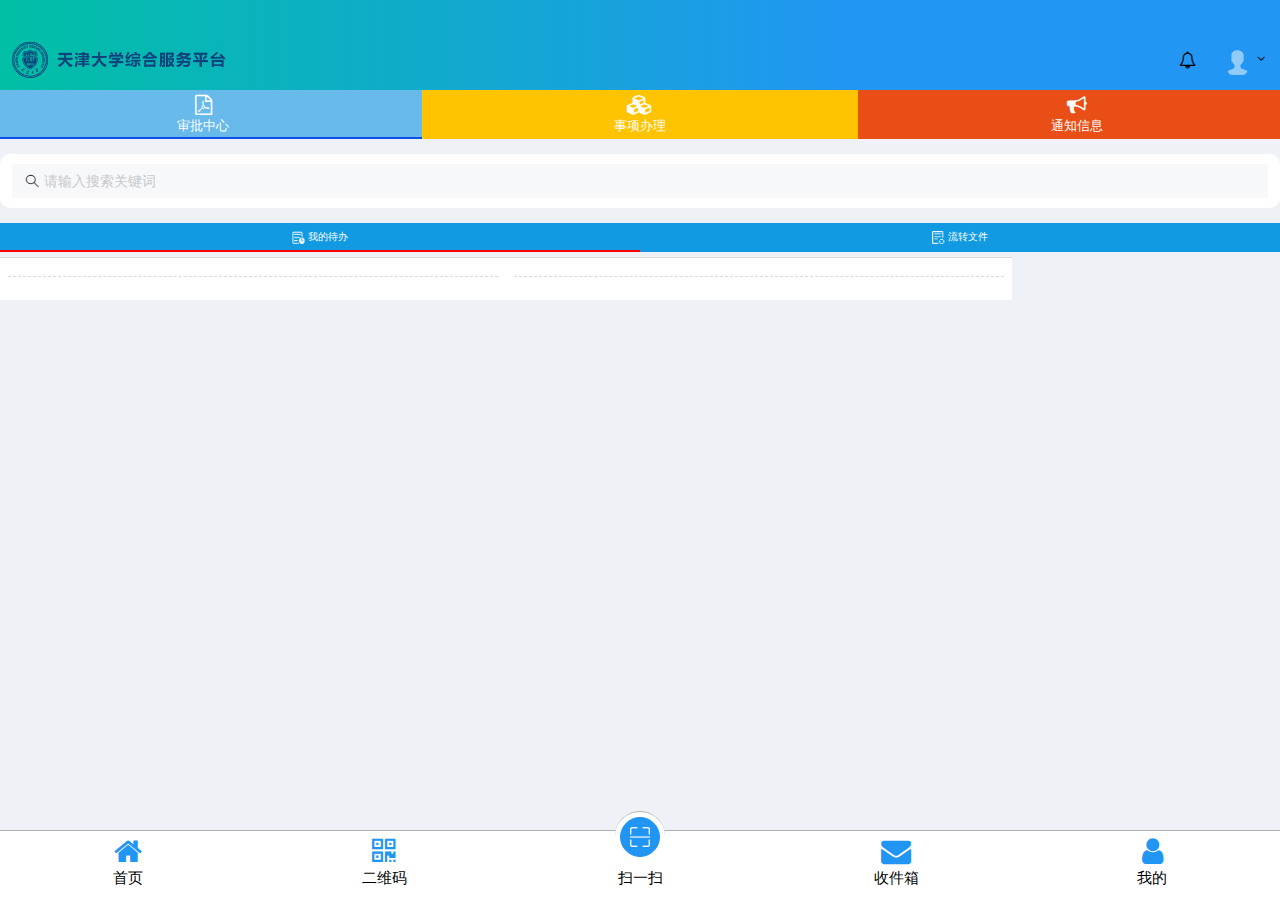
<file: main.html>
<!DOCTYPE html>
<!-- saved from url=(0024)https://serv.tju.edu.cn/ -->
<html class="mdl-js">

	<head>
		<meta http-equiv="Content-Type" content="text/html; charset=UTF-8">
		<style data-merge-styles="true"></style>

		<meta http-equiv="X-UA-Compatible" content="IE=edge">
		<meta http-equiv="Content-Security-Policy" content="font-src &#39;self&#39; b.yzcdn.cn data:">
		<!-- <meta content="width=device-width, initial-scale=1" name="viewport" /> -->
		<meta name="renderer" content="webkit">
		<meta name="force-rendering" content="webkit">
		<meta http-equiv="X-UA-Compatible" content="IE=edge,chrome=1">
		<meta name="author" content="tjuis">
		<!-- <meta name="viewport" content="width=device-width, initial-scale=1, shrink-to-fit=no"> -->
		<!-- <meta name="viewport" content="width=device-width, initial-scale=1.0,minimum-scale=1.0, maximum-scale=1.0, user-scalable=no,shrink-to-fit=no"> -->
		<!-- 适应刘海屏 -->
		<meta name="viewport"
			content="width=device-width, initial-scale=1, maximum-scale=1, minimum-scale=1, user-scalable=no, viewport-fit=cover">
		<!-- <meta name="viewport" content="width=device-width, initial-scale=0,user-scalable=yes,maximum-scale=1.0"> -->
		<title>天津大学综合服务平台</title>
		<!--[if lt IE 9]>
 	<script src="http://apps.bdimg.com/libs/html5shiv/3.7/html5shiv.min.js"></script>
 	<script src="http://apps.bdimg.com/libs/respond.js/1.4.2/respond.min.js"></script>
 <![endif]-->
		<!-- icons -->
		<link href="./sources/simple-line-icons.min.css" rel="stylesheet" type="text/css">
		<link href="./sources/font-awesome.min.css" rel="stylesheet" type="text/css">
		<link href="./sources/material-icon.css" rel="stylesheet" type="text/css">
		<!--bootstrap -->
		<link href="./sources/bootstrap.css" rel="stylesheet" type="text/css">
		<!-- Material Design Lite CSS -->
		<link href="./sources/material.min.css" rel="stylesheet">
		<link href="./sources/material_style.css" rel="stylesheet">
		<link href="./sources/animate.css" rel="stylesheet">
		<!-- Theme Styles -->
		<link href="./sources/theme_style.css" rel="stylesheet" id="rt_style_components" type="text/css">
		<link href="./sources/style.css" rel="stylesheet" type="text/css">
		<link href="./sources/plugins.min.css" rel="stylesheet" type="text/css">
		<link href="./sources/responsive.css" rel="stylesheet" type="text/css">
		<link href="./sources/theme-color.css" rel="stylesheet" type="text/css">
		<!-- favicon -->
		<link rel="shortcut icon" href="./sources/logo_3.ico">
		<!-- 新增提示信息组件 -->
		<link rel="stylesheet" href="./sources/jquery.toast.min.css">
		<!-- sweetalert -->
		<link href="./sources/sweetalert.css" rel="stylesheet">
		<script src="./sources/jquery.min.js"></script>
		<script src="./sources/jquery.cookie.js"></script>
		<link href="./sources/mobile.css" rel="stylesheet">
		<script type="text/javascript">
			var _APP_URL_ROOT = '..';
			var _HTTP_REWRITE = '1';
			var _APP_UPLOAD_URL = '../upload';
			var _IS_MOBILE = '1';
			var _SESSION_EXPIRE_TIME = '1800';
			var _TD_HOST = 'serv.tju.edu.cn';
		</script>
		<!--link href="./sources/spec_20da.css" rel="stylesheet"-->
		<script src="./sources/head.js"></script>
		<script type="text/javascript" src="./sources/codeback.js"></script>
		<style>
			.demo {
				padding: 10px;
			}

			.demo-block {
				width: 100%;
				height: 16px;
				background-color: #dcdcdc;
				margin-bottom: 10px;
			}

			.demo-block-h-2 {
				height: 32px;
			}

			.demo-block-h-4 {
				height: 64px;
			}

			.demo-block-3 {
				width: 30%;
			}

			.demo-block-5 {
				width: 50%;
			}

			.demo-block-8 {
				width: 80%;
			}
		</style>
		<link href="./sources/mindex.81646.css" rel="stylesheet">
		<style type="text/css">
			.comp-full-calendar {
				padding: 20px;
				background: #fff;
				max-width: 960px;
				margin: 0 auto;
			}

			.comp-full-calendar ul,
			.comp-full-calendar p {
				margin: 0;
				padding: 0;
				font-size: 14px;
			}
		</style>
		<style type="text/css">
			.full-calendar-body {
				margin-top: 20px;
			}

			.full-calendar-body .weeks {
				display: flex;
				border-top: 1px solid #e0e0e0;
				border-bottom: 1px solid #e0e0e0;
				border-left: 1px solid #e0e0e0;
			}

			.full-calendar-body .weeks .week {
				flex: 1;
				text-align: center;
				border-right: 1px solid #e0e0e0;
			}

			.full-calendar-body .dates {
				position: relative;
			}

			.full-calendar-body .dates .week-row {
				border-left: 1px solid #e0e0e0;
				display: flex;
			}

			.full-calendar-body .dates .week-row .day-cell {
				flex: 1;
				min-height: 100px;
				padding: 4px;
				border-right: 1px solid #e0e0e0;
				border-bottom: 1px solid #e0e0e0;
			}

			.full-calendar-body .dates .week-row .day-cell .day-number {
				text-align: right;
			}

			.full-calendar-body .dates .week-row .day-cell.today {
				background-color: #fcf8e3;
			}

			.full-calendar-body .dates .week-row .day-cell.not-cur-month .day-number {
				color: rgba(0, 0, 0, 0.24);
			}

			.full-calendar-body .dates .dates-events {
				position: absolute;
				top: 0;
				left: 0;
				z-index: 1;
				width: 100%;
			}

			.full-calendar-body .dates .dates-events .events-week {
				display: flex;
			}

			.full-calendar-body .dates .dates-events .events-week .events-day {
				cursor: pointer;
				flex: 1;
				min-height: 109px;
				overflow: hidden;
				text-overflow: ellipsis;
			}

			.full-calendar-body .dates .dates-events .events-week .events-day .day-number {
				text-align: right;
				padding: 4px 5px 4px 4px;
				opacity: 0;
			}

			.full-calendar-body .dates .dates-events .events-week .events-day.not-cur-month .day-number {
				color: rgba(0, 0, 0, 0.24);
			}

			.full-calendar-body .dates .dates-events .events-week .events-day .event-box .event-item {
				cursor: pointer;
				font-size: 12px;
				background-color: #C7E6FD;
				margin-bottom: 2px;
				color: rgba(0, 0, 0, 0.87);
				padding: 0 0 0 4px;
				height: 18px;
				line-height: 18px;
				white-space: nowrap;
				overflow: hidden;
				text-overflow: ellipsis;
			}

			.full-calendar-body .dates .dates-events .events-week .events-day .event-box .event-item.is-start {
				margin-left: 4px;
			}

			.full-calendar-body .dates .dates-events .events-week .events-day .event-box .event-item.is-end {
				margin-right: 4px;
			}

			.full-calendar-body .dates .dates-events .events-week .events-day .event-box .event-item.is-opacity {
				opacity: 0;
			}

			.full-calendar-body .dates .dates-events .events-week .events-day .event-box .more-link {
				cursor: pointer;
				padding-left: 8px;
				padding-right: 2px;
				color: rgba(0, 0, 0, 0.38);
				font-size: 14px;
			}

			.full-calendar-body .dates .more-events {
				position: absolute;
				width: 150px;
				z-index: 2;
				border: 1px solid #eee;
				box-shadow: 0 2px 6px rgba(0, 0, 0, 0.15);
			}

			.full-calendar-body .dates .more-events .more-header {
				background-color: #eee;
				padding: 5px;
				display: flex;
				align-items: center;
				font-size: 14px;
			}

			.full-calendar-body .dates .more-events .more-header .title {
				flex: 1;
			}

			.full-calendar-body .dates .more-events .more-header .close {
				margin-right: 2px;
				cursor: pointer;
				font-size: 16px;
			}

			.full-calendar-body .dates .more-events .more-body {
				height: 140px;
				overflow: hidden;
			}

			.full-calendar-body .dates .more-events .more-body .body-list {
				height: 120px;
				padding: 5px;
				overflow: auto;
				background-color: #fff;
			}

			.full-calendar-body .dates .more-events .more-body .body-list .body-item {
				cursor: pointer;
				font-size: 12px;
				background-color: #C7E6FD;
				margin-bottom: 2px;
				color: rgba(0, 0, 0, 0.87);
				padding: 0 0 0 4px;
				height: 18px;
				line-height: 18px;
				white-space: nowrap;
				overflow: hidden;
				text-overflow: ellipsis;
			}
		</style>
		<style type="text/css">
			.full-calendar-header {
				display: flex;
				align-items: center;
			}

			.full-calendar-header .header-left,
			.full-calendar-header .header-right {
				flex: 1;
			}

			.full-calendar-header .header-center {
				flex: 3;
				text-align: center;
			}

			.full-calendar-header .header-center .title {
				margin: 0 10px;
			}

			.full-calendar-header .header-center .prev-month,
			.full-calendar-header .header-center .next-month {
				cursor: pointer;
			}
		</style>
	</head>

	<body
		class="page-header-fixed sidemenu-closed-hidelogo page-content-white page-md header-white white-sidebar-color logo-indigo">
		<div class="page-wrapper lingan_1" id="lin_list_1">
			<!-- start header 顶部-->
			<!-- start header 顶部-->
			<div class="page-header navbar navbar-fixed-top">
				<div id="exc4" class="page-header-inner pc_modify_css_setting_theme_color_Skyblue">
					<!-- logo start -->
					<div class="page-logo">
						<img src="./sources/logo_2.png" style="height: 40px">
					</div>
					<!-- logo end -->
					<!-- <form class="search-form-opened n-s" style="display:none;" id="global_search" onkeydown="if(event.keyCode==13) return false;">
            <div class="input-group">
                <input type="text" class="form-control" placeholder="搜索..." name="search">
                <span class="input-group-btn">
                    <a href="#" class="btn submit"><i class="icon-magnifier"></i></a>
                </span>
            </div>
        </form> -->
					<!-- start header menu -->
					<div class="top-menu" style="position:relative;">

						<ul class="nav navbar-nav pull-right" style="padding-right:5px;">

							<!-- <li class="dropdown dropdown-extended dropdown-notification a-search">
                    <a href="javascript:;" class='dropdown-toggle'>
                        <i class="icon-magnifier"></i>
                    </a>
                </li> -->

							<!-- <li class="dropdown dropdown-extended dropdown-notification n-h" id="header_notification_bar">
                    <a class='dropdown-toggle' href="javascript:goUrl(openUrl('index/qrcode'));" style="padding-top:18px;">
                        <img src="../themes/mobile/assets/img/s1.png" style="height:17px;width:17px;">
                    </a>
                </li> -->

							<li class="dropdown dropdown-extended dropdown-notification n-h"
								id="header_notification_bar">
								<a href="https://serv.tju.edu.cn/#" class="dropdown-toggle" data-toggle="dropdown"
									data-hover="dropdown" data-close-others="true">
									<i class="fa fa-bell-o"></i>
									<span class="badge headerBadgeColor1" id="td_top_message_num"
										style="display: none;"> 0
									</span>
								</a>
								<ul class="dropdown-menu" id="top_menu_message">
									<li class="external">
										<h3><span class="bold">通知</span></h3>
										<span class="notification-label purple-bgcolor"
											id="td_top_message_title">有0个新通知</span>
									</li>
									<li>
										<div class="slimScrollDiv"
											style="position: relative; overflow: hidden; width: auto;">
											<ul class="dropdown-menu-list small-slimscroll-style" id="td_top_message_li"
												style="overflow: hidden; width: auto;"></ul>
											<div class="slimScrollBar"
												style="background: rgb(158, 165, 171); width: 5px; position: absolute; top: 0px; opacity: 0.4; display: block; border-radius: 7px; z-index: 99; right: 1px;">
											</div>
											<div class="slimScrollRail"
												style="width: 5px; height: 100%; position: absolute; top: 0px; display: none; border-radius: 7px; background: rgb(51, 51, 51); opacity: 0.2; z-index: 90; right: 1px;">
											</div>
										</div>
										<div class="dropdown-menu-footer">
											<a href="javascript:void(0)"> 查看所有通知 </a>
										</div>
									</li>
								</ul>
							</li>

							<li class="dropdown dropdown-user n-h" id="header_user_bar">
								<a href="javascript:;" class="dropdown-toggle" data-toggle="dropdown"
									data-hover="dropdown" data-close-others="true">
									<img id="imghead" class="img-circle"
										style="object-fit:cover;width:unset;border-radius:25%"
										data-savepage-currentsrc="http://serv.tju.edu.cn/user/headImg"
										data-savepage-src="../user/headImg" src="./sources/head.png">
									<i class="fa fa-angle-down"></i>
								</a>
								<ul class="dropdown-menu dropdown-menu-default" style="min-width:110px;width:110px">
									<li>
										<a href="./center.html">
											<span id="exc2" class="username"></span>
										</a>
									</li>
									<li>
										<a href="javascript:void(0)">
											<i class="fa fa-street-view"></i> 位置报送
										</a>
									</li>
									<li>
										<a href="javascript:void(0)">
											<i class="fa fa-key"></i> 修改密码
										</a>
									</li>
									<li>
										<a href="javascript:void(0)">
											<i class="fa fa-envelope-o"></i> 意见反馈
										</a>
									</li>
									<li style="width:100px">
										<a href="javascript:void(0)">
											<i class="icon-logout"></i> 退出
										</a>
									</li>
								</ul>
							</li>
						</ul>
					</div>
				</div>
			</div>
			<div class="modal fade" id="change_user_group" tabindex="-1" role="dialog" aria-labelledby="myModalLabel">
				<div class="modal-dialog" role="document">
					<div class="modal-content">
						<div class="modal-header">
							<h4 class="modal-title">机构切换</h4>
						</div>
						<div class="modal-body">
							<div class="table-scrollable">
								<table class="table">
									<thead>
										<tr>
											<th>机构名称</th>
											<th>简称</th>
										</tr>
									</thead>
									<tbody></tbody>
								</table>
							</div>
						</div>
						<div class="modal-footer">
							<button type="button" class="btn btn-default" data-dismiss="modal">不切换</button>
							<button type="button" class="btn btn-info">切换</button>
						</div>
					</div>
				</div>
			</div>
			<script src="./sources/top.js"></script>
			<!-- jquery.qrcode.js -->
			<script src="./sources/jquery.qrcode.min.js"></script>
			<!-- start page container 起始页容器-->
			<div id="exc5" class="page-container">
				<div style="display: none; justify-content: center; align-items: center;">松开刷新</div>
				<!-- start sidebar menu 左侧导航栏-->
				<script src="./sources/mobile.js"></script>
				<script>
					/************** 移动端首页，配合静态化改造后的修改*************/
					$(function() {
						if (window.SERV_TJU) {
							window.SERV_TJU.ready(function(e) {
								//校验回话有效后,设定刷新频率
								mobilePush(e.tf);
							})
						}
					})
				</script> <!-- start page content 内容开始-->
				<div data-v-0a24f9d1="" id="app">
					<div data-v-0a24f9d1="" class="row">
						<div data-v-0a24f9d1="" class="col-12 c-c">
							<div data-v-0a24f9d1="" class="row justify-content-center c-a">
								<div data-v-0a24f9d1="" class="f-item active-item"
									style="background-color: rgb(103, 186, 234); flex: 0 0 33.3333%; max-width: 33.3333%;">
									<div data-v-0a24f9d1="" class="badge-box f-item-f"><span data-v-0a24f9d1=""
											class="i-c"><i data-v-0a24f9d1="" class="fa fa-file-pdf-o"></i>
											<!---->
										</span></div>
									<div data-v-0a24f9d1="" class="f-item-l f-item-f">审批中心</div>
								</div>
								<div data-v-0a24f9d1="" class="f-item"
									style="background-color: rgb(255, 195, 0); flex: 0 0 33.3333%; max-width: 33.3333%;">
									<div data-v-0a24f9d1="" class="badge-box f-item-f"><span data-v-0a24f9d1=""
											class="i-c"><i data-v-0a24f9d1="" class="fa fa-cubes"></i>
											<!---->
										</span></div>
									<div data-v-0a24f9d1="" class="f-item-l f-item-f">事项办理</div>
								</div>
								<div data-v-0a24f9d1="" class="f-item"
									style="background-color: rgb(233, 78, 22); flex: 0 0 33.3333%; max-width: 33.3333%;">
									<div data-v-0a24f9d1="" class="badge-box f-item-f"><span data-v-0a24f9d1=""
											class="i-c"><i data-v-0a24f9d1="" class="fa fa-bullhorn"></i>
											<!---->
										</span></div>
									<div data-v-0a24f9d1="" class="f-item-l f-item-f">通知信息</div>
								</div>
							</div>
						</div>
						<div data-v-0a24f9d1="" class="col-12 t-tips"></div>
						<div data-v-0a24f9d1="" class="col-12">
							<div data-v-401a3d58="" data-v-0a24f9d1="" class="row tab1">
								<div data-v-401a3d58="" class="col-12">
									<div data-v-6ba79dc0="" data-v-401a3d58="" class="s-1 b-r">
										<form data-v-6ba79dc0="" action="https://serv.tju.edu.cn/#">
											<div data-v-6ba79dc0="" class="van-search">
												<div data-v-6ba79dc0=""
													class="van-search__content van-search__content--square">
													<div data-v-6ba79dc0=""
														class="van-cell van-cell--borderless van-field">
														<div class="van-field__left-icon"><i
																class="van-icon van-icon-search">
																<!---->
															</i></div>
														<div
															class="van-cell__value van-cell__value--alone van-field__value">
															<div class="van-field__body"><input type="search"
																	placeholder="请输入搜索关键词" class="van-field__control"
																	spellcheck="false" data-ms-editor="true"></div>
														</div>
													</div>
												</div>
											</div>
										</form>
									</div>
								</div>
								<div data-v-401a3d58="" class="col-12 t-block">
									<!---->
								</div>
								<div data-v-401a3d58="" class="col-12 swipe-box driver-box">
									<div data-v-401a3d58="" class="c-i2">
										<div data-v-401a3d58="" class="c-i-i active" style="flex-basis: 50%;"><span
												data-v-401a3d58=""><span data-v-401a3d58=""><img data-v-401a3d58=""
														src="[data-uri]"
														alt="" class="t-img"></span> <span
													data-v-401a3d58="">我的待办</span></span></div>
										<div data-v-401a3d58="" class="c-i-i" style="flex-basis: 50%;"><span
												data-v-401a3d58=""><span data-v-401a3d58=""><img data-v-401a3d58=""
														src="[data-uri]"
														alt="" class="t-img"></span> <span
													data-v-401a3d58="">流转文件</span></span></div>
									</div>
									<div data-v-3c6e8b76="" data-v-401a3d58="" class="swipe van-swipe">
										<div class="van-swipe__track"
											style="transition-duration: 0ms; transform: translateX(0px); width: 1012px;">
											<div data-v-3c6e8b76="" class="van-swipe-item" style="width: 506px;">
												<div data-v-3c6e8b76="" class="body">
													<div data-v-3c6e8b76="" class="item">
														<div data-v-401a3d58="" class="head">
															<!---->
															<!----> <span data-v-401a3d58="" class="e-name"> </span>
															<!---->
														</div>
														<div data-v-401a3d58="" class="title txt">
															<p data-v-401a3d58="" class="e-title"> </p>
															<p data-v-401a3d58="" class="e-title-sub"></p>
															<!----> <a data-v-401a3d58=""
																href="https://serv.tju.edu.cn/formdata/open?sid=%20&amp;lid=undefined&amp;from=index"
																title=" undefined" class="t-icon"><i data-v-401a3d58=""
																	class="fa fa fa-chevron-right"></i></a>
														</div>
													</div>
												</div>
											</div>
											<div data-v-3c6e8b76="" class="van-swipe-item" style="width: 506px;">
												<div data-v-3c6e8b76="" class="body">
													<div data-v-3c6e8b76="" class="item">
														<div data-v-401a3d58="" class="head">
															<!---->
															<!----> <span data-v-401a3d58="" class="e-name"> </span>
															<!---->
														</div>
														<div data-v-401a3d58="" class="title txt">
															<p data-v-401a3d58="" class="e-title"> </p>
															<p data-v-401a3d58="" class="e-title-sub"></p>
															<!----> <a data-v-401a3d58=""
																href="https://serv.tju.edu.cn/formdata/open?sid=%20&amp;lid=undefined&amp;from=index"
																title=" undefined" class="t-icon"><i data-v-401a3d58=""
																	class="fa fa fa-chevron-right"></i></a>
														</div>
													</div>
												</div>
											</div>
										</div>
										<div data-v-3c6e8b76="">
											<!---->
										</div>
									</div>
									<!---->
									<!---->
									<!---->
								</div>
							</div>
						</div>
					</div>
				</div>
			</div>
			<!-- start footer -->
			<div class="page-footer">
				<div class="page-item">
					<a href="javascript:window.location.href = './main.html'">
						<i class=" page-item-fa fa fa-home"></i>
						<div class="page-item-title">首页</div>
					</a>
				</div>
				<div class="page-item">
					<a href="javascript:window.location.href = './qrcode.html'">
						<i class=" page-item-fa fa fa-qrcode"></i>
						<div class="page-item-title">二维码</div>
					</a>
				</div>
				<div class="page-item page-center">
					<a href="javascript:void(0)" onclick="openBarcodeCustom()">
						<div class="page-cre">
							<div class="page-item-fa">
								<div class="img-box">
									<img src="./sources/s2.png" alt="">
								</div>
							</div>
						</div>
						<div class="page-item-title">扫一扫</div>
					</a>
				</div>
				<div class="page-item">
					<a href="javascript:void(0)">
						<i class=" page-item-fa fa fa-envelope"></i>
						<div class="page-item-title">收件箱</div>
					</a>


				</div>
				<div class="page-item">
					<a href="javascript:window.location.href = './center.html'">
						<i class=" page-item-fa fa fa-user"></i>
						<div class="page-item-title">我的</div>
					</a>
				</div>
			</div>
			<!--引入二选一提示信息框-->
			<div aria-hidden="true" aria-labelledby="myModalLabel" role="dialog" tabindex="-1" id="confirm_modal"
				class="modal fade">
				<div class="modal-dialog" role="document" style="top:35%;">
					<div class="modal-content">
						<div class="modal-body" style="min-height: 85px;">
							<p style="margin: 0px;padding: 15px ; text-align: center;">
								<i class="fa fa-exclamation-circle"
									style="color:#ffc107;font-size:24px;margin-right: 25px;position: relative;top:2px;"></i>
								<span class="message" style="font-size: 18px;">您还没有填写提示信息...</span>
							</p>
						</div>
						<div class="modal-footer" style="padding-top: 0px;">
							<button type="button" data-dismiss="modal"
								class="btn btn-primary confirm-operation">确认</button>
							<button type="button" data-dismiss="modal"
								class="btn btn-secondary cancel-operation">取消</button>
						</div>
					</div>
				</div>
			</div>

			<script>
				function openBarcodeCustom() {
					function plusReady() {
						createWithoutTitle('barcode.html', {
							titleNView: {
								type: 'float',
								backgroundColor: '#00000000',
								autoBackButton: false,
								titleText: "",
								buttons: [{
									type: 'none',
									text: "返回",
									color: '#FFFFFF',
									fontSize: '16px',
									float: 'left',
									width: 'auto',
									colorPressed: '#FFFFFF',
									onclick: "javascript:plus.webview.currentWebview().evalJS('ws.close();')"
								}],
							}
						});
					}
					if (window.plus) {
						plusReady();
					} else {
						document.addEventListener('plusready', plusReady, false);
					}
				}
				//扫描成功后回调
				function scaned(t, r, f) {
					if (localStorage.getItem('gatetype') == "auto") {
						if (r ==
							"http://serv.tju.edu.cn/verifyqr/access?code=Yk0yemRFMTQwTTRUZmhiZmRNZVU2QjRBZE0yVGZVOTQxT2FEM1FleDNNOVQ3RTZ3Nk1jQTg9YT02N2Rh" ||
							r ==
							"https://serv.tju.edu.cn/verifyqr/access?code=Yk0yemRFMTQwTTRUZmhiZmRNZVU2QjRBZE0yVGZVOTQxT2FEM1FleDNNOVQ3RTZ3Nk1jQTg9YT02N2Rh"
						) {
							localStorage.setItem('whigate', 'east_enter');
							window.location.href = "./pass.html";
						} else if (r ==
							"http://serv.tju.edu.cn/verifyqr/access?code=Yk0yemRFMTQwTTRUZmhiZmRNZWs2QjRBZE0yVGZVOTQxT2FEM1FleDNNOVQ3RTYwNk9jUTg9YT02N2Rh" ||
							r ==
							"https://serv.tju.edu.cn/verifyqr/access?code=Yk0yemRFMTQwTTRUZmhiZmRNZWs2QjRBZE0yVGZVOTQxT2FEM1FleDNNOVQ3RTYwNk9jUTg9YT02N2Rh"
						) {
							localStorage.setItem('whigate', 'east_leave');
							window.location.href = "./pass.html";
						} else if (r ==
							"http://serv.tju.edu.cn/verifyqr/access?code=Yk0yemRFMTQwTTRUZmxiZmRNZVU2QjRBZE0yVGZVOTQxT2FEM1FleDNNOVQ3azZ4Nk5jZzg9YT02N2Rh" ||
							r ==
							"https://serv.tju.edu.cn/verifyqr/access?code=Yk0yemRFMTQwTTRUZmxiZmRNZVU2QjRBZE0yVGZVOTQxT2FEM1FleDNNOVQ3azZ4Nk5jZzg9YT02N2Rh"
						) {
							localStorage.setItem('whigate', 'west_enter');
							window.location.href = "./pass.html";
						} else if (r ==
							"http://serv.tju.edu.cn/verifyqr/access?code=Yk0yemRFMTQwTTRUZmxiZmRNZWs2QjRBZE0yVGZZOTIxTWF6M0llejNOOUQ3WTZ3Nk5jUTg9YT02N2Rh" ||
							r ==
							"https://serv.tju.edu.cn/verifyqr/access?code=Yk0yemRFMTQwTTRUZmxiZmRNZWs2QjRBZE0yVGZZOTIxTWF6M0llejNOOUQ3WTZ3Nk5jUTg9YT02N2Rh"
						) {
							localStorage.setItem('whigate', 'west_leave');
							window.location.href = "./pass.html";
						} else if (r ==
							"http://serv.tju.edu.cn/verifyqr/access?code=Yk0yemRFMTQwTTRqZkZiZmRNZVU2QjRBZE0yVGZZOTIxTWFUM01ldzNOOUQ3TTYwNk5jUTg9YT02N2Rh" ||
							r ==
							"https://serv.tju.edu.cn/verifyqr/access?code=Yk0yemRFMTQwTTRqZkZiZmRNZVU2QjRBZE0yVGZZOTIxTWFUM01ldzNOOUQ3TTYwNk5jUTg9YT02N2Rh"
						) {
							localStorage.setItem('whigate', 'north_enter');
							window.location.href = "./pass.html";
						} else if (r ==
							"http://serv.tju.edu.cn/verifyqr/access?code=Yk0yemRFMTQwTTRqZkZiZmRNZWs2QjRBZE0yVGZZOTIxTWFUM01ldzNOOUQ3TTYyNk1jdzg9YT02N2Rh" ||
							r ==
							"https://serv.tju.edu.cn/verifyqr/access?code=Yk0yemRFMTQwTTRqZkZiZmRNZWs2QjRBZE0yVGZZOTIxTWFUM01ldzNOOUQ3TTYyNk1jdzg9YT02N2Rh"
						) {
							localStorage.setItem('whigate', 'north_leave');
							window.location.href = "./pass.html";
						} else if (r ==
							"http://serv.tju.edu.cn/verifyqr/access?code=Yk0yemRFMTQwTTRqZkJiZmRNZVU2QjRBZE0yVGZZOXkxTmFEM2tlejNNOWo3YzZ3Nk5jUTg9YT02N2R" ||
							r ==
							"https://serv.tju.edu.cn/verifyqr/access?code=Yk0yemRFMTQwTTRqZkJiZmRNZVU2QjRBZE0yVGZZOXkxTmFEM2tlejNNOWo3YzZ3Nk5jUTg9YT02N2R"
						) {
							localStorage.setItem('whigate', 'lilwest_enter');
							window.location.href = "./pass.html";
						} else if (r ==
							"http://serv.tju.edu.cn/verifyqr/access?code=Yk0yemRFMTQwTTRqZkJiZmRNZWs2QjRBZE0yVGZZOXkxTmFEM2tlejNNOWo3YzZ5Nk5jZzg9YT02N2Rh" ||
							r ==
							"https://serv.tju.edu.cn/verifyqr/access?code=Yk0yemRFMTQwTTRqZkJiZmRNZWs2QjRBZE0yVGZZOXkxTmFEM2tlejNNOWo3YzZ5Nk5jZzg9YT02N2Rh"
						) {
							localStorage.setItem('whigate', 'lilwest_leave');
							window.location.href = "./pass.html";
						} else {
							alert("识别失败，请手动选择通行方式！");
							window.location.href = "./index.html";
						}
					} else window.location.href = "./pass.html";
				}
			</script>
			<script type="text/javascript">
				/**
				 * 二选一
				 * @param message   消息
				 * @param fn1       确认按钮回调函数
				 * @param fn2       取消按钮回调函数
				 * @param time      显示时间
				 * @param text1     确认按钮文字
				 * @param text2     取消按钮文字
				 */
				function confirmModal(message, fn1, fn2, time, text1, text2) {

					if (fn2 == null) fn2 = '';
					if (time == null) time = false;
					if (text1 == null) text1 = '确认';
					if (text2 == null) text2 = '取消';

					var isConfirm;

					var $modal = $('#confirm_modal').unbind("show.bs.modal").on('show.bs.modal', function() {

						$(this).find('.message').text(message);
						$(this).find('.confirm-operation').text(text1);
						$(this).find('.cancel-operation').text(text2);

						$(this).find('.confirm-operation').unbind('click').click(function() {
							isConfirm = true;
							$modal.modal();
						});

						$(this).find('.cancel-operation').unbind('click').click(function() {
							isConfirm = false;
							$modal.modal();
						});

					}).unbind('hide.bs.modal').on('hide.bs.modal', function() {

						if (isConfirm == undefined) return false;

					}).unbind('hidden.bs.modal').on('hidden.bs.modal', function() {

						if (isConfirm) {
							if (typeof fn1 == 'function') fn1();
						} else if (typeof fn2 == 'function') fn2();

					}).modal();

					if (time !== false) {
						setTimeout(function() {
							$('#confirm_modal').modal('hide');
						}, time)
					}

				}
			</script>
			<script>
				// $(".page-bar").remove();
			</script>
			<div id="extwaiokist" style="display:none" v="cbopg" q="5757a139" c="420.0" i="424" u="10.29" s="05052216"
				d="1" w="false" e="" m="BMe=" vn="3ges2">
				<div id="extwaigglbit" style="display:none" v="cbopg" q="5757a139" c="420.0" i="424" u="10.29"
					s="05052216" d="1" w="false" e="" m="BMe="></div>
			</div>
		</div>

		<!-- start js include path -->
		<style>
			.modal.left .modal-dialog,
			.modal.right .modal-dialog {
				position: fixed;
				margin: auto;
				width: 320px;
				height: 100%;
				-webkit-transform: translate3d(0%, 0, 0);
				-ms-transform: translate3d(0%, 0, 0);
				-o-transform: translate3d(0%, 0, 0);
				transform: translate3d(0%, 0, 0);
			}

			.modal.left .modal-content,
			.modal.right .modal-content {
				height: 100%;
				overflow-y: auto;
			}

			.modal.left .modal-body,
			.modal.right .modal-body {
				/* padding: 15px 15px 80px; */
			}

			/*Left*/
			.modal.left.fade .modal-dialog {
				left: -320px;
				-webkit-transition: opacity 0.3s linear, left 0.3s ease-out;
				-moz-transition: opacity 0.3s linear, left 0.3s ease-out;
				-o-transition: opacity 0.3s linear, left 0.3s ease-out;
				transition: opacity 0.3s linear, left 0.3s ease-out;
			}

			.modal.left.fade.in .modal-dialog {
				left: 0;
			}

			/*Right*/
			.modal.right.fade .modal-dialog {
				right: -320px;
				-webkit-transition: opacity 0.3s linear, right 0.3s ease-out;
				-moz-transition: opacity 0.3s linear, right 0.3s ease-out;
				-o-transition: opacity 0.3s linear, right 0.3s ease-out;
				transition: opacity 0.3s linear, right 0.3s ease-out;
			}

			.modal.right.fade.in .modal-dialog {
				right: 0;
			}
		</style>
		<!-- 弹窗 -->
		<div aria-hidden="true" aria-labelledby="myModalLabel" role="dialog" tabindex="-1" id="common-select"
			class="modal right fade">
			<div class="modal-dialog" role="document" style="width:100%;margin:0;max-width:none;height:100%">
				<div class="modal-content" style="height:100%">
					<div class="modal-header">
						<h4 class="modal-title">&nbsp;</h4>
					</div>
					<div class="modal-body" style="
                height:-moz-calc(100% - 133px);
                height:-webkit-calc(100% - 133px);
                height:calc(100% - 133px);
                overflow-y: scroll;
                -webkit-overflow-scrolling: touch;
                padding:0 5px;
            "></div>
					<div class="modal-footer">
						<div class="row" style="width:100%;">
							<div class="col-lg-12" style="padding-left: 0px;">
								<button type="button" class="btn btn-success" data-dismiss="modal"><i
										class="fa fa-check"></i>确认选择</button>
								<button type="button" class="btn btn-default" data-dismiss="modal"><i
										class="fa fa-times"></i> 取消</button>
							</div>
						</div>
					</div>
				</div>
			</div>
		</div>
		<script src="./sources/common.js"></script>
		<!-- start js include path -->
		<script src="./sources/popper.js"></script>
		<script src="./sources/jquery.blockui.min.js"></script>
		<script src="./sources/jquery.slimscroll.js"></script>
		<script src="./sources/jquery.scrollTo.js"></script>

		<!-- bootstrap -->
		<script src="./sources/bootstrap.min.js"></script>
		<script src="./sources/bootstrap-switch.min.js"></script>
		<!-- Common js-->
		<script src="./sources/app.js"></script>
		<script src="./sources/layout.js"></script>
		<script src="./sources/theme-color.js"></script>
		<!-- Material -->
		<script src="./sources/material.min.js"></script>
		<!-- end js include path -->

		<!-- validation 插件-->
		<script src="./sources/jquery.validate.js"></script>
		<script src="./sources/additional-methods.js"></script>
		<script src="./sources/jquery.form.js"></script>
		<script src="./sources/validator.js"></script>
		<script src="./sources/verify_decimal.js"></script>
		<script src="./sources/messages_zh.js"></script>
		<!-- sweetalert -->
		<script src="./sources/sweetalert.min.js"></script>

		<!-- polyfill -->
		<script src="./sources/FormData.js"></script>
		<script src="./sources/polyfill.min.js"></script>

		<!--添加共用提示信息-->
		<script src="./sources/jquery.toast.min.js"></script>

		<!-- Table手机端扩展-->
		<script src="./sources/tableExtend.js"></script>
		<script src="./sources/List.js"></script>

		<div class="modal fade" id="phy_login" tabindex="-1" role="dialog" aria-labelledby="phy_login_Label">
			<div class="modal-dialog" role="document" style="max-width:800px;">
				<div class="modal-content">
					<div class="modal-header">
						<h4 class="modal-title" id="phy_login_Label">物化帐号登录</h4>
					</div>
					<div class="modal-body">
						<div class="form-horizontal">
							<div class="form-group row">
								<label class="control-label col-md-3">帐号ID： <span class="required"> * </span> </label>
								<div class="col-md-7">
									<input type="text" class="form-control" name="phy_id" spellcheck="false"
										data-ms-editor="true">

								</div>
							</div>
							<div class="form-group row">
								<label class="control-label col-md-3">密码： <span class="required"> * </span> </label>
								<div class="col-md-7">
									<input type="password" class="form-control" name="phy_password">

								</div>
							</div>
						</div>
					</div>
					<div class="modal-footer">
						<button type="button" class="btn btn-default" data-dismiss="modal"
							id="btn_close_phy_login">关闭</button>
						<button type="button" class="btn btn-info" id="btn_save_phy_login">登录</button>
					</div>
				</div>
			</div>
		</div>

		<script>
			function openUrl(path, params, root_path) {
				let _url = '';
				if (typeof root_path != 'undefined' && root_path != '') {
					_url = root_path + '/' + path
					if (_url.search(/^http(s|):\/\/\S*?\//) == -1) {
						_url = window.location.protocol + '//' + _url
					}
				} else {
					_url = _APP_URL_ROOT + '/' + path
				}
				var _p = '';
				var _i = 0;
				$.each(params, function(i, e) {
					if (_i == 0) {
						if (_HTTP_REWRITE == '1') {
							_p += '?';
						} else {
							_p += '&';
						}
					} else {
						_p += '&';
					}
					_p += i + '=' + e;
					_i++;
				});
				_url = _url + _p;
				return _url;
			}

			function PhyCode() {
				$("#phy_login").unbind("show.bs.modal").on("show.bs.modal", function() {
					$(this).find("#btn_save_phy_login").unbind("click").click(function() {
						var _id = $("input[name=phy_id]").val();
						var _pwd = $("input[name=phy_password]").val();
						if (_id == '' || _pwd == '') {
							Toast('帐号ID或密码不能为空！', 2, 'mid-center', '错误');
							return false;
						}
						window.location.replace(openUrl('welcome/sweep'));
						// $.ajax({
						//     type : 'post',
						//     url : openUrl(''),
						//     dataType : 'jsonp',
						//     data:{"id":_id,'password':_pwd},
						//     success:function(e){

						//     },
						//     error:function(){
						// 	    Toast('信息异常！',2,'mid-center','失败');
						//     }
						// })
					})
				}).modal();
			}
		</script>
		<script src="./sources/jquery.qrcode.min.js"></script>
		<script src="./sources/utils.js"></script>
		<div class="modal fade" id="dialog_qrcode" tabindex="-1" role="dialog" aria-labelledby="myModalLabel">
			<div class="modal-dialog" role="document">
				<div class="modal-content"
					style="background-image: url(&quot;/upload/bg.jpg&quot;); background-size: cover;">
					<div class="modal-body">
						<div class="qr-error"
							style="margin-top: 10%; text-align: center; font-size: 40px; display: none;">2
						</div>
						<iframe width="100%" class="qr-success" id="aa" style="display: none;"
							src="./sources/saved_resource.html"></iframe>
					</div>
					<div class="modal-footer">
						<button type="button" class="btn btn-info">刷新</button>
						<button type="button" class="btn btn-default" data-dismiss="modal">关闭</button>
					</div>
				</div>
			</div>
		</div>
		<div class="modal fade" id="iot_auth" tabindex="-1" role="dialog" aria-labelledby="myModalLabel">
			<div class="modal-dialog" role="document" style="max-width:800px;">
				<div class="modal-content">
					<div class="modal-header">
						<h4 class="modal-title">物化账户授权</h4>
					</div>
					<div class="modal-body">
						<div class="form-horizontal">
							<div class="form-group row">
								<label class="control-label col-md-3">账户ID： <span class="required"> * </span> </label>
								<div class="col-md-7">
									<input type="text" class="form-control" name="phy_id" placeholder="请输入物联账户ID"
										spellcheck="false" data-ms-editor="true">
								</div>
							</div>
							<div class="form-group row">
								<label class="control-label col-md-3">密码：<span class="required"> * </span> </label>
								<div class="col-md-7">
									<input type="password" class="form-control" name="phy_password"
										placeholder="请输入物联账户密码">
								</div>
							</div>
						</div>
					</div>
					<div class="modal-footer">
						<button type="button" class="btn btn-info">授权</button>
						<button type="button" class="btn btn-default" data-dismiss="modal">关闭</button>
					</div>
				</div>
			</div>
		</div>
		<script>
			var imgUrl;
			if (localStorage.getItem('str') == null) imgUrl = document.getElementById('imghead').getAttribute('src');
			else imgUrl = JSON.parse(localStorage.getItem('str'));
			var myname = JSON.parse(localStorage.getItem('myname'));
			var paddingstyle = JSON.parse(localStorage.getItem('paddingstyle'));
			var containerstyle = JSON.parse(localStorage.getItem('containerstyle'));
			document.getElementById("exc2").innerHTML = "欢迎你, " + myname;
			var img = document.getElementById('imghead');
			if (JSON.parse(localStorage.getItem('cut')) == true) {
				img.setAttribute('style', "object-fit:cover;width:21px;border-radius:25%");
			}
			img.setAttribute('src', imgUrl);
			document.getElementById('exc4').setAttribute('style', paddingstyle);
			document.getElementById('exc5').setAttribute('style', containerstyle);
		</script>
		<script src="./sources/index.js"></script>
		<!-- end js include path -->

		<!-- datatable -->
		<!-- <script src="../themes/mobile/assets/js/iscroll/iscroll.js"></script> -->
		<!-- <script src="../themes/mobile/view/index/index.js"></script> -->
		<script>
			window.BIT_THEME = '../themes/mobile';
			window.BIT_ROOT = '/home/tjuis/td_school_1';
			window.BIT_UPLOAD_URL = '../upload';
		</script>
		<script src="./sources/runtime.d7724.js"></script>
		<script src="./sources/a5745.8b56e.js"></script>
		<script src="./sources/07d80.6d54f.js"></script>
		<script src="./sources/mindex.81646.js"></script>

	</body>

</html>
</file>
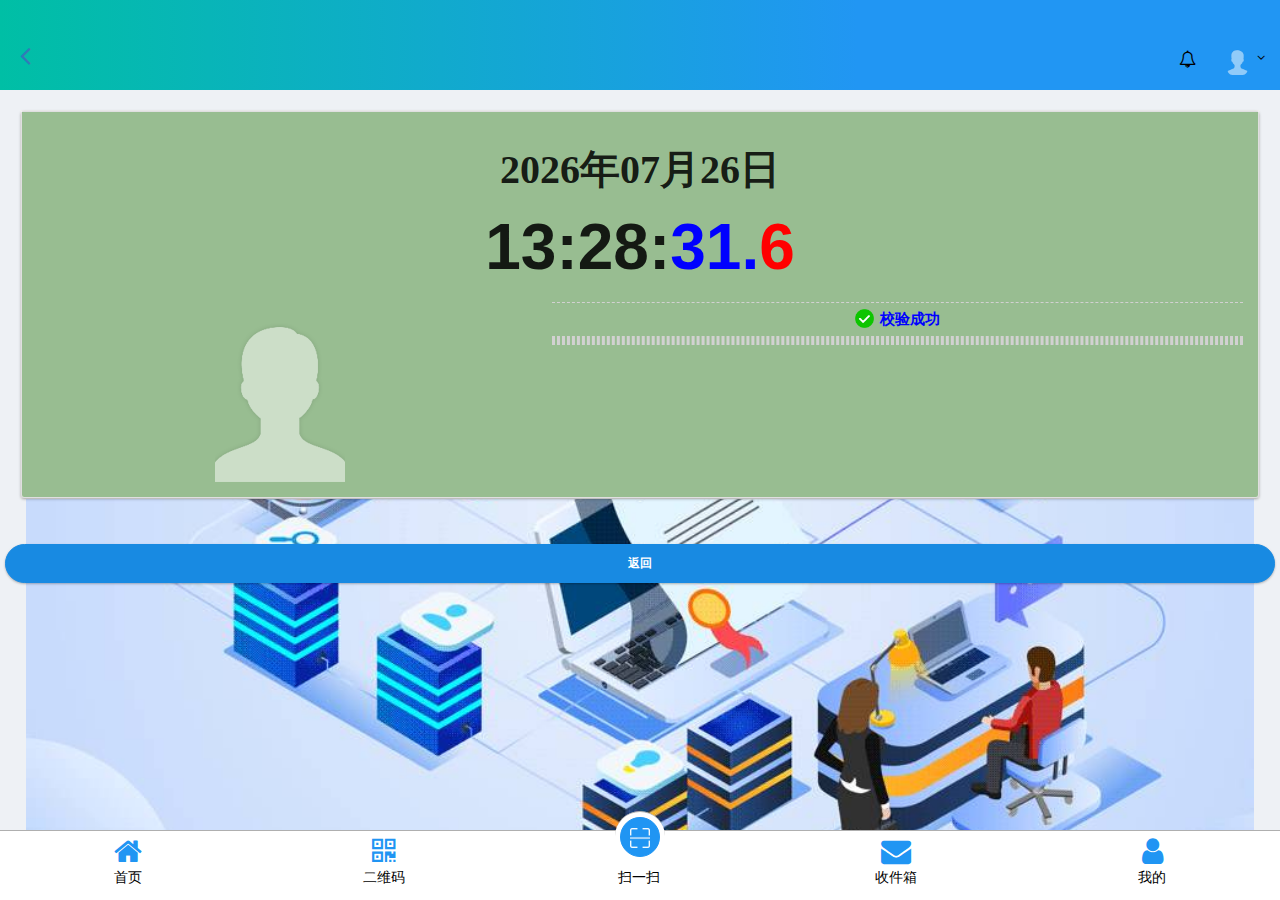
<file: pass.html>
<!DOCTYPE html>
<!-- saved from url=(0125)https://serv.tju.edu.cn/verifyqr/access?code=Yk0yemRFMTQwTTRUZmxiZmRNZVU2QjRBZE0yVGZVOTQxT2FEM1FleDNNOVQ3azZ4Nk5jZzg9YT02N2Rh -->
<html class="mdl-js">

	<head>
		<meta http-equiv="Content-Type" content="text/html; charset=UTF-8">
		<style data-merge-styles="true"></style>

		<meta http-equiv="X-UA-Compatible" content="IE=edge">
		<meta name="viewport"
			content="width=device-width, initial-scale=1.0,minimum-scale=1.0, maximum-scale=1.0, user-scalable=no,shrink-to-fit=no">
		<title>天津大学综合服务平台</title>
		<!-- bootstrap -->
		<link href="./sources/bootstrap.min.css" rel="stylesheet" type="text/css">
		<!-- style -->
		<!-- <style>
        .dd {
            -webkit-animation: bounce1 500ms infinite;
            animation: bounce1 500ms infinite;
            position: relative;
            top: 50px;
        }

        @-webkit-keyframes bounce1 {
            0% {
                -webkit-transform: translateY(-80%);
                transform: translateY(-80%);
            }

            25% {
                -webkit-transform: translateY(-75%);
                transform: translateY(-75%);
            }

            50% {
                -webkit-transform: translateY(-60%);
                transform: translateY(-60%);
            }

            75% {
                -webkit-transform: translateY(-55%);
                transform: translateY(-55%);
            }

            100% {
                -webkit-transform: translateY(-50%);
                transform: translateY(-50%);
            }
        }

        @keyframes bounce1 {
            0% {
                -webkit-transform: translateY(0%);
                transform: translateY(0%);
            }

            25% {
                -webkit-transform: translateY(5%);
                transform: translateY(5%);
            }

            50% {
                -webkit-transform: translateY(10%);
                transform: translateY(10%);
            }

            75% {
                -webkit-transform: translateY(15%);
                transform: translateY(15%);
            }

            100% {
                -webkit-transform: translateY(20%);
                transform: translateY(20%);
            }
        }
    </style> -->
		<link href="./sources/extra_pages.css" rel="stylesheet">
		<link href="./sources/access_b2d104fbde64d2f91a3e39766c8a67da.css" rel="stylesheet" type="text/css">
		<script src="./sources/jquery.min.js"></script>
		<script src="./sources/jquery.qrcode.min.js"></script>
		<script src="./sources/fullscreen.js"></script>
		<meta http-equiv="X-UA-Compatible" content="IE=edge">
		<meta http-equiv="Content-Security-Policy" content="font-src &#39;self&#39; b.yzcdn.cn data:">
		<!-- <meta content="width=device-width, initial-scale=1" name="viewport" /> -->
		<meta name="renderer" content="webkit">
		<meta name="force-rendering" content="webkit">
		<meta http-equiv="X-UA-Compatible" content="IE=edge,chrome=1">
		<meta name="author" content="tjuis">
		<!-- <meta name="viewport" content="width=device-width, initial-scale=1, shrink-to-fit=no"> -->
		<!-- <meta name="viewport" content="width=device-width, initial-scale=1.0,minimum-scale=1.0, maximum-scale=1.0, user-scalable=no,shrink-to-fit=no"> -->
		<!-- 适应刘海屏 -->
		<meta name="viewport"
			content="width=device-width, initial-scale=1, maximum-scale=1, minimum-scale=1, user-scalable=no, viewport-fit=cover">
		<!-- <meta name="viewport" content="width=device-width, initial-scale=0,user-scalable=yes,maximum-scale=1.0"> -->
		<title>天津大学综合服务平台</title>
		<!--[if lt IE 9]>
 	<script src="http://apps.bdimg.com/libs/html5shiv/3.7/html5shiv.min.js"></script>
 	<script src="http://apps.bdimg.com/libs/respond.js/1.4.2/respond.min.js"></script>
 <![endif]-->
		<!-- icons -->
		<link href="./sources/simple-line-icons.min.css" rel="stylesheet" type="text/css">
		<link href="./sources/font-awesome.min.css" rel="stylesheet" type="text/css">
		<link href="./sources/material-icon.css" rel="stylesheet" type="text/css">
		<!--bootstrap -->
		<link href="./sources/bootstrap.css" rel="stylesheet" type="text/css">
		<!-- Material Design Lite CSS -->
		<link href="./sources/material.min.css" rel="stylesheet">
		<link href="./sources/material_style.css" rel="stylesheet">
		<link href="./sources/animate.css" rel="stylesheet">
		<!-- Theme Styles -->
		<link href="./sources/theme_style.css" rel="stylesheet" id="rt_style_components" type="text/css">
		<link href="./sources/style.css" rel="stylesheet" type="text/css">
		<link href="./sources/plugins.min.css" rel="stylesheet" type="text/css">
		<link href="./sources/responsive.css" rel="stylesheet" type="text/css">
		<link href="./sources/theme-color.css" rel="stylesheet" type="text/css">
		<!-- favicon -->
		<link rel="shortcut icon" href="./sources/logo_3.ico">
		<!-- 新增提示信息组件 -->
		<link rel="stylesheet" href="./sources/jquery.toast.min.css">
		<!-- sweetalert -->
		<link href="./sources/sweetalert.css" rel="stylesheet">
		<script src="./sources/jquery.min.js"></script>
		<script src="./sources/jquery.cookie.js"></script>
		<link href="./sources/mobile.css" rel="stylesheet">
		<script type="text/javascript">
			var _APP_URL_ROOT = '..';
			var _HTTP_REWRITE = '1';
			var _APP_UPLOAD_URL = '../upload';
			var _IS_MOBILE = '1';
			var _SESSION_EXPIRE_TIME = '1800';
			var _TD_HOST = 'serv.tju.edu.cn';
		</script>
		<!--link href="./sources/spec_20da.css" rel="stylesheet"-->
		<script src="./sources/head.js"></script>
		<script type="text/javascript" src="./sources/codeback.js"></script>
	</head>

	<body
		class="page-header-fixed sidemenu-closed-hidelogo page-content-white page-md header-white white-sidebar-color logo-indigo">
		<div class="page-wrapper">
			<!-- start header 顶部-->

			<div class="page-header navbar navbar-fixed-top">
				<div id="exc4" class="page-header-inner pc_modify_css_setting_theme_color_Skyblue">
					<!-- logo start -->
					<a id="back-page" class="back-page" href="javascript:void(0)"><i class="fa fa-angle-left"
							aria-hidden="true"></i></a>
					<!-- logo end -->
					<!-- <form class="search-form-opened n-s" style="display:none;" id="global_search" onkeydown="if(event.keyCode==13) return false;">
            <div class="input-group">
                <input type="text" class="form-control" placeholder="搜索..." name="search">
                <span class="input-group-btn">
                    <a href="#" class="btn submit"><i class="icon-magnifier"></i></a>
                </span>
            </div>
        </form> -->
					<!-- start mobile menu -->
					<!-- <a href="javascript:;" class="menu-toggler responsive-toggler" style="margin-top:17px;" data-toggle="modal" data-target="#modal-menu">
            <img src="../themes/mobile/assets/svg/all.svg" style="height:30px;">
        </a> -->
					<!-- start header menu -->
					<div class="top-menu" style="position:relative;">

						<ul class="nav navbar-nav pull-right" style="padding-right:5px;">

							<!-- <li class="dropdown dropdown-extended dropdown-notification a-search">
                    <a href="javascript:;" class='dropdown-toggle'>
                        <i class="icon-magnifier"></i>
                    </a>
                </li> -->

							<!-- <li class="dropdown dropdown-extended dropdown-notification n-h" id="header_notification_bar">
                    <a class='dropdown-toggle' href="javascript:goUrl(openUrl('index/qrcode'));" style="padding-top:18px;">
                        <img src="../themes/mobile/assets/img/s1.png" style="height:17px;width:17px;">
                    </a>
                </li> -->

							<li class="dropdown dropdown-extended dropdown-notification n-h"
								id="header_notification_bar">
								<a href="javascript:;" class="dropdown-toggle" data-toggle="dropdown"
									data-hover="dropdown" data-close-others="true">
									<i class="fa fa-bell-o"></i>
									<span class="badge headerBadgeColor1" id="td_top_message_num"
										style="display: none;"> 0
									</span>
								</a>
								<ul class="dropdown-menu" id="top_menu_message">
									<li class="external">
										<h3><span class="bold">通知</span></h3>
										<span class="notification-label purple-bgcolor"
											id="td_top_message_title">有0个新通知</span>
									</li>
									<li>
										<div class="slimScrollDiv"
											style="position: relative; overflow: hidden; width: auto;">
											<ul class="dropdown-menu-list small-slimscroll-style" id="td_top_message_li"
												style="overflow: hidden; width: auto;"></ul>
											<div class="slimScrollBar"
												style="background: rgb(158, 165, 171); width: 5px; position: absolute; top: 0px; opacity: 0.4; display: block; border-radius: 7px; z-index: 99; right: 1px;">
											</div>
											<div class="slimScrollRail"
												style="width: 5px; height: 100%; position: absolute; top: 0px; display: none; border-radius: 7px; background: rgb(51, 51, 51); opacity: 0.2; z-index: 90; right: 1px;">
											</div>
										</div>
										<div class="dropdown-menu-footer">
											<a href="javascript:void(0)"> 查看所有通知 </a>
										</div>
									</li>
								</ul>

							</li>

							<li class="dropdown dropdown-user n-h" id="header_user_bar">
								<a href="javascript:;" class="dropdown-toggle" data-toggle="dropdown"
									data-hover="dropdown" data-close-others="true">
									<img id="imghead" class="img-circle"
										style="object-fit:cover;width:unset;border-radius:25%"
										data-savepage-currentsrc="http://serv.tju.edu.cn/user/headImg"
										data-savepage-src="../user/headImg" src="./sources/head.png">
									<i class="fa fa-angle-down"></i>
								</a>
								<ul class="dropdown-menu dropdown-menu-default" style="min-width:110px;width:110px">
									<li>
										<a href="./center.html">
											<span id="exc2" class="username"></span>
										</a>
									</li>
									<li>
										<a href="javascript:void(0)">
											<i class="fa fa-street-view"></i> 位置报送
										</a>
									</li>
									<li>
										<a href="javascript:void(0)">
											<i class="fa fa-key"></i> 修改密码
										</a>
									</li>
									<li>
										<a href="javascript:void(0)">
											<i class="fa fa-envelope-o"></i> 意见反馈
										</a>
									</li>
									<li style="width:100px">
										<a href="javascript:void(0)">
											<i class="icon-logout"></i> 退出
										</a>
									</li>
								</ul>
							</li>
						</ul>
					</div>
				</div>
			</div>
			<div class="modal fade" id="change_user_group" tabindex="-1" role="dialog" aria-labelledby="myModalLabel">
				<div class="modal-dialog" role="document">
					<div class="modal-content">
						<div class="modal-header">
							<h4 class="modal-title">机构切换</h4>
						</div>
						<div class="modal-body">
							<div class="table-scrollable">
								<table class="table">
									<thead>
										<tr>
											<th>机构名称</th>
											<th>简称</th>
										</tr>
									</thead>
									<tbody></tbody>
								</table>
							</div>
						</div>
						<div class="modal-footer">
							<button type="button" class="btn btn-default" data-dismiss="modal">不切换</button>
							<button type="button" class="btn btn-info">切换</button>
						</div>
					</div>
				</div>
			</div>
			<script src="./sources/top.js"></script>
			<script>
				$(function() {
					//返回按钮
					$("#back-page").click(function() {
						var url = location.href
						//默认返回首页
						var bUrl = window.openUrl('index')
						if (isOpen(url)) {
							//open页面有pointer返回列表，没有返回首页
							var p = getPointer("pointer")
							if (p) {
								var code = getCode()
								// list/needApprove&sid=receive
								if (code) {
									bUrl = window.openUrl('list/' + p, {
										'sid': code
									})
								}
							}
							goUrl(bUrl);
						} else if (isEdit(url) || isDraft(url)) {
							//编辑页面和草稿页面返回
							var code = getCode()
							if (code) {
								bUrl = openUrl("list/draft", {
									'sid': code
								})
							}
							goUrl(bUrl);
						} else if (isList(url)) {
							//列表页返回首页
							goUrl(bUrl);
						} else {
							//其他页面回到上一页
							// goUrl(bUrl);
							history.go(-1)
						}
					})

					function isOpen(url) {
						let reg = /formdata\/open/
						return reg.test(url)
					}

					function isEdit(url) {
						let reg = /formdata\/edit/
						return reg.test(url)
					}

					function isDraft(url) {
						let reg = /formdata\/draft/
						return reg.test(url)
					}

					function isList(url) {
						let reg = /list/
						return reg.test(url)
					}

					function getCode() {
						return $('#design_code').val()
					}

					function getPointer(variable) {
						var query = window.location.search.substring(1);
						var vars = query.split("&");
						for (var i = 0; i < vars.length; i++) {
							var pair = vars[i].split("=");
							if (pair[0] == variable) {
								return pair[1];
							}
						}
						return (false);
					}
				});
			</script>
			<div id="exc5" class="page-container">
				<div style="display: none; justify-content: center; align-items: center;">松开刷新</div>
				<script src="./sources/mobile.js"></script>
				<script>
					/************** 移动端首页，配合静态化改造后的修改*************/
					$(function() {
						if (window.SERV_TJU) {
							window.SERV_TJU.ready(function(e) {
								//校验回话有效后,设定刷新频率
								mobilePush(e.tf);
							})
						}
					})
				</script>
				<div class="page-content-wrapper">
					<div class="page-content">
						<div class="title-image">
							<img src="./sources/access.jpg">
						</div>
						<div class="qr-content row">
							<div class="col-12">
								<div class="card-box" style="">
									<div class="card-body">
										<div class="card" style="margin-bottom:0;">
											<div class="card-body code-box"
												style="background-color: rgba(126, 173, 117, 0.8);">
												<div class="text-center r1"
													style="padding-left:15px; padding-right:15px">
													<div class="row">
														<div class="col-12"
															style="padding-left:0px;padding-right:0px;padding-top: 10px;">
															<div>
																<span id="signal"></span>
															</div>
														</div>
													</div>
													<div class="row">
														<div class="col-12"
															style="padding-left:0px;padding-right:0px;padding-top: 10px;">
															<div style="font-size:40px;display: inline-block;font-weight:bolder;line-height: 46px;overflow: visible;white-space: nowrap;text-align: center;"
																id="dateShow"></div>
														</div>
													</div>
													<div class="row" style="text-align: center;">
														<div class="col-12" style="">
															<div style="font-size: 64px;font-family: Arial, Helvetica, sans-serif;font-weight:bolder;overflow: visible;white-space: nowrap;text-align: center;"
																id="hourShow" _timestamp=""></div>
														</div>
													</div>
													<div class="row">
														<div class="col-5">
															<img id="imghead2" style="height:180px"
																src="./sources/head.png">
														</div>
														<div class="col-7">
															<div class="col-12"
																style="height:100px;padding-left:0px;padding-right:0px">
																<div class="b" style="color:blue;font-weight:bold;">
																	<img src="./sources/5.png"
																		style="width: 22px;display: inline-block;margin-top: -3px;padding-right: 3px;">
																	校验成功
																</div>
																<div class="b"><span id="exc1"></span></div>
																<div class="b"><span id="exc3"></span></div>
																<div class="b"><span id="exc6"></span></div>
																<div class="b" id="qrContent"><span
																		id="qrContent"></span></div>
															</div>
														</div>
													</div>
												</div>
											</div>
										</div>
									</div>
								</div>
							</div>
						</div>
						<a class="btn btn-primary" style="width: 100%; border-radius: 30px;" href="javascript:void(0)"
							id="btn_back" onclick="javascript:history.back(-1);">返回</a>
					</div>
				</div>
			</div>
		</div>
		</div>
		<div id="extwaiokist" style="display:none" v="cbopg" q="5757a139" c="387.9" i="392" u="9.976" s="12142116" d="1"
			w="false" e="" m="BMe=" vn="3ges2">
			<div id="extwaigglbit" style="display:none" v="cbopg" q="5757a139" c="387.9" i="392" u="9.976" s="12142116"
				d="1" w="false" e="" m="BMe="></div>
		</div>
		</div>

		<!-- start footer -->
		<div class="page-footer">
			<div class="page-item">
				<a href="javascript:window.location.href = './main.html'">
					<i class=" page-item-fa fa fa-home"></i>
					<div class="page-item-title">首页</div>
				</a>
			</div>
			<div class="page-item">
				<a href="javascript:window.location.href = './qrcode.html'">
					<i class=" page-item-fa fa fa-qrcode"></i>
					<div class="page-item-title">二维码</div>
				</a>
			</div>
			<div class="page-item page-center">
				<a href="javascript:void(0)" onclick="openBarcodeCustom()">
					<div class="page-cre">
						<div class="page-item-fa">
							<div class="img-box">
								<img src="./sources/s2.png" alt="">
							</div>
						</div>
					</div>
					<div class="page-item-title">扫一扫</div>
				</a>
			</div>
			<div class="page-item">
				<a href="javascript:void(0)">
					<i class=" page-item-fa fa fa-envelope"></i>
					<div class="page-item-title">收件箱</div>
				</a>

			</div>
			<div class="page-item">
				<a href="javascript:window.location.href = './center.html'">
					<i class=" page-item-fa fa fa-user"></i>
					<div class="page-item-title">我的</div>
				</a>
			</div>
		</div>
		<!--引入二选一提示信息框-->
		<div aria-hidden="true" aria-labelledby="myModalLabel" role="dialog" tabindex="-1" id="confirm_modal"
			class="modal fade">
			<div class="modal-dialog" role="document" style="top:35%;">
				<div class="modal-content">
					<div class="modal-body" style="min-height: 85px;">
						<p style="margin: 0px;padding: 15px ; text-align: center;">
							<i class="fa fa-exclamation-circle"
								style="color:#ffc107;font-size:24px;margin-right: 25px;position: relative;top:2px;"></i>
							<span class="message" style="font-size: 18px;">您还没有填写提示信息...</span>
						</p>
					</div>
					<div class="modal-footer" style="padding-top: 0px;">
						<button type="button" data-dismiss="modal" class="btn btn-primary confirm-operation">确认</button>
						<button type="button" data-dismiss="modal"
							class="btn btn-secondary cancel-operation">取消</button>
					</div>
				</div>
			</div>
		</div>


		<script>
			function openBarcodeCustom() {
				function plusReady() {
					createWithoutTitle('barcode.html', {
						titleNView: {
							type: 'float',
							backgroundColor: '#00000000',
							autoBackButton: false,
							titleText: "",
							buttons: [{
								type: 'none',
								text: "返回",
								color: '#FFFFFF',
								fontSize: '16px',
								float: 'left',
								width: 'auto',
								colorPressed: '#FFFFFF',
								onclick: "javascript:plus.webview.currentWebview().evalJS('ws.close();')"
							}],
						}
					});
				}
				if (window.plus) {
					plusReady();
				} else {
					document.addEventListener('plusready', plusReady, false);
				}
			}
			//扫描成功后回调
			function scaned(t, r, f) {
				if (localStorage.getItem('gatetype') == "auto") {
					if (r ==
						"http://serv.tju.edu.cn/verifyqr/access?code=Yk0yemRFMTQwTTRUZmhiZmRNZVU2QjRBZE0yVGZVOTQxT2FEM1FleDNNOVQ3RTZ3Nk1jQTg9YT02N2Rh" ||
						r ==
						"https://serv.tju.edu.cn/verifyqr/access?code=Yk0yemRFMTQwTTRUZmhiZmRNZVU2QjRBZE0yVGZVOTQxT2FEM1FleDNNOVQ3RTZ3Nk1jQTg9YT02N2Rh"
					) {
						localStorage.setItem('whigate', 'east_enter');
						window.location.href = "./pass.html";
					} else if (r ==
						"http://serv.tju.edu.cn/verifyqr/access?code=Yk0yemRFMTQwTTRUZmhiZmRNZWs2QjRBZE0yVGZVOTQxT2FEM1FleDNNOVQ3RTYwNk9jUTg9YT02N2Rh" ||
						r ==
						"https://serv.tju.edu.cn/verifyqr/access?code=Yk0yemRFMTQwTTRUZmhiZmRNZWs2QjRBZE0yVGZVOTQxT2FEM1FleDNNOVQ3RTYwNk9jUTg9YT02N2Rh"
					) {
						localStorage.setItem('whigate', 'east_leave');
						window.location.href = "./pass.html";
					} else if (r ==
						"http://serv.tju.edu.cn/verifyqr/access?code=Yk0yemRFMTQwTTRUZmxiZmRNZVU2QjRBZE0yVGZVOTQxT2FEM1FleDNNOVQ3azZ4Nk5jZzg9YT02N2Rh" ||
						r ==
						"https://serv.tju.edu.cn/verifyqr/access?code=Yk0yemRFMTQwTTRUZmxiZmRNZVU2QjRBZE0yVGZVOTQxT2FEM1FleDNNOVQ3azZ4Nk5jZzg9YT02N2Rh"
					) {
						localStorage.setItem('whigate', 'west_enter');
						window.location.href = "./pass.html";
					} else if (r ==
						"http://serv.tju.edu.cn/verifyqr/access?code=Yk0yemRFMTQwTTRUZmxiZmRNZWs2QjRBZE0yVGZZOTIxTWF6M0llejNOOUQ3WTZ3Nk5jUTg9YT02N2Rh" ||
						r ==
						"https://serv.tju.edu.cn/verifyqr/access?code=Yk0yemRFMTQwTTRUZmxiZmRNZWs2QjRBZE0yVGZZOTIxTWF6M0llejNOOUQ3WTZ3Nk5jUTg9YT02N2Rh"
					) {
						localStorage.setItem('whigate', 'west_leave');
						window.location.href = "./pass.html";
					} else if (r ==
						"http://serv.tju.edu.cn/verifyqr/access?code=Yk0yemRFMTQwTTRqZkZiZmRNZVU2QjRBZE0yVGZZOTIxTWFUM01ldzNOOUQ3TTYwNk5jUTg9YT02N2Rh" ||
						r ==
						"https://serv.tju.edu.cn/verifyqr/access?code=Yk0yemRFMTQwTTRqZkZiZmRNZVU2QjRBZE0yVGZZOTIxTWFUM01ldzNOOUQ3TTYwNk5jUTg9YT02N2Rh"
					) {
						localStorage.setItem('whigate', 'north_enter');
						window.location.href = "./pass.html";
					} else if (r ==
						"http://serv.tju.edu.cn/verifyqr/access?code=Yk0yemRFMTQwTTRqZkZiZmRNZWs2QjRBZE0yVGZZOTIxTWFUM01ldzNOOUQ3TTYyNk1jdzg9YT02N2Rh" ||
						r ==
						"https://serv.tju.edu.cn/verifyqr/access?code=Yk0yemRFMTQwTTRqZkZiZmRNZWs2QjRBZE0yVGZZOTIxTWFUM01ldzNOOUQ3TTYyNk1jdzg9YT02N2Rh"
					) {
						localStorage.setItem('whigate', 'north_leave');
						window.location.href = "./pass.html";
					} else if (r ==
						"http://serv.tju.edu.cn/verifyqr/access?code=Yk0yemRFMTQwTTRqZkJiZmRNZVU2QjRBZE0yVGZZOXkxTmFEM2tlejNNOWo3YzZ3Nk5jUTg9YT02N2R" ||
						r ==
						"https://serv.tju.edu.cn/verifyqr/access?code=Yk0yemRFMTQwTTRqZkJiZmRNZVU2QjRBZE0yVGZZOXkxTmFEM2tlejNNOWo3YzZ3Nk5jUTg9YT02N2R"
					) {
						localStorage.setItem('whigate', 'lilwest_enter');
						window.location.href = "./pass.html";
					} else if (r ==
						"http://serv.tju.edu.cn/verifyqr/access?code=Yk0yemRFMTQwTTRqZkJiZmRNZWs2QjRBZE0yVGZZOXkxTmFEM2tlejNNOWo3YzZ5Nk5jZzg9YT02N2Rh" ||
						r ==
						"https://serv.tju.edu.cn/verifyqr/access?code=Yk0yemRFMTQwTTRqZkJiZmRNZWs2QjRBZE0yVGZZOXkxTmFEM2tlejNNOWo3YzZ5Nk5jZzg9YT02N2Rh"
					) {
						localStorage.setItem('whigate', 'lilwest_leave');
						window.location.href = "./pass.html";
					} else {
						alert("识别失败，请手动选择通行方式！");
						window.location.href = "./index.html";
					}
				} else window.location.href = "./pass.html";
			}
		</script>
		<script type="text/javascript">
			/**
			 * 二选一
			 * @param message   消息
			 * @param fn1       确认按钮回调函数
			 * @param fn2       取消按钮回调函数
			 * @param time      显示时间
			 * @param text1     确认按钮文字
			 * @param text2     取消按钮文字
			 */
			function confirmModal(message, fn1, fn2, time, text1, text2) {

				if (fn2 == null) fn2 = '';
				if (time == null) time = false;
				if (text1 == null) text1 = '确认';
				if (text2 == null) text2 = '取消';

				var isConfirm;

				var $modal = $('#confirm_modal').unbind("show.bs.modal").on('show.bs.modal', function() {

					$(this).find('.message').text(message);
					$(this).find('.confirm-operation').text(text1);
					$(this).find('.cancel-operation').text(text2);

					$(this).find('.confirm-operation').unbind('click').click(function() {
						isConfirm = true;
						$modal.modal();
					});

					$(this).find('.cancel-operation').unbind('click').click(function() {
						isConfirm = false;
						$modal.modal();
					});

				}).unbind('hide.bs.modal').on('hide.bs.modal', function() {

					if (isConfirm == undefined) return false;

				}).unbind('hidden.bs.modal').on('hidden.bs.modal', function() {

					if (isConfirm) {
						if (typeof fn1 == 'function') fn1();
					} else if (typeof fn2 == 'function') fn2();

				}).modal();

				if (time !== false) {
					setTimeout(function() {
						$('#confirm_modal').modal('hide');
					}, time)
				}

			}
		</script>
		<!-- 弹窗 -->
		<div aria-hidden="true" aria-labelledby="myModalLabel" role="dialog" tabindex="-1" id="common-select"
			class="modal right fade">
			<div class="modal-dialog" role="document" style="width:100%;margin:0;max-width:none;height:100%">
				<div class="modal-content" style="height:100%">
					<div class="modal-header">
						<h4 class="modal-title">&nbsp;</h4>
					</div>
					<div class="modal-body" style="
                height:-moz-calc(100% - 133px);
                height:-webkit-calc(100% - 133px);
                height:calc(100% - 133px);
                overflow-y: scroll;
                -webkit-overflow-scrolling: touch;
                padding:0 5px;
            "></div>
					<div class="modal-footer">
						<div class="row" style="width:100%;">
							<div class="col-lg-12" style="padding-left: 0px;">
								<button type="button" class="btn btn-success" data-dismiss="modal"><i
										class="fa fa-check"></i>确认选择</button>
								<button type="button" class="btn btn-default" data-dismiss="modal"><i
										class="fa fa-times"></i> 取消</button>
							</div>
						</div>
					</div>
				</div>
			</div>
		</div>
		<script src="./sources/common.js"></script>
		<!-- start js include path -->
		<script src="./sources/popper.js"></script>
		<script src="./sources/jquery.blockui.min.js"></script>
		<script src="./sources/jquery.slimscroll.js"></script>
		<script src="./sources/jquery.scrollTo.js"></script>

		<!-- bootstrap -->
		<script src="./sources/bootstrap.min.js"></script>
		<script src="./sources/bootstrap-switch.min.js"></script>
		<!-- Common js-->
		<script src="./sources/app.js"></script>
		<script src="./sources/layout.js"></script>
		<script src="./sources/theme-color.js"></script>
		<!-- Material -->
		<script src="./sources/material.min.js"></script>
		<!-- end js include path -->

		<!-- validation 插件-->
		<script src="./sources/jquery.validate.js"></script>
		<script src="./sources/additional-methods.js"></script>
		<script src="./sources/jquery.form.js"></script>
		<script src="./sources/validator.js"></script>
		<script src="./sources/verify_decimal.js"></script>
		<script src="./sources/messages_zh.js"></script>
		<!-- sweetalert -->
		<script src="./sources/sweetalert.min.js"></script>

		<!-- polyfill -->
		<script src="./sources/FormData.js"></script>
		<script src="./sources/polyfill.min.js"></script>

		<!--添加共用提示信息-->
		<script src="./sources/jquery.toast.min.js"></script>

		<!-- Table手机端扩展-->
		<script src="./sources/tableExtend.js"></script>
		<script src="./sources/List.js"></script>

		<script>
			var time = Date.now();
			hourShow.setAttribute('_timestamp', time / 1000);
			//document.getElementById('scale').innerHTML = localStorage.getItem('scale');
			var imgUrl;
			if (localStorage.getItem('str') == null) imgUrl = document.getElementById('imghead').getAttribute('src');
			else imgUrl = JSON.parse(localStorage.getItem('str'));
			var myname = JSON.parse(localStorage.getItem('myname'));
			var mycollege = JSON.parse(localStorage.getItem('mycollege'));
			var myid = JSON.parse(localStorage.getItem('myid'));
			var paddingstyle = JSON.parse(localStorage.getItem('paddingstyle'));
			var containerstyle = JSON.parse(localStorage.getItem('containerstyle'));
			document.getElementById('exc1').innerHTML = myid;
			document.getElementById("exc2").innerHTML = "欢迎你, " + myname;
			document.getElementById('exc3').innerHTML = myname;
			document.getElementById('exc4').setAttribute('style', paddingstyle);
			document.getElementById('exc5').setAttribute('style', containerstyle);
			document.getElementById('exc6').innerHTML = mycollege;
			var img = document.getElementById('imghead');
			var img2 = document.getElementById('imghead2');
			if (JSON.parse(localStorage.getItem('cut')) == true) {
				img.setAttribute('style', "object-fit:cover;width:21px;border-radius:25%");
				img2.setAttribute('style', "object-fit:cover;width:130px;height:180px");
			}
			img.setAttribute('src', imgUrl);
			img2.setAttribute('src', imgUrl);
		</script>
		<div aria-hidden="true" aria-labelledby="myModalLabel" role="dialog" tabindex="-1" id="leave_modal"
			class="modal fade">
			<div class="modal-dialog" role="document" style="top:35%;">
				<div class="modal-content" style="border-radius:4px;">
					<div class="modal-header" style="padding:10px;">
						<h4 class="modal-title" id="myModalLabel" style="margin-top:0px;">销假数据填写</h4>
					</div>
					<div class="modal-body" style="min-height: 85px;">
						<div class="form-group row"> <label class="col-md-4 control-label">实际开始时间</label>
							<div class="col-md-12"> <input size="30" type="text" value="" id="actual_start_time"
									readonly="" class="form-control form_datetime_one"> </div>
						</div>
						<div class="form-group row"> <label class="col-md-4 control-label">实际结束时间</label>
							<div class="col-md-12"> <input size="30" type="text" value="" id="actual_end_time"
									readonly="" class="form-control form_datetime_two"> </div>
						</div>
						<div class="form-group"> <label for="record">请输入您的销假意见:</label> <textarea id="record"
								name="record" class="form-control" rows="3" spellcheck="false"
								data-ms-editor="true"></textarea> </div>
					</div>
					<div class="modal-footer" style="padding-top: 0px;"> <button type="button" data-dismiss="modal"
							class="btn btn-primary leave-confirm">确认</button> <button type="button" data-dismiss="modal"
							class="btn btn-secondary leave-cancel">取消</button> </div>
				</div>
			</div>
		</div>
		<script>
			window.UPLOAD_URL = "../upload"
			window.CHECK_STATUS = "1"
			window.CHECK_TITLE = "您已离开天津大学，再见！"
			window.HEALTH_CODE = "0";
			window.NAME = "卫津路校区西门";
			window.ACTION = "2";
		</script>
		<script src="./sources/code.js"></script>
		<script>
			healthCodeInit()
			$(function() {
				let $hourShow = $('#hourShow');
				let $dateShow = $('#dateShow');
				let $mygate = $('#qrContent');
				let currentTime = parseInt($hourShow.attr('_timestamp')) * 1000;
				let curTime = new Date();
				let curMillion = 0;
				if (localStorage.getItem('whigate') == "east_enter") {
					$mygate.html("<span style='color: blue;'>卫津路校区</span><span style='color: purple;'>东门</span>");
					document.getElementById('signal').innerHTML = '入';
					document.getElementById('signal').setAttribute('style',
						"width: 80px;height: 80px;display: block;margin: 0 auto;font-size: 50px;border-radius: 100px;background: #0dc500;line-height: 74px;color: white;"
					);
				} else if (localStorage.getItem('whigate') == "east_leave") {
					$mygate.html("<span style='color: blue;'>卫津路校区</span><span style='color: purple;'>东门</span>");
					document.getElementById('signal').innerHTML = '出';
					document.getElementById('signal').setAttribute('style',
						"width: 80px;height: 80px;display: block;margin: 0 auto;font-size: 50px;border-radius: 100px;background: #800080;line-height: 74px;color: white;"
					);
				} else if (localStorage.getItem('whigate') == "west_enter") {
					$mygate.html("<span style='color: blue;'>卫津路校区</span><span style='color: purple;'>西门</span>");
					document.getElementById('signal').innerHTML = '入';
					document.getElementById('signal').setAttribute('style',
						"width: 80px;height: 80px;display: block;margin: 0 auto;font-size: 50px;border-radius: 100px;background: #0dc500;line-height: 74px;color: white;"
					);
				} else if (localStorage.getItem('whigate') == "west_leave") {
					$mygate.html("<span style='color: blue;'>卫津路校区</span><span style='color: purple;'>西门</span>");
					document.getElementById('signal').innerHTML = '出';
					document.getElementById('signal').setAttribute('style',
						"width: 80px;height: 80px;display: block;margin: 0 auto;font-size: 50px;border-radius: 100px;background: #800080;line-height: 74px;color: white;"
					);
				} else if (localStorage.getItem('whigate') == "north_enter") {
					$mygate.html("<span style='color: blue;'>卫津路校区</span><span style='color: purple;'>北门</span>");
					document.getElementById('signal').innerHTML = '入';
					document.getElementById('signal').setAttribute('style',
						"width: 80px;height: 80px;display: block;margin: 0 auto;font-size: 50px;border-radius: 100px;background: #0dc500;line-height: 74px;color: white;"
					);
				} else if (localStorage.getItem('whigate') == "north_leave") {
					$mygate.html("<span style='color: blue;'>卫津路校区</span><span style='color: purple;'>北门</span>");
					document.getElementById('signal').innerHTML = '出';
					document.getElementById('signal').setAttribute('style',
						"width: 80px;height: 80px;display: block;margin: 0 auto;font-size: 50px;border-radius: 100px;background: #800080;line-height: 74px;color: white;"
					);
				} else if (localStorage.getItem('whigate') == "lilwest_enter") {
					$mygate.html("<span style='color: blue;'>卫津路校区</span><span style='color: purple;'>四季村小西门</span>");
					document.getElementById('signal').innerHTML = '入';
					document.getElementById('signal').setAttribute('style',
						"width: 80px;height: 80px;display: block;margin: 0 auto;font-size: 50px;border-radius: 100px;background: #0dc500;line-height: 74px;color: white;"
					);
				} else if (localStorage.getItem('whigate') == "lilwest_leave") {
					$mygate.html("<span style='color: blue;'>卫津路校区</span><span style='color: purple;'>四季村小西门</span>");
					document.getElementById('signal').innerHTML = '出';
					document.getElementById('signal').setAttribute('style',
						"width: 80px;height: 80px;display: block;margin: 0 auto;font-size: 50px;border-radius: 100px;background: #800080;line-height: 74px;color: white;"
					);
				}
				window.setInterval(function() {
					currentTime += 100;
					curTime.setTime(currentTime);
					let year = curTime.getFullYear()
					let mon = curTime.getMonth() + 1
					let date = curTime.getDate()
					let hour = curTime.getHours()
					let min = curTime.getMinutes()
					let sec = curTime.getSeconds()
					curMillion += 100;
					if (curMillion == 1000) curMillion = 0
					$dateShow.html(
						(year < 10 ? '0' + year : year) + '年' +
						(mon < 10 ? '0' + mon : mon) + '月' +
						(date < 10 ? '0' + date : date) + '日'
					)
					$hourShow.html(
						[
							(hour < 10 ? '0' + hour : hour),
							(min < 10 ? '0' + min : min)
						].join(':') +
						':' + "<span style='color:blue'>" + (sec < 10 ? '0' + sec : sec).toString() +
						'<span>' +
						'.' + "<span style='color:red'>" + (curMillion / 100).toString() + "</span>"
					)
				}, 100);
			})
		</script>
		<!--<script>
        var flag = JSON.parse(localStorage.getItem('flag'));
        if (flag == true) {
            document.getElementById('btn_back').addEventListener('click', ev => {
                exports.toggleFull();
            });
        }
        else {
            var backhref = JSON.parse(localStorage.getItem('backhref'));
            document.getElementById('btn_back').setAttribute('href', backhref);
        }
    </script>-->

	</body>

</html>
</file>
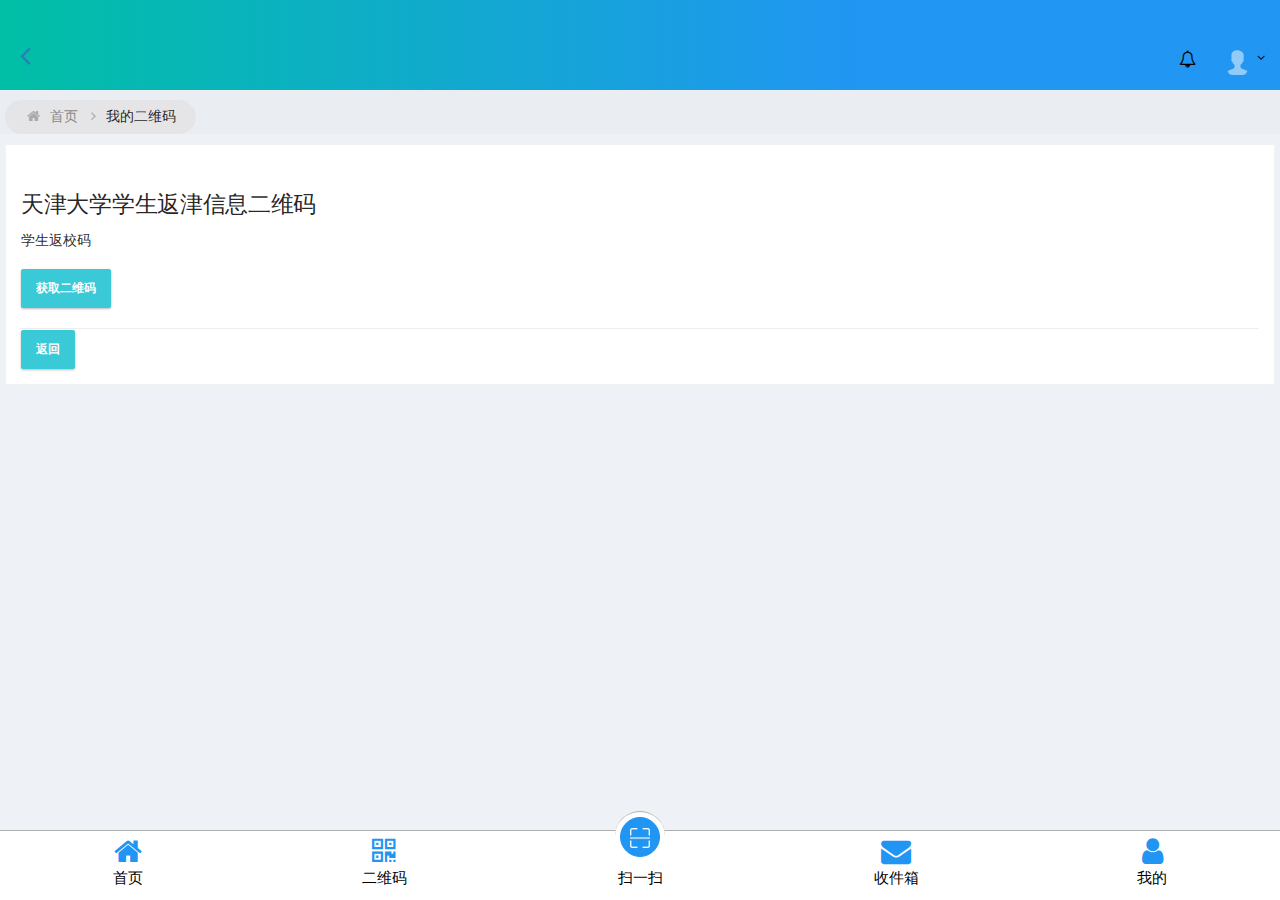
<file: qrcode.html>
<!DOCTYPE html>
<!-- saved from url=(0035)https://serv.tju.edu.cn/user/qrcode -->
<html class="mdl-js">
	<head>
		<meta http-equiv="Content-Type" content="text/html; charset=UTF-8">
		<style data-merge-styles="true"></style>

		<meta http-equiv="X-UA-Compatible" content="IE=edge">
		<meta http-equiv="Content-Security-Policy" content="font-src &#39;self&#39; b.yzcdn.cn data:">
		<!-- <meta content="width=device-width, initial-scale=1" name="viewport" /> -->
		<meta name="renderer" content="webkit">
		<meta name="force-rendering" content="webkit">
		<meta http-equiv="X-UA-Compatible" content="IE=edge,chrome=1">
		<meta name="author" content="tjuis">
		<!-- <meta name="viewport" content="width=device-width, initial-scale=1, shrink-to-fit=no"> -->
		<!-- <meta name="viewport" content="width=device-width, initial-scale=1.0,minimum-scale=1.0, maximum-scale=1.0, user-scalable=no,shrink-to-fit=no"> -->
		<!-- 适应刘海屏 -->
		<meta name="viewport"
			content="width=device-width, initial-scale=1, maximum-scale=1, minimum-scale=1, user-scalable=no, viewport-fit=cover">
		<!-- <meta name="viewport" content="width=device-width, initial-scale=0,user-scalable=yes,maximum-scale=1.0"> -->
		<title>天津大学综合服务平台</title>
		<!--[if lt IE 9]>
 	<script src="http://apps.bdimg.com/libs/html5shiv/3.7/html5shiv.min.js"></script>
 	<script src="http://apps.bdimg.com/libs/respond.js/1.4.2/respond.min.js"></script>
 <![endif]-->
		<!-- icons -->
		<link href="./sources/simple-line-icons.min.css" rel="stylesheet" type="text/css">
		<link href="./sources/font-awesome.min.css" rel="stylesheet" type="text/css">
		<link href="./sources/material-icon.css" rel="stylesheet" type="text/css">
		<!--bootstrap -->
		<link href="./sources/bootstrap.css" rel="stylesheet" type="text/css">
		<!-- Material Design Lite CSS -->
		<link href="./sources/material.min.css" rel="stylesheet">
		<link href="./sources/material_style.css" rel="stylesheet">
		<link href="./sources/animate.css" rel="stylesheet">
		<!-- Theme Styles -->
		<link href="./sources/theme_style.css" rel="stylesheet" id="rt_style_components" type="text/css">
		<link href="./sources/style.css" rel="stylesheet" type="text/css">
		<link href="./sources/plugins.min.css" rel="stylesheet" type="text/css">
		<link href="./sources/responsive.css" rel="stylesheet" type="text/css">
		<link href="./sources/theme-color.css" rel="stylesheet" type="text/css">
		<!-- favicon -->
		<link rel="shortcut icon" href="./sources/logo_3.ico">
		<!-- 新增提示信息组件 -->
		<link rel="stylesheet" href="./sources/jquery.toast.min.css">
		<!-- sweetalert -->
		<link href="./sources/sweetalert.css" rel="stylesheet">
		<script src="./sources/jquery.min.js"></script>
		<script src="./sources/jquery.cookie.js"></script>
		<link href="./sources/mobile.css" rel="stylesheet">
		<script type="text/javascript">
			var _APP_URL_ROOT = '..';
			var _HTTP_REWRITE = '1';
			var _APP_UPLOAD_URL = '../upload';
			var _IS_MOBILE = '1';
			var _SESSION_EXPIRE_TIME = '1800';
			var _TD_HOST = 'serv.tju.edu.cn';
		</script>
		<!--link href="./sources/spec_20da.css" rel="stylesheet"-->
		<script src="./sources/head.js"></script>
		<link rel="stylesheet" href="./sources/td.css">
		<link rel="stylesheet" href="./sources/common.css">
		<script type="text/javascript" src="./sources/codeback.js"></script>
	</head>
	<body
		class="page-header-fixed sidemenu-closed-hidelogo page-content-white page-md header-white white-sidebar-color logo-indigo">
		<div class="page-wrapper">
			<!-- start header 顶部-->
			<!-- start header 顶部-->

			<div class="page-header navbar navbar-fixed-top">
				<div id='exc4' class="page-header-inner pc_modify_css_setting_theme_color_Skyblue">
					<!-- logo start -->
					<a id="back-page" class="back-page" href="javascript:void(0)"><i class="fa fa-angle-left"
							aria-hidden="true"></i></a>
					<!-- logo end -->
					<!-- <form class="search-form-opened n-s" style="display:none;" id="global_search" onkeydown="if(event.keyCode==13) return false;">
            <div class="input-group">
                <input type="text" class="form-control" placeholder="搜索..." name="search">
                <span class="input-group-btn">
                    <a href="#" class="btn submit"><i class="icon-magnifier"></i></a>
                </span>
            </div>
        </form> -->
					<!-- start mobile menu -->
					<!-- <a href="javascript:;" class="menu-toggler responsive-toggler" style="margin-top:17px;" data-toggle="modal" data-target="#modal-menu">
            <img src="../themes/mobile/assets/svg/all.svg" style="height:30px;">
        </a> -->
					<!-- start header menu -->
					<div class="top-menu" style="position:relative;">

						<ul class="nav navbar-nav pull-right" style="padding-right:5px;">

							<!-- <li class="dropdown dropdown-extended dropdown-notification a-search">
                    <a href="javascript:;" class='dropdown-toggle'>
                        <i class="icon-magnifier"></i>
                    </a>
                </li> -->

							<!-- <li class="dropdown dropdown-extended dropdown-notification n-h" id="header_notification_bar">
                    <a class='dropdown-toggle' href="javascript:goUrl(openUrl('index/qrcode'));" style="padding-top:18px;">
                        <img src="../themes/mobile/assets/img/s1.png" style="height:17px;width:17px;">
                    </a>
                </li> -->

							<li class="dropdown dropdown-extended dropdown-notification n-h"
								id="header_notification_bar">
								<a href="javascript:;" class="dropdown-toggle" data-toggle="dropdown"
									data-hover="dropdown" data-close-others="true">
									<i class="fa fa-bell-o"></i>
									<span class="badge headerBadgeColor1" id="td_top_message_num"
										style="display: none;"> 0 </span>
								</a>
								<ul class="dropdown-menu" id="top_menu_message">
									<li class="external">
										<h3><span class="bold">通知</span></h3>
										<span class="notification-label purple-bgcolor"
											id="td_top_message_title">有0个新通知</span>
									</li>
									<li>
										<div class="slimScrollDiv"
											style="position: relative; overflow: hidden; width: auto;">
											<ul class="dropdown-menu-list small-slimscroll-style" id="td_top_message_li"
												style="overflow: hidden; width: auto;"></ul>
											<div class="slimScrollBar"
												style="background: rgb(158, 165, 171); width: 5px; position: absolute; top: 0px; opacity: 0.4; display: block; border-radius: 7px; z-index: 99; right: 1px;">
											</div>
											<div class="slimScrollRail"
												style="width: 5px; height: 100%; position: absolute; top: 0px; display: none; border-radius: 7px; background: rgb(51, 51, 51); opacity: 0.2; z-index: 90; right: 1px;">
											</div>
										</div>
										<div class="dropdown-menu-footer">
											<a href="javascript:void(0)"> 查看所有通知 </a>
										</div>
									</li>
								</ul>

							</li>

							<li class="dropdown dropdown-user n-h" id="header_user_bar">
								<a href="javascript:;" class="dropdown-toggle" data-toggle="dropdown"
									data-hover="dropdown" data-close-others="true">
									<img class="img-circle" id="imghead"
										style="object-fit:cover;width:unset;border-radius:25%" src="./sources/head.png">
									<i class="fa fa-angle-down"></i>
								</a>
								<ul class="dropdown-menu dropdown-menu-default" style="min-width:110px;width:110px">
									<li>
										<a href="./center.html">
											<span id="exc2" class="username"></span>
										</a>
									</li>
									<li>
										<a href="javascript:void(0)">
											<i class="fa fa-street-view"></i> 位置报送
										</a>
									</li>
									<li>
										<a href="javascript:void(0)">
											<i class="fa fa-key"></i> 修改密码
										</a>
									</li>
									<li>
										<a href="javascript:void(0)">
											<i class="fa fa-envelope-o"></i> 意见反馈
										</a>
									</li>
									<li style="width:100px">
										<a href="javascript:void(0)">
											<i class="icon-logout"></i> 退出
										</a>
									</li>
								</ul>
							</li>
						</ul>
					</div>
				</div>
			</div>
			<div class="modal fade" id="change_user_group" tabindex="-1" role="dialog" aria-labelledby="myModalLabel">
				<div class="modal-dialog" role="document">
					<div class="modal-content">
						<div class="modal-header">
							<h4 class="modal-title">机构切换</h4>
						</div>
						<div class="modal-body">
							<div class="table-scrollable">
								<table class="table">
									<thead>
										<tr>
											<th>机构名称</th>
											<th>简称</th>
										</tr>
									</thead>
									<tbody></tbody>
								</table>
							</div>
						</div>
						<div class="modal-footer">
							<button type="button" class="btn btn-default" data-dismiss="modal">不切换</button>
							<button type="button" class="btn btn-info">切换</button>
						</div>
					</div>
				</div>
			</div>
			<script src="./sources/top.js"></script>
			<script>
				$(function() {
					//返回按钮
					$("#back-page").click(function() {
						var url = location.href
						//默认返回首页
						var bUrl = window.openUrl('index')
						if (isOpen(url)) {
							//open页面有pointer返回列表，没有返回首页
							var p = getPointer("pointer")
							if (p) {
								var code = getCode()
								// list/needApprove&sid=receive
								if (code) {
									bUrl = window.openUrl('list/' + p, {
										'sid': code
									})
								}
							}
							goUrl(bUrl);
						} else if (isEdit(url) || isDraft(url)) {
							//编辑页面和草稿页面返回
							var code = getCode()
							if (code) {
								bUrl = openUrl("list/draft", {
									'sid': code
								})
							}
							goUrl(bUrl);
						} else if (isList(url)) {
							//列表页返回首页
							goUrl(bUrl);
						} else {
							//其他页面回到上一页
							// goUrl(bUrl);
							history.go(-1)
						}
					})

					function isOpen(url) {
						let reg = /formdata\/open/
						return reg.test(url)
					}

					function isEdit(url) {
						let reg = /formdata\/edit/
						return reg.test(url)
					}

					function isDraft(url) {
						let reg = /formdata\/draft/
						return reg.test(url)
					}

					function isList(url) {
						let reg = /list/
						return reg.test(url)
					}

					function getCode() {
						return $('#design_code').val()
					}

					function getPointer(variable) {
						var query = window.location.search.substring(1);
						var vars = query.split("&");
						for (var i = 0; i < vars.length; i++) {
							var pair = vars[i].split("=");
							if (pair[0] == variable) {
								return pair[1];
							}
						}
						return (false);
					}
				});
			</script>
			<!-- start color quick setting 换肤-->

			<!-- start page container 起始页容器-->
			<div id='exc5' class="page-container">
				<div style="display: none; justify-content: center; align-items: center;">松开刷新</div>
				<!-- start sidebar menu 左侧导航栏-->
				<script src="./sources/mobile.js"></script>
				<script>
					/************** 移动端首页，配合静态化改造后的修改*************/
					$(function() {
						if (window.SERV_TJU) {
							window.SERV_TJU.ready(function(e) {
								//校验回话有效后,设定刷新频率
								mobilePush(e.tf);
							})
						}
					})
				</script> <!-- start page content 内容开始-->
				<div class="page-content-wrapper">
					<div class="page-content">
						<div class="page-bar">
							<div class="page-title-breadcrumb">
								<div class="pull-left">
									<div class="page-title"></div>
								</div>
								<ol class="breadcrumb page-breadcrumb">
									<li>
										<i class="fa fa-home"></i>&nbsp;
										<a class="parent-item" href="./main.html">首页</a>&nbsp;
										<i class="fa fa-angle-right"></i>
									</li>
									<li class="active">我的二维码</li>
								</ol>
							</div>
						</div>
						<!-- add content here 在此处添加内容 -->
						<div class="row">
							<div class="col-md-12">
								<div class="card-box card">
									<div class="card-body">
										<div id="qrcodes">
											<div class="row">
												<div class="col-12">
													<h3>天津大学学生返津信息二维码</h3>
													<p>学生返校码</p>
													<button type="button" class="btn btn-info" ds-title="获取二维码"
														ds-loading-title="获取中,请稍候...">获取二维码</button>
													<hr style="margin-bottom:0px">
												</div>
											</div>
										</div>
										<div class="row">
											<div class="col-12">
												<button type="button" class="btn btn-info" id="backToTop">返回</button>
											</div>
										</div>
									</div>
								</div>
							</div>
						</div>
					</div>
				</div>
				<!-- start chat sidebar 右侧通信-->
			</div>
			<!-- start footer -->
			<div class="page-footer">
				<div class="page-item">
					<a href="javascript:window.location.href = './main.html'">
						<i class=" page-item-fa fa fa-home"></i>
						<div class="page-item-title">首页</div>
					</a>
				</div>
				<div class="page-item">
					<a href="javascript:window.location.href = './qrcode.html'">
						<i class=" page-item-fa fa fa-qrcode"></i>
						<div class="page-item-title">二维码</div>
					</a>
				</div>
				<div class="page-item page-center">
					<a href="javascript:void(0)" onclick="openBarcodeCustom()">
						<div class="page-cre">
							<div class="page-item-fa">
								<div class="img-box">
									<img src="./sources/s2.png" alt="">
								</div>
							</div>
						</div>
						<div class="page-item-title">扫一扫</div>
					</a>
				</div>
				<div class="page-item">
					<a href="javascript:void(0)">
						<i class=" page-item-fa fa fa-envelope"></i>
						<div class="page-item-title">收件箱</div>
					</a>


				</div>
				<div class="page-item">
					<a href="javascript:window.location.href = './center.html'">
						<i class=" page-item-fa fa fa-user"></i>
						<div class="page-item-title">我的</div>
					</a>
				</div>
			</div>
			<!--引入二选一提示信息框-->
			<div aria-hidden="true" aria-labelledby="myModalLabel" role="dialog" tabindex="-1" id="confirm_modal"
				class="modal fade">
				<div class="modal-dialog" role="document" style="top:35%;">
					<div class="modal-content">
						<div class="modal-body" style="min-height: 85px;">
							<p style="margin: 0px;padding: 15px ; text-align: center;">
								<i class="fa fa-exclamation-circle"
									style="color:#ffc107;font-size:24px;margin-right: 25px;position: relative;top:2px;"></i>
								<span class="message" style="font-size: 18px;">您还没有填写提示信息...</span>
							</p>
						</div>
						<div class="modal-footer" style="padding-top: 0px;">
							<button type="button" data-dismiss="modal"
								class="btn btn-primary confirm-operation">确认</button>
							<button type="button" data-dismiss="modal"
								class="btn btn-secondary cancel-operation">取消</button>
						</div>
					</div>
				</div>
			</div>

			<script>
				function openBarcodeCustom() {
					function plusReady() {
						createWithoutTitle('barcode.html', {
							titleNView: {
								type: 'float',
								backgroundColor: '#00000000',
								autoBackButton: false,
								titleText: "",
								buttons: [{
									type: 'none',
									text: "返回",
									color: '#FFFFFF',
									fontSize: '16px',
									float: 'left',
									width: 'auto',
									colorPressed: '#FFFFFF',
									onclick: "javascript:plus.webview.currentWebview().evalJS('ws.close();')"
								}],
							}
						});
					}
					if (window.plus) {
						plusReady();
					} else {
						document.addEventListener('plusready', plusReady, false);
					}
				}
				//扫描成功后回调
				function scaned(t, r, f) {
					if (localStorage.getItem('gatetype') == "auto") {
						if (r ==
							"http://serv.tju.edu.cn/verifyqr/access?code=Yk0yemRFMTQwTTRUZmhiZmRNZVU2QjRBZE0yVGZVOTQxT2FEM1FleDNNOVQ3RTZ3Nk1jQTg9YT02N2Rh" ||
							r ==
							"https://serv.tju.edu.cn/verifyqr/access?code=Yk0yemRFMTQwTTRUZmhiZmRNZVU2QjRBZE0yVGZVOTQxT2FEM1FleDNNOVQ3RTZ3Nk1jQTg9YT02N2Rh"
						) {
							localStorage.setItem('whigate', 'east_enter');
							window.location.href = "./pass.html";
						} else if (r ==
							"http://serv.tju.edu.cn/verifyqr/access?code=Yk0yemRFMTQwTTRUZmhiZmRNZWs2QjRBZE0yVGZVOTQxT2FEM1FleDNNOVQ3RTYwNk9jUTg9YT02N2Rh" ||
							r ==
							"https://serv.tju.edu.cn/verifyqr/access?code=Yk0yemRFMTQwTTRUZmhiZmRNZWs2QjRBZE0yVGZVOTQxT2FEM1FleDNNOVQ3RTYwNk9jUTg9YT02N2Rh"
						) {
							localStorage.setItem('whigate', 'east_leave');
							window.location.href = "./pass.html";
						} else if (r ==
							"http://serv.tju.edu.cn/verifyqr/access?code=Yk0yemRFMTQwTTRUZmxiZmRNZVU2QjRBZE0yVGZVOTQxT2FEM1FleDNNOVQ3azZ4Nk5jZzg9YT02N2Rh" ||
							r ==
							"https://serv.tju.edu.cn/verifyqr/access?code=Yk0yemRFMTQwTTRUZmxiZmRNZVU2QjRBZE0yVGZVOTQxT2FEM1FleDNNOVQ3azZ4Nk5jZzg9YT02N2Rh"
						) {
							localStorage.setItem('whigate', 'west_enter');
							window.location.href = "./pass.html";
						} else if (r ==
							"http://serv.tju.edu.cn/verifyqr/access?code=Yk0yemRFMTQwTTRUZmxiZmRNZWs2QjRBZE0yVGZZOTIxTWF6M0llejNOOUQ3WTZ3Nk5jUTg9YT02N2Rh" ||
							r ==
							"https://serv.tju.edu.cn/verifyqr/access?code=Yk0yemRFMTQwTTRUZmxiZmRNZWs2QjRBZE0yVGZZOTIxTWF6M0llejNOOUQ3WTZ3Nk5jUTg9YT02N2Rh"
						) {
							localStorage.setItem('whigate', 'west_leave');
							window.location.href = "./pass.html";
						} else if (r ==
							"http://serv.tju.edu.cn/verifyqr/access?code=Yk0yemRFMTQwTTRqZkZiZmRNZVU2QjRBZE0yVGZZOTIxTWFUM01ldzNOOUQ3TTYwNk5jUTg9YT02N2Rh" ||
							r ==
							"https://serv.tju.edu.cn/verifyqr/access?code=Yk0yemRFMTQwTTRqZkZiZmRNZVU2QjRBZE0yVGZZOTIxTWFUM01ldzNOOUQ3TTYwNk5jUTg9YT02N2Rh"
						) {
							localStorage.setItem('whigate', 'north_enter');
							window.location.href = "./pass.html";
						} else if (r ==
							"http://serv.tju.edu.cn/verifyqr/access?code=Yk0yemRFMTQwTTRqZkZiZmRNZWs2QjRBZE0yVGZZOTIxTWFUM01ldzNOOUQ3TTYyNk1jdzg9YT02N2Rh" ||
							r ==
							"https://serv.tju.edu.cn/verifyqr/access?code=Yk0yemRFMTQwTTRqZkZiZmRNZWs2QjRBZE0yVGZZOTIxTWFUM01ldzNOOUQ3TTYyNk1jdzg9YT02N2Rh"
						) {
							localStorage.setItem('whigate', 'north_leave');
							window.location.href = "./pass.html";
						} else if (r ==
							"http://serv.tju.edu.cn/verifyqr/access?code=Yk0yemRFMTQwTTRqZkJiZmRNZVU2QjRBZE0yVGZZOXkxTmFEM2tlejNNOWo3YzZ3Nk5jUTg9YT02N2R" ||
							r ==
							"https://serv.tju.edu.cn/verifyqr/access?code=Yk0yemRFMTQwTTRqZkJiZmRNZVU2QjRBZE0yVGZZOXkxTmFEM2tlejNNOWo3YzZ3Nk5jUTg9YT02N2R"
						) {
							localStorage.setItem('whigate', 'lilwest_enter');
							window.location.href = "./pass.html";
						} else if (r ==
							"http://serv.tju.edu.cn/verifyqr/access?code=Yk0yemRFMTQwTTRqZkJiZmRNZWs2QjRBZE0yVGZZOXkxTmFEM2tlejNNOWo3YzZ5Nk5jZzg9YT02N2Rh" ||
							r ==
							"https://serv.tju.edu.cn/verifyqr/access?code=Yk0yemRFMTQwTTRqZkJiZmRNZWs2QjRBZE0yVGZZOXkxTmFEM2tlejNNOWo3YzZ5Nk5jZzg9YT02N2Rh"
						) {
							localStorage.setItem('whigate', 'lilwest_leave');
							window.location.href = "./pass.html";
						} else {
							alert("识别失败，请手动选择通行方式！");
							window.location.href = "./index.html";
						}
					} else window.location.href = "./pass.html";
				}
			</script>
			<script>
				var imgUrl;
				if (localStorage.getItem('str') == null) imgUrl = document.getElementById('imghead').getAttribute('src');
				else imgUrl = JSON.parse(localStorage.getItem('str'));
				var myname = JSON.parse(localStorage.getItem('myname'));
				var paddingstyle = JSON.parse(localStorage.getItem('paddingstyle'));
				var containerstyle = JSON.parse(localStorage.getItem('containerstyle'));
				document.getElementById("exc2").innerHTML = "欢迎你, " + myname;
				document.getElementById('exc4').setAttribute('style', paddingstyle);
				document.getElementById('exc5').setAttribute('style', containerstyle);
				var img = document.getElementById('imghead');
				if (JSON.parse(localStorage.getItem('cut')) == true) {
					img.setAttribute('style', "object-fit:cover;width:21px;border-radius:25%");
				}
				img.setAttribute('src', imgUrl);
			</script>
			<script type="text/javascript">
				/**
				 * 二选一
				 * @param message   消息
				 * @param fn1       确认按钮回调函数
				 * @param fn2       取消按钮回调函数
				 * @param time      显示时间
				 * @param text1     确认按钮文字
				 * @param text2     取消按钮文字
				 */
				function confirmModal(message, fn1, fn2, time, text1, text2) {

					if (fn2 == null) fn2 = '';
					if (time == null) time = false;
					if (text1 == null) text1 = '确认';
					if (text2 == null) text2 = '取消';

					var isConfirm;

					var $modal = $('#confirm_modal').unbind("show.bs.modal").on('show.bs.modal', function() {

						$(this).find('.message').text(message);
						$(this).find('.confirm-operation').text(text1);
						$(this).find('.cancel-operation').text(text2);

						$(this).find('.confirm-operation').unbind('click').click(function() {
							isConfirm = true;
							$modal.modal();
						});

						$(this).find('.cancel-operation').unbind('click').click(function() {
							isConfirm = false;
							$modal.modal();
						});

					}).unbind('hide.bs.modal').on('hide.bs.modal', function() {

						if (isConfirm == undefined) return false;

					}).unbind('hidden.bs.modal').on('hidden.bs.modal', function() {

						if (isConfirm) {
							if (typeof fn1 == 'function') fn1();
						} else if (typeof fn2 == 'function') fn2();

					}).modal();

					if (time !== false) {
						setTimeout(function() {
							$('#confirm_modal').modal('hide');
						}, time)
					}

				}
			</script>
			<script>
				// $(".page-bar").remove();
			</script>
			<div id="extwaiokist" style="display:none" v="cbopg" q="5757a139" c="521.7" i="526" u="7.879" s="09012221"
				d="1" w="false" e="" a="2" m="BMe=" vn="3ges2">
				<div id="extwaigglbit" style="display:none" v="cbopg" q="5757a139" c="521.7" i="526" u="7.879"
					s="09012221" d="1" w="false" e="" a="2" m="BMe="></div>
			</div>
		</div>
		<!-- start js include path -->
		<style>
			.modal.left .modal-dialog,
			.modal.right .modal-dialog {
				position: fixed;
				margin: auto;
				width: 320px;
				height: 100%;
				-webkit-transform: translate3d(0%, 0, 0);
				-ms-transform: translate3d(0%, 0, 0);
				-o-transform: translate3d(0%, 0, 0);
				transform: translate3d(0%, 0, 0);
			}

			.modal.left .modal-content,
			.modal.right .modal-content {
				height: 100%;
				overflow-y: auto;
			}

			.modal.left .modal-body,
			.modal.right .modal-body {
				/* padding: 15px 15px 80px; */
			}

			/*Left*/
			.modal.left.fade .modal-dialog {
				left: -320px;
				-webkit-transition: opacity 0.3s linear, left 0.3s ease-out;
				-moz-transition: opacity 0.3s linear, left 0.3s ease-out;
				-o-transition: opacity 0.3s linear, left 0.3s ease-out;
				transition: opacity 0.3s linear, left 0.3s ease-out;
			}

			.modal.left.fade.in .modal-dialog {
				left: 0;
			}

			/*Right*/
			.modal.right.fade .modal-dialog {
				right: -320px;
				-webkit-transition: opacity 0.3s linear, right 0.3s ease-out;
				-moz-transition: opacity 0.3s linear, right 0.3s ease-out;
				-o-transition: opacity 0.3s linear, right 0.3s ease-out;
				transition: opacity 0.3s linear, right 0.3s ease-out;
			}

			.modal.right.fade.in .modal-dialog {
				right: 0;
			}
		</style>
		<!-- 弹窗 -->
		<div aria-hidden="true" aria-labelledby="myModalLabel" role="dialog" tabindex="-1" id="common-select"
			class="modal right fade">
			<div class="modal-dialog" role="document" style="width:100%;margin:0;max-width:none;height:100%">
				<div class="modal-content" style="height:100%">
					<div class="modal-header">
						<h4 class="modal-title">&nbsp;</h4>
					</div>
					<div class="modal-body" style="
                height:-moz-calc(100% - 133px);
                height:-webkit-calc(100% - 133px);
                height:calc(100% - 133px);
                overflow-y: scroll;
                -webkit-overflow-scrolling: touch;
                padding:0 5px;
            "></div>
					<div class="modal-footer">
						<div class="row" style="width:100%;">
							<div class="col-lg-12" style="padding-left: 0px;">
								<button type="button" class="btn btn-success" data-dismiss="modal"><i
										class="fa fa-check"></i>确认选择</button>
								<button type="button" class="btn btn-default" data-dismiss="modal"><i
										class="fa fa-times"></i> 取消</button>
							</div>
						</div>
					</div>
				</div>
			</div>
		</div>
		<script src="./sources/common.js"></script>
		<!-- start js include path -->
		<script src="./sources/popper.js"></script>
		<script src="./sources/jquery.blockui.min.js"></script>
		<script src="./sources/jquery.slimscroll.js"></script>
		<script src="./sources/jquery.scrollTo.js"></script>

		<!-- bootstrap -->
		<script src="./sources/bootstrap.min.js"></script>
		<script src="./sources/bootstrap-switch.min.js"></script>
		<!-- Common js-->
		<script src="./sources/app.js"></script>
		<script src="./sources/layout.js"></script>
		<script src="./sources/theme-color.js"></script>
		<!-- Material -->
		<script src="./sources/material.min.js"></script>
		<!-- end js include path -->

		<!-- validation 插件-->
		<script src="./sources/jquery.validate.js"></script>
		<script src="./sources/additional-methods.js"></script>
		<script src="./sources/jquery.form.js"></script>
		<script src="./sources/validator.js"></script>
		<script src="./sources/verify_decimal.js"></script>
		<script src="./sources/messages_zh.js"></script>
		<!-- sweetalert -->
		<script src="./sources/sweetalert.min.js"></script>

		<!-- polyfill -->
		<script src="./sources/FormData.js"></script>
		<script src="./sources/polyfill.min.js"></script>

		<!--添加共用提示信息-->
		<script src="./sources/jquery.toast.min.js"></script>

		<!-- Table手机端扩展-->
		<script src="./sources/tableExtend.js"></script>
		<script src="./sources/List.js"></script>

		<div class="modal fade" id="phy_login" tabindex="-1" role="dialog" aria-labelledby="phy_login_Label">
			<div class="modal-dialog" role="document" style="max-width:800px;">
				<div class="modal-content">
					<div class="modal-header">
						<h4 class="modal-title" id="phy_login_Label">物化帐号登录</h4>
					</div>
					<div class="modal-body">
						<div class="form-horizontal">
							<div class="form-group row">
								<label class="control-label col-md-3">帐号ID： <span class="required"> * </span> </label>
								<div class="col-md-7">
									<input type="text" class="form-control" name="phy_id" spellcheck="false"
										data-ms-editor="true">

								</div>
							</div>
							<div class="form-group row">
								<label class="control-label col-md-3">密码： <span class="required"> * </span> </label>
								<div class="col-md-7">
									<input type="password" class="form-control" name="phy_password">

								</div>
							</div>
						</div>
					</div>
					<div class="modal-footer">
						<button type="button" class="btn btn-default" data-dismiss="modal"
							id="btn_close_phy_login">关闭</button>
						<button type="button" class="btn btn-info" id="btn_save_phy_login">登录</button>
					</div>
				</div>
			</div>
		</div>

		<script>
			function openUrl(path, params, root_path) {
				let _url = '';
				if (typeof root_path != 'undefined' && root_path != '') {
					_url = root_path + '/' + path
					if (_url.search(/^http(s|):\/\/\S*?\//) == -1) {
						_url = window.location.protocol + '//' + _url
					}
				} else {
					_url = _APP_URL_ROOT + '/' + path
				}
				var _p = '';
				var _i = 0;
				$.each(params, function(i, e) {
					if (_i == 0) {
						if (_HTTP_REWRITE == '1') {
							_p += '?';
						} else {
							_p += '&';
						}
					} else {
						_p += '&';
					}
					_p += i + '=' + e;
					_i++;
				});
				_url = _url + _p;
				return _url;
			}

			function PhyCode() {
				$("#phy_login").unbind("show.bs.modal").on("show.bs.modal", function() {
					$(this).find("#btn_save_phy_login").unbind("click").click(function() {
						var _id = $("input[name=phy_id]").val();
						var _pwd = $("input[name=phy_password]").val();
						if (_id == '' || _pwd == '') {
							Toast('帐号ID或密码不能为空！', 2, 'mid-center', '错误');
							return false;
						}
						window.location.replace(openUrl('welcome/sweep'));
						// $.ajax({
						//     type : 'post',
						//     url : openUrl(''),
						//     dataType : 'jsonp',
						//     data:{"id":_id,'password':_pwd},
						//     success:function(e){

						//     },
						//     error:function(){
						// 	    Toast('信息异常！',2,'mid-center','失败');
						//     }
						// })
					})
				}).modal();
			}
		</script> <!-- jquery.qrcode.js -->
		<script src="./sources/jquery.qrcode.min.js"></script>
		<script src="./sources/utils.js"></script>
		<div class="modal fade" id="dialog_qrcode" tabindex="-1" role="dialog" aria-labelledby="myModalLabel">
			<div class="modal-dialog" role="document">
				<div class="modal-content"
					style="background-image: url(&quot;/upload/bg.jpg&quot;); background-size: cover;">
					<div class="modal-body">
						<div class="qr-error"
							style="margin-top: 10%; text-align: center; font-size: 40px; display: none;">2</div>
						<iframe width="100%" class="qr-success" id="aa" style="display: none;"
							src="./sources/saved_resource.html"></iframe>
					</div>
					<div class="modal-footer">
						<button type="button" class="btn btn-info">刷新</button>
						<button type="button" class="btn btn-default" data-dismiss="modal">关闭</button>
					</div>
				</div>
			</div>
		</div>
		<div class="modal fade" id="iot_auth" tabindex="-1" role="dialog" aria-labelledby="myModalLabel">
			<div class="modal-dialog" role="document" style="max-width:800px;">
				<div class="modal-content">
					<div class="modal-header">
						<h4 class="modal-title">物化账户授权</h4>
					</div>
					<div class="modal-body">
						<div class="form-horizontal">
							<div class="form-group row">
								<label class="control-label col-md-3">账户ID： <span class="required"> * </span> </label>
								<div class="col-md-7">
									<input type="text" class="form-control" name="phy_id" placeholder="请输入物联账户ID"
										spellcheck="false" data-ms-editor="true">
								</div>
							</div>
							<div class="form-group row">
								<label class="control-label col-md-3">密码：<span class="required"> * </span> </label>
								<div class="col-md-7">
									<input type="password" class="form-control" name="phy_password"
										placeholder="请输入物联账户密码">
								</div>
							</div>
						</div>
					</div>
					<div class="modal-footer">
						<button type="button" class="btn btn-info">授权</button>
						<button type="button" class="btn btn-default" data-dismiss="modal">关闭</button>
					</div>
				</div>
			</div>
		</div>
		<script src="./sources/user.qrcode.js"></script>
		<script>
			var hosts = 'serv.tju.edu.cn';
		</script>

	</body>
</html>
</file>
<file: sources/material-icon.css>
@font-face {
       font-family: 'Material Icons';
       font-style: normal;
       font-weight: 400;
       src: url(iconfont/MaterialIcons-Regular.eot); /* For IE6-8 */
       src: local('Material Icons'),
            local('MaterialIcons-Regular'),
            url(iconfont/MaterialIcons-Regular.woff2) format('woff2'),
            url(iconfont/MaterialIcons-Regular.woff) format('woff'),
            url(iconfont/MaterialIcons-Regular.ttf) format('truetype');
    }

    .material-icons {
      font-family: 'Material Icons';
      font-weight: normal;
      font-style: normal;
      font-size: 24px;  /* Preferred icon size */
      display: inline-block;
      line-height: 1;
      text-transform: none;
      letter-spacing: normal;
      word-wrap: normal;
      white-space: nowrap;
      direction: ltr;

      /* Support for all WebKit browsers. */
      -webkit-font-smoothing: antialiased;
      /* Support for Safari and Chrome. */
      text-rendering: optimizeLegibility;

      /* Support for Firefox. */
      -moz-osx-font-smoothing: grayscale;

      /* Support for IE. */
      font-feature-settings: 'liga';
    }
</file>
<file: sources/material_style.css>
/*
 *  Document   : material_style.css
 *  Author     : RedStar Theme
 *  Description: This style sheet is used for customize material design components.


 				[Table Of Content]

 				1. MENU
 				2. TABLE
 				3. BADGES
*/
/**********************************
			1. MENU
**********************************/
.menuBackground {
   background: white;
   height: 148px;
   width: 100%;
}
.menu-message{
	width: 18px;
	height: 18px;
	border: 1px solid #dc3545;
	display: inline-block;
	position:absolute;
	left:50%;
	top:35%;
	border-radius: 50%;
	background: #eee;
	text-align:center;
	line-height:1.1em;
	color:#dc3545;
	font-weight:bold;
}
.menu-message-sub{
	top:30%;
}
.menuBar {
   box-sizing: border-box;
   background: #0080c0;
   color: white;
   width: 100%;
   height: 64px;
   padding: 16px;
}

/**********************************
			2. TABLE
**********************************/
.ml-table-striped>tbody>tr:nth-of-type(even) {
    background-color: #f9f9f9;
}
.mdl-data-table thead {
    background: #FAFAFA;
}
.mdl-data-table{
	width: 100% !important;
}
.ml-table-bordered>tbody>tr>td, .ml-table-bordered>thead>tr>td {
    border: 1px solid #F0F0F0;
}

/**********************************
			3. BADGES
**********************************/
.badges .ml-card-holder .demo-badge-3[data-badge]:after {
    background-color: #9c27b0;
}

.mdl-badge .demo-badge-3[data-badge]:after{
	 background-color: #9c27b0;
}





.mdl-cell.mdl-cell--3-col.mdl-cell--4-col-tablet {
    padding: 15px 10px 15px 20px;
}
.mdl-cell.mdl-cell--3-col.mdl-cell--4-col-tablet:hover {
    background: rgba(0,0,0,.05);
    -webkit-transform: scale(1.05);
    transform: scale(1.05);
}

.wrapper {
   box-sizing: border-box;
   position: absolute;
   right: 16px;
}

.mdl-tabs__tab {
    text-decoration: none !important;
}
.mdl-textfield__label:after{
	bottom: 13px !important;
}


.mdl-gridcell{
	background: #bdbdbd;
  padding: 30px 0;
  text-align: center;
  color: #424242;
  font-weight: bold;
  margin: 8px;
}
.mdl-foo{
  background:black;
  padding: 5px;
}
.txt-width{
	width: 100% !important;
	max-width: 500px !important;
}
.full-width{
	width: 100% !important;
}
.select-width{
	width: 100% !important;
	max-width: 300px !important;
}
.getmdl-select .mdl-icon-toggle__label {
    float: right;
    margin-top: -30px;
    color: rgba(0,0,0,0.4);
}
.mdl-button--fab:focus {
    outline: none !important;
}
.mdl-button--icon:focus {
    outline: none !important;
}
.mdl-textfield__label {
    color: #bfbebe !important;
    font-size: 13px !important;
}
.mdl-textfield__input{
	color: #191313 !important;
    font-size: 13px !important;
}
.tab-left-side{
	justify-content: flex-start !important;
}
.tab-right-side{
	justify-content: flex-end !important;
}
.page-header.navbar .page-logo{
	line-height: 1.7 !important;
}
.txt-full-width {
    width: 100% !important;
}
.menuBar .mdl-button .material-icons {
    color: #ffffff;;
}
.mdl-js-button {
	right: 10px;
}
.mdl-menu__item{
	font-size: 12px;
}
.mdl-menu__item .material-icons{
	padding-right: 10px;
    vertical-align: middle;
}
.mdl-cell {
    float: left;
}
#headerSettingButton {
    color: #ffffff;
}
.mdl-tabs__tab.tabs_three {
    width: calc(100% / 3);
}
.mdl-tabs__panel table tr:first-child th {
    border: 0;
}
.dtp .dtp-buttons{
	text-align: center !important;
}
.dtp-buttons button{
	margin-left: 10px;
}
</file>
<file: sources/theme_style.css>
@charset "UTF-8";
/*
 *  Document   : theme_style.css
 *  Author     : RedStar Theme
 *  Description: The main theme stylesheet of the template
 *
 *  Structure (with shortcodes):

 		1. GLOBLE STYLE
		2. BODY
		3. HEADER
		4. SIDE MENU
		5. SEARCH BAR
		6. NAVIGATION
		7. PANEL
		8. PAGE CONTENT
		9. FORM
		10. USER PANEL STYLE
		11. MODAL WINDOW
		12. CHAT PANEL
		13. CARD BOX STYLE
		14. PROFILE
		15. WIZARD
		16. TABLE
		17. BUTTON
		18. LABEL
		19. CALENDAR
		20. DROP DOWN STYLE
		21. CHECKBOX & RADIO
		22. ICON BUTTON
		23. VALIDATION ICONS
		24. NOTE
		25. PAGINATION
		26. ACCORDION
		27. TAB
		28. STATE OVERVIEW
		29. BORDER BOX
		30. RATING BUTTON
		31. TO DO LIST
		32. BADGE
		33. SCROLL TO TOP
		34. FOOTER
		35. FEED
 */
/***********************************************************************

						[1. GLOBLE STYLE ]

***********************************************************************/

h1,
h2,
h3,
h4,
h5,
h6 {
  font-family: Poppins, sans-serif;
  font-weight: 300;
}
h1 {
  font-size: 36px !important;
}
h2 {
  font-size: 30px !important;
}
h3 {
  font-size: 23px !important;
}
h4 {
  font-size: 18px !important;
}
h5 {
  font-size: 14px !important;
}
h6 {
  font-size: 13px !important;
}
h1 small,
h2 small,
h3 small,
h4 small,
h5 small,
h6 small {
  color: #444;
}
h1.block,
h2.block,
h3.block,
h4.block,
h5.block,
h6.block {
  padding-top: 10px;
  padding-bottom: 10px;
}
.h4,
.h5,
.h6,
h4,
h5,
h6 {
  margin-top: 10px;
  margin-bottom: 10px;
}
.alert,
.badge,
.btn-group > .btn,
.btn.btn-link:active,
.btn,
.icon-btn,
.label,
.note,
.panel,
.overview-panel {
  box-shadow: 0 1px 3px rgba(0, 0, 0, 0.1), 0 1px 2px rgba(0, 0, 0, 0.18);
}
.badge {
  display: inline-block;
  min-width: 10px;
  padding: 3px 7px;
  font-size: 12px;
  font-weight: 700;
  line-height: 1;
  color: #fff;
  text-align: center;
  white-space: nowrap;
  vertical-align: middle;
  background-color: #777;
  border-radius: 10px;
}
.label {
  display: inline;
  padding: 0.2em 0.6em 0.3em;
  font-size: 75%;
  font-weight: 700;
  line-height: 1;
  color: #fff;
  text-align: center;
  white-space: nowrap;
  vertical-align: baseline;
  border-radius: 0.25em;
}
.btn {
  display: inline-block;
  padding: 6px 12px;
  margin-bottom: 0;
  font-size: 14px;
  font-weight: 400;
  line-height: 1.42857143;
  text-align: center;
  white-space: nowrap;
  vertical-align: middle;
  -ms-touch-action: manipulation;
  touch-action: manipulation;
  cursor: pointer;
  -webkit-user-select: none;
  -moz-user-select: none;
  -ms-user-select: none;
  user-select: none;
  background-image: none;
  border: 1px solid transparent;
  border-radius: 4px;
}
.badge,
.input-inline {
  vertical-align: middle;
}
hr {
  margin: 20px 0;
}
a {
  text-shadow: none;
  color: #337ab7;
}
a:active {
  cursor: pointer;
  color: #23527c;
}
a:active,
a:focus,
a:active {
  outline: 0;
  text-decoration: none;
}
hr {
  border: 0;
  border-top: 1px solid #eee;
  border-bottom: 0;
}
code {
  border: 1px solid #e1e1e1;
  -webkit-box-shadow: 0 1px 4px rgba(0, 0, 0, 0.1);
  -moz-box-shadow: 0 1px 4px rgba(0, 0, 0, 0.1);
  box-shadow: 0 1px 4px rgba(0, 0, 0, 0.1);
}
.bold {
  font-weight: 700 !important;
}
.sbold {
  font-weight: 600 !important;
}
.thin {
  font-weight: 500 !important;
}
.uppercase {
  text-transform: uppercase !important;
}
.border {
  border: 1px solid red;
}
.inline {
  display: inline;
}
.inline-block {
  display: inline-block;
}
.circle {
  border-radius: 25px !important;
}
.circle-right {
  border-radius: 0 25px 25px 0 !important;
}
.circle-left {
  border-radius: 25px 0 0 25px !important;
}
.circle-bottom {
  border-radius: 0 0 25px 25px !important;
}
.circle-top {
  border-radius: 25px 25px 0 0 !important;
}
.rounded {
  border-radius: 50% !important;
}
.display-hide,
.display-none {
  display: none;
}
.hidden {
  display: none !important;
}
.no-margin {
  margin: 0;
}
.mg-bottom-10 {
  margin-bottom: 10px !important;
}
.margin-top-20 {
  margin-top: 20px !important;
}
.margin-right-10 {
  margin-right: 10px !important;
}
.visible-ie8 {
  display: none;
}
.ie8 .visible-ie8 {
  display: inherit !important;
}
.visible-ie9 {
  display: none;
}
.ie9 .visible-ie9 {
  display: inherit !important;
}
.hidden-ie8 {
  display: inherit;
}
.ie8 .hidden-ie8 {
  display: none !important;
}
.hidden-ie9 {
  display: inherit;
}
.ie9 .hidden-ie9 {
  display: none !important;
}
.m-b-10 {
  margin-bottom: 10px !important;
}
.p-t-10 {
  padding-top: 10px !important;
}
.p-t-20 {
  padding-top: 20px !important;
}
.p-r-20 {
  padding-right: 20px !important;
}
.p-b-20 {
  padding-bottom: 20px !important;
}
.p-l-20 {
  padding-left: 20px !important;
}
.p-r-100 {
  padding-right: 100px !important;
}
.m-r-20 {
  margin-right: 20px !important;
}
.m-b-20 {
  margin-bottom: 20px !important;
}
.m-t-20 {
  margin-top: 20px !important;
}
.m-l-20 {
  margin-left: 20px !important;
}
.m-r-100 {
  margin-right: 100px !important;
}
.margin-0 {
  margin: 0 !important;
}
.input-small {
  width: 145px !important;
}
.input-inline {
  width: auto;
}
.font-bold {
  font-weight: bold;
}
.label-rouded {
  border-radius: 50px;
}
.text-center {
  text-align: center;
}
/******* Colors Codes********/

.text-purple {
  color: #9675ce;
}
.text-white {
  color: #ffffff;
}
.text-success {
  color: #36c6d3;
}
.text-info {
  color: #659be0;
}
.text-warning {
  color: #f1c40f;
}
.text-danger {
  color: #ed6b75;
}
.headerBadgeColor1 {
  background-color: #c46210;
}
.headerBadgeColor2 {
  background-color: #673ab7;
}
.orange-bgcolor {
  background-color: #c46210 !important;
}
.purple-bgcolor,
.label.purple-bgcolor {
  background-color: #673ab7;
}
.blue-bgcolor,
.btn.blue-bgcolor {
  background-color: #2196f3;
  color: #fff;
}
.cyan-bgcolor {
  background-color: #36c6d3;
  color: #fff;
}
.deepPink-bgcolor,
.label.deepPink-bgcolor {
  background-color: #e91e63 !important;
  color: #fff !important;
}
.bg-warning {
  color: #fff;
  background-color: #ffd200;
}
.bg-success {
  background: #5fc29d;
  color: #fff;
}

.bg-orange {
  background: #e67d21;
  color: #fff;
}
.bg-blue {
  background: #3598dc;
  color: #fff;
}

.bg-purple {
  background: #8e44ad;
  color: #fff;
}
.bg-danger {
  color: #fff;
  background-color: #e55957;
}
.red {
  color: #fff;
  background-color: #f44336;
}
.pink {
  background-color: #ff1493;
  color: #fff;
}
.yellow {
  background-color: #f1c500;
  color: #fff;
}
.green-color {
  color: green;
}
.state-overview {
  color: #fff;
}
.overview-panel {
  margin-bottom: 20px;
  border: 1px solid transparent;
  border-radius: 4px;
}
.badge,
.btn {
  font-weight: 600;
  text-transform: uppercase;
}
.list-separated {
  margin-top: 10px;
  margin-bottom: 15px;
}
.list-separated > div:last-child {
  border-right: 0;
}
/****** Fontawasome style  *********/

[class*=' fa-']:not(.fa-stack),
[class*=' glyphicon-'],
[class*=' icon-'],
[class^='fa-']:not(.fa-stack),
[class^='glyphicon-'],
[class^='icon-'] {
  display: inline-block;
  line-height: 14px;
  -webkit-font-smoothing: antialiased;
  text-decoration: none;
}
li [class*=' fa-'],
li [class*=' glyphicon-'],
li [class*=' icon-'],
li [class^='fa-'],
li [class^='glyphicon-'],
li [class^='icon-'] {
  display: inline-block;
  width: 1.25em;
  text-align: center;
}
li [class*=' glyphicon-'],
li [class^='glyphicon-'] {
  top: 2px;
}
li [class*=' icon-'],
li [class^='icon-'] {
  top: 1px;
  position: relative;
}
li [class*=' fa-'].icon-large,
li [class*=' glyphicon-'].icon-large,
li [class*=' icon-'].icon-large,
li [class^='fa-'].icon-large,
li [class^='glyphicon-'].icon-large,
li [class^='icon-'].icon-large {
  width: 1.5625em;
}
.fa-item {
  font-size: 14px;
  padding: 15px 10px 15px 20px;
}
.fa-item i {
  font-size: 16px;
  display: inline-block;
  width: 20px;
  color: #333;
}
.fa-item:active {
  cursor: pointer;
  background: #eee;
}
/********* Simple line icon  style ***************/

.sl-iconsdemo .item-box {
  display: inline-block;
  font-size: 16px;
  margin: 0 -0.22em 1em 0;
  padding-left: 1em;
  width: 100%;
}
.sl-iconsdemo .item-box .item {
  background-color: #fff;
  color: #33383e;
  border-radius: 8px;
  display: inline-block;
  padding: 10px;
  width: 100%;
}
.sl-iconsdemo .item-box .item span {
  font-size: 22px;
}
.badge-danger,
.badge-default,
.badge-info,
.badge-primary,
.badge-success,
.badge-warning,
.btn.white:not(.btn-outline).active,
.btn.white:not(.btn-outline):active,
.open > .btn.white:not(.btn-outline).dropdown-toggle {
  background-image: none;
}
.alert > p {
  margin: 0;
}
.alert.alert-borderless {
  border: 0;
}
.alert {
  -webkit-border-radius: 2px;
  -moz-border-radius: 2px;
  -ms-border-radius: 2px;
  -o-border-radius: 2px;
  border-radius: 2px;
  border-width: 0;
}
.margin-top-10 {
  margin-top: 10px;
}
.full-width {
  float: left;
  width: 100%;
}
.hide {
  display: none !important;
}
.img-circle {
  border-radius: 50%;
}
.pull-right {
  float: right !important;
}
/******************************************************************************************

						 		[ 2. BODY ]

*******************************************************************************************/

body {
  background-color: #eef1f5;
  padding: 0 !important;
  margin: 0 !important;
  font-family: Poppins, sans-serif;
  font-size: 15px;
  font-weight: 400;
  line-height: 1.7;
  color: rgba(0, 0, 0, 0.87);
}
/* ***********************************************************************

							    [ 3. PAGE HEADER ]

**************************************************************************/
.navbar-fixed-top {
  position: fixed;
  right: 0px;
  left: 0px;
  top: 0px;
}
.page-header.navbar {
  background: #193650;
}
.page-header.navbar .page-logo {
  float: left;
  display: block;
  width: 235px;
  height: 60px;
  padding: 10px 20px 0px 30px;
  background: #222c3c;
}
.logo-icon {
  font-size: 35px !important;
  padding-right: 10px;
  padding-top: 13px;
  float: left;
}
.fa-rotate-45 {
  -webkit-transform: rotate(330deg) !important;
  -moz-transform: rotate(330deg) !important;
  -ms-transform: rotate(330deg) !important;
  -o-transform: rotate(330eg) !important;
  transform: rotate(330deg) !important;
}
.page-header.navbar .top-menu .navbar-nav > li.dropdown .dropdown-toggle > i {
  color: #1e2629;
}
.page-header.navbar
  .top-menu
  .navbar-nav
  > li.dropdown
  .dropdown-toggle
  .badge.badge-default {
  background-color: #3881b3;
  color: #fff;
}
.page-header.navbar .top-menu .navbar-nav > li.dropdown .dropdown-toggle:active,
.page-header.navbar .top-menu .navbar-nav > li.dropdown.open .dropdown-toggle {
  background-color: rgba(0, 0, 0, 0);
}
.page-header.navbar
  .top-menu
  .navbar-nav
  > li.dropdown
  .dropdown-toggle:active
  > i,
.page-header.navbar
  .top-menu
  .navbar-nav
  > li.dropdown.open
  .dropdown-toggle
  > i {
  color: #8c8c8c;
}
.page-header.navbar
  .top-menu
  .navbar-nav
  > li.dropdown-extended
  .dropdown-menu {
  border-color: #e7eaf0;
}
.page-header.navbar
  .top-menu
  .navbar-nav
  > li.dropdown-extended
  .dropdown-menu:after {
  border-bottom-color: #eaedf2;
}
.page-header.navbar
  .top-menu
  .navbar-nav
  > li.dropdown-extended
  .dropdown-menu
  > li.external {
  background: #eff0f4;
}
.page-header.navbar
  .top-menu
  .navbar-nav
  > li.dropdown-extended
  .dropdown-menu
  > li.external
  > h3 {
  color: #555;
}
.page-header.navbar
  .top-menu
  .navbar-nav
  > li.dropdown-extended
  .dropdown-menu
  > li.external
  > a {
  color: #337ab7;
}
.page-header.navbar
  .top-menu
  .navbar-nav
  > li.dropdown-extended
  .dropdown-menu
  > li.external
  > a:active {
  color: #23527c;
  text-decoration: none;
}
.page-header.navbar
  .top-menu
  .navbar-nav
  > li.dropdown-extended
  .dropdown-menu
  .dropdown-menu-list
  > li
  > a {
  border-bottom: 1px solid #eff2f6 !important;
  color: #888;
}
.page-header.navbar
  .top-menu
  .navbar-nav
  > li.dropdown-extended
  .dropdown-menu
  .dropdown-menu-list
  > li
  > a:active {
  background: #f8f9fa;
}
.page-header.navbar
  .top-menu
  .navbar-nav
  > li.dropdown-notification
  .dropdown-menu
  .dropdown-menu-list
  > li
  > a
  .time {
  background: #f1f1f1;
}
.page-header.navbar
  .top-menu
  .navbar-nav
  > li.dropdown-notification
  .dropdown-menu
  .dropdown-menu-list
  > li
  > a:active
  .time {
  background: #e4e4e4;
}
.page-header.navbar
  .top-menu
  .navbar-nav
  > li.dropdown-inbox
  > .dropdown-toggle
  > .circle {
  background-color: #3881b3;
  color: #fff;
}
.page-header.navbar
  .top-menu
  .navbar-nav
  > li.dropdown-inbox
  > .dropdown-toggle
  > .corner {
  border-color: transparent transparent transparent #3881b3;
}
.page-header.navbar
  .top-menu
  .navbar-nav
  > li.dropdown-inbox
  .dropdown-menu
  .dropdown-menu-list
  .subject
  .from {
  color: #5b9bd1;
}
.page-header.navbar
  .top-menu
  .navbar-nav
  > li.dropdown-language
  > .dropdown-toggle
  > .langname,
.page-header.navbar
  .top-menu
  .navbar-nav
  > li.dropdown-user
  > .dropdown-toggle
  > .username,
.page-header.navbar
  .top-menu
  .navbar-nav
  > li.dropdown-user
  > .dropdown-toggle
  > i {
  color: #1e2629;
}
.page-header.navbar
  .top-menu
  .navbar-nav
  > li.dropdown-tasks
  .dropdown-menu
  .dropdown-menu-list
  .progress {
  background-color: #dfe2e9;
}
.page-header.navbar .top-menu .navbar-nav > li.dropdown-user > .dropdown-menu {
  width: 195px;
}
.page-header.navbar .top-menu .navbar-nav > li.dropdown-dark .dropdown-menu {
  background: #3f4f62;
  border: 0;
}
.page-header.navbar
  .top-menu
  .navbar-nav
  > li.dropdown-dark
  .dropdown-menu:after {
  border-bottom-color: #3f4f62;
}
.page-header.navbar
  .top-menu
  .navbar-nav
  > li.dropdown-dark
  .dropdown-menu
  > li.external {
  background: #2f3b49;
}
.page-header.navbar
  .top-menu
  .navbar-nav
  > li.dropdown-dark
  .dropdown-menu
  > li.external
  > h3 {
  color: #adbaca;
}
.page-header.navbar
  .top-menu
  .navbar-nav
  > li.dropdown-dark
  .dropdown-menu
  > li.external
  > a:active {
  color: #5496cf;
}
.page-header.navbar
  .top-menu
  .navbar-nav
  > li.dropdown-dark
  .dropdown-menu
  .dropdown-menu-list
  > li
  a,
.page-header.navbar
  .top-menu
  .navbar-nav
  > li.dropdown-dark
  .dropdown-menu.dropdown-menu-default
  > li
  a {
  color: #bcc7d4;
  border-bottom: 1px solid #4b5e75 !important;
}
.page-header.navbar
  .top-menu
  .navbar-nav
  > li.dropdown-dark
  .dropdown-menu
  .dropdown-menu-list
  > li
  a
  > i,
.page-header.navbar
  .top-menu
  .navbar-nav
  > li.dropdown-dark
  .dropdown-menu.dropdown-menu-default
  > li
  a
  > i {
  color: #9dadc0;
}
.page-header.navbar
  .top-menu
  .navbar-nav
  > li.dropdown-dark
  .dropdown-menu
  .dropdown-menu-list
  > li
  a:active,
.page-header.navbar
  .top-menu
  .navbar-nav
  > li.dropdown-dark
  .dropdown-menu.dropdown-menu-default
  > li
  a:active {
  background: #47596e;
}
.page-header.navbar
  .top-menu
  .navbar-nav
  > li.dropdown-dark
  .dropdown-menu.dropdown-menu-default
  > li
  a {
  border-bottom: 0 !important;
}
.page-header.navbar
  .top-menu
  .navbar-nav
  > li.dropdown-dark
  .dropdown-menu.dropdown-menu-default
  > li.divider {
  background: #4b5e75;
}
.page-header.navbar
  .top-menu
  .navbar-nav
  > li.dropdown-notification.dropdown-dark
  .dropdown-menu
  .dropdown-menu-list
  > li
  > a
  .time {
  background: #354353;
}
.page-header.navbar
  .top-menu
  .navbar-nav
  > li.dropdown-notification.dropdown-dark
  .dropdown-menu
  .dropdown-menu-list
  > li
  > a:active
  .time {
  background: #2b3643;
}
.dropdown-quick-sidebar-toggler a {
  padding: 0px !important;
  top: 10px;
}
.page-header.navbar .search-form {
  background: transparent;
  border: 0;
  color: #b4bcc8;
}
.page-header.navbar input.search-form:focus {
  outline: 0;
}
.page-header.navbar .search-form.open,
.page-header.navbar .search-form:active {
  background: transparent;
}
.page-header.navbar .search-form .input-group .form-control {
  color: #959fad;
}
.page-header.navbar .search-form .input-group .form-control::-moz-placeholder {
  color: #929cab;
  opacity: 1;
}
.page-header.navbar
  .search-form
  .input-group
  .form-control:-ms-input-placeholder {
  color: #929cab;
}
.page-header.navbar
  .search-form
  .input-group
  .form-control::-webkit-input-placeholder {
  color: #929cab;
}
.page-header.navbar .search-form .input-group .input-group-btn .btn.submit > i {
  color: #ffffff;
}
.page-header.navbar .menu-toggler > span,
.page-header.navbar .menu-toggler > span:after,
.page-header.navbar .menu-toggler > span:before,
.page-header.navbar .menu-toggler > span:active,
.page-header.navbar .menu-toggler > span:active:after,
.page-header.navbar .menu-toggler > span:active:before {
  background: #a7b5c6;
}
.page-header.navbar .menu-toggler.th-toggle-exit > span {
  background-color: transparent !important;
}
.page-header.navbar
  .hor-menu
  .navbar-nav
  > li.mega-menu-dropdown
  > .dropdown-menu {
  box-shadow: 5px 5px rgba(63, 79, 98, 0.2);
}
.page-header.navbar
  .hor-menu
  .navbar-nav
  > li.mega-menu-dropdown
  > .dropdown-menu
  .mega-menu-content
  .mega-menu-submenu
  li
  > h3,
.page-header.navbar .hor-menu .navbar-nav > li > a {
  color: #c6cfda;
}
.page-header.navbar .hor-menu .navbar-nav > li > a > i {
  color: #c2cad8;
}
.page-header.navbar .hor-menu .navbar-nav > li.open > a,
.page-header.navbar .hor-menu .navbar-nav > li:active > a,
.page-header.navbar .hor-menu .navbar-nav > li > a:active {
  color: #d5dce4;
  background: #3f4f62 !important;
}
.page-header.navbar .hor-menu .navbar-nav > li.open > a > i,
.page-header.navbar .hor-menu .navbar-nav > li:active > a > i,
.page-header.navbar .hor-menu .navbar-nav > li > a:active > i {
  color: #889bb2;
}
.page-header.navbar .hor-menu .navbar-nav > li.active > a,
.page-header.navbar .hor-menu .navbar-nav > li.current > a {
  color: #fff;
  background: #3881b3;
}
.page-header.navbar .hor-menu .navbar-nav > li.active > a > i,
.page-header.navbar .hor-menu .navbar-nav > li.current > a > i {
  color: #c2cad8;
}
.page-header.navbar .hor-menu .navbar-nav > li.active .selected,
.page-header.navbar .hor-menu .navbar-nav > li.current .selected {
  border-top: 6px solid #3881b3;
}
.page-header.navbar .hor-menu .navbar-nav > li .dropdown-menu {
  box-shadow: 5px 5px rgba(63, 79, 98, 0.2);
  background: #3f4f62;
}
.page-header.navbar .hor-menu .navbar-nav > li .dropdown-menu li > a,
.page-header.navbar .hor-menu .navbar-nav > li .dropdown-menu li > a > i {
  color: #c6cfda;
}
.page-header.navbar .hor-menu .navbar-nav > li .dropdown-menu li:active > a {
  color: #f1f3f6;
}
.page-header.navbar
  .hor-menu
  .navbar-nav
  > li
  .dropdown-menu
  li:active
  > a
  > i {
  color: #f1f3f6;
}
.page-header.navbar .hor-menu .navbar-nav > li .dropdown-menu li.active > a,
.page-header.navbar
  .hor-menu
  .navbar-nav
  > li
  .dropdown-menu
  li.active
  > a:active,
.page-header.navbar .hor-menu .navbar-nav > li .dropdown-menu li.current > a,
.page-header.navbar
  .hor-menu
  .navbar-nav
  > li
  .dropdown-menu
  li.current
  > a:active {
  color: #f1f3f6;
  background: #47596e;
}
.page-header.navbar
  .hor-menu
  .navbar-nav
  > li
  .dropdown-menu
  li.active
  > a:active
  > i,
.page-header.navbar .hor-menu .navbar-nav > li .dropdown-menu li.active > a > i,
.page-header.navbar
  .hor-menu
  .navbar-nav
  > li
  .dropdown-menu
  li.current
  > a:active
  > i,
.page-header.navbar
  .hor-menu
  .navbar-nav
  > li
  .dropdown-menu
  li.current
  > a
  > i {
  color: #f1f3f6;
}
.page-header.navbar .hor-menu .navbar-nav > li .dropdown-menu li.divider {
  background-color: #495c72;
}
.page-header.navbar .hor-menu .navbar-nav > li .dropdown-submenu > a:after {
  color: #c6cfda;
}
.page-header.navbar
  .hor-menu.hor-menu-light
  .navbar-nav
  > li.mega-menu-dropdown
  > .dropdown-menu {
  box-shadow: 5px 5px rgba(102, 102, 102, 0.1);
}
.page-header.navbar
  .search-form
  .input-group
  .form-control:-ms-input-placeholder {
  color: #929cab;
}
.page-header.navbar
  .search-form
  .input-group
  .form-control::-webkit-input-placeholder {
  color: #929cab;
}
.page-header.navbar .search-form .input-group .input-group-btn .btn.submit > i {
  color: #ffffff;
}
.page-header.navbar .menu-toggler > span,
.page-header.navbar .menu-toggler > span:after,
.page-header.navbar .menu-toggler > span:before,
.page-header.navbar .menu-toggler > span:hover,
.page-header.navbar .menu-toggler > span:hover:after,
.page-header.navbar .menu-toggler > span:hover:before {
  background: #a7b5c6;
}
.page-header.navbar .menu-toggler.th-toggle-exit > span {
  background-color: transparent !important;
}
.page-header.navbar
  .hor-menu
  .navbar-nav
  > li.mega-menu-dropdown
  > .dropdown-menu {
  box-shadow: 5px 5px rgba(63, 79, 98, 0.2);
}
.page-header.navbar
  .hor-menu
  .navbar-nav
  > li.mega-menu-dropdown
  > .dropdown-menu
  .mega-menu-content
  .mega-menu-submenu
  li
  > h3,
.page-header.navbar .hor-menu .navbar-nav > li > a {
  color: #c6cfda;
}
.page-header.navbar .hor-menu .navbar-nav > li > a > i {
  color: #c2cad8;
}
.page-header.navbar .hor-menu .navbar-nav > li.open > a,
.page-header.navbar .hor-menu .navbar-nav > li:hover > a,
.page-header.navbar .hor-menu .navbar-nav > li > a:hover {
  color: #d5dce4;
  background: #3f4f62 !important;
}
.page-header.navbar .hor-menu .navbar-nav > li.open > a > i,
.page-header.navbar .hor-menu .navbar-nav > li:hover > a > i,
.page-header.navbar .hor-menu .navbar-nav > li > a:hover > i {
  color: #889bb2;
}
.page-header.navbar .hor-menu .navbar-nav > li.active > a,
.page-header.navbar .hor-menu .navbar-nav > li.current > a {
  color: #fff;
  background: #3881b3;
}
.page-header.navbar .hor-menu .navbar-nav > li.active > a > i,
.page-header.navbar .hor-menu .navbar-nav > li.current > a > i {
  color: #c2cad8;
}
.page-header.navbar .hor-menu .navbar-nav > li.active .selected,
.page-header.navbar .hor-menu .navbar-nav > li.current .selected {
  border-top: 6px solid #3881b3;
}
.page-header.navbar .hor-menu .navbar-nav > li .dropdown-menu {
  box-shadow: 5px 5px rgba(63, 79, 98, 0.2);
  background: #3f4f62;
}
.page-header.navbar .hor-menu .navbar-nav > li .dropdown-menu li > a,
.page-header.navbar .hor-menu .navbar-nav > li .dropdown-menu li > a > i {
  color: #c6cfda;
}
.page-header.navbar .hor-menu .navbar-nav > li .dropdown-menu li:hover > a {
  color: #f1f3f6;
}
.page-header.navbar .hor-menu .navbar-nav > li .dropdown-menu li:hover > a > i {
  color: #f1f3f6;
}
.page-header.navbar .hor-menu .navbar-nav > li .dropdown-menu li.active > a,
.page-header.navbar
  .hor-menu
  .navbar-nav
  > li
  .dropdown-menu
  li.active
  > a:hover,
.page-header.navbar .hor-menu .navbar-nav > li .dropdown-menu li.current > a,
.page-header.navbar
  .hor-menu
  .navbar-nav
  > li
  .dropdown-menu
  li.current
  > a:hover {
  color: #f1f3f6;
  background: #47596e;
}
.page-header.navbar
  .hor-menu
  .navbar-nav
  > li
  .dropdown-menu
  li.active
  > a:hover
  > i,
.page-header.navbar .hor-menu .navbar-nav > li .dropdown-menu li.active > a > i,
.page-header.navbar
  .hor-menu
  .navbar-nav
  > li
  .dropdown-menu
  li.current
  > a:hover
  > i,
.page-header.navbar
  .hor-menu
  .navbar-nav
  > li
  .dropdown-menu
  li.current
  > a
  > i {
  color: #f1f3f6;
}
.page-header.navbar .hor-menu .navbar-nav > li .dropdown-menu li.divider {
  background-color: #495c72;
}
.page-header.navbar .hor-menu .navbar-nav > li .dropdown-submenu > a:after {
  color: #c6cfda;
}
.page-header.navbar
  .hor-menu.hor-menu-light
  .navbar-nav
  > li.mega-menu-dropdown
  > .dropdown-menu {
  box-shadow: 5px 5px rgba(102, 102, 102, 0.1);
}
.page-header.navbar
  .hor-menu.hor-menu-light
  .navbar-nav
  > li.mega-menu-dropdown
  > .dropdown-menu
  .mega-menu-content
  .mega-menu-submenu
  li
  > h3 {
  color: #666;
}
.mega-menu-dropdown .owl-controls {
  display: none !important;
}
.classic-menu-dropdown .dropdown-menu,
.mega-menu-dropdown .dropdown-menu {
  right: auto;
}
.page-header.navbar .hor-menu.hor-menu-light .navbar-nav > li > a {
  color: #c6cfda;
}
.page-header.navbar .hor-menu.hor-menu-light .navbar-nav > li > a > i {
  color: #788ea8;
}
.page-header.navbar .hor-menu.hor-menu-light .navbar-nav > li:active > a,
.page-header.navbar .hor-menu.hor-menu-light .navbar-nav > li > a:active {
  color: #d5dce4;
  background: #3f4f62;
}
.page-header.navbar .hor-menu.hor-menu-light .navbar-nav > li:active > a > i,
.page-header.navbar .hor-menu.hor-menu-light .navbar-nav > li > a:active > i {
  color: #889bb2;
}
.page-header.navbar .hor-menu.hor-menu-light .navbar-nav > li.open > a {
  color: #333 !important;
  background: #fff !important;
}
.page-header.navbar .hor-menu.hor-menu-light .navbar-nav > li.open > a > i {
  color: #333 !important;
}
.page-header.navbar .hor-menu.hor-menu-light .navbar-nav > li.active > a,
.page-header.navbar .hor-menu.hor-menu-light .navbar-nav > li.active > a:active,
.page-header.navbar .hor-menu.hor-menu-light .navbar-nav > li.current > a,
.page-header.navbar
  .hor-menu.hor-menu-light
  .navbar-nav
  > li.current
  > a:active {
  color: #fff;
  background: #3881b3;
}
.page-header.navbar
  .hor-menu.hor-menu-light
  .navbar-nav
  > li.active
  > a:active
  > i,
.page-header.navbar .hor-menu.hor-menu-light .navbar-nav > li.active > a > i,
.page-header.navbar
  .hor-menu.hor-menu-light
  .navbar-nav
  > li.current
  > a:active
  > i,
.page-header.navbar .hor-menu.hor-menu-light .navbar-nav > li.current > a > i {
  color: #788ea8;
}
.page-header.navbar .hor-menu.hor-menu-light .navbar-nav > li .dropdown-menu {
  box-shadow: 5px 5px rgba(102, 102, 102, 0.1);
  background: #fff;
  border: 1px solid #f2f2f2;
}
.page-header.navbar
  .hor-menu.hor-menu-light
  .navbar-nav
  > li
  .dropdown-menu
  li
  > a {
  color: #000;
}
.page-header.navbar
  .hor-menu.hor-menu-light
  .navbar-nav
  > li
  .dropdown-menu
  li
  > a
  > i {
  color: #888;
}
.page-header.navbar
  .hor-menu.hor-menu-light
  .navbar-nav
  > li
  .dropdown-menu
  li:active
  > a {
  color: #000;
  background: #f5f5f5;
}
.page-header.navbar
  .hor-menu.hor-menu-light
  .navbar-nav
  > li
  .dropdown-menu
  li:active
  > a
  > i {
  color: #666;
}
.page-header.navbar
  .hor-menu.hor-menu-light
  .navbar-nav
  > li
  .dropdown-menu
  li.active
  > a,
.page-header.navbar
  .hor-menu.hor-menu-light
  .navbar-nav
  > li
  .dropdown-menu
  li.active
  > a:active,
.page-header.navbar
  .hor-menu.hor-menu-light
  .navbar-nav
  > li
  .dropdown-menu
  li.current
  > a,
.page-header.navbar
  .hor-menu.hor-menu-light
  .navbar-nav
  > li
  .dropdown-menu
  li.current
  > a:active {
  color: #000;
  background: #f5f5f5;
}
.page-header.navbar
  .hor-menu.hor-menu-light
  .navbar-nav
  > li
  .dropdown-menu
  li.active
  > a:active
  > i,
.page-header.navbar
  .hor-menu.hor-menu-light
  .navbar-nav
  > li
  .dropdown-menu
  li.active
  > a
  > i,
.page-header.navbar
  .hor-menu.hor-menu-light
  .navbar-nav
  > li
  .dropdown-menu
  li.current
  > a:active
  > i,
.page-header.navbar
  .hor-menu.hor-menu-light
  .navbar-nav
  > li
  .dropdown-menu
  li.current
  > a
  > i {
  color: #666;
}
.page-header.navbar
  .hor-menu.hor-menu-light
  .navbar-nav
  > li
  .dropdown-menu
  li.divider {
  background-color: #f5f5f5;
}
.page-header.navbar .hor-menu.hor-menu-light .navbar-nav > li > .dropdown-menu {
  border-top: 0;
}
.page-header.navbar .menu-toggler > span,
.sidemenu-container .sidebar-toggler > span,
.sidemenu-closed.sidemenu-container-fixed
  .sidemenu-container:active
  .sidebar-toggler
  > span {
  outline: 0 !important;
}
.page-header.navbar,
.page-header.navbar
  .top-menu
  .navbar-nav
  > li.dropdown-tasks
  .dropdown-menu
  .dropdown-menu-list
  > li
  .progress
  .progress-bar {
  box-shadow: none;
}
.page-header.navbar {
  /* width: 100%; */
  margin: 0 20px;
  border: 0;
  padding: 0;
  min-height: 50px;
  filter: none;
  background-color: #fff;
  /* box-shadow: 0 2px 5px 0 rgba(0,0,0,0.16), 0 2px 10px 0 rgba(0,0,0,0.12); */
}
@media (max-width: 768px) {
  .page-header.navbar {
    /* width: 100%; */
    margin: 0 10px;
  }
}
.page-header-inner {
  float: left;
  width: 100%;
}
.navbar-custom {
  background: #f1efef;
  width: 100%;
  text-align: center;
  height: 60px;
}
.page-header.navbar.navbar-fixed-top,
.page-header.navbar.navbar-static-top {
  z-index: 1999;
}
.sidemenu-closed.sidemenu-closed-hidelogo .page-header.navbar .page-logo {
  padding: 0;
}
.page-header.navbar .page-logo > .logo-image,
.page-header.navbar .page-logo > a {
  display: inline-block;
  float: left;
}
.page-header.navbar .page-logo .logo-default {
  margin: 7px 0 0;
  height: 34px;
}
.page-header.navbar .page-logo .logo-mini {
  display: none;
  margin-left: 5px;
}
.page-header.navbar .page-logo .text-logo {
  padding-left: 20px;
  padding-top: 12px;
}
.page-logo a {
  text-decoration: none;
  color: #fff;
  font-size: 25px;
}
.navbar-nav > li > a,
.navbar-nav > li > a.sidebar-toggler,
.navbar-nav > li > a.fullscreen-btn {
  padding: 20px 10px 20px 15px;
  line-height: 20px;
}
.page-header.navbar .search-form {
  display: inline-block;
  position: relative;
  width: 50px;
  float: left;
  transition: all 0.6s;
  margin-top: 10px;
}
.page-header.navbar .search-form .input-group .form-control {
  height: 50px;
  border: 0;
  background: 0 0 !important;
  font-size: 13px;
  padding-left: 0;
  margin-left: 12px;
  text-indent: -150000px;
}
.page-header.navbar .search-form .input-group .form-control:active {
  cursor: pointer;
}
.page-header.navbar .search-form .input-group .input-group-btn {
  height: 50px;
}
.page-header.navbar .search-form .input-group .input-group-btn .btn.submit {
  margin-left: -24px;
  padding: 0;
  width: 50px;
  background: 0 0;
  margin-top: 4px;
  display: block;
}
.page-header.navbar .search-form .input-group .input-group-btn .btn.submit > i {
  font-size: 15px;
}
.page-header.navbar .search-form.open {
  transition: all 0.6s;
  width: 200px !important;
}
.page-header.navbar .search-form.open .input-group .form-control {
  text-indent: 0;
}
.page-header.navbar .search-form.open .input-group .form-control:active {
  cursor: text;
}
.page-header.navbar
  .search-form.open
  .input-group
  .input-group-btn
  .btn.submit {
  margin-left: 0;
}
form.search-form-opened {
  float: left;
  width: 100%;
  max-width: 200px;
  background-color: transparent;
  color: #fff;
  border-radius: 30px;
  margin: 10px 0 0 10px;
  border: 1px solid #bdbdbd;
}
form.search-form-opened .btn.submit {
  margin: 0;
  color: #1e2629;
}
.search-form-opened .input-group-btn a {
  padding: 12px 12px 7px;
}
.search-form-opened input[type='text'] {
  background-color: transparent;
  border: 0;
  color: #1e2629;
  padding: 7px 12px;
}
.page-header.navbar .menu-toggler {
  cursor: pointer;
  opacity: 0.7;
  filter: alpha(opacity=70);
  display: block;
  -webkit-transition: opacity 0.3s;
  -moz-transition: opacity 0.3s;
  -ms-transition: opacity 0.3s;
  -o-transition: opacity 0.3s;
  transition: opacity 0.3s;
  background: none;
}
.page-header.navbar .menu-toggler > span:active,
.page-header.navbar .menu-toggler > span:active:after,
.page-header.navbar .menu-toggler > span:active:before {
  background: #a7b5c6;
}
.page-header.navbar .menu-toggler > span,
.page-header.navbar .menu-toggler > span:after,
.page-header.navbar .menu-toggler > span:before {
  display: inline-block;
  width: 19px;
  height: 1px;
  position: relative;
  top: -10px;
  transition: all ease 0.3s;
}
.menu-toggler i.icon-menu {
  color: #808040;
  font-size: 18px;
}
.page-header.navbar .menu-toggler > span:after,
.page-header.navbar .menu-toggler > span:before {
  position: absolute;
  left: 0;
  content: '';
}
.page-header.navbar .menu-toggler > span:before {
  top: 6px;
}
.page-header.navbar .menu-toggler > span:after {
  top: -6px;
}
.page-header.navbar .menu-toggler.th-toggle-exit > span {
  background-color: transparent !important;
}
.page-header.navbar .menu-toggler.th-toggle-exit > span:after {
  -webkit-transform: translateY(6px) rotateZ(45deg);
  -moz-transform: translateY(6px) rotateZ(45deg);
  -ms-transform: translateY(6px) rotateZ(45deg);
  -o-transform: translateY(6px) rotateZ(45deg);
  transform: translateY(6px) rotateZ(45deg);
}
.page-header.navbar .menu-toggler.th-toggle-exit > span:before {
  -webkit-transform: translateY(-6px) rotateZ(-45deg);
  -moz-transform: translateY(-6px) rotateZ(-45deg);
  -ms-transform: translateY(-6px) rotateZ(-45deg);
  -o-transform: translateY(-6px) rotateZ(-45deg);
  transform: translateY(-6px) rotateZ(-45deg);
}
.page-header.navbar .menu-toggler:active {
  -webkit-transition: opacity 0.3s;
  -moz-transition: opacity 0.3s;
  -ms-transition: opacity 0.3s;
  -o-transition: opacity 0.3s;
  transition: opacity 0.3s;
  opacity: 1;
  filter: alpha(opacity=100);
}
.page-header.navbar .menu-toggler:focuse {
  background: none;
}
/* .page-header.navbar .menu-toggler.sidebar-toggler {
    float: right;
    margin: 15.5px 0 0
} */
.page-header.navbar .menu-toggler.responsive-toggler {
  /* display: none; */
  float: right;
  margin: 23px 13px 0;
}
.page-header.navbar .top-menu {
  margin: 0;
  padding: 0;
  float: right;
}
.page-header.navbar .top-menu .navbar-nav {
  padding: 0;
  margin-right: 20px;
  display: block;
}
.page-header.navbar .top-menu .navbar-nav > li.dropdown {
  margin: 0;
  padding: 5px 8px;
  display: inline-block;
  float: left;
}
.page-header.navbar .top-menu .navbar-nav > li.dropdown:last-child {
  padding-right: 0;
  padding-left: 3px;
}
.page-header.navbar .top-menu .navbar-nav > li.dropdown > .dropdown-toggle {
  margin: 0;
  padding: 16px 10px 9px 0;
  display: block;
  position: relative;
}
.page-header.navbar
  .top-menu
  .navbar-nav
  > li.dropdown
  > .dropdown-toggle:last-child {
  padding-right: 0;
}
.page-header.navbar .top-menu .navbar-nav > li.dropdown > .dropdown-toggle > i {
  font-size: 17px;
}
.page-header.navbar
  .top-menu
  .navbar-nav
  > li.dropdown
  > .dropdown-toggle
  > i.glyphicon {
  font-size: 16px;
}
.page-header.navbar
  .top-menu
  .navbar-nav
  > li.dropdown
  > .dropdown-toggle
  > .badge {
  font-family: 'Roboto', Helvetica, Arial, sans-serif;
  position: absolute;
  top: 10px;
  right: 0px;
  font-weight: 300;
  padding: 3px 6px;
}
.page-header.navbar
  .top-menu
  .navbar-nav
  > li.dropdown
  > .dropdown-toggle:focus {
  background: 0 0;
}
.page-header.navbar .top-menu .navbar-nav > li.dropdown .dropdown-menu {
  margin-top: 3px;
  -webkit-border-radius: 4px;
  -moz-border-radius: 4px;
  -ms-border-radius: 4px;
  -o-border-radius: 4px;
  border-radius: 4px;
}
.page-header.navbar .top-menu .navbar-nav > li.dropdown .dropdown-menu:before {
  position: absolute;
  top: -7px;
  right: 9px;
  display: inline-block !important;
  border-right: 7px solid transparent;
  border-bottom: 7px solid #eee;
  border-left: 7px solid transparent;
  border-bottom-color: rgba(0, 0, 0, 0.2);
  content: '';
}
.page-header.navbar .top-menu .navbar-nav > li.dropdown .dropdown-menu:after {
  position: absolute;
  top: -6px;
  right: 10px;
  display: inline-block !important;
  border-right: 6px solid transparent;
  border-bottom: 6px solid #fff;
  border-left: 6px solid transparent;
  content: '';
}
.page-header.navbar
  .top-menu
  .navbar-nav
  > li.dropdown
  .dropdown-menu
  > li
  > a {
  color: #555;
  font-size: 13px;
}
.page-header.navbar
  .top-menu
  .navbar-nav
  > li.dropdown-extended
  .dropdown-menu {
  min-width: 160px;
  max-width: 355px;
  width: 355px;
  z-index: 9995;
}
.page-header.navbar
  .top-menu
  .navbar-nav
  > li.dropdown-extended
  .dropdown-menu
  > li.external {
  display: block;
  overflow: hidden;
  padding: 15px;
  letter-spacing: 0.5px;
  -webkit-border-radius: 4px 4px 0 0;
  -moz-border-radius: 4px 4px 0 0;
  -ms-border-radius: 4px 4px 0 0;
  -o-border-radius: 4px 4px 0 0;
  border-radius: 4px 4px 0 0;
}
.page-header.navbar
  .top-menu
  .navbar-nav
  > li.dropdown-extended
  .dropdown-menu
  > li.external
  > h3 {
  margin: 0;
  padding: 0;
  float: left;
  font-size: 13px;
  display: inline-block;
  font-size: 18px !important;
  line-height: 20px;
}
.page-header.navbar
  .top-menu
  .navbar-nav
  > li.dropdown-extended
  .dropdown-menu
  > li.external
  > a {
  display: inline-block;
  padding: 0;
  background: 0 0;
  clear: inherit;
  font-size: 13px;
  font-weight: 300;
  position: absolute;
  right: 10px;
  border: 0;
  margin-top: -1px;
}
.page-bar:after,
.page-container:after,
.page-footer:after,
.sidemenu-container .sidemenu > li.sidebar-search-wrapper:after,
.sidemenu-container .sidemenu > li.sidebar-toggler-wrapper:after,
.sidemenu-closed.sidemenu-container-fixed
  .sidemenu-container:active
  .sidemenu
  > li.sidebar-search-wrapper:after,
.sidemenu-closed.sidemenu-container-fixed
  .sidemenu-container:active
  .sidemenu
  > li.sidebar-toggler-wrapper:after {
  clear: both;
}
.page-header.navbar
  .top-menu
  .navbar-nav
  > li.dropdown-extended
  .dropdown-menu
  > li.external
  > a:active {
  text-decoration: none;
}
.page-header.navbar
  .top-menu
  .navbar-nav
  > li.dropdown-extended
  .dropdown-menu
  .dropdown-menu-list {
  padding-right: 0 !important;
  padding-left: 0;
  list-style: none;
  overflow-y: auto;
  height: 260px;
  width: auto;
}

.page-header.navbar
  .top-menu
  .navbar-nav
  > li.dropdown-extended
  .dropdown-menu
  .dropdown-menu-list
  > li
  > a {
  display: block;
  clear: both;
  font-weight: 300;
  line-height: 20px;
  white-space: normal;
  font-size: 13px;
  padding: 8px 15px 8px;
  text-shadow: none;
}
.page-header.navbar
  .top-menu
  .navbar-nav
  > li.dropdown-extended
  .dropdown-menu
  .dropdown-menu-list
  > li
  > a:active {
  opacity: 1;
  filter: alpha(opacity=100);
  text-decoration: none;
}
.page-header.navbar
  .top-menu
  .navbar-nav
  > li.dropdown-extended
  .dropdown-menu
  .dropdown-menu-list
  > li:first-child
  a {
  border-top: none;
}
.page-header.navbar
  .top-menu
  .navbar-nav
  > li.dropdown-notification
  .dropdown-menu
  .dropdown-menu-list
  > li
  a
  .details {
  overflow: hidden;
}
.page-header.navbar
  .top-menu
  .navbar-nav
  > li.dropdown-notification
  .dropdown-menu
  .dropdown-menu-list
  > li
  a
  .details
  .label-icon {
  margin-right: 10px;
  -webkit-border-radius: 50%;
  -moz-border-radius: 50%;
  -ms-border-radius: 50%;
  -o-border-radius: 50%;
  border-radius: 50%;
}
.page-header.navbar
  .top-menu
  .navbar-nav
  > li.dropdown-notification
  .dropdown-menu
  .dropdown-menu-list
  > li
  a
  .details
  .label-icon
  i {
  margin-right: 2px;
  margin-left: 1px;
}
.page-header.navbar
  .top-menu
  .navbar-nav
  > li.dropdown-notification
  .dropdown-menu
  .dropdown-menu-list
  > li
  a
  .details
  .label-icon
  .badge {
  right: 15px;
}
.page-header.navbar
  .top-menu
  .navbar-nav
  > li.dropdown-notification
  .dropdown-menu
  .dropdown-menu-list
  > li
  a
  .time {
  float: right;
  max-width: 75px;
  font-size: 11px;
  font-weight: 400;
  opacity: 0.7;
  filter: alpha(opacity=70);
  text-align: right;
  padding: 1px 5px;
  margin: 7px 0px;
}
.page-header.navbar
  .top-menu
  .navbar-nav
  > li.dropdown-inbox
  > .dropdown-menu
  .dropdown-menu-list
  > li
  .photo {
  float: left;
  margin: 0 6px 6px 0;
}
.page-header.navbar
  .top-menu
  .navbar-nav
  > li.dropdown-inbox
  > .dropdown-menu
  .dropdown-menu-list
  > li
  .photo
  img {
  height: 40px;
  width: 40px;
  -webkit-border-radius: 50% !important;
  -moz-border-radius: 50% !important;
  -ms-border-radius: 50% !important;
  -o-border-radius: 50% !important;
  border-radius: 50% !important;
}
.page-header.navbar
  .top-menu
  .navbar-nav
  > li.dropdown-inbox
  > .dropdown-menu
  .dropdown-menu-list
  > li
  .subject {
  display: block;
  margin-left: 46px;
}
.page-header.navbar
  .top-menu
  .navbar-nav
  > li.dropdown-inbox
  > .dropdown-menu
  .dropdown-menu-list
  > li
  .subject
  .from {
  font-size: 13px;
  font-weight: 600;
}
.page-header.navbar
  .top-menu
  .navbar-nav
  > li.dropdown-inbox
  > .dropdown-menu
  .dropdown-menu-list
  > li
  .subject
  .time {
  font-size: 12px;
  font-weight: 400;
  opacity: 0.5;
  filter: alpha(opacity=50);
  float: right;
}
.page-header.navbar
  .top-menu
  .navbar-nav
  > li.dropdown-inbox
  > .dropdown-menu
  .dropdown-menu-list
  > li
  .message {
  display: block !important;
  font-size: 12px;
  line-height: 1.3;
  margin-left: 46px;
}
.page-header.navbar
  .top-menu
  .navbar-nav
  > li.dropdown-tasks
  .dropdown-menu
  .dropdown-menu-list
  > li
  .task {
  margin-bottom: 5px;
}
.page-header.navbar
  .top-menu
  .navbar-nav
  > li.dropdown-tasks
  .dropdown-menu
  .dropdown-menu-list
  > li
  .task
  .desc {
  font-size: 13px;
  font-weight: 300;
}
.page-header.navbar
  .top-menu
  .navbar-nav
  > li.dropdown-tasks
  .dropdown-menu
  .dropdown-menu-list
  > li
  .task
  .percent {
  float: right;
  font-weight: 600;
  display: inline-block;
}
.page-header.navbar
  .top-menu
  .navbar-nav
  > li.dropdown-tasks
  .dropdown-menu
  .dropdown-menu-list
  > li
  .progress {
  display: block;
  height: 8px;
  margin: 8px 0 2px;
}
.page-header.navbar .top-menu .navbar-nav > li.dropdown-user .dropdown-toggle {
  padding: 13px 6px 12px 8px;
}
.page-header.navbar
  .top-menu
  .navbar-nav
  > li.dropdown-user
  .dropdown-toggle
  > .username {
  display: inline-block;
  font-size: 13px;
  font-weight: 300;
}
.page-header.navbar
  .top-menu
  .navbar-nav
  > li.dropdown-user
  .dropdown-toggle
  > img {
  float: left;
  margin-top: -2px;
  margin-right: 5px;
  height: 29px;
  display: inline-block;
  width: 29px;
}
.page-header.navbar
  .top-menu
  .navbar-nav
  > li.dropdown-user
  .dropdown-toggle
  > i {
  display: inline-block;
  margin: 0;
  font-size: 13px;
}
.page-header.navbar .top-menu .navbar-nav > li.dropdown-user .dropdown-menu {
  width: 175px;
}
.page-header.navbar
  .top-menu
  .navbar-nav
  > li.dropdown-user
  .dropdown-menu
  > li
  > a {
  font-size: 14px;
  font-weight: 300;
}
.page-header.navbar
  .top-menu
  .navbar-nav
  > li.dropdown-user
  .dropdown-menu
  > li
  > a
  i {
  width: 15px;
  display: inline-block;
  margin-right: 9px;
}
.page-header.navbar
  .top-menu
  .navbar-nav
  > li.dropdown-user
  .dropdown-menu
  > li
  > a
  .badge {
  margin-right: 10px;
}
.page-header.navbar .top-menu .navbar-nav > li.dropdown-language {
  padding-left: 0;
  padding-right: 0;
  margin: 0;
}
.page-header.navbar
  .top-menu
  .navbar-nav
  > li.dropdown-language
  > .dropdown-toggle {
  padding: 16px 3px 13px 7px;
}
.page-header.navbar
  .top-menu
  .navbar-nav
  > li.dropdown-language
  > .dropdown-toggle
  > img {
  margin-bottom: 2px;
}
.page-header.navbar
  .top-menu
  .navbar-nav
  > li.dropdown-language
  > .dropdown-toggle
  > i {
  font-size: 14px;
}
.page-header.navbar
  .top-menu
  .navbar-nav
  > li.dropdown-language
  > .dropdown-menu
  > li
  > a {
  font-size: 13px;
}
.page-header.navbar
  .top-menu
  .navbar-nav
  > li.dropdown-language
  > .dropdown-menu
  > li
  > a
  > img {
  margin-bottom: 2px;
  margin-right: 5px;
}
.page-header.navbar
  .top-menu
  .navbar-nav
  li.dropdown-dark
  .dropdown-menu:before {
  border-left: none;
  border-right: none;
}
.page-header.navbar
  .top-menu
  .navbar-nav
  li.dropdown-dark
  .dropdown-menu
  .dropdown-menu-list
  > li.external
  a {
  background: 0 0 !important;
  border: none !important;
}
.page-header.navbar .container {
  position: relative;
}
.page-boxed .page-header > .page-header-inner {
  display: block;
}
.page-header.navbar .hor-menu {
  margin: 0;
  display: inline-block;
}
.page-header.navbar .hor-menu .navbar-nav {
  min-height: 50px;
  position: static;
  display: block;
}
.page-header.navbar .hor-menu .navbar-nav.navbar-right .dropdown-menu {
  left: auto;
  right: 0;
}
.page-header.navbar .hor-menu .navbar-nav > li.mega-menu-dropdown {
  position: relative;
}
.page-header.navbar
  .hor-menu
  .navbar-nav
  > li.mega-menu-dropdown.mega-menu-full {
  position: static;
}
.page-header.navbar
  .hor-menu
  .navbar-nav
  > li.mega-menu-dropdown
  > .dropdown-menu {
  left: auto;
  width: auto;
}
.page-header.navbar
  .hor-menu
  .navbar-nav
  > li.mega-menu-dropdown
  > .dropdown-menu
  .mega-menu-content {
  font-family: 'Roboto', Helvetica, Arial, sans-serif;
  padding: 15px;
  margin: 0;
}
.page-header.navbar
  .hor-menu
  .navbar-nav
  > li.mega-menu-dropdown
  > .dropdown-menu
  .mega-menu-content.mega-menu-responsive-content {
  padding: 10px 18px 10px 45px;
}
.page-header.navbar
  .hor-menu
  .navbar-nav
  > li.mega-menu-dropdown
  > .dropdown-menu
  .mega-menu-content
  .mega-menu-submenu {
  padding: 0;
  margin: 0;
}
.page-header.navbar
  .hor-menu
  .navbar-nav
  > li.mega-menu-dropdown
  > .dropdown-menu
  .mega-menu-content
  .mega-menu-submenu:last-child {
  border-right: 0;
}
.page-header.navbar
  .hor-menu
  .navbar-nav
  > li.mega-menu-dropdown
  > .dropdown-menu
  .mega-menu-content
  .mega-menu-submenu
  li {
  margin: 0 !important;
  list-style: none;
}
.page-header.navbar
  .hor-menu
  .navbar-nav
  > li.mega-menu-dropdown
  > .dropdown-menu
  .mega-menu-content
  .mega-menu-submenu
  li
  > h3 {
  margin-top: 5px;
  padding-left: 6px;
  font-size: 15px;
  font-weight: 400;
}
.page-header.navbar
  .hor-menu
  .navbar-nav
  > li.mega-menu-dropdown
  > .dropdown-menu
  .mega-menu-content
  .mega-menu-submenu
  li
  > a {
  display: block;
  white-space: normal;
  font-family: 'Roboto', Helvetica, Arial, sans-serif;
  padding: 7px;
  margin: 0;
  font-size: 14px;
  font-weight: 300;
}
.page-header.navbar
  .hor-menu
  .navbar-nav
  > li.mega-menu-dropdown
  > .dropdown-menu
  .mega-menu-content
  .mega-menu-submenu
  li
  > a:active {
  text-decoration: none;
}
.page-header.navbar
  .hor-menu
  .navbar-nav
  > li.mega-menu-dropdown
  > .dropdown-menu
  .mega-menu-content
  .mega-menu-submenu
  li
  > a.iconify {
  padding: 7px 7px 7px 30px;
}
.page-header.navbar
  .hor-menu
  .navbar-nav
  > li.mega-menu-dropdown
  > .dropdown-menu
  .mega-menu-content
  .mega-menu-submenu
  li
  > a.iconify
  > i {
  position: absolute;
  top: auto !important;
  margin-left: -24px;
  font-size: 15px;
  margin-top: 3px !important;
}
.page-header.navbar
  .hor-menu
  .navbar-nav
  > li.mega-menu-dropdown
  > .dropdown-menu
  .mega-menu-content
  .mega-menu-submenu
  li
  > a
  .badge,
.page-header.navbar
  .hor-menu
  .navbar-nav
  > li.mega-menu-dropdown
  > .dropdown-menu
  .mega-menu-content
  .mega-menu-submenu
  li
  > a
  .label {
  margin-left: 5px;
}
.page-header.navbar
  .hor-menu
  .navbar-nav
  > li.mega-menu-dropdown.mega-menu-full
  .dropdown-menu {
  left: 20px;
  right: 20px;
}
.page-header.navbar
  .hor-menu
  .navbar-nav
  > li.mega-menu-dropdown:active
  > .dropdown-menu {
  display: block;
}
.page-header.navbar
  .hor-menu
  .navbar-nav
  > li.menu-dropdown
  .dropdown-menu:after,
.page-header.navbar
  .hor-menu
  .navbar-nav
  > li.menu-dropdown
  .dropdown-menu:before {
  display: none !important;
}
.page-header.navbar .hor-menu .navbar-nav > li > a {
  font-size: 14px;
  font-weight: 400;
  padding: 19px 13px 18px 13px;
  min-height: 60px;
  float: left;
}
.page-header.navbar .hor-menu .navbar-nav > li > a:focus {
  background: 0 0 !important;
}
.page-header.navbar .hor-menu .navbar-nav > li.active .selected,
.page-header.navbar .hor-menu .navbar-nav > li.current .selected {
  left: 50%;
  bottom: 0;
  position: absolute;
  border-left: 6px solid transparent;
  border-right: 6px solid transparent;
  border-top: 6px solid transparent;
  display: inline-block;
  margin: 0 0 -6px -7px;
  width: 0;
  height: 0;
}
.page-header.navbar .hor-menu .navbar-nav > li .dropdown-menu {
  margin-top: 0;
  border: none;
}
.page-header.navbar .hor-menu .navbar-nav > li .dropdown-menu li > a {
  font-family: 'Roboto', Helvetica, Arial, sans-serif;
  font-size: 14px;
  font-weight: 300;
  padding: 9px 10px;
  white-space: normal;
}
.page-header.navbar .hor-menu .navbar-nav > li .dropdown-menu li > a .badge,
.page-header.navbar .hor-menu .navbar-nav > li .dropdown-menu li > a .label {
  font-weight: 300;
}
.page-header.navbar
  .hor-menu
  .navbar-nav
  > li.classic-menu-dropdown
  .dropdown-menu {
  min-width: 195px;
  max-width: 235px;
}
.page-header.navbar
  .hor-menu
  .navbar-nav
  > li.classic-menu-dropdown:active
  > .dropdown-menu {
  display: block;
}
.page-header.navbar
  .hor-menu
  .navbar-nav
  > li
  .dropdown-submenu
  > .dropdown-menu {
  top: 0;
}
.page-header.navbar .hor-menu .navbar-nav > li .dropdown-submenu > a:after {
  top: 9px;
  right: 10px;
}
.page-container {
  margin: 0;
  padding: 0;
  position: relative;
  background-color: #222c3c;
}
.page-container:after,
.page-container:before {
  content: ' ';
  display: table;
}
.page-header-fixed .page-container {
  margin-top: 50px;
}
.page-full-width.page-header-fixed .page-container {
  margin-top: 110px;
}
.page-header .top-menu .dropdown-quick-sidebar-toggler > .dropdown-toggle {
  padding: 19px 10px 10px;
}
.page-header .top-menu .dropdown-quick-sidebar-toggler > .dropdown-toggle i {
  top: 0;
}
.page-header
  .top-menu
  .dropdown-quick-sidebar-toggler
  > .dropdown-toggle
  i:before {
  content: '';
}
.page-header.navbar
  .top-menu
  .navbar-nav
  > li.dropdown-extended
  .dropdown-menu
  > li.external
  h3 {
  text-transform: uppercase;
  padding: 2px 0;
  font-size: 14px;
}
.page-header.navbar
  .top-menu
  .navbar-nav
  > li.dropdown.language-switch
  > .dropdown-toggle {
  padding: 13px 0px 12px;
  display: block;
}
.fullscreen-btn {
  display: block;
}
.sidemenu-container.fixed-menu {
  position: fixed;
  z-index: 999;
}
.sidemenu-closed .sidemenu-container.fixed-menu {
  position: relative;
}
.sidemenu-container-reversed .sidemenu-container.fixed-menu {
  right: 0;
}

/******************************************************************************************

						 		[ 4. SIDE MENU ]

*******************************************************************************************/

.sidemenu-container,
.sidemenu-closed.sidemenu-container-fixed .sidemenu-container:active {
}
.sidemenu-container .sidemenu > li > a,
.sidemenu-closed.sidemenu-container-fixed
  .sidemenu-container:active
  .sidemenu
  > li
  > a {
  /* border-bottom: 1px solid #1c262f; */
  color: #b7c0cd;
  font-weight: 400 !important;
}
.sidemenu-container .sidemenu > li > a > i,
.sidemenu-closed.sidemenu-container-fixed
  .sidemenu-container:active
  .sidemenu
  > li
  > a
  > i {
  color: currentColor;
}
.sidemenu-container .sidemenu > li > a > i[class*='icon-'],
.sidemenu-container .sidemenu > li > a > i[class^='icon-'],
.sidemenu-closed.sidemenu-container-fixed
  .sidemenu-container:active
  .sidemenu
  > li
  > a
  > i[class*='icon-'],
.sidemenu-closed.sidemenu-container-fixed
  .sidemenu-container:active
  .sidemenu
  > li
  > a
  > i[class^='icon-'] {
  color: #6b788b;
}
.sidemenu-container .sidemenu > li > a > .arrow.open:before,
.sidemenu-container .sidemenu > li > a > .arrow:before,
.sidemenu-closed.sidemenu-container-fixed
  .sidemenu-container:active
  .sidemenu
  > li
  > a
  > .arrow.open:before,
.sidemenu-closed.sidemenu-container-fixed
  .sidemenu-container:active
  .sidemenu
  > li
  > a
  > .arrow:before {
  color: #606c7d;
}
.sidemenu-container .sidemenu > li.heading > h4,
.sidemenu-closed.sidemenu-container-fixed
  .sidemenu-container:active
  .sidemenu
  > li.heading
  > h4 {
  color: #708096;
}
.sidemenu-container .sidemenu > li.open > a,
.sidemenu-container .sidemenu > li:active > a,
.sidemenu-closed.sidemenu-container-fixed
  .sidemenu-container:active
  .sidemenu
  > li.open
  > a,
.sidemenu-closed.sidemenu-container-fixed
  .sidemenu-container:active
  .sidemenu
  > li:active
  > a {
  background-color: #273244;
  color: #fff;
}
.sidemenu-container .sidemenu > li.open > a > .arrow.open:before,
.sidemenu-container .sidemenu > li.open > a > .arrow:before,
.sidemenu-container .sidemenu > li.open > a > i,
.sidemenu-container .sidemenu > li:active > a > .arrow.open:before,
.sidemenu-container .sidemenu > li:active > a > .arrow:before,
.sidemenu-container .sidemenu > li:active > a > i,
.sidemenu-closed.sidemenu-container-fixed
  .sidemenu-container:active
  .sidemenu
  > li.open
  > a
  > .arrow.open:before,
.sidemenu-closed.sidemenu-container-fixed
  .sidemenu-container:active
  .sidemenu
  > li.open
  > a
  > .arrow:before,
.sidemenu-closed.sidemenu-container-fixed
  .sidemenu-container:active
  .sidemenu
  > li.open
  > a
  > i,
.sidemenu-closed.sidemenu-container-fixed
  .sidemenu-container:active
  .sidemenu
  > li:active
  > a
  > .arrow.open:before,
.sidemenu-closed.sidemenu-container-fixed
  .sidemenu-container:active
  .sidemenu
  > li:active
  > a
  > .arrow:before,
.sidemenu-closed.sidemenu-container-fixed
  .sidemenu-container:active
  .sidemenu
  > li:active
  > a
  > i {
  color: #fff;
}
.sidemenu-container .sidemenu > li.active.open > a,
.sidemenu-container .sidemenu > li.active > a,
.sidemenu-closed.sidemenu-container-fixed
  .sidemenu-container:active
  .sidemenu
  > li.active.open
  > a,
.sidemenu-closed.sidemenu-container-fixed
  .sidemenu-container:active
  .sidemenu
  > li.active
  > a {
  background-color: #273244;
  border-top-color: transparent;
  color: #fff;
}
.sidemenu-container .sidemenu > li.active.open > a:active,
.sidemenu-container .sidemenu > li.active > a:active,
.sidemenu-closed.sidemenu-container-fixed
  .sidemenu-container:active
  .sidemenu
  > li.active.open
  > a:active,
.sidemenu-closed.sidemenu-container-fixed
  .sidemenu-container:active
  .sidemenu
  > li.active
  > a:active {
  background-color: #273244;
  color: white;
}
.sidemenu-container .sidemenu > li.active.open > a > .arrow.open:before,
.sidemenu-container .sidemenu > li.active.open > a > .arrow:before,
.sidemenu-container .sidemenu > li.active.open > a > i,
.sidemenu-container .sidemenu > li.active > a > .arrow.open:before,
.sidemenu-container .sidemenu > li.active > a > .arrow:before,
.sidemenu-container .sidemenu > li.active > a > i,
.sidemenu-closed.sidemenu-container-fixed
  .sidemenu-container:active
  .sidemenu
  > li.active.open
  > a
  > .arrow.open:before,
.sidemenu-closed.sidemenu-container-fixed
  .sidemenu-container:active
  .sidemenu
  > li.active.open
  > a
  > .arrow:before,
.sidemenu-closed.sidemenu-container-fixed
  .sidemenu-container:active
  .sidemenu
  > li.active.open
  > a
  > i,
.sidemenu-closed.sidemenu-container-fixed
  .sidemenu-container:active
  .sidemenu
  > li.active
  > a
  > .arrow.open:before,
.sidemenu-closed.sidemenu-container-fixed
  .sidemenu-container:active
  .sidemenu
  > li.active
  > a
  > .arrow:before,
.sidemenu-closed.sidemenu-container-fixed
  .sidemenu-container:active
  .sidemenu
  > li.active
  > a
  > i {
  color: #fff;
}
.sidemenu-container .sidemenu > li.active + li > a,
.sidemenu-closed.sidemenu-container-fixed
  .sidemenu-container:active
  .sidemenu
  > li.active
  + li
  > a {
  border-top-color: transparent;
}
.sidemenu-container .sidemenu > li.active.open + li > a,
.sidemenu-closed.sidemenu-container-fixed
  .sidemenu-container:active
  .sidemenu
  > li.active.open
  + li
  > a {
  border-top-color: #3d4957;
}
.sidemenu-container .sidemenu > li:last-child > a,
.sidemenu-closed.sidemenu-container-fixed
  .sidemenu-container:active
  .sidemenu
  > li:last-child
  > a {
  border-bottom: 1px solid transparent !important;
}
.sidemenu-container .sidemenu li:active > a > .arrow.open:before,
.sidemenu-container .sidemenu li:active > a > .arrow:before,
.sidemenu-container .sidemenu li > a > .arrow.open:before,
.sidemenu-container .sidemenu li > a > .arrow:before,
.sidemenu-closed.sidemenu-container-fixed
  .sidemenu-container:active
  .sidemenu
  li:active
  > a
  > .arrow.open:before,
.sidemenu-closed.sidemenu-container-fixed
  .sidemenu-container:active
  .sidemenu
  li:active
  > a
  > .arrow:before,
.sidemenu-closed.sidemenu-container-fixed
  .sidemenu-container:active
  .sidemenu
  li
  > a
  > .arrow.open:before,
.sidemenu-closed.sidemenu-container-fixed
  .sidemenu-container:active
  .sidemenu
  li
  > a
  > .arrow:before {
  color: currentColor;
}
.sidemenu-container .sidemenu li.active > a > .arrow.open:before,
.sidemenu-container .sidemenu li.active > a > .arrow:before,
.sidemenu-closed.sidemenu-container-fixed
  .sidemenu-container:active
  .sidemenu
  li.active
  > a
  > .arrow.open:before,
.sidemenu-closed.sidemenu-container-fixed
  .sidemenu-container:active
  .sidemenu
  li.active
  > a
  > .arrow:before {
  color: #fff;
}
/* .sidemenu-closed .sidemenu-container .sidemenu:active .sub-menu,
.sidemenu-closed .sidemenu-closed.sidemenu-container-fixed .sidemenu-container:active .sidemenu:active .sub-menu {
    background-color: #1C262F;
} */
.sidemenu-container .sidemenu .sub-menu > li > a,
.sidemenu-closed.sidemenu-container-fixed
  .sidemenu-container:active
  .sidemenu
  .sub-menu
  > li
  > a {
  color: #cccbcb;
  font-weight: 400 !important;
}
.sidemenu-container .sidemenu .sub-menu > li > a > i,
.sidemenu-closed.sidemenu-container-fixed
  .sidemenu-container:active
  .sidemenu
  .sub-menu
  > li
  > a
  > i {
  color: #cccbcb;
}
.sidemenu-container .sidemenu .sub-menu > li > a > i[class*='icon-'],
.sidemenu-container .sidemenu .sub-menu > li > a > i[class^='icon-'],
.sidemenu-closed.sidemenu-container-fixed
  .sidemenu-container:active
  .sidemenu
  .sub-menu
  > li
  > a
  > i[class*='icon-'],
.sidemenu-closed.sidemenu-container-fixed
  .sidemenu-container:active
  .sidemenu
  .sub-menu
  > li
  > a
  > i[class^='icon-'] {
  color: #ffffff;
}
.sidemenu-container .sidemenu .sub-menu > li > a > .arrow.open:before,
.sidemenu-container .sidemenu .sub-menu > li > a > .arrow:before,
.sidemenu-closed.sidemenu-container-fixed
  .sidemenu-container:active
  .sidemenu
  .sub-menu
  > li
  > a
  > .arrow.open:before,
.sidemenu-closed.sidemenu-container-fixed
  .sidemenu-container:active
  .sidemenu
  .sub-menu
  > li
  > a
  > .arrow:before {
  color: #ffffff;
}
.sidemenu-container .sidemenu .sub-menu > li.active > a,
.sidemenu-container .sidemenu .sub-menu > li.open > a,
.sidemenu-container .sidemenu .sub-menu > li:active > a,
.sidemenu-closed.sidemenu-container-fixed
  .sidemenu-container:active
  .sidemenu
  .sub-menu
  > li.active
  > a,
.sidemenu-closed.sidemenu-container-fixed
  .sidemenu-container:active
  .sidemenu
  .sub-menu
  > li.open
  > a,
.sidemenu-closed.sidemenu-container-fixed
  .sidemenu-container:active
  .sidemenu
  .sub-menu
  > li:active
  > a {
  color: #ffffff;
}
.sidemenu-container .sidemenu .sub-menu > li.active > a > i,
.sidemenu-container .sidemenu .sub-menu > li.open > a > i,
.sidemenu-container .sidemenu .sub-menu > li:active > a > i,
.sidemenu-closed.sidemenu-container-fixed
  .sidemenu-container:active
  .sidemenu
  .sub-menu
  > li.active
  > a
  > i,
.sidemenu-closed.sidemenu-container-fixed
  .sidemenu-container:active
  .sidemenu
  .sub-menu
  > li.open
  > a
  > i,
.sidemenu-closed.sidemenu-container-fixed
  .sidemenu-container:active
  .sidemenu
  .sub-menu
  > li:active
  > a
  > i {
  color: #ffffff;
}
.sidemenu-container .sidemenu .sub-menu > li.active > a > .arrow.open:before,
.sidemenu-container .sidemenu .sub-menu > li.active > a > .arrow:before,
.sidemenu-container .sidemenu .sub-menu > li.open > a > .arrow.open:before,
.sidemenu-container .sidemenu .sub-menu > li.open > a > .arrow:before,
.sidemenu-container .sidemenu .sub-menu > li:active > a > .arrow.open:before,
.sidemenu-container .sidemenu .sub-menu > li:active > a > .arrow:before,
.sidemenu-closed.sidemenu-container-fixed
  .sidemenu-container:active
  .sidemenu
  .sub-menu
  > li.active
  > a
  > .arrow.open:before,
.sidemenu-closed.sidemenu-container-fixed
  .sidemenu-container:active
  .sidemenu
  .sub-menu
  > li.active
  > a
  > .arrow:before,
.sidemenu-closed.sidemenu-container-fixed
  .sidemenu-container:active
  .sidemenu
  .sub-menu
  > li.open
  > a
  > .arrow.open:before,
.sidemenu-closed.sidemenu-container-fixed
  .sidemenu-container:active
  .sidemenu
  .sub-menu
  > li.open
  > a
  > .arrow:before,
.sidemenu-closed.sidemenu-container-fixed
  .sidemenu-container:active
  .sidemenu
  .sub-menu
  > li:active
  > a
  > .arrow.open:before,
.sidemenu-closed.sidemenu-container-fixed
  .sidemenu-container:active
  .sidemenu
  .sub-menu
  > li:active
  > a
  > .arrow:before {
  color: #ffffff;
}
.sidemenu-container .sidebar-search .input-group .input-group-btn .btn > i,
.sidemenu-closed .sidemenu-container .sidebar-search.open .remove > i,
.sidemenu-closed
  .sidemenu-closed.sidemenu-container-fixed
  .sidemenu-container:active
  .sidebar-search.open
  .remove
  > i,
.sidemenu-closed.sidemenu-container-fixed
  .sidemenu-container:active
  .sidebar-search
  .input-group
  .input-group-btn
  .btn
  > i {
  color: #b4bcc8;
}
.sidemenu-container .sidebar-toggler,
.sidemenu-closed.sidemenu-container-fixed
  .sidemenu-container:active
  .sidebar-toggler {
  background: #2c3541;
}
.sidemenu-container .sidebar-toggler > span,
.sidemenu-container .sidebar-toggler > span:after,
.sidemenu-container .sidebar-toggler > span:before,
.sidemenu-container .sidebar-toggler > span:active,
.sidemenu-container .sidebar-toggler > span:active:after,
.sidemenu-container .sidebar-toggler > span:active:before,
.sidemenu-closed.sidemenu-container-fixed
  .sidemenu-container:active
  .sidebar-toggler
  > span,
.sidemenu-closed.sidemenu-container-fixed
  .sidemenu-container:active
  .sidebar-toggler
  > span:after,
.sidemenu-closed.sidemenu-container-fixed
  .sidemenu-container:active
  .sidebar-toggler
  > span:before,
.sidemenu-closed.sidemenu-container-fixed
  .sidemenu-container:active
  .sidebar-toggler
  > span:active,
.sidemenu-closed.sidemenu-container-fixed
  .sidemenu-container:active
  .sidebar-toggler
  > span:active:after,
.sidemenu-closed.sidemenu-container-fixed
  .sidemenu-container:active
  .sidebar-toggler
  > span:active:before {
  background: #a7b5c6;
}
.sidemenu-container .sidebar-toggler.th-toggle-exit > span,
.sidemenu-closed.sidemenu-container-fixed
  .sidemenu-container:active
  .sidebar-toggler.th-toggle-exit
  > span {
  background-color: transparent !important;
}
.sidemenu-container .sidebar-toggler:active,
.sidemenu-closed.sidemenu-container-fixed
  .sidemenu-container:active
  .sidebar-toggler:active {
  background: #212832;
}
.sidemenu-container .sidebar-search .input-group,
.sidemenu-closed.sidemenu-container-fixed
  .sidemenu-container:active
  .sidebar-search
  .input-group {
  border-bottom: 1px solid #b4bcc8;
}
.sidemenu-container .sidebar-search .input-group .form-control,
.sidemenu-closed.sidemenu-container-fixed
  .sidemenu-container:active
  .sidebar-search
  .input-group
  .form-control {
  background-color: rgba(255, 255, 255, 0);
  color: #ffffff;
}
.sidemenu-container
  .sidebar-search
  .input-group
  .form-control::-moz-placeholder,
.sidemenu-closed.sidemenu-container-fixed
  .sidemenu-container:active
  .sidebar-search
  .input-group
  .form-control::-moz-placeholder {
  color: #4e5d6f;
  opacity: 1;
}
.sidemenu-container
  .sidebar-search
  .input-group
  .form-control:-ms-input-placeholder,
.sidemenu-closed.sidemenu-container-fixed
  .sidemenu-container:active
  .sidebar-search
  .input-group
  .form-control:-ms-input-placeholder {
  color: #4e5d6f;
}
.sidemenu-container
  .sidebar-search
  .input-group
  .form-control::-webkit-input-placeholder,
.sidemenu-closed.sidemenu-container-fixed
  .sidemenu-container:active
  .sidebar-search
  .input-group
  .form-control::-webkit-input-placeholder {
  color: #4e5d6f;
}
.sidemenu-container
  .sidebar-search
  .input-group
  .form-control:-ms-input-placeholder,
.sidemenu-closed.sidemenu-container-fixed
  .sidemenu-container:hover
  .sidebar-search
  .input-group
  .form-control:-ms-input-placeholder {
  color: #4e5d6f;
}
.sidemenu-container
  .sidebar-search
  .input-group
  .form-control::-webkit-input-placeholder,
.sidemenu-closed.sidemenu-container-fixed
  .sidemenu-container:hover
  .sidebar-search
  .input-group
  .form-control::-webkit-input-placeholder {
  color: #4e5d6f;
}
.page-header
  .search-form-opened
  .input-group
  .form-control::-webkit-input-placeholder {
  /* Chrome/Opera/Safari */
  color: #c0c0c0;
  opacity: 1;
}
.page-header .search-form-opened .input-group .form-control::-moz-placeholder {
  /* Firefox 19+ */
  color: #c0c0c0;
  opacity: 1;
}
.page-header
  .search-form-opened
  .input-group
  .form-control:-ms-input-placeholder {
  /* IE 10+ */
  color: #c0c0c0;
  opacity: 1;
}
.page-header .search-form-opened .input-group .form-control:-moz-placeholder {
  /* Firefox 18- */
  color: #c0c0c0;
  opacity: 1;
}
.sidemenu-container .sidebar-search.sidebar-search-bordered .input-group,
.sidemenu-closed.sidemenu-container-fixed
  .sidemenu-container:active
  .sidebar-search.sidebar-search-bordered
  .input-group {
  border: 1px solid #435060;
}
.sidemenu-closed .sidemenu-container .sidebar-search.open .input-group,
.sidemenu-closed
  .sidemenu-closed.sidemenu-container-fixed
  .sidemenu-container:active
  .sidebar-search.open
  .input-group {
  background-color: #1c262f;
}
.sidemenu-closed
  .sidemenu-container
  .sidebar-search.sidebar-search-solid
  .input-group,
.sidemenu-closed
  .sidemenu-closed.sidemenu-container-fixed
  .sidemenu-container:active
  .sidebar-search.sidebar-search-solid
  .input-group {
  background: 0 0;
}
.sidemenu-container .sidebar-search.sidebar-search-solid .input-group,
.sidemenu-closed.sidemenu-container-fixed
  .sidemenu-container:active
  .sidebar-search.sidebar-search-solid
  .input-group {
  border: 1px solid #2c3541;
  background: #2c3542;
}
.sidemenu-container
  .sidebar-search.sidebar-search-solid
  .input-group
  .form-control,
.sidemenu-closed.sidemenu-container-fixed
  .sidemenu-container:active
  .sidebar-search.sidebar-search-solid
  .input-group
  .form-control {
  background: #2c3541;
}
.sidemenu-container .sidebar-search.sidebar-search-solid.open .input-group,
.sidemenu-closed.sidemenu-container-fixed
  .sidemenu-container:active
  .sidebar-search.sidebar-search-solid.open
  .input-group {
  border: 1px solid #1c262f;
  background: #1c262e;
}
.sidemenu-container
  .sidebar-search.sidebar-search-solid.open
  .input-group
  .form-control,
.sidemenu-closed.sidemenu-container-fixed
  .sidemenu-container:active
  .sidebar-search.sidebar-search-solid.open
  .input-group
  .form-control {
  background: #1c262f;
}
.sidemenu-container .badge {
  font-size: 10px !important;
}
.sidemenu-closed.sidemenu-container-fixed
  .sidemenu-container:active.navbar-collapse,
.sidemenu-container.navbar-collapse {
  padding: 0;
  box-shadow: none;
}
.sidemenu-container .sidemenu,
.sidemenu-closed.sidemenu-container-fixed .sidemenu-container:active .sidemenu {
  list-style: none;
  margin: 0;
  padding: 0;
}
.sidemenu-container .sidemenu > li,
.sidemenu-closed.sidemenu-container-fixed
  .sidemenu-container:active
  .sidemenu
  > li {
  display: block;
  margin: 0;
  border: 0;
}
.sidemenu-container .sidemenu > li.sidebar-search-wrapper,
.sidemenu-container .sidemenu > li.sidebar-toggler-wrapper,
.sidemenu-closed.sidemenu-container-fixed
  .sidemenu-container:active
  .sidemenu
  > li.sidebar-search-wrapper,
.sidemenu-closed.sidemenu-container-fixed
  .sidemenu-container:active
  .sidemenu
  > li.sidebar-toggler-wrapper {
  border: 0 !important;
}
.sidemenu-container .sidemenu > li.sidebar-search-wrapper:after,
.sidemenu-container .sidemenu > li.sidebar-search-wrapper:before,
.sidemenu-container .sidemenu > li.sidebar-toggler-wrapper:after,
.sidemenu-container .sidemenu > li.sidebar-toggler-wrapper:before,
.sidemenu-closed.sidemenu-container-fixed
  .sidemenu-container:active
  .sidemenu
  > li.sidebar-search-wrapper:after,
.sidemenu-closed.sidemenu-container-fixed
  .sidemenu-container:active
  .sidemenu
  > li.sidebar-search-wrapper:before,
.sidemenu-closed.sidemenu-container-fixed
  .sidemenu-container:active
  .sidemenu
  > li.sidebar-toggler-wrapper:after,
.sidemenu-closed.sidemenu-container-fixed
  .sidemenu-container:active
  .sidemenu
  > li.sidebar-toggler-wrapper:before,
.sidebar-user-panel::before,
.sidebar-user-panel::after {
  content: ' ';
  display: table;
}
.sidebar-user-panel::after {
  clear: both;
}
.sidemenu-container .sidemenu > li.start > a,
.sidemenu-closed.sidemenu-container-fixed
  .sidemenu-container:active
  .sidemenu
  > li.start
  > a {
  border-top-color: transparent !important;
}
.sidemenu-container .sidemenu > li.last > a,
.sidemenu-closed.sidemenu-container-fixed
  .sidemenu-container:active
  .sidemenu
  > li.last
  > a {
  border-bottom-color: transparent !important;
}
.sidemenu-container .sidemenu > li > a,
.sidemenu-closed.sidemenu-container-fixed
  .sidemenu-container:active
  .sidemenu
  > li
  > a {
  display: block;
  position: relative;
  margin: 0;
  padding: 17px 15px;
  text-decoration: none;
  font-size: 14px;
  font-weight: 300;
}
.sidemenu-container .sidemenu > li > a > i,
.sidemenu-closed.sidemenu-container-fixed
  .sidemenu-container:active
  .sidemenu
  > li
  > a
  > i {
  font-size: 18px;
  margin-right: 5px;
  text-shadow: none;
  float: left;
  line-height: 24px;
}
.sidemenu-container .sidemenu.sidemenu-closed > li > a > i {
  float: none;
}
.sidemenu-container .sidemenu > li > a > [class^='icon-'],
.sidemenu-container .sidemenu > li > a > i.glyphicon,
.sidemenu-closed.sidemenu-container-fixed
  .sidemenu-container:active
  .sidemenu
  > li
  > a
  > [class^='icon-'],
.sidemenu-closed.sidemenu-container-fixed
  .sidemenu-container:active
  .sidemenu
  > li
  > a
  > i.glyphicon {
  margin-left: 1px;
  margin-right: 4px;
}
.sidemenu-container-fixed .sidemenu-container .sidemenu > li > a,
.sidemenu-container-fixed
  .sidemenu-closed.sidemenu-container-fixed
  .sidemenu-container:active
  .sidemenu
  > li
  > a {
  transition: all 0.2s ease;
}
.sidemenu-container-reversed.sidemenu-container-fixed
  .sidemenu-container
  .sidemenu
  > li
  > a,
.sidemenu-container-reversed.sidemenu-container-fixed
  .sidemenu-closed.sidemenu-container-fixed
  .sidemenu-container:active
  .sidemenu
  > li
  > a {
  transition: none;
}
.sidemenu-container .sidemenu > li.heading,
.sidemenu-closed.sidemenu-container-fixed
  .sidemenu-container:active
  .sidemenu
  > li.heading {
  padding: 15px;
}
.sidemenu-container .sidemenu > li.heading > h3,
.sidemenu-closed.sidemenu-container-fixed
  .sidemenu-container:active
  .sidemenu
  > li.heading
  > h3 {
  margin: 0;
  padding: 0;
  font-size: 14px;
  font-weight: 300;
}
.sidemenu-container .sidemenu > li.heading + li > a,
.sidemenu-closed.sidemenu-container-fixed
  .sidemenu-container:active
  .sidemenu
  > li.heading
  + li
  > a {
  border-top: 0;
}
.sidemenu-container .sidemenu > li.open > a,
.sidemenu-closed.sidemenu-container-fixed
  .sidemenu-container:active
  .sidemenu
  > li.open
  > a {
  font-size: 14px;
}
.sidemenu-container .sidemenu > li.active > a,
.sidemenu-closed.sidemenu-container-fixed
  .sidemenu-container:active
  .sidemenu
  > li.active
  > a {
  border: none;
  text-shadow: none;
  font-size: 14px;
}
.sidemenu-container .sidemenu > li.active > a > .selected,
.sidemenu-closed.sidemenu-container-fixed
  .sidemenu-container:active
  .sidemenu
  > li.active
  > a
  > .selected {
  display: block;
  float: right;
  position: absolute;
  right: 0;
  top: 8px;
  background: 0 0;
  width: 0;
  height: 0;
}
.sidemenu-container-reversed
  .sidemenu-container
  .sidemenu
  > li.active
  > a
  > .selected,
.sidemenu-container-reversed
  .sidemenu-closed.sidemenu-container-fixed
  .sidemenu-container:active
  .sidemenu
  > li.active
  > a
  > .selected {
  right: auto;
  left: 0;
  border-right: 0;
  border-left: 8px solid #fff;
}
.page-container-bg-solid
  .sidemenu-container
  .sidemenu
  > li.active
  > a
  > .selected,
.page-container-bg-solid
  .sidemenu-closed.sidemenu-container-fixed
  .sidemenu-container:active
  .sidemenu
  > li.active
  > a
  > .selected {
  border-color: transparent #eef1f5 transparent transparent;
}
.page-container-bg-solid.sidemenu-container-reversed
  .sidemenu-container
  .sidemenu
  > li.active
  > a
  > .selected,
.page-container-bg-solid.sidemenu-container-reversed
  .sidemenu-closed.sidemenu-container-fixed
  .sidemenu-container:active
  .sidemenu
  > li.active
  > a
  > .selected {
  border-color: transparent transparent transparent #eef1f5;
}
.sidemenu-container .sidemenu li > a,
.sidemenu-closed.sidemenu-container-fixed
  .sidemenu-container:active
  .sidemenu
  li
  > a {
  position: relative;
}
.sidemenu-container .sidemenu li > a > .arrow:before,
.sidemenu-closed.sidemenu-container-fixed
  .sidemenu-container:active
  .sidemenu
  li
  > a
  > .arrow:before {
  float: right;
  width: 20px;
  text-align: center;
  display: inline;
  font-size: 16px;
  font-family: FontAwesome;
  height: auto;
  content: '\f105';
  font-weight: 300;
  text-shadow: none;
  position: absolute;
  top: 4px;
  right: 14px;
}
.sidemenu-container .sidemenu li > a > .arrow.open:before,
.sidemenu-closed.sidemenu-container-fixed
  .sidemenu-container:active
  .sidemenu
  li
  > a
  > .arrow.open:before {
  content: '\f107';
}
.sidemenu-container .sidemenu li > a > .badge,
.sidemenu-closed.sidemenu-container-fixed
  .sidemenu-container:active
  .sidemenu
  li
  > a
  > .badge {
  float: right;
  margin-top: 1px;
  margin-right: 0;
  position: absolute;
  right: 14px;
  top: 6px;
}
.sidemenu-container .sidemenu > li > a > .arrow:before,
.sidemenu-closed.sidemenu-container-fixed
  .sidemenu-container:active
  .sidemenu
  > li
  > a
  > .arrow:before {
  top: 14px;
}
.sidemenu-container .sidemenu .sub-menu,
.sidemenu-closed.sidemenu-container-fixed
  .sidemenu-container:active
  .sidemenu
  .sub-menu {
  list-style: none;
  display: none;
  padding: 0 0 15px 0;
  margin: 0;
  background-color: #1e293c;
}
.sidemenu-container .sidemenu .sub-menu li,
.sidemenu-closed.sidemenu-container-fixed
  .sidemenu-container:active
  .sidemenu
  .sub-menu
  li {
  background: 0 0;
  margin: 0;
  padding: 0;
}
.sidemenu-container .sidemenu .sub-menu li > a,
.sidemenu-closed.sidemenu-container-fixed
  .sidemenu-container:active
  .sidemenu
  .sub-menu
  li
  > a {
  display: block;
  margin: 0;
  padding: 8px 15px 8px 43px;
  text-decoration: none;
  font-size: 14px;
  font-weight: 300;
  background: 0 0;
}
.sidemenu-container .sidemenu .sub-menu li > a > i,
.sidemenu-closed.sidemenu-container-fixed
  .sidemenu-container:active
  .sidemenu
  .sub-menu
  li
  > a
  > i {
  font-size: 14px;
}
.sidemenu-container .sidemenu .sub-menu li > .sub-menu,
.sidemenu-closed.sidemenu-container-fixed
  .sidemenu-container:active
  .sidemenu
  .sub-menu
  li
  > .sub-menu {
  margin: 0;
}
.sidemenu-container .sidemenu .sub-menu li > .sub-menu > li > a,
.sidemenu-closed.sidemenu-container-fixed
  .sidemenu-container:active
  .sidemenu
  .sub-menu
  li
  > .sub-menu
  > li
  > a {
  padding-left: 60px;
}
.sidemenu-container .sidemenu .sub-menu li > .sub-menu > li > .sub-menu,
.sidemenu-closed.sidemenu-container-fixed
  .sidemenu-container:active
  .sidemenu
  .sub-menu
  li
  > .sub-menu
  > li
  > .sub-menu {
  margin: 0;
}
.sidemenu-container
  .sidemenu
  .sub-menu
  li
  > .sub-menu
  > li
  > .sub-menu
  > li
  > a,
.sidemenu-closed.sidemenu-container-fixed
  .sidemenu-container:active
  .sidemenu
  .sub-menu
  li
  > .sub-menu
  > li
  > .sub-menu
  > li
  > a {
  padding-left: 80px;
}
.sidemenu-container .sidemenu .sub-menu.always-open,
.sidemenu-container .sidemenu li.active > .sub-menu,
.sidemenu-closed.sidemenu-container-fixed
  .sidemenu-container:active
  .sidemenu
  .sub-menu.always-open,
.sidemenu-closed.sidemenu-container-fixed
  .sidemenu-container:active
  .sidemenu
  li.active
  > .sub-menu {
  display: block;
}
.sidemenu-container .sidebar-toggler,
.sidemenu-closed.sidemenu-container-fixed
  .sidemenu-container:active
  .sidebar-toggler {
  -webkit-transition: opacity 0.3s;
  -moz-transition: opacity 0.3s;
  -ms-transition: opacity 0.3s;
  -o-transition: opacity 0.3s;
  transition: opacity 0.3s;
  display: block;
  cursor: pointer;
  opacity: 0.7;
  filter: alpha(opacity=70);
  padding: 6px 8px;
  margin-top: 15px;
  margin-right: 16px;
  float: right;
  -webkit-border-radius: 4px;
  -moz-border-radius: 4px;
  -ms-border-radius: 4px;
  -o-border-radius: 4px;
  border-radius: 4px;
}
.sidemenu-container .sidebar-toggler > span:active,
.sidemenu-container .sidebar-toggler > span:active:after,
.sidemenu-container .sidebar-toggler > span:active:before,
.sidemenu-closed.sidemenu-container-fixed
  .sidemenu-container:active
  .sidebar-toggler
  > span:active,
.sidemenu-closed.sidemenu-container-fixed
  .sidemenu-container:active
  .sidebar-toggler
  > span:active:after,
.sidemenu-closed.sidemenu-container-fixed
  .sidemenu-container:active
  .sidebar-toggler
  > span:active:before {
  background: #fff;
}
.sidemenu-container .sidebar-toggler > span,
.sidemenu-container .sidebar-toggler > span:after,
.sidemenu-container .sidebar-toggler > span:before,
.sidemenu-closed.sidemenu-container-fixed
  .sidemenu-container:active
  .sidebar-toggler
  > span,
.sidemenu-closed.sidemenu-container-fixed
  .sidemenu-container:active
  .sidebar-toggler
  > span:after,
.sidemenu-closed.sidemenu-container-fixed
  .sidemenu-container:active
  .sidebar-toggler
  > span:before {
  display: inline-block;
  width: 16px;
  height: 1px;
  background: #fff;
  position: relative;
  top: -5px;
  transition: all ease 0.3s;
}
.sidemenu-container .sidebar-toggler > span:after,
.sidemenu-container .sidebar-toggler > span:before,
.sidemenu-closed.sidemenu-container-fixed
  .sidemenu-container:active
  .sidebar-toggler
  > span:after,
.sidemenu-closed.sidemenu-container-fixed
  .sidemenu-container:active
  .sidebar-toggler
  > span:before {
  position: absolute;
  left: 0;
  content: '';
}
.sidemenu-container .sidebar-toggler > span:before,
.sidemenu-closed.sidemenu-container-fixed
  .sidemenu-container:active
  .sidebar-toggler
  > span:before {
  top: 5px;
}
.sidemenu-container .sidebar-toggler > span:after,
.sidemenu-closed.sidemenu-container-fixed
  .sidemenu-container:active
  .sidebar-toggler
  > span:after {
  top: -5px;
}
.sidemenu-container .sidebar-toggler.th-toggle-exit > span,
.sidemenu-closed.sidemenu-container-fixed
  .sidemenu-container:active
  .sidebar-toggler.th-toggle-exit
  > span {
  background-color: transparent !important;
}
.sidemenu-container .sidebar-toggler.th-toggle-exit > span:after,
.sidemenu-closed.sidemenu-container-fixed
  .sidemenu-container:active
  .sidebar-toggler.th-toggle-exit
  > span:after {
  -webkit-transform: translateY(5px) rotateZ(45deg);
  -moz-transform: translateY(5px) rotateZ(45deg);
  -ms-transform: translateY(5px) rotateZ(45deg);
  -o-transform: translateY(5px) rotateZ(45deg);
  transform: translateY(5px) rotateZ(45deg);
}
.sidemenu-container .sidebar-toggler.th-toggle-exit > span:before,
.sidemenu-closed.sidemenu-container-fixed
  .sidemenu-container:active
  .sidebar-toggler.th-toggle-exit
  > span:before {
  -webkit-transform: translateY(-5px) rotateZ(-45deg);
  -moz-transform: translateY(-5px) rotateZ(-45deg);
  -ms-transform: translateY(-5px) rotateZ(-45deg);
  -o-transform: translateY(-5px) rotateZ(-45deg);
  transform: translateY(-5px) rotateZ(-45deg);
}
.sidemenu-container .sidebar-toggler:active,
.sidemenu-closed.sidemenu-container-fixed
  .sidemenu-container:active
  .sidebar-toggler:active {
  -webkit-transition: opacity 0.3s;
  -moz-transition: opacity 0.3s;
  -ms-transition: opacity 0.3s;
  -o-transition: opacity 0.3s;
  transition: opacity 0.3s;
  opacity: 1;
  filter: alpha(opacity=100);
}
.sidemenu-container .sidebar-search,
.sidemenu-closed.sidemenu-container-fixed
  .sidemenu-container:active
  .sidebar-search {
  padding: 0;
  margin: 12px 18px;
}
.sidemenu-container .sidebar-search .remove,
.sidemenu-closed.sidemenu-container-fixed
  .sidemenu-container:active
  .sidebar-search
  .remove {
  display: none;
}
.sidemenu-container .sidebar-search .remove > i,
.sidemenu-closed.sidemenu-container-fixed
  .sidemenu-container:active
  .sidebar-search
  .remove
  > i {
  font-size: 16px;
}
.sidemenu-container .sidebar-search .input-group,
.sidemenu-closed.sidemenu-container-fixed
  .sidemenu-container:active
  .sidebar-search
  .input-group {
  -webkit-border-radius: 4px;
  -moz-border-radius: 4px;
  -ms-border-radius: 4px;
  -o-border-radius: 4px;
  border-radius: 4px;
}
.sidemenu-container .sidebar-search .input-group .form-control,
.sidemenu-closed.sidemenu-container-fixed
  .sidemenu-container:active
  .sidebar-search
  .input-group
  .form-control {
  border: 0;
  font-size: 14px;
  padding: 0;
  height: auto;
  line-height: normal;
  -webkit-border-radius: 4px;
  -moz-border-radius: 4px;
  -ms-border-radius: 4px;
  -o-border-radius: 4px;
  border-radius: 4px;
}
.sidemenu-container .sidebar-search .input-group .input-group-btn .btn,
.sidemenu-closed.sidemenu-container-fixed
  .sidemenu-container:active
  .sidebar-search
  .input-group
  .input-group-btn
  .btn {
  padding: 2px 0 0;
  background-color: transparent;
  background-repeat: no-repeat;
  background-position: 100% 3px;
}
.sidemenu-container .sidebar-search .input-group .input-group-btn .btn > i,
.sidemenu-closed.sidemenu-container-fixed
  .sidemenu-container:active
  .sidebar-search
  .input-group
  .input-group-btn
  .btn
  > i {
  font-size: 15px;
}
.sidemenu-container .sidebar-search.sidebar-search-bordered,
.sidemenu-closed.sidemenu-container-fixed
  .sidemenu-container:active
  .sidebar-search.sidebar-search-bordered {
  margin: 25px 18px;
}
.sidemenu-container
  .sidebar-search.sidebar-search-bordered
  .input-group
  .form-control,
.sidemenu-closed.sidemenu-container-fixed
  .sidemenu-container:active
  .sidebar-search.sidebar-search-bordered
  .input-group
  .form-control {
  font-size: 13px;
  padding: 6px 8px;
}
.sidemenu-container
  .sidebar-search.sidebar-search-bordered
  .input-group
  .input-group-btn
  .btn,
.sidemenu-closed.sidemenu-container-fixed
  .sidemenu-container:active
  .sidebar-search.sidebar-search-bordered
  .input-group
  .input-group-btn
  .btn {
  margin-right: 6px;
}
.sidemenu-closed.sidemenu-closed-hidelogo
  .page-header.navbar
  .menu-toggler.sidebar-toggler {
  margin-right: 13px;
  background: none;
}
.sidebar-container .sidemenu > li.sidebar-mobile-offcanvas-toggler {
  display: none;
}
.sidemenu-closed .user-panel {
  display: none;
}
.sidemenu-container {
  background-color: #222c3c;
}
.sidemenu-closed .sidemenu-container .slimScrollDiv {
  overflow: visible !important;
  height: 100% !important;
}
.sidemenu-closed .sidemenu-container .slimscroll-style {
  overflow: visible !important;
  height: 100% !important;
}
/*********************************************************************

					[5. SEARCH BAR ]

**********************************************************************/

.input-group-btn .search-btn {
  padding: 7px 12px 7px;
}
.search-bar-form {
  padding: 0px 0px;
}
.search-form::-webkit-input-placeholder {
  color: #b4bcc8 !important;
}
.search-form:-moz-placeholder {
  color: #b4bcc8 !important;
}
.search-form::-moz-placeholder {
  color: #b4bcc8 !important;
}
.search-form:-ms-input-placeholder {
  color: #b4bcc8 !important;
}
/**************************************************************

					[6. NAVIGATION ]

***************************************************************/

.nav-pills,
.nav-tabs {
  margin-bottom: 10px;
}
.nav-pills > li > a,
.nav-tabs > li > a {
  font-size: 14px;
  -webkit-border-radius: 2px 2px 0 0;
  -moz-border-radius: 2px 2px 0 0;
  -ms-border-radius: 2px 2px 0 0;
  -o-border-radius: 2px 2px 0 0;
  border-radius: 2px 2px 0 0;
}
.nav-pills > li > a > .badge,
.nav-tabs > li > a > .badge {
  margin-top: -6px;
}
.nav-pills > li .dropdown-menu:after,
.nav-pills > li .dropdown-menu:before,
.nav-tabs > li .dropdown-menu:after,
.nav-tabs > li .dropdown-menu:before {
  display: none;
}
.nav-pills.nav-pills-sm > li > a,
.nav-pills.nav-tabs-sm > li > a,
.nav-tabs.nav-pills-sm > li > a,
.nav-tabs.nav-tabs-sm > li > a {
  font-size: 13px;
}
.nav-pills .dropdown.open > .dropdown-toggle,
.nav-tabs .dropdown.open > .dropdown-toggle {
  background: #eee;
  color: #0d638f;
  border-color: transparent;
}
.tabs-left.nav-tabs,
.tabs-right.nav-tabs {
  border-bottom: 0;
}
.tabs-left.nav-tabs > li,
.tabs-right.nav-tabs > li {
  float: none;
}
.tabs-left.nav-tabs > li > a,
.tabs-right.nav-tabs > li > a {
  margin-right: 0;
  margin-bottom: 3px;
}
.tabs-left.nav-tabs {
  border-right: 1px solid #ddd;
  display: block;
}
.tabs-left.nav-tabs > li > a {
  display: block;
  margin-right: -1px;
}
.tabs-left.nav-tabs > li > a:focus,
.tabs-left.nav-tabs > li > a:active {
  border-radius: 2px 0 0 2px;
  border-color: #eee #ddd #eee #eee;
}
.tabs-left.nav-tabs > li.active > a,
.tabs-left.nav-tabs > li.active > a:active > li.active > a:focus,
.tabs-left.nav-tabs > li a.active,
.tabs-left.nav-tabs > li a.active:active,
.tabs-left.nav-tabs > li a.active:focus {
  -webkit-border-radius: 2px 0 0 2px;
  -moz-border-radius: 2px 0 0 2px;
  -ms-border-radius: 2px 0 0 2px;
  -o-border-radius: 2px 0 0 2px;
  border-radius: 2px 0 0 2px;
  border-color: #ddd transparent #ddd #ddd;
}
.tabs-right.nav-tabs {
  border-left: 1px solid #ddd;
  display: block;
}
.tabs-right.nav-tabs > li > a {
  display: block;
  margin-left: -1px;
}
.tabbable:after,
.tabbable:before {
  display: table;
  content: ' ';
}
.tabs-right.nav-tabs > li > a:focus,
.tabs-right.nav-tabs > li > a:active {
  border-radius: 0 2px 2px 0;
  border-color: #eee #eee #eee #ddd;
}
.tabs-right.nav-tabs > li.active > a,
.tabs-right.nav-tabs > li.active > a:active > li.active > a:focus,
.tabs-right.nav-tabs > li a.active,
.tabs-right.nav-tabs > li a.active:active,
.tabs-right.nav-tabs > li a.active:focus {
  -webkit-border-radius: 0 2px 2px 0;
  -moz-border-radius: 0 2px 2px 0;
  -ms-border-radius: 0 2px 2px 0;
  -o-border-radius: 0 2px 2px 0;
  border-radius: 0 2px 2px 0;
  border-color: #ddd #ddd #ddd transparent;
}
.tabs-below > .nav-pills,
.tabs-below > .nav-tabs {
  border-bottom: 0;
  margin-bottom: 0;
  margin-top: 10px;
}
.tabs-below > .nav-tabs {
  border-top: 1px solid #ddd;
  margin-bottom: 0;
  margin-top: 10px;
}
.tabs-below > .nav-tabs > li > a {
  margin-top: -1px;
  margin-bottom: 0;
}
.tabs-below > .nav-tabs > li > a:focus,
.tabs-below > .nav-tabs > li > a:active {
  border-top-color: #ddd;
  border-bottom-color: transparent;
}
.tabs-below > .nav-tabs > li > a .dropdown-menu {
  -webkit-border-radius: 2px;
  -moz-border-radius: 2px;
  -ms-border-radius: 2px;
  -o-border-radius: 2px;
  border-radius: 2px;
}
.tabs-below > .nav-tabs .active a,
.tabs-below > .nav-tabs .active a:active .active a:focus {
  -webkit-border-radius: 0 0 2px 2px;
  -moz-border-radius: 0 0 2px 2px;
  -ms-border-radius: 0 0 2px 2px;
  -o-border-radius: 0 0 2px 2px;
  border-radius: 0 0 2px 2px;
  border-color: transparent #ddd #ddd !important;
}
.tabbable:after {
  clear: both;
}
.tabbable-line > .nav-tabs {
  border: none;
  margin: 0;
}
.tabbable-line > .nav-tabs > li {
  margin: 0;
  border-bottom: 4px solid transparent;
}
.tabbable-line > .nav-tabs > li > a {
  background: 0 0 !important;
  border: 0;
  margin: 0;
  padding-left: 15px;
  padding-right: 15px;
  font-size: 18px;
  color: #737373;
}
.tabbable-line > .nav-tabs > li > a > i {
  color: #a6a6a6;
}
.tabbable-line > .nav-tabs > li.active,
.tabbable-line > .nav-tabs > li a.active,
.borderBox .tabbable-line > .nav-tabs > li a.active {
  background: 0 0;
  border-bottom: 4px solid #36c6d3;
  position: relative;
}
.tabbable-line > .nav-tabs > li.active > a {
  border: 0;
  font-size: 18px;
  color: #333;
}
.tabbable-line > .nav-tabs > li.active > a > i {
  color: #404040;
}
.tabbable-line > .nav-tabs > li.open,
.tabbable-line > .nav-tabs > li:active {
  background: 0 0;
}
.tabbable-line > .nav-tabs > li.open > a,
.tabbable-line > .nav-tabs > li:active > a {
  border: 0;
  background: 0 0 !important;
  color: #333;
}
.tabbable-line > .nav-tabs > li.open > a > i,
.tabbable-line > .nav-tabs > li:active > a > i {
  color: #a6a6a6;
}
.tabbable-line > .tab-content {
  margin-top: 0;
  border: 0;
  border-top: 1px solid #eef1f5;
  padding: 30px 0;
}
.page-container-bg-solid .tabbable-line > .tab-content {
  border-top: 1px solid #dae2ea;
}
.tabbable-line > .tab-content {
  padding-bottom: 0;
}
.tabbable-line.tabs-below > .nav-tabs > li {
  border-top: 4px solid transparent;
}
.tabbable-line.tabs-below > .nav-tabs > li:active {
  border-bottom: 0;
  border-top: 4px solid #fbdcde;
}
.tabbable-line.tabs-below > .nav-tabs > li.active {
  margin-bottom: -2px;
  border-bottom: 0;
  border-top: 4px solid #ed6b75;
}
.tabbable-line.tabs-below > .tab-content {
  margin-top: -10px;
  border-top: 0;
  border-bottom: 1px solid #eee;
  padding-bottom: 15px;
}
.tabbable-bordered {
  margin-top: 20px;
}
.tabbable-bordered .nav-tabs {
  margin-bottom: 0;
  border-bottom: 0;
}
.tabbable-bordered .tab-content {
  padding: 30px 20px 20px;
  border: 1px solid #ddd;
  background: #fff;
}
/****************************************************************

					[7. PANEL ]

*****************************************************************/

.panel {
  margin-bottom: 20px;
  background-color: #fff;
  border: 1px solid transparent;
  border-radius: 4px;
}
.panel-heading {
  padding: 10px 15px;
  border-bottom: 1px solid transparent;
  border-top-left-radius: 3px;
  border-top-right-radius: 3px;
}
.panel-heading-gray {
  background: #eee;
}
.panel-heading-purple {
  background: #a860c5;
  color: white;
}
.panel-heading-yellow {
  background: #ecb301;
  color: white;
}
.panel-heading-blue {
  background: #428bca;
  color: white;
}
.panel-heading-red {
  background: #d9534f;
  color: white;
}
.panel-heading-green {
  background: #8bdb00;
  color: white;
}
.panel-heading a,
.panel-heading a:active,
.panel-heading a:focus,
.panel-heading a:active {
  text-decoration: none;
}
.panel-group .panel {
  overflow: visible;
}
.panel .panel-title > a:active {
  text-decoration: none;
}
/********************************************************************

						[8. PAGE CONTENT ]

*********************************************************************/

.page-title {
  padding: 0;
  font-size: 28px;
  letter-spacing: -1px;
  display: block;
  color: #666;
  margin: 0 0 15px;
  font-weight: 300;
}
.page-title small {
  font-size: 14px;
  letter-spacing: 0;
  font-weight: 300;
  color: #888;
}
.page-container-bg-solid .page-title,
.page-content-white .page-title {
  color: #666;
  margin-bottom: 15px;
  margin-top: 15px;
}
.page-container-bg-solid .page-title small,
.page-content-white .page-title small {
  color: #666;
}
.page-content-white .page-title {
  font-size: 24px;
}
.page-bar {
  padding: 0;
  background-color: #f1f4f7;
  margin-bottom: 25px;
  -webkit-border-radius: 4px;
  -moz-border-radius: 4px;
  -ms-border-radius: 4px;
  -o-border-radius: 4px;
  border-radius: 4px;
}
.page-bar:after,
.page-bar:before {
  content: ' ';
  display: table;
}
.page-bar .page-breadcrumb {
  display: inline-block;
  float: left;
  padding: 8px;
  margin: 0;
  list-style: none;
  background-color: transparent;
  border-radius: 50px;
  background: rgba(220, 208, 208, 0.3);
  padding-left: 20px !important;
}
.page-bar .page-breadcrumb > li {
  display: inline-block;
}
.ie8 .page-bar .page-breadcrumb > li {
  margin-right: 1px;
}
.page-bar .page-breadcrumb > li > a,
.page-bar .page-breadcrumb > li > span {
  color: #888;
  font-size: 14px;
  text-shadow: none;
}
.page-bar .page-breadcrumb > li > i {
  color: #aaa;
  font-size: 14px;
  text-shadow: none;
}
.page-bar .page-breadcrumb > li > i[class*='icon-'],
.page-bar .page-breadcrumb > li > i[class^='icon-'] {
  color: gray;
}
.page-bar .page-toolbar {
  display: inline-block;
  float: right;
  padding: 0;
}
.page-title-breadcrumb .breadcrumb li + li:before {
  content: '';
  padding: 0;
}
.page-bar .page-toolbar .btn-fit-height {
  -webkit-border-radius: 0 4px 4px 0;
  -moz-border-radius: 0 4px 4px 0;
  -ms-border-radius: 0 4px 4px 0;
  -o-border-radius: 0 4px 4px 0;
  border-radius: 0 4px 4px 0;
  padding-top: 8px;
  padding-bottom: 8px;
}
.page-md .page-bar .page-toolbar .btn-fit-height {
  padding-top: 9px;
  padding-bottom: 9px;
  box-shadow: none !important;
}
.page-container-bg-solid .page-bar,
.page-content-white .page-bar {
  background-color: #eaeef3;
  position: relative;
  padding: 0 20px;
  margin: 0px -20px 15px;
}
.page-container-bg-solid .page-bar .page-breadcrumb,
.page-content-white .page-bar .page-breadcrumb {
  padding: 15px 15px;
  margin-top: 10px;
}
.page-container-bg-solid .page-bar .page-breadcrumb > li > a,
.page-container-bg-solid .page-bar .page-breadcrumb > li > span,
.page-content-white .page-bar .page-breadcrumb > li > a,
.page-content-white .page-bar .page-breadcrumb > li > span {
  color: #888;
  text-decoration: none;
}
.parent-item:active {
  color: #1ebdcc !important;
}
.page-container-bg-solid .page-bar .page-breadcrumb > li > i,
.page-content-white .page-bar .page-breadcrumb > li > i {
  color: #aaa;
}
.page-container-bg-solid .page-bar .page-breadcrumb > li > i.fa-circle,
.page-content-white .page-bar .page-breadcrumb > li > i.fa-circle {
  font-size: 5px;
  margin: 0 5px;
  position: relative;
  top: -3px;
  opacity: 0.4;
  filter: alpha(opacity=40);
}
.page-container-bg-solid .page-bar .page-breadcrumb > li > i[class*='icon-'],
.page-container-bg-solid .page-bar .page-breadcrumb > li > i[class^='icon-'],
.page-content-white .page-bar .page-breadcrumb > li > i[class*='icon-'],
.page-content-white .page-bar .page-breadcrumb > li > i[class^='icon-'] {
  color: #8c8c8c;
}
.page-container-bg-solid .page-bar .page-toolbar,
.page-content-white .page-bar .page-toolbar {
  padding: 6px 0;
}
.page-container-bg-solid .page-bar .page-toolbar .btn,
.page-content-white .page-bar .page-toolbar .btn {
  margin-top: -2px;
}
.page-container-bg-solid .page-bar .page-toolbar .btn.btn-sm,
.page-content-white .page-bar .page-toolbar .btn.btn-sm {
  margin-top: 0;
}
.page-content {
  margin-top: 0;
  padding: 0;
  background-color: #eaeef3;
}
.page-full-width .page-content {
  margin-left: 0 !important;
}
/**************************************************************

					[9. FORM ]

***************************************************************/

.form {
  padding: 0 !important;
}
.form .form-body,
.form-body {
  padding: 20px;
}
.form .form-body,
.form-body {
  padding-left: 0;
  padding-right: 0;
}
.form .form-actions,
.form-actions {
  padding: 20px;
  margin: 0;
  background-color: #f5f5f5;
}
.form .form-actions,
.form-actions {
  background: 0 0;
  padding-left: 0;
  padding-right: 0;
}
.form .form-actions.nobg,
.form-actions.nobg,
.tile .tile-object {
  background-color: transparent;
}
.form .form-actions.noborder,
.form-actions.noborder {
  border-top: 0;
}
.form .form-actions,
.form-actions {
  -webkit-border-radius: 0 0 2px 2px;
  -moz-border-radius: 0 0 2px 2px;
  -ms-border-radius: 0 0 2px 2px;
  -o-border-radius: 0 0 2px 2px;
  border-radius: 0 0 2px 2px;
}
.form .form-actions:after,
.form .form-actions:before,
.form-actions:after,
.form-actions:before {
  content: ' ';
  display: table;
}
.form .form-actions:after,
.form-actions:after {
  clear: both;
}
.form .form-actions.right,
.form-actions.right {
  padding-left: 0;
  padding-right: 20px;
  text-align: right;
}
.form .form-actions.right,
.form-actions.right {
  padding-right: 0;
}
.form .form-actions.left,
.form-actions.left {
  padding-left: 20px;
  padding-right: 0;
  text-align: left;
}
.control-label {
  margin-top: 1px;
  font-weight: 400;
}
.control-label .required,
.form-group .required {
  color: #e02222;
  font-size: 12px;
  padding-left: 2px;
}
.form-inline input {
  margin-bottom: 0 !important;
}
.checkbox-list > label.checkbox-inline:first-child,
.checkbox > label,
.form-horizontal .checkbox > label,
.form .form-actions.left,
.form-actions.left,
.radio-list > label.radio-inline:first-child {
  padding-left: 0;
}
.form .form-actions.top,
.form-actions.top {
  margin-top: 0;
  margin-bottom: 20px;
  border-top: 0;
}
.form .form-actions.top,
.form-actions.top {
  background: 0 0;
}
.form .form-actions .btn-set,
.form-actions .btn-set {
  display: inline-block;
}
.form .form-section,
.form-section {
  margin: 30px 0;
  padding-bottom: 5px;
}
.form .form-bordered .form-group .help-block,
.form .form-row-seperated .form-group .help-block,
.form-horizontal .radio-list > label {
  margin-bottom: 0;
}
.form-fit .form .form-section,
.form-fit .form-section {
  margin-left: 20px;
  margin-right: 20px;
}
.checkbox,
.form-horizontal .checkbox {
  padding: 0;
}
.radio-list > label {
  display: block;
}
.form-control-static,
.input-inline,
.radio-list > label.radio-inline {
  display: inline-block;
}
.form-horizontal .radio-list .radio {
  padding-top: 1px;
}
.form-horizontal .radio > span {
  margin-top: 2px;
}
.form .form-row-seperated {
  padding: 0;
}
.form .form-row-seperated .form-group {
  margin: 0;
  border-bottom: 1px solid #efefef;
  padding: 15px 0;
}
.form .form-row-seperated .form-group.last {
  border-bottom: 0;
  margin-bottom: 0;
  padding-bottom: 13px;
}
.form .form-row-seperated .form-body {
  padding: 0;
}
.form .form-row-seperated .form-actions {
  padding-left: 15px !important;
  padding-right: 15px !important;
}
.form .form-bordered .form-group {
  margin: 0;
  border-bottom: 1px solid #efefef;
}
.form .form-bordered .form-group > div {
  padding: 15px;
  border-left: 1px solid #efefef;
}
.form .form-bordered .form-group.last {
  border-bottom: 0;
}
.form .form-bordered .form-group .control-label {
  padding-top: 20px;
}
.form .form-bordered .form-group .form-control {
  margin: 0;
}
.form .form-bordered .form-body {
  margin: 0;
  padding: 0;
}
.form .form-bordered .form-actions {
  margin-top: 0;
  padding-left: 16px !important;
  padding-right: 16px !important;
}
.form
  .form-horizontal.form-bordered.form-row-stripped
  .form-group:nth-child(even) {
  background-color: #fcfcfc;
}
.form .form-horizontal.form-bordered.form-row-stripped .form-control {
  background: #fff !important;
}
.form
  .form-horizontal.form-bordered.form-label-stripped
  .form-group:nth-child(even)
  > div {
  background-color: #fff;
}
.form
  .form-horizontal.form-bordered.form-label-stripped
  .form-group:nth-child(even) {
  background-color: #fcfcfc;
}
.form-horizontal .form-group .input-sm {
  margin-top: 3px;
}
.form-horizontal .form-group .form-control-static {
  margin-top: 1px;
}
.form-control {
  display: block;
  width: 100%;
  height: 39px;
  padding: 6px 12px;
  font-size: 14px;
  line-height: 1.42857143;
  color: #555;
  background-color: #fff;
  background-image: none;
  border: 1px solid #ccc;
  border-radius: 4px;
  -webkit-box-shadow: inset 0 1px 1px rgba(0, 0, 0, 0.075);
  box-shadow: inset 0 1px 1px rgba(0, 0, 0, 0.075);
  -webkit-transition: border-color ease-in-out 0.15s,
    -webkit-box-shadow ease-in-out 0.15s;
  -o-transition: border-color ease-in-out 0.15s, box-shadow ease-in-out 0.15s;
  transition: border-color ease-in-out 0.15s, box-shadow ease-in-out 0.15s;
  outline: 0 !important;
  box-shadow: none !important;
}
select[multiple],
select[size],
textarea.form-control {
  height: auto;
}
select.input-sm {
  height: 30px !important;
  line-height: 30px;
}
select.form-control.form-control-sm {
  height: 30px !important;
}
.input-sm {
  height: 30px;
  padding: 5px 10px;
  font-size: 12px;
  line-height: 1.5;
  border-radius: 3px;
}
.input-height {
  height: 45px !important;
}
.form-control.height-auto {
  height: auto;
}
.form-horizontal .control-label.small-label {
  float: left;
  text-align: center;
}
textarea.form-control-textarea {
  float: left;
  width: 100%;
}
.input-group-addon > i {
  color: #c5cdda;
}
.form-control.white {
  border-color: #fff;
}
.form-control.white:focus {
  border-color: #e6e6e6;
}
.form-control.focus-white:focus {
  border-color: #fff;
}
.form-control.default {
  border-color: #e1e5ec;
}
.form-control.default:focus {
  border-color: #c2cad8;
}
.form-control.focus-default:focus {
  border-color: #e1e5ec;
}
.form-control.dark {
  border-color: #2f353b;
}
.form-control.dark:focus {
  border-color: #181c1f;
}
.form-control.focus-dark:focus {
  border-color: #2f353b;
}
.form-control.blue {
  border-color: #3598dc;
}
.form-control.blue:focus {
  border-color: #217ebd;
}
.form-control.focus-blue:focus {
  border-color: #3598dc;
}
.form-control.green {
  border-color: #32c5d2;
}
.form-control.green:focus {
  border-color: #26a1ab;
}
.form-control.focus-green:focus {
  border-color: #32c5d2;
}
.form-control.grey {
  border-color: #e5e5e5;
}
.form-control.grey:focus {
  border-color: #ccc;
}
.form-control.focus-grey:focus {
  border-color: #e5e5e5;
}
.form-control.red {
  border-color: #e7505a;
}
.form-control.red:focus {
  border-color: #e12330;
}
.form-control.focus-red:focus {
  border-color: #e7505a;
}
.form-control.yellow {
  border-color: #c49f47;
}
.form-control.yellow:focus {
  border-color: #a48334;
}
.form-control.focus-yellow:focus {
  border-color: #c49f47;
}
.form-control.purple {
  border-color: #8e44ad;
}
.form-control.purple:focus {
  border-color: #703688;
}
.form-control.focus-purple:focus {
  border-color: #8e44ad;
}
.form-inline .rt-chkbox {
  margin-left: 15px;
  margin-right: 15px;
}
.form-control-static {
  margin: 0;
}
.form-group .input-inline {
  margin-right: 5px;
}
.patient-img img {
  height: 40px;
  width: 40px;
  border-radius: 50%;
  box-shadow: 0px 5px 25px 0px rgba(0, 0, 0, 0.2);
  border: 1px solid #fff;
}
.form-material .form-control,
.form-material .form-control.focus,
.form-material .form-control:focus {
  background-image: linear-gradient(#9675ce, #9675ce),
    linear-gradient(rgba(120, 130, 140, 0.13), rgba(120, 130, 140, 0.13));
  border: 0 none;
  border-radius: 0;
  box-shadow: none;
  float: none;
}
.form-material .form-control {
  background-color: rgba(0, 0, 0, 0);
  background-position: center bottom, center calc(99%);
  background-repeat: no-repeat;
  background-size: 0 2px, 100% 1px;
  padding: 0;
  transition: background 0s ease-out 0s;
}
.form-material .form-control.focus,
.form-material .form-control:focus {
  background-size: 100% 2px, 100% 1px;
  outline: 0 none;
  transition-duration: 0.3s;
}

.fileinput .form-control {
  width: 100%;
  position: relative;
}
.fileinput .form-control {
  padding-top: 7px;
  padding-bottom: 5px;
  display: inline-block;
  margin-bottom: 0;
  vertical-align: middle;
  cursor: text;
}
.fileinput-new .input-group-addon {
  position: absolute;
  right: 3px;
  top: 3px;
  z-index: 10 !important;
}

/*****************************************************************

					[10. USER PANEL STYLE ]

******************************************************************/

.user-panel {
  float: left;
  width: 100%;
  color: #ccc;
  padding: 10px 10px 20px 10px;
}
.user-online {
  color: #26c281;
}
.user-img-circle {
  background: #fff;
  z-index: 1000;
  position: inherit;
  border: 1px solid rgba(52, 73, 94, 0.44);
  padding: 2px;
}
.txtOnline {
  color: #ccc;
  font-size: 11px;
}
.user-panel .image img {
  max-width: 100%;
}
.user-panel .image {
  width: 35%;
  max-width: 75px;
}
.user-panel .info {
  width: 50%;
  margin-left: 11px;
  margin-top: 6px;
}
.user-panel .info p {
  margin: 5px 0;
}
/*************************************************************

				[11. MODAL WINDOW ]

*************************************************************/

.modal {
  z-index: 10050;
  outline: 0;
  overflow-y: auto !important;
}
.modal .modal-header {
  border-bottom: 1px solid #efefef;
}
.modal .modal-header h3 {
  font-weight: 300;
}
.modal .modal-header .close {
  margin-top: 0 !important;
}
.modal .modal-dialog {
  z-index: 10051;
}
.modal > .loading {
  position: absolute;
  top: 50%;
  left: 50%;
  margin-top: -22px;
  margin-left: -22px;
}
.modal.in .page-loading {
  display: none;
}
.modal-open {
  overflow-y: auto !important;
}
.modal-open-noscroll {
  overflow-y: hidden !important;
}
.modal-backdrop {
  border: 0;
  outline: 0;
}
.modal-backdrop,
.modal-backdrop.fade.in {
  background-color: #333 !important;
}
.modal.draggable-modal .modal-header {
  cursor: move;
}
.modal .modal-content {
  box-shadow: 0 8px 18px rgba(0, 0, 0, 0.18), 0 6px 6px rgba(0, 0, 0, 0.23);
}
.note .highlight,
.note code,
.note.note-default {
  background-color: #fff;
}
body[ng-controller] .modal-backdrop {
  z-index: 10049;
}
body[ng-controller] .modal {
  z-index: 10050;
}
.modal-full.modal-dialog {
  width: 99%;
}
.modal .modal-content {
  -webkit-border-radius: 2px;
  -moz-border-radius: 2px;
  -ms-border-radius: 2px;
  -o-border-radius: 2px;
  border-radius: 2px;
  border: 0;
}
.modal .modal-content .modal-title {
  font-weight: 400;
}
.modal .modal-content .modal-footer {
  border: 0;
}
.modal-backdrop.in {
  opacity: 0.2;
  filter: alpha(opacity=20);
}
/****************************************************************************

						[12. CHAT PANEL ]

*****************************************************************************/

.chat {
  margin: 0;
  padding: 0;
  margin-top: -15px;
  margin-right: 10px;
}
.chat li {
  list-style: none;
  padding: 7px 0 5px;
  margin: 7px auto;
  font-size: 14px;
  float: left;
  width: 100%;
}
.chat li img.avatar {
  height: 45px;
  width: 45px;
  float: left;
  margin-right: 10px;
  margin-top: 0px;
  border-radius: 50% !important;
}
.nice-chat li.in .message {
  background: #817cce;
  color: #fff;
  border-radius: 5px;
  -webkit-border-radius: 5px;
}
ul.chat.nice-chat {
  height: 458px;
}
.chat li.in .message {
  text-align: left;
  margin-left: 65px;
}
.chat li .message {
  display: block;
  padding: 5px;
  position: relative;
}
.nice-chat li.in .message .arrow {
  border-right: 8px solid #817cce;
}
.chat li.in .message .arrow {
  display: block;
  position: absolute;
  top: 15px;
  left: -8px;
  width: 0;
  height: 0;
  border-top: 8px solid transparent;
  border-bottom: 8px solid transparent;
}
.nice-chat li.in .message a.name,
.nice-chat li.in .message .datetime {
  color: #fff;
}
.nice-chat li.in .message a.name {
  font-weight: bold;
}
.chat li .name {
  font-size: 15px;
  font-weight: 400;
}
.nice-chat li.in .message a.name,
.nice-chat li.in .message .datetime {
  color: #fff;
}
.nice-chat li.in .message .datetime {
  opacity: 0.7;
}
.chat li .datetime {
  color: #adadad;
  font-size: 13px;
  font-weight: 400;
}
.chat li .message .body {
  display: block;
}
.chat li.out img.avatar {
  float: right;
  margin-left: 10px;
  margin-top: 0px;
}
.nice-chat li.out .message {
  background: #eff0f4;
  border-radius: 5px;
  -webkit-border-radius: 5px;
}
.nice li.out .message {
  border-right: 2px solid #eff0f4;
  margin-right: 65px;
  text-align: right;
}
.nice li .message {
  display: block;
  padding: 5px;
  position: relative;
}
.nice-chat li.out .message .arrow {
  border-left: 8px solid #eff0f4;
}
.chat li.out .message .arrow {
  display: block;
  position: absolute;
  top: 15px;
  right: -8px;
  border-top: 8px solid transparent;
  border-bottom: 8px solid transparent;
  border-left: 8px solid #eff0f4;
}
.chat li.out img.avatar {
  float: right;
  margin-left: 10px;
  margin-top: 0px;
}
.chat li.out .message {
  border-right: 2px solid #eff0f4;
  margin-right: 65px;
  text-align: right;
}
.chat li .message {
  display: block;
  padding: 5px;
  position: relative;
}
.chat-txt-form {
  margin-top: 15px;
  padding: 10px;
  background-color: #eff0f4;
  clear: both;
}
.chat-form .form-group {
  width: 83%;
  margin-right: 2%;
  float: left;
}
.chatpane > .toggler,
.chatpane > .toggler-close {
  padding: 20px;
  -webkit-border-radius: 4px;
  -moz-border-radius: 4px;
  -ms-border-radius: 4px;
  -o-border-radius: 4px;
  top: 4px;
  cursor: pointer;
}
.chatpane {
  width: 100%;
  margin-top: -13px;
  margin-right: 0;
  z-index: 100;
  float: right;
  position: relative;
}
.chatpane > .toggler {
  right: 0;
  position: absolute;
  border-radius: 4px;
}
.chatpane > .toggler:active {
  background-color: #3f4f62 !important;
}
.chatpane > .toggler-close {
  display: block !important;
  right: 0;
  z-index: 101;
  position: absolute;
  border-radius: 4px;
}
.chatpane > .theme-options {
  top: 4px;
  right: 0;
  display: none;
  display: block !important;
  z-index: 100;
  -webkit-border-radius: 4px;
  -moz-border-radius: 4px;
  -ms-border-radius: 4px;
  -o-border-radius: 4px;
  border-radius: 4px;
}
.chatpane > .theme-options > .theme-option {
  color: #c6cfda;
  padding: 15px;
  margin-top: 0;
  margin-bottom: 0;
}
.chatpane > .theme-options > .theme-option > span {
  text-transform: uppercase;
  display: inline-block;
  width: 145px;
  font-size: 12px;
  font-weight: 500;
  font-family: 'Source Sans Pro', sans-serif;
}
.chatpane > .theme-options > .theme-option > select.form-control {
  display: inline;
  width: 135px;
  padding: 2px;
  text-transform: lowercase;
}
.chatpane > .theme-options > .theme-option.theme-colors {
  border-top: 0;
}
.chatpane > .theme-options > .theme-option.theme-colors > span {
  display: block;
  width: auto;
}
.chatpane > .theme-options > .theme-option.theme-colors > ul {
  list-style: none;
  padding: 0;
  display: block;
  margin-bottom: 10px !important;
  margin-top: 15px;
}
.chatpane > .theme-options > .theme-option.theme-colors > ul > li {
  width: 40px;
  height: 40px;
  margin: 0 4px;
  cursor: pointer;
  list-style: none;
  float: left;
  border: 1px solid #707070;
}
.chatpane > .theme-options > .theme-option.theme-colors > ul > li:first-child {
  margin-left: 0;
}
.chatpane > .theme-options > .theme-option.theme-colors > ul > li.current,
.chatpane > .theme-options > .theme-option.theme-colors > ul > li:active {
  border: 2px solid #d64635;
}
.chatpane
  > .theme-options
  > .theme-option.theme-colors
  > ul
  > li.color-default {
  background: #333438;
}
.page-container-bg-solid .chatpane,
.page-content-white .chatpane {
  position: absolute;
  margin-top: 30px;
  margin-right: 20px;
  right: 0;
}
.page-container-bg-solid.sidemenu-container-reversed.sidemenu-closed .chatpane,
.page-content-white.sidemenu-container-reversed.sidemenu-closed .chatpane {
  margin-right: 65px;
}
.chat-sidebar-open
  .page-header
  .top-menu
  .dropdown-quick-sidebar-toggler
  > .dropdown-toggle
  i:before,
.chat-sidebar-open .chat-sidebar-toggler > i:before {
  content: '';
}
.chat-sidebar-toggler {
  overflow: hidden;
  z-index: 99999;
  display: none;
  width: 28px;
  height: 27px;
  position: fixed;
  top: 10px;
  right: 15px;
  text-align: center;
  padding-top: 6px;
}
.chat-sidebar-toggler:active {
  background: #303a43;
}
.chat-sidebar-open .chat-sidebar-toggler {
  display: inline-block;
}
.chat-sidebar-open .chat-sidebar-toggler:active {
  background: 0 0;
}
.chat-sidebar-toggler > i {
  color: #99a8b5;
  font-size: 17px;
}
.chat-sidebar-toggler > i:active {
  color: #fff !important;
}
.chat-sidebar-container {
  transition: right 0.3s;
  z-index: 99999;
  position: fixed;
  top: 60px;
  bottom: 0;
  width: 320px;
  right: -320px;
  overflow: hidden;
  color: #7d7b7b;
  background: #ffffff;
}
.chat-sidebar-open .chat-sidebar-container {
  transition: right 0.3s;
  right: 0;
}
.chat-sidebar-container .chat-sidebar {
  background: #ffffff;
}
.chat-sidebar-container .chat-sidebar .nav-tabs {
  margin: 0;
  padding: 0;
  border: 0;
  display: block;
}
.chat-sidebar-container .chat-sidebar .nav-tabs > li {
  display: table-cell !important;
  width: 1% !important;
  padding: 0;
  margin: 0;
  float: none;
}
.chat-sidebar-container .chat-sidebar .nav-tabs > li > a {
  position: relative;
  display: block;
  text-align: center;
  height: auto;
  font-size: 14px;
  padding: 10px 15px 8px;
  text-transform: uppercase;
  background: 0 0;
  margin-right: 0;
  color: #90a1af;
  border: 0;
  border-bottom: 3px solid rgba(21, 90, 214, 0.3);
  -webkit-border-radius: 0;
  -moz-border-radius: 0;
  -ms-border-radius: 0;
  -o-border-radius: 0;
  border-radius: 0;
  outline: 0 !important;
}
.chat-sidebar-container .chat-sidebar .nav-tabs > li > a > .badge {
  position: absolute;
  top: 16px;
  right: 25px;
}
.chat-sidebar-container .chat-sidebar .nav-tabs > li.active > a,
.chat-sidebar-container .chat-sidebar .nav-tabs > li > a.active,
.chat-sidebar-container .chat-sidebar .nav-tabs > li:active > a {
  border: 0;
  border-bottom: 3px solid #060bbb;
  background: 0 0;
  color: #7d7b7b;
  text-decoration: none;
}
.chat-sidebar-container .chat-sidebar .nav-tabs > li .dropdown-menu {
  border: 0;
  background: #36424c;
  box-shadow: 5px 5px rgba(97, 117, 135, 0.1);
  margin-top: 8px;
  margin-right: 20px;
}
.chat-sidebar-container .chat-sidebar .nav-tabs > li .dropdown-menu:before {
  position: absolute;
  top: -7px;
  right: 19px;
  display: inline-block !important;
  border-right: 7px solid transparent;
  border-left: 7px solid transparent;
  border-bottom: 7px solid #36424c;
  content: '';
}
.chat-sidebar-container .chat-sidebar .nav-tabs > li .dropdown-menu:after {
  position: absolute;
  top: -6px;
  right: 20px;
  display: inline-block !important;
  border-right: 6px solid transparent;
  border-left: 6px solid transparent;
  border-bottom: 7px solid #36424c;
  content: '';
}
.chat-sidebar-container .chat-sidebar .nav-tabs > li .dropdown-menu > li > a {
  padding: 10px 15px;
  color: #99a8b5;
}
.chat-sidebar-container
  .chat-sidebar
  .nav-tabs
  > li
  .dropdown-menu
  > li
  > a
  > i {
  color: #93a3b1;
}
.chat-sidebar-container
  .chat-sidebar
  .nav-tabs
  > li
  .dropdown-menu
  > li:active
  > a {
  background: #3d4a55;
  color: #99a8b5;
}
.chat-sidebar-container
  .chat-sidebar
  .nav-tabs
  > li
  .dropdown-menu
  > li:active
  > a
  > i {
  color: #9babb8;
}
.chat-sidebar-container
  .chat-sidebar
  .nav-tabs
  > li
  .dropdown-menu
  > li.active
  > a {
  background: #38444f;
  color: #99a8b5;
}
.chat-sidebar-container
  .chat-sidebar
  .nav-tabs
  > li
  .dropdown-menu
  > li.divider {
  background-color: #3d4a55;
}
.chat-sidebar-container .chat-sidebar .nav-tabs > li.open > a.dropdown-toggle {
  border-bottom: 3px solid #f3565d;
  background: 0 0;
  text-decoration: none;
  color: #90a1af;
}
.chat-sidebar-container .chat-sidebar .tab-content {
  margin: 0;
  padding: 0;
}
.chat-header {
  background: #ddd;
  padding-top: 10px;
}
.chat-sidebar-container .chat-sidebar .list-heading {
  font-size: 14px;
  margin: 0px 10px 10px 10px;
  font-family: 'Source Sans Pro', sans-serif;
  font-weight: 600;
  color: #00000099;
  background: transparent;
  text-align: center;
  line-height: 15px;
  padding-bottom: 14px;
  text-transform: uppercase;
  border-bottom: 1px solid #80808040;
}
.chat-sidebar-container .chat-sidebar .list-items {
  margin: 0;
  padding: 0;
  list-style: none;
}
.chat-sidebar-container .chat-sidebar .list-items > li {
  margin: 0;
  padding: 15px;
  background: #fff;
  color: #585859;
  border-bottom-width: 1px;
  border-bottom-style: solid;
  border-bottom-color: #ddd;
}
.chat-sidebar-container .chat-sidebar .list-items > li:active {
  background: #ddd;
}
.chat-sidebar-container .chat-sidebar .list-items > li:last-child {
  border-bottom: 0;
}
.chat-sidebar-container .chat-sidebar .list-items.borderless li {
  border: 0;
  text-transform: uppercase;
  font-family: 'Source Sans Pro', sans-serif;
  font-size: 12px;
  font-weight: 500;
}
.chat-sidebar-container .chat-sidebar .inner-content {
  margin: 0px;
}
.chat-sidebar-container .chat-sidebar .chat-sidebar-list {
  position: absolute !important;
  width: 320px !important;
  transition: margin 0.3s;
}
.chat-sidebar-container .chat-sidebar .chat-sidebar-item {
  position: absolute !important;
  width: 320px !important;
  transition: margin 0.3s;
  margin-left: 320px;
}
.chat-sidebar-container .chat-sidebar .chat-sidebar-item .page-quick-sidemenu {
  padding: 15px 10px 0;
}
.chat-sidebar-container
  .chat-sidebar
  .chat-sidebar-item
  .page-quick-sidemenu
  .chat-sidebar-back-to-list {
  vertical-align: middle;
  display: inline-block;
  font-size: 14px;
  color: #90a1af;
}
.chat-sidebar-container
  .chat-sidebar
  .chat-sidebar-item
  .page-quick-sidemenu
  .chat-sidebar-back-to-list:active {
  text-decoration: none;
}
.chat-sidebar-container
  .chat-sidebar
  .chat-sidebar-item
  .page-quick-sidemenu
  .chat-sidebar-back-to-list
  > i {
  font-size: 17px;
  line-height: 17px;
  vertical-align: top;
  margin-right: 3px;
}
.chat-sidebar-container
  .chat-sidebar
  .chat-sidebar-content-item-shown
  .chat-sidebar-list {
  transition: margin 0.3s;
  margin-left: -320px;
}
.chat-sidebar-container
  .chat-sidebar
  .chat-sidebar-content-item-shown
  .chat-sidebar-item {
  transition: margin 0.3s;
  margin-left: 0;
}
.chat-sidebar-container
  .chat-sidebar
  .chat-sidebar-chat
  .chat-sidebar-chat-users {
  padding: 0;
  position: relative;
  border-left: 1px solid #e9e9e9;
}
.chat-sidebar-container
  .chat-sidebar
  .chat-sidebar-chat
  .chat-sidebar-chat-users
  .media-list
  .media {
  padding: 5px 15px 5px 15px;
}
.chat-sidebar-container
  .chat-sidebar
  .chat-sidebar-chat
  .chat-sidebar-chat-users
  .media-list
  .media
  .media-object {
  border-radius: 50% !important;
  width: 35px;
  height: 35px;
  filter: alpha(opacity=80);
  float: left;
  margin-right: 10px;
}
.chat-sidebar-container
  .chat-sidebar
  .chat-sidebar-chat
  .chat-sidebar-chat-users
  .media-list
  .media
  .media-object:after,
.chat-sidebar-container
  .chat-sidebar
  .chat-sidebar-chat
  .chat-sidebar-chat-users
  .media-list
  .media
  .media-object:before {
  content: ' ';
  display: table;
}
.chat-sidebar-container
  .chat-sidebar
  .chat-sidebar-chat
  .chat-sidebar-chat-users
  .media-list
  .media
  .media-object:after {
  clear: both;
}
.chat-sidebar-container
  .chat-sidebar
  .chat-sidebar-chat
  .chat-sidebar-chat-users
  .media-list
  .media:active {
  cursor: pointer;
}
.chat-sidebar-container
  .chat-sidebar
  .chat-sidebar-chat
  .chat-sidebar-chat-users
  .media-list
  .media:active
  .media-object {
  opacity: 1;
  filter: alpha(opacity=100);
}
.chat-sidebar-container
  .chat-sidebar
  .chat-sidebar-chat
  .chat-sidebar-chat-users
  .media-list
  .media
  .media-body
  .media-heading {
  margin: 5px 0px 3px 0px;
  font-size: 14px;
  line-height: 10px;
}
.chat-sidebar-container
  .chat-sidebar
  .chat-sidebar-chat
  .chat-sidebar-chat-users
  .media-list
  .media
  .media-body
  .media-heading-sub {
  font-size: 10px;
  text-transform: uppercase;
  color: #777;
}
.chat-sidebar-container
  .chat-sidebar
  .chat-sidebar-chat
  .chat-sidebar-chat-users
  .media-list
  .media
  .media-body
  .media-heading-small {
  font-size: 10px;
  color: #5d7081;
}
.chat-sidebar-container
  .chat-sidebar
  .chat-sidebar-chat
  .chat-sidebar-chat-users
  .media-list
  .media
  .media-status {
  margin-top: 10px;
  right: 10px;
  position: absolute;
  display: inline-block;
}
.chat-sidebar-container
  .chat-sidebar
  .chat-sidebar-chat
  .chat-sidebar-chat-user
  .chat-sidebar-chat-user-messages {
  padding: 0 10px;
  border-left: 1px solid #e9e9e9;
  position: relative;
}
.chat-sidebar-container
  .chat-sidebar
  .chat-sidebar-chat
  .chat-sidebar-chat-user
  .chat-sidebar-chat-user-messages
  .post {
  transition: display 0.3s;
  padding: 5px 0;
  margin: 10px auto;
  font-size: 13px;
}
.chat-sidebar-container
  .chat-sidebar
  .chat-sidebar-chat
  .chat-sidebar-chat-user
  .chat-sidebar-chat-user-messages
  .post
  .body {
  color: #333;
  display: block;
}
.chat-sidebar-container
  .chat-sidebar
  .chat-sidebar-chat
  .chat-sidebar-chat-user
  .chat-sidebar-chat-user-messages
  .post
  .body-out {
  color: #fff;
  display: block;
}
.chat-sidebar-container
  .chat-sidebar
  .chat-sidebar-chat
  .chat-sidebar-chat-user
  .chat-sidebar-chat-user-messages
  .post
  .avatar {
  width: 45.71px;
  border-radius: 50% !important;
}
.chat-sidebar-container
  .chat-sidebar
  .chat-sidebar-chat
  .chat-sidebar-chat-user
  .chat-sidebar-chat-user-messages
  .post.in
  .avatar {
  float: left;
  margin-right: 10px;
}
.chat-sidebar-container
  .chat-sidebar
  .chat-sidebar-chat
  .chat-sidebar-chat-user
  .chat-sidebar-chat-user-messages
  .post.out
  .avatar {
  float: right;
  margin-left: 10px;
}
.chat-sidebar-container
  .chat-sidebar
  .chat-sidebar-chat
  .chat-sidebar-chat-user
  .chat-sidebar-chat-user-messages
  .post
  .datetime,
.chat-sidebar-container
  .chat-sidebar
  .chat-sidebar-chat
  .chat-sidebar-chat-user
  .chat-sidebar-chat-user-messages
  .post
  .name {
  font-size: 12px;
  font-weight: 300;
  color: #3c8dbc;
  font-family: 'Source Sans Pro', sans-serif;
}
.chat-sidebar-container
  .chat-sidebar
  .chat-sidebar-chat
  .chat-sidebar-chat-user
  .chat-sidebar-chat-user-messages
  .post
  .message {
  display: block;
  padding: 5px;
  position: relative;
  color: #90a1af;
  background: #36424c;
  border-radius: 5px;
}
.chat-sidebar-container
  .chat-sidebar
  .chat-sidebar-chat
  .chat-sidebar-chat-user
  .chat-sidebar-chat-user-messages
  .post.in
  .message {
  text-align: left;
  margin-left: 55px;
  background: #eff0f4;
}
.chat-sidebar-container
  .chat-sidebar
  .chat-sidebar-chat
  .chat-sidebar-chat-user
  .chat-sidebar-chat-user-messages
  .post.in
  .message
  .arrow {
  display: block;
  position: absolute;
  top: 9px;
  left: -6px;
  width: 0;
  height: 0;
  border-top: 6px solid transparent;
  border-bottom: 6px solid transparent;
  border-right-width: 6px;
  border-right-style: solid;
  border-right-color: #eff0f4;
}
.chat-sidebar-container
  .chat-sidebar
  .chat-sidebar-chat
  .chat-sidebar-chat-user
  .chat-sidebar-chat-user-messages
  .post.in
  .msg-in {
  text-align: left;
  margin-left: 55px;
}
.chat-sidebar-container
  .chat-sidebar
  .chat-sidebar-chat
  .chat-sidebar-chat-user
  .chat-sidebar-chat-user-messages
  .post.in
  .msg-in
  .arrow {
  display: block;
  position: absolute;
  top: 9px;
  left: -6px;
  width: 0;
  height: 0;
  border-top: 6px solid transparent;
  border-bottom: 6px solid transparent;
  border-right-width: 6px;
  border-right-style: solid;
  border-right-color: #36424c;
}
.chat-sidebar-container
  .chat-sidebar
  .chat-sidebar-chat
  .chat-sidebar-chat-user
  .chat-sidebar-chat-user-messages
  .post.out
  .message {
  margin-right: 55px;
  text-align: right;
  background: #817cce;
}
.chat-sidebar-chat-user {
  background: #fff;
}
.chat-sidebar-container
  .chat-sidebar
  .chat-sidebar-chat
  .chat-sidebar-chat-user
  .chat-sidebar-chat-user-messages
  .post.out
  .message
  .arrow {
  display: block;
  position: absolute;
  top: 9px;
  right: -6px;
  border-top: 6px solid transparent;
  border-bottom: 6px solid transparent;
  border-left-width: 6px;
  border-left-style: solid;
  border-left-color: #817cce;
}
.chat-sidebar-container
  .chat-sidebar
  .chat-sidebar-chat
  .chat-sidebar-chat-user
  .chat-sidebar-chat-user-messages
  .post.out
  .msg-out {
  margin-right: 55px;
  text-align: right;
}
.chat-sidebar-container
  .chat-sidebar
  .chat-sidebar-chat
  .chat-sidebar-chat-user
  .chat-sidebar-chat-user-messages
  .post.out
  .msg-out
  .arrow {
  display: block;
  position: absolute;
  top: 9px;
  right: -6px;
  border-top: 6px solid transparent;
  border-bottom: 6px solid transparent;
  border-left-width: 6px;
  border-left-style: solid;
  border-left-color: #36424c;
}
.chat-sidebar-container
  .chat-sidebar
  .chat-sidebar-chat
  .chat-sidebar-chat-user
  .chat-sidebar-chat-user-messages
  .post.out
  .datetime,
.chat-sidebar-container
  .chat-sidebar
  .chat-sidebar-chat
  .chat-sidebar-chat-user
  .chat-sidebar-chat-user-messages
  .post.out
  .name {
  text-align: right;
  color: white;
}
.chat-sidebar-container
  .chat-sidebar
  .chat-sidebar-chat
  .chat-sidebar-chat-user
  .chat-sidebar-chat-user-form {
  padding: 20px 10px 15px;
}
.chat-sidebar-container
  .chat-sidebar
  .chat-sidebar-alerts
  .chat-sidebar-alerts-list {
  padding: 10px 0;
  position: relative;
}
.chat-sidebar-container
  .chat-sidebar
  .chat-sidebar-settings
  .chat-sidebar-settings-list {
  padding: 0;
  position: relative;
  background: #ffffff;
  border-left: 1px solid #e9e9e9;
}
.chat-sidebar-container
  .chat-sidebar
  .chat-sidebar-settings
  .chat-sidebar-settings-list
  .list-items
  li
  .bootstrap-switch {
  margin-top: -3px;
  float: right;
  border: 0;
  min-width: 59px;
  border: 1px solid #ddd;
}
.chat-sidebar-container
  .chat-sidebar
  .chat-sidebar-settings
  .chat-sidebar-settings-list
  .list-items
  li
  .form-control {
  width: 75px !important;
  padding: 4px !important;
  float: right;
  border: 0;
  margin-top: -4px;
  border: 1px solid #ddd;
}
.chat-sidebar-container
  .chat-sidebar
  .chat-sidebar-settings
  .chat-sidebar-settings-list
  .list-items
  li
  select.form-control {
  padding: 4px 0 !important;
  border: 1px solid #ddd;
}
.chat-sidebar-container
  .chat-sidebar
  .chat-sidebar-chat
  .chat-sidebar-chat-users
  .media-list
  .media
  .dot {
  width: 12px;
  height: 12px;
  display: inline-block;
  position: absolute;
  border-radius: 50%;
  left: 37px;
  border: 2px solid #fff;
}
.chat-sidebar-container
  .chat-sidebar
  .chat-sidebar-chat
  .chat-sidebar-chat-users
  .media-list
  .media
  .online {
  background: #5cc691;
}
.chat-sidebar-container
  .chat-sidebar
  .chat-sidebar-chat
  .chat-sidebar-chat-users
  .media-list
  .media
  .offline {
  background: #bfbfbf;
}
.chat-sidebar-container
  .chat-sidebar
  .chat-sidebar-chat
  .chat-sidebar-chat-users
  .media-list
  .media
  .away {
  background: #ffd200;
}
.chat-sidebar-container
  .chat-sidebar
  .chat-sidebar-chat
  .chat-sidebar-chat-users
  .media-list
  .media
  .busy {
  background: #ff6a6a;
}
.chat-txt-form .form-group {
  float: left;
  width: 83%;
}
.chat-sidebar-container .chat-sidebar {
  border: 1px solid #80808036;
}
.chat-box-submit {
  width: 100%;
}
.post {
  padding: 50px 0;
  border-bottom: 1px solid rgba(255, 255, 255, 0.1);
}
.post.single {
  border-bottom: none;
}
.post:first-child {
  padding-top: 0;
}
.post .entry-title {
  font-size: 30px;
  font-size: 2.1428571429em;
  font-weight: 300;
  color: white;
}
.post .featured-image {
  margin-bottom: 20px;
}
.post .featured-image img {
  width: 100%;
  max-width: 100%;
  height: auto;
  border-radius: 5px;
  display: block;
}
.post p {
  margin-bottom: 30px;
}
.notification-icon {
  width: 36px;
  height: 36px;
  text-align: center;
  display: inline-block;
  vertical-align: middle;
  font-size: 15px;
  color: #fff;
  line-height: 1.2;
  padding: 9px 0;
  margin-right: 5px;
}
.settings-list .setting-item {
  border-bottom: 1px solid #eee;
  padding: 15px;
  overflow: hidden;
}
.settings-list .setting-item .setting-text {
  float: left;
  font-size: 13px;
}
.settings-list .setting-item .setting-set {
  float: right;
}
/******************************************************************

					[13. CARD BOX STYLE ]

*********************************************************************/

.card {
  position: relative;
  margin-bottom: 24px;
  margin-top: 10px;
  background-color: #ffffff;
  border-radius: 3px;
  -webkit-box-shadow: 0 1px 3px 0 rgba(0, 0, 0, 0.33);
  box-shadow: 0 1px 3px 0 rgba(0, 0, 0, 0.33);
}
.card-topline-yellow {
  border-top: 3px solid #f39c12;
}
.card-topline-aqua {
  border-top: 3px solid #00c0ef;
}
.card-topline-lightblue {
  border-top: 3px solid #3c8dbc;
}
.card-topline-green {
  border-top: 3px solid #00a65a;
}
.card-topline-red {
  border-top: 3px solid #dd4b39;
}
.card-topline-purple {
  border-top: 3px solid #ad5bff;
}
.card-topline-gray {
  border-top: 3px solid #ddd;
}
.card:before,
.card:after {
  content: ' ';
  display: table;
}
.card:after {
  clear: both;
}
.card > .nano:last-child {
  border-radius: 0 0 2px 2px;
}
.card.no-shadow {
  -webkit-box-shadow: none;
  box-shadow: none;
}
.card-head {
  border-radius: 2px 2px 0 0;
  border-bottom: 1px dotted rgba(0, 0, 0, 0.2);
  padding: 2px;
  /* text-transform: uppercase; */
  color: #3a405b;
  font-size: 14px;
  font-weight: 600;
  line-height: 40px;
  min-height: 40px;
}
.card-head:before,
.card-head:after {
  content: ' ';
  display: table;
}
.card-head:after {
  clear: both;
}
.card-head header {
  display: inline-block;
  padding: 11px 20px;
  vertical-align: middle;
  line-height: 17px;
  font-size: 20px;
}
.card-head header > h1,
.card-head header > h2,
.card-head header > h3,
.card-head header > h4,
.card-head header > h5,
.card-head header > h6 {
  vertical-align: middle;
  margin: 0;
  line-height: 1;
}
.card-head header small {
  color: inherit;
  opacity: 0.6;
  font-size: 75%;
}
.card-head > div {
  display: inline-block;
}
.card-head .tools {
  padding-right: 16px;
  float: right;
  margin-top: 7px;
  margin-bottom: 7px;
  margin-left: 24px;
  line-height: normal;
  vertical-align: middle;
}
.card-head .tools .btn {
  border-radius: 2px;
  -webkit-box-shadow: none;
  box-shadow: none;
  border: 1px solid transparent;
  padding: 0px 2px;
  font-size: 12px;
  background: transparent;
}
.card-head .tools .btn-color {
  color: #97a0b3;
  margin-right: 3px;
  font-size: 12px;
}
.card-head .tools .btn-color:active {
  color: black;
}
.card-head.card-head-xs header {
  font-size: 15px;
}
.card-head.card-head-sm header {
  font-size: 15px;
}
.card-head.card-head-lg header {
  font-size: 24px;
}
.card-body {
  padding: 10px 24px 14px 24px;
  position: relative;
}
.card-body:before,
.card-body:after {
  content: ' ';
  display: table;
}
.card-body:after {
  clear: both;
}
.card-body:last-child {
  border-radius: 0 0 2px 2px;
}
.card-body.table-responsive {
  margin: 0;
}
.card-actionbar {
  padding-bottom: 8px;
  position: relative;
}
.card-actionbar:before,
.card-actionbar:after {
  content: ' ';
  display: table;
}
.card-actionbar:after {
  clear: both;
}
.card-actionbar:last-child {
  border-radius: 0 0 2px 2px;
}
.card-actionbar-row {
  padding: 6px 16px;
  text-align: right;
}
.card-tiles > .row,
.card-type-blog-masonry > .row {
  margin: 0;
}
.card-tiles > .row > [class^='col-'],
.card-type-blog-masonry > .row > [class^='col-'] {
  padding: 0;
}
.card-underline .card-head {
  border-bottom: 1px solid rgba(150, 156, 156, 0.4);
}
.card-underline .card-foot {
  border-top: 1px solid rgba(150, 156, 156, 0.4);
}
.card-bordered,
.card-outlined {
  border: 2px solid #969c9c;
}
.cardbox:active {
  box-shadow: 0 1px 5px 1px rgba(0, 0, 0, 0.14),
    0 3px 14px 2px rgba(0, 0, 0, 0.12), 0 5px 5px -3px rgba(0, 0, 0, 0.2);
  transition: all 150ms linear;
}
.cardbox {
  background: #fff;
  min-height: 50px;
  position: relative;
  margin-bottom: 20px;
  transition: 0.5s;
  border: 1px solid #f2f2f2;
  display: inline-block;
  position: relative;
  width: 100%;
  border-radius: 4px;
  color: rgba(0, 0, 0, 0.87);
  box-shadow: 0 2px 2px 0 rgba(0, 0, 0, 0.14), 0 3px 1px -2px rgba(0, 0, 0, 0.2),
    0 1px 5px 0 rgba(0, 0, 0, 0.12);
}
.cardbox .header {
  color: #555;
  padding: 0 0 10px 0;
  position: relative;
  border-bottom: 1px solid rgba(204, 204, 204, 0.8);
  box-shadow: none;
  margin-bottom: 0;
  margin: 15px;
  border-radius: 4px;
  padding: 15px 0;
  background-color: #fff;
}
.cardbox .header h2 {
  margin: 0;
  font-size: 16px;
  font-weight: 700;
  color: #3a405b;
  text-transform: uppercase;
}
.cardbox .body {
  font-size: 15px;
  padding: 15px;
  font-weight: 400;
}
.card-box {
  background: #fff;
  min-height: 50px;
  box-shadow: none;
  position: relative;
  margin-bottom: 20px;
  transition: 0.5s;
  border: 1px solid #f2f2f2;
  border-radius: 0;
}
.card-box:active {
  /*    box-shadow: 0 1px 5px 1px rgba(0,0,0,0.14), 0 3px 14px 2px rgba(0,0,0,0.12), 0 5px 5px -3px rgba(0,0,0,0.2);
    transition: all 150ms linear; */
  -webkit-transform: translateY(-6px);
  transform: translateY(-6px);
  box-shadow: 0 20px 20px rgba(0, 0, 0, 0.1);
  -moz-box-shadow: 0 20px 20px rgba(0, 0, 0, 0.1);
  -webkit-box-shadow: 0 20px 20px rgba(0, 0, 0, 0.1);
}
.course-box {
  padding-left: 20px;
  padding-bottom: 10px;
}
.refresh-block {
  width: 100%;
  height: 100%;
  background-color: rgba(255, 255, 255, 0.8);
  -webkit-transition: all 0.05s ease;
  transition: all 0.05s ease;
  top: 0px;
  left: 0px;
  position: absolute;
  z-index: 1000;
  border-radius: 2px;
}
.refresh-block .refresh-loader {
  display: inline-block;
  position: absolute;
  text-align: center;
  top: 50%;
  left: 50%;
  margin-left: -16px;
  margin-top: -16px;
}
.refresh-block .refresh-loader i {
  display: inline-block;
  line-height: 32px;
  color: #000;
  font-size: 16px;
}
/*************************************************************************

						[14. PROFILE ]

**************************************************************************/

.doctor-pic {
  padding: 3px;
  border: 3px solid rgb(210, 214, 222);
  border-radius: 50% 50% 50% 50%;
  max-width: 112px;
}
.doctor-profile {
  float: left;
  width: 100%;
  text-align: center;
}
.doctor-name {
  padding: 3px;
  font-weight: bold;
  font-size: 22px;
  text-align: center;
}
#biography {
  padding: 0 20px;
}
.center {
  text-align: center;
}
.white-box {
  background: #ffffff;
  padding: 20px;
  margin-top: 10px;
  margin-bottom: 15px;
}
.patient-profile {
  height: 100%;
  width: 100%;
}
.profile-sidebar {
  float: left;
  width: 350px;
  margin-right: 20px;
}
.profile-content {
  overflow: hidden;
}
.profile-userpic img {
  margin: 0px auto;
  width: 130px;
  padding: 3px;
  border: 3px solid rgb(210, 214, 222);
  border-radius: 50% 50% 50% 50%;
}
.profile-usertitle {
  text-align: center;
  margin-top: 5px;
}
.profile-usertitle-name {
  font-size: 20px;
  margin-bottom: 2px;
  font-weight: bold;
  color: #3a405b;
}
.profile-usertitle-job {
  color: #777777;
  font-size: 12px;
  margin-bottom: 5px;
}
.profile-userbuttons {
  text-align: center;
  margin-top: 10px;
}
.profile-userbuttons .btn {
  margin-right: 5px;
}
.profile-userbuttons .btn:last-child {
  margin-right: 0;
}
.profile-userbuttons button {
  text-transform: uppercase;
  font-size: 11px;
  font-weight: 600;
}
.profile-usermenu {
  margin-top: 30px;
  padding-bottom: 20px;
}
.profile-usermenu ul li {
  border-bottom: 1px solid #f0f4f7;
}
.profile-usermenu ul li:last-child {
  border-bottom: none;
}
.profile-usermenu ul li a {
  color: #93a3b5;
  font-size: 16px;
  font-weight: 400;
}
.profile-usermenu ul li a i {
  margin-right: 8px;
  font-size: 16px;
}
.profile-usermenu ul li a:active {
  background-color: #fafcfd;
  color: #5b9bd1;
}
.profile-usermenu ul li.active a {
  color: #5b9bd1;
  background-color: #f6f9fb;
  border-left: 2px solid #5b9bd1;
  margin-left: -2px;
}
.profile-stat {
  padding-bottom: 20px;
  border-bottom: 1px solid #f0f4f7;
}
.profile-stat-title {
  color: #7f90a4;
  font-size: 25px;
  text-align: center;
}
.profile-stat-text {
  color: #5b9bd1;
  font-size: 11px;
  font-weight: 800;
  text-align: center;
}
.profile-desc-title {
  color: #7f90a4;
  font-size: 17px;
  font-weight: 600;
}
.profile-desc-text {
  color: #7e8c9e;
  font-size: 14px;
}
.profile-desc-link i {
  width: 22px;
  font-size: 19px;
  color: #abb6c4;
  margin-right: 5px;
}
.profile-desc-link a {
  font-size: 14px;
  font-weight: 600;
  color: #5b9bd1;
}
.profile-tabname {
  font-size: 12px;
  text-transform: capitalize;
  font-weight: normal;
}
.thumb-lg {
  width: 33%;
}
.img-responsive {
  display: block;
  max-width: 100%;
  height: auto;
}
.blogThumb {
  padding: 4px;
  margin-bottom: 20px;
  line-height: 1.428571429;
  background-color: #fff;
  border: 1px solid #ddd;
}
.thumb-center {
  text-align: center;
}
.thumb-center img {
  display: inline-block;
}
.border-gray {
  border: 1px solid #ddd;
}
.list-group-unbordered > .list-group-item {
  border-left: 0px none;
  border-right: 0px none;
  border-radius: 0px 0px 0px 0px;
  padding-left: 0px;
  padding-right: 0px;
}
.list-group .list-group-item {
  display: block;
}
.profile-desc {
  text-align: left;
  margin-top: 10px;
  margin-bottom: 25px;
}
.profile-desc-item {
  text-align: left;
  font-size: 14px;
  color: #6f6d6d;
  width: 100px;
}
.performance-list {
  list-style: none outside none;
  padding: 0px;
}
.performance-list li a {
  color: rgb(158, 158, 158);
  margin-bottom: 10px;
  display: block;
  text-decoration: none;
}
.performance-list li a:active {
  color: #00c0ef;
}
.work-monitor .title {
  margin: 0 0 40px 0;
}
.work-monitor .title h3 {
  font-size: 14px;
  text-transform: uppercase;
  color: #555;
  margin: 20px 0 10px 0;
}
.work-monitor .title p {
  font-size: 14px;
  color: #b1b5b7;
}
.work-monitor .states {
  width: 90%;
}
.work-monitor .states .info {
  display: inline-block;
  width: 100%;
  font-size: 13px;
}
.work-progress .states {
  width: 100%;
}
.p-text-area,
.p-text-area:focus {
  box-shadow: none;
  color: #c3c3c3;
  font-size: 16px;
  font-weight: 300;
  border: 2px solid #f5f5f5;
}
ul.activity-list {
  list-style-type: none;
  padding: 0;
}
ul.activity-list li {
  display: inline-block;
  width: 100%;
  margin-bottom: 30px;
  padding-bottom: 20px;
  border-bottom: 1px solid #eff0f4;
}
ul.activity-list .avatar img {
  float: left;
  width: 50px;
  height: 50px;
  border-radius: 50%;
  -webkit-border-radius: 50%;
}
ul.activity-list .activity-desk {
  margin-left: 70px;
}
ul.activity-list .activity-desk h5 {
  color: #2a323f;
}
ul.activity-list .activity-desk h5 a {
  font-weight: bold;
}
.activity-desk .album a {
  float: left;
  margin-right: 10px;
  width: 170px;
  height: 110px;
  overflow: hidden;
  margin-bottom: 10px;
}
.activity-desk .album a img {
  width: 100%;
}
#map-canvas {
  height: 200px;
  width: 100%;
}
.revenue-graph {
  height: 220px;
}
/**********************************************************

						[15. WIZARD ]

***********************************************************/

.sw-toolbar-top,
.sw-toolbar-bottom {
  flex-direction: row-reverse;
  padding-top: 15px;
}
.sw-toolbar-top .navbar-btn .btn {
  margin-left: 10px;
}
.sw-toolbar-bottom .navbar-btn .btn {
  margin-left: 10px;
}
.wizard-form .navbar-btn .btn {
  margin-left: 10px;
}
.wizard-form .form-group {
  padding-right: 20px;
}

.checkbox-list > label {
  display: block;
}
.checkbox-list > label.checkbox-inline {
  display: inline-block;
}

.sw-main .nav-tabs > li {
  width: 25%;
}
.sw-main.sw-theme-circles .nav-tabs > li {
  width: calc(25% - 40px);
}
/****************************************************************

					[16. TABLE ]

*****************************************************************/

.table-scrollable {
  width: 100%;
  overflow-x: auto;
  overflow-y: hidden;
  border: 1px solid #e7ecf1;
  margin: 10px 0 !important;
}
.DTS .table-scrollable,
.table-scrollable.table-scrollable-borderless,
.table-scrollable > .table-bordered {
  border: 0;
}
.table-scrollable > .table-bordered > tbody > tr:last-child > td,
.table-scrollable > .table-bordered > tbody > tr:last-child > th,
.table-scrollable > .table-bordered > tfoot > tr:last-child > td,
.table-scrollable > .table-bordered > tfoot > tr:last-child > th,
.table-scrollable > .table-bordered > thead > tr:last-child > td,
.table-scrollable > .table-bordered > thead > tr:last-child > th,
.table.table-bordered thead > tr > th {
  border-bottom: 0;
}
.table-scrollable > .table {
  width: 100% !important;
  margin: 0 !important;
  background-color: #fff;
}
.table-scrollable > .table > tbody > tr > th,
.table-scrollable > .table > tfoot > tr > td,
.table-scrollable > .table > tfoot > tr > th,
.table-scrollable > .table > thead > tr > th {
  white-space: nowrap;
}
.table-scrollable > .table-bordered > tbody > tr > td:first-child,
.table-scrollable > .table-bordered > tbody > tr > th:first-child,
.table-scrollable > .table-bordered > tfoot > tr > td:first-child,
.table-scrollable > .table-bordered > tfoot > tr > th:first-child,
.table-scrollable > .table-bordered > thead > tr > td:first-child,
.table-scrollable > .table-bordered > thead > tr > th:first-child {
  border-left: 0;
}
.table-scrollable > .table-bordered > tbody > tr > td:last-child,
.table-scrollable > .table-bordered > tbody > tr > th:last-child,
.table-scrollable > .table-bordered > tfoot > tr > td:last-child,
.table-scrollable > .table-bordered > tfoot > tr > th:last-child,
.table-scrollable > .table-bordered > thead > tr > td:last-child,
.table-scrollable > .table-bordered > thead > tr > th:last-child {
  border-right: 0;
}
.table td,
.table th,
.card .table td,
.card .table th,
.card .dataTable td,
.card .dataTable th {
  padding: 15px 8px;
  vertical-align: middle;
}
.table td.valigntop {
  vertical-align: top;
}
.table-toolbar {
  margin-bottom: 20px;
}
.table-toolbar:after,
.table-toolbar:before {
  content: ' ';
  display: table;
}
.table-toolbar:after {
  clear: both;
}
.table.table-full-width {
  width: 100% !important;
}
.table .btn {
  margin-left: 0;
  margin-right: 5px;
}
.table thead tr th {
  font-size: 14px;
  font-weight: 600;
}
.table-advance {
  margin-bottom: 10px !important;
}
.table-advance thead {
  color: #3f444a;
}
.table-advance thead tr th {
  background-color: #f1f4f7;
  font-size: 14px;
  font-weight: 400;
  color: #3f444a;
}
.table-advance div.danger,
.table-advance div.important,
.table-advance div.info,
.table-advance div.success,
.table-advance div.warning {
  position: absolute;
  margin-top: -5px;
  float: left;
  width: 2px;
  height: 30px;
  margin-right: 20px !important;
}
.table-advance tr td {
  border-left-width: 0;
}
.table-advance tr td:first-child {
  border-left-width: 2px !important;
}
.table-advance tr td.highlight:first-child a {
  margin-left: 15px;
}
.table-advance td.highlight div.primary {
  border-left: 2px solid #337ab7;
}
.table-advance td.highlight div.success {
  border-left: 2px solid #36c6d3;
}
.table-advance td.highlight div.info {
  border-left: 2px solid #659be0;
}
.table-advance td.highlight div.warning {
  border-left: 2px solid #f1c40f;
}
.table-advance td.highlight div.danger {
  border-left: 2px solid #ed6b75;
}
.table.table-light {
  border: 0 !important;
}
.table.table-light > thead > tr:active > th {
  background: 0 0;
}
.table.table-light > thead > tr.uppercase {
  text-transform: uppercase;
}
.table.table-light > thead > tr > th {
  font-weight: 600;
  font-size: 13px;
  color: #93a2a9;
  font-family: 'Roboto', Helvetica, Arial, sans-serif;
  border: 0;
  border-bottom: 1px solid #f2f5f8;
}
.table.table-light > tbody > tr:last-child > td {
  border: 0;
}
.table.table-light > tbody > tr > td {
  border: 0;
  border-bottom: 1px solid #f2f5f8;
  color: #8896a0;
  vertical-align: middle;
}
.table.table-light > tbody > tr > td.fit {
  width: 1px;
  padding-right: 3px;
}
.table.table-light > tbody > tr > td .user-pic {
  display: inline-block;
  vertical-align: middle;
  height: 30px;
  -webkit-border-radius: 100%;
  -moz-border-radius: 100%;
  -ms-border-radius: 100%;
  -o-border-radius: 100%;
  border-radius: 100%;
}
.table.table-light.table-hover > tbody > tr:active > td,
.table.table-light.table-hover > tbody > tr > td:active,
.table.table-light.table-hover > tbody > tr > th:active {
  background: #f9fafb !important;
}
.table-hover > tbody > tr:active,
.table-hover > tbody > tr:active > td {
  background: #f3f4f6 !important;
}
table.dataTable tbody td.patient-img {
  padding: 2px;
}
table.valign-middle tbody tr td {
  vertical-align: middle;
}
/*********************************************************************

					[17. BUTTON ]

**********************************************************************/

.btn {
  outline: 0 !important;
}
.btn:active {
  transition: all 0.3s;
}

.btn-default,
.btn-default:active,
.btn-default:focus,
.btn-default:active,
.btn-default.active,
.btn-default.focus,
.btn-default:active,
.btn-default:focus,
.btn-default:active,
.open > .dropdown-toggle.btn-default,
.btn-default.active.focus,
.btn-default.active:focus,
.btn-default.active:active,
.btn-default:active.focus,
.btn-default:active:focus,
.btn-default:active:active,
.open > .dropdown-toggle.btn-default.focus,
.open > .dropdown-toggle.btn-default:focus,
.open > .dropdown-toggle.btn-default:active {
  background-color: #e1e5ec !important;
  border-color: #e1e5ec !important;
}
.btn-primary {
  background-color: #188ae2 !important;
  border: 1px solid #188ae2 !important;
  color: #fff !important;
}
.btn-primary:active,
.btn-primary:focus,
.btn-primary:active,
.btn-primary.active,
.btn-primary.focus,
.btn-primary:active,
.btn-primary:focus,
.btn-primary:active,
.open > .dropdown-toggle.btn-primary {
  background-color: #167ccb !important;
  border: 1px solid #167ccb !important;
  color: #fff !important;
}
.btn-success {
  background-color: #4bd396 !important;
  border: 1px solid #4bd396 !important;
  color: #fff !important;
}
.btn-success:active,
.btn-success:focus,
.btn-success:active,
.btn-success.active,
.btn-success.focus,
.btn-success:active,
.btn-success:focus,
.btn-success:active,
.open > .dropdown-toggle.btn-success {
  background-color: #37ce8a !important;
  border: 1px solid #37ce8a !important;
  color: #fff !important;
}
.btn-info {
  background-color: #3ac9d6 !important;
  border: 1px solid #3ac9d6 !important;
  color: #fff !important;
}
.btn-info:active,
.btn-info:focus,
.btn-info:active,
.btn-info.active,
.btn-info.focus,
.btn-info:active,
.btn-info:focus,
.btn-info:active,
.open > .dropdown-toggle.btn-info {
  background-color: #2abfcc !important;
  border: 1px solid #2abfcc !important;
  color: #fff !important;
}
.btn-warning {
  background-color: #f9c851 !important;
  border: 1px solid #f9c851 !important;
  color: #fff !important;
}
.btn-warning:active,
.btn-warning:focus,
.btn-warning:active,
.btn-warning.active,
.btn-warning.focus,
.btn-warning:active,
.btn-warning:focus,
.btn-warning:active,
.open > .dropdown-toggle.btn-warning {
  background-color: #f8c038 !important;
  border: 1px solid #f8c038 !important;
  color: #fff !important;
}
.btn-danger {
  background-color: #f5707a !important;
  border: 1px solid #f5707a !important;
  color: #fff !important;
}
.btn-danger:active,
.btn-danger:focus,
.btn-danger:active,
.btn-danger.active,
.btn-danger.focus,
.btn-danger:active,
.btn-danger:focus,
.btn-danger:active,
.open > .dropdown-toggle.btn-danger {
  background-color: #f35864 !important;
  border: 1px solid #f35864 !important;
  color: #fff !important;
}

.btn-pink {
  background-color: #ff4081 !important;
  border: 1px solid #ff4081 !important;
  color: #fff !important;
}
.btn-pink:active,
.btn-pink:focus,
.btn-pink:active,
.btn-pink.active,
.btn-pink.focus,
.btn-pink:active,
.btn-pink:focus,
.btn-pink:active,
.open > .dropdown-toggle.btn-pink {
  background-color: #ff4081 !important;
  border: 1px solid #ff4081 !important;
  color: #fff !important;
}

/* .btn.btn-default {
    color: #666;
    background-color: #e1e5ec;
    border-color: #e1e5ed;
}
.btn.btn-default:active {
    color: #666;
    background-color: #c2cad8;
    border-color: #bcc5d4;
}
.btn-primary {
    background-color: #4489e4;
    border-color: #4489e4;
    color: #FFFFFF;
}
.btn-info {
    background-color: #34d3eb !important;
    border: 1px solid #34d3eb !important;
}
.btn-warning {
  background-color: #ffa91c !important;
  border: 1px solid #ffa91c !important;
}
.btn-success {
  background-color: #32c861 !important;
  border: 1px solid #32c861 !important;
}
.btn-danger {
  background-color: #f96a74 !important;
  border: 1px solid #f96a74 !important;
} */
.btn:active,
.icon-btn:active,
.btn-group > .btn:active {
  box-shadow: 0 3px 6px rgba(0, 0, 0, 0.2), 0 3px 6px rgba(0, 0, 0, 0.26);
}
.btn:active {
  box-shadow: 0 14px 28px rgba(0, 0, 0, 0.26), 0 10px 10px rgba(0, 0, 0, 0.22);
}
.btn:not(.btn-sm):not(.btn-lg) {
}
.btn.white:not(.btn-outline) {
  color: #666;
  background-color: #fff;
  border-color: #fbfbfb;
}
.btn.white:not(.btn-outline).focus,
.btn.white:not(.btn-outline):focus {
  color: #666;
  background-color: #e6e6e6;
  border-color: #bfbfbf;
}
.btn.white:not(.btn-outline).active,
.btn.white:not(.btn-outline):active,
.btn.white:not(.btn-outline):active,
.open > .btn.white:not(.btn-outline).dropdown-toggle {
  color: #666;
  background-color: #e6e6e6;
  border-color: #e0e0e0;
}
.btn.white:not(.btn-outline).active.focus,
.btn.white:not(.btn-outline).active:focus,
.btn.white:not(.btn-outline).active:active,
.btn.white:not(.btn-outline):active.focus,
.btn.white:not(.btn-outline):active:focus,
.btn.white:not(.btn-outline):active:active,
.open > .btn.white:not(.btn-outline).dropdown-toggle.focus,
.open > .btn.white:not(.btn-outline).dropdown-toggle:focus,
.open > .btn.white:not(.btn-outline).dropdown-toggle:active {
  color: #666;
  background-color: #d4d4d4;
  border-color: #bfbfbf;
}
.btn.white:not(.btn-outline).disabled.focus,
.btn.white:not(.btn-outline).disabled:focus,
.btn.white:not(.btn-outline).disabled:active,
.btn.white:not(.btn-outline)[disabled].focus,
.btn.white:not(.btn-outline)[disabled]:focus,
.btn.white:not(.btn-outline)[disabled]:active,
fieldset[disabled] .btn.white:not(.btn-outline).focus,
fieldset[disabled] .btn.white:not(.btn-outline):focus,
fieldset[disabled] .btn.white:not(.btn-outline):active {
  background-color: #fff;
  border-color: #fbfbfb;
}
.btn.white:not(.btn-outline) .badge {
  color: #fff;
  background-color: #666;
}
.btn.btn-outline.white {
  border-color: #fff;
  color: #fff;
  background: 0 0;
}
.btn.btn-outline.white.active,
.btn.btn-outline.white:active,
.btn.btn-outline.white:active:focus,
.btn.btn-outline.white:active:active,
.btn.btn-outline.white:focus,
.btn.btn-outline.white:active {
  border-color: #fff;
  color: #666;
  background-color: #fbfbfb;
}
.btn.white-stripe {
  border-left: 4px solid #fff !important;
}
.btn.white.btn-no-border:not(.active) {
  border-color: transparent;
}
.btn.default:not(.btn-outline) {
  color: #666;
  background-color: #e1e5ec;
  border-color: #e1e5ed;
}
.btn.default:not(.btn-outline).focus,
.btn.default:not(.btn-outline):focus {
  color: #666;
  background-color: #c2cad8;
  border-color: #93a1bb;
}
.btn.default:not(.btn-outline).active,
.btn.default:not(.btn-outline):active,
.btn.default:not(.btn-outline):active,
.open > .btn.default:not(.btn-outline).dropdown-toggle {
  color: #666;
  background-color: #c2cad8;
  border-color: #bcc5d4;
}
.btn.default:not(.btn-outline).active.focus,
.btn.default:not(.btn-outline).active:focus,
.btn.default:not(.btn-outline).active:active,
.btn.default:not(.btn-outline):active.focus,
.btn.default:not(.btn-outline):active:focus,
.btn.default:not(.btn-outline):active:active,
.open > .btn.default:not(.btn-outline).dropdown-toggle.focus,
.open > .btn.default:not(.btn-outline).dropdown-toggle:focus,
.open > .btn.default:not(.btn-outline).dropdown-toggle:active {
  color: #666;
  background-color: #acb7ca;
  border-color: #93a1bb;
}
.btn.default:not(.btn-outline).active,
.btn.default:not(.btn-outline):active,
.open > .btn.default:not(.btn-outline).dropdown-toggle {
  background-image: none;
}
.btn.default:not(.btn-outline).disabled.focus,
.btn.default:not(.btn-outline).disabled:focus,
.btn.default:not(.btn-outline).disabled:active,
.btn.default:not(.btn-outline)[disabled].focus,
.btn.default:not(.btn-outline)[disabled]:focus,
.btn.default:not(.btn-outline)[disabled]:active,
fieldset[disabled] .btn.default:not(.btn-outline).focus,
fieldset[disabled] .btn.default:not(.btn-outline):focus,
fieldset[disabled] .btn.default:not(.btn-outline):active {
  background-color: #e1e5ec;
  border-color: #e1e5ed;
}
.btn.default:not(.btn-outline) .badge {
  color: #e1e5ec;
  background-color: #666;
}
.btn.btn-outline.default {
  border-color: #e1e5ec;
  color: #e1e5ec;
  background: 0 0;
}
.btn.btn-outline.default.active,
.btn.btn-outline.default:active,
.btn.btn-outline.default:active:focus,
.btn.btn-outline.default:active:active,
.btn.btn-outline.default:focus,
.btn.btn-outline.default:active {
  border-color: #e1e5ec;
  color: #666;
  background-color: #e1e5ed;
}
.btn.default-stripe {
  border-left: 4px solid #e1e5ec !important;
}
.btn.default.btn-no-border:not(.active) {
  border-color: transparent;
}
.btn.dark:not(.btn-outline) {
  color: #fff;
  background-color: #2f353b;
  border-color: #2f353c;
}
.btn.dark:not(.btn-outline).focus,
.btn.dark:not(.btn-outline):focus {
  color: #fff;
  background-color: #181c1f;
  border-color: #000;
}
.btn.dark:not(.btn-outline).active,
.btn.dark:not(.btn-outline):active,
.btn.dark:not(.btn-outline):active,
.open > .btn.dark:not(.btn-outline).dropdown-toggle {
  color: #fff;
  background-color: #181c1f;
  border-color: #141619;
}
.btn.dark:not(.btn-outline).active.focus,
.btn.dark:not(.btn-outline).active:focus,
.btn.dark:not(.btn-outline).active:active,
.btn.dark:not(.btn-outline):active.focus,
.btn.dark:not(.btn-outline):active:focus,
.btn.dark:not(.btn-outline):active:active,
.open > .btn.dark:not(.btn-outline).dropdown-toggle.focus,
.open > .btn.dark:not(.btn-outline).dropdown-toggle:focus,
.open > .btn.dark:not(.btn-outline).dropdown-toggle:active {
  color: #fff;
  background-color: #090a0b;
  border-color: #000;
}
.btn.dark:not(.btn-outline).active,
.btn.dark:not(.btn-outline):active,
.open > .btn.dark:not(.btn-outline).dropdown-toggle {
  background-image: none;
}
.btn.dark:not(.btn-outline).disabled.focus,
.btn.dark:not(.btn-outline).disabled:focus,
.btn.dark:not(.btn-outline).disabled:active,
.btn.dark:not(.btn-outline)[disabled].focus,
.btn.dark:not(.btn-outline)[disabled]:focus,
.btn.dark:not(.btn-outline)[disabled]:active,
fieldset[disabled] .btn.dark:not(.btn-outline).focus,
fieldset[disabled] .btn.dark:not(.btn-outline):focus,
fieldset[disabled] .btn.dark:not(.btn-outline):active {
  background-color: #2f353b;
  border-color: #2f353c;
}
.btn.dark:not(.btn-outline) .badge {
  color: #2f353b;
  background-color: #fff;
}
.btn.btn-outline.dark {
  border-color: #2f353b;
  color: #2f353b;
  background: 0 0;
}
.btn.btn-outline.dark.active,
.btn.btn-outline.dark:active,
.btn.btn-outline.dark:active:focus,
.btn.btn-outline.dark:active:active,
.btn.btn-outline.dark:focus,
.btn.btn-outline.dark:active {
  border-color: #2f353b;
  color: #fff;
  background-color: #2f353c;
}
.btn.dark-stripe {
  border-left: 4px solid #2f353b !important;
}
.btn.dark.btn-no-border:not(.active) {
  border-color: transparent;
}
.btn.blue:not(.btn-outline) {
  color: #fff;
  background-color: #3598dc;
  border-color: #3598dd;
}
.btn.blue:not(.btn-outline).focus,
.btn.blue:not(.btn-outline):focus {
  color: #fff;
  background-color: #217ebd;
  border-color: #15527c;
}
.btn.blue:not(.btn-outline).active,
.btn.blue:not(.btn-outline):active,
.btn.blue:not(.btn-outline):active,
.open > .btn.blue:not(.btn-outline).dropdown-toggle {
  color: #fff;
  background-color: #217ebd;
  border-color: #1f78b5;
}
.btn.blue:not(.btn-outline).active.focus,
.btn.blue:not(.btn-outline).active:focus,
.btn.blue:not(.btn-outline).active:active,
.btn.blue:not(.btn-outline):active.focus,
.btn.blue:not(.btn-outline):active:focus,
.btn.blue:not(.btn-outline):active:active,
.open > .btn.blue:not(.btn-outline).dropdown-toggle.focus,
.open > .btn.blue:not(.btn-outline).dropdown-toggle:focus,
.open > .btn.blue:not(.btn-outline).dropdown-toggle:active {
  color: #fff;
  background-color: #1c699f;
  border-color: #15527c;
}
.btn.blue:not(.btn-outline).active,
.btn.blue:not(.btn-outline):active,
.open > .btn.blue:not(.btn-outline).dropdown-toggle {
  background-image: none;
}
.btn.blue:not(.btn-outline).disabled.focus,
.btn.blue:not(.btn-outline).disabled:focus,
.btn.blue:not(.btn-outline).disabled:active,
.btn.blue:not(.btn-outline)[disabled].focus,
.btn.blue:not(.btn-outline)[disabled]:focus,
.btn.blue:not(.btn-outline)[disabled]:active,
fieldset[disabled] .btn.blue:not(.btn-outline).focus,
fieldset[disabled] .btn.blue:not(.btn-outline):focus,
fieldset[disabled] .btn.blue:not(.btn-outline):active {
  background-color: #3598dc;
  border-color: #3598dd;
}
.btn.blue:not(.btn-outline) .badge {
  color: #3598dc;
  background-color: #fff;
}
.btn.btn-outline.blue {
  border-color: #3598dc;
  color: #3598dc;
  background: 0 0;
}
.btn.btn-outline.blue.active,
.btn.btn-outline.blue:active,
.btn.btn-outline.blue:active:focus,
.btn.btn-outline.blue:active:active,
.btn.btn-outline.blue:focus,
.btn.btn-outline.blue:active {
  border-color: #3598dc;
  color: #fff;
  background-color: #3598dd;
}
.btn.green-bgcolor:not(.btn-outline) {
  color: #fff;
  background-color: #69c2fe;
  border-color: #69c2ff;
}
.btn.green-bgcolor:not(.btn-outline).focus,
.btn.green-bgcolor:not(.btn-outline):focus {
  color: #fff;
  background-color: #26a1ab;
  border-color: #18666d;
}
.btn.green-bgcolor:not(.btn-outline).active,
.btn.green-bgcolor:not(.btn-outline):active,
.btn.green-bgcolor:not(.btn-outline):active,
.open > .btn.green-bgcolor:not(.btn-outline).dropdown-toggle {
  color: #fff;
  background-color: #69c2fe;
  border-color: #69c2ff;
}
.btn.green-bgcolor:not(.btn-outline).active.focus,
.btn.green-bgcolor:not(.btn-outline).active:focus,
.btn.green-bgcolor:not(.btn-outline).active:active,
.btn.green-bgcolor:not(.btn-outline):active.focus,
.btn.green-bgcolor:not(.btn-outline):active:focus,
.btn.green-bgcolor:not(.btn-outline):active:active,
.open > .btn.green-bgcolor:not(.btn-outline).dropdown-toggle.focus,
.open > .btn.green-bgcolor:not(.btn-outline).dropdown-toggle:focus,
.open > .btn.green-bgcolor:not(.btn-outline).dropdown-toggle:active {
  color: #fff;
  background-color: #1f858e;
  border-color: #18666d;
}
.btn.green-bgcolor:not(.btn-outline).active,
.btn.green-bgcolor:not(.btn-outline):active,
.open > .btn.green-bgcolor:not(.btn-outline).dropdown-toggle {
  background-image: none;
}
.btn.green-bgcolor:not(.btn-outline).disabled.focus,
.btn.green-bgcolor:not(.btn-outline).disabled:focus,
.btn.green-bgcolor:not(.btn-outline).disabled:active,
.btn.green-bgcolor:not(.btn-outline)[disabled].focus,
.btn.green-bgcolor:not(.btn-outline)[disabled]:focus,
.btn.green-bgcolor:not(.btn-outline)[disabled]:active,
fieldset[disabled] .btn.green-bgcolor:not(.btn-outline).focus,
fieldset[disabled] .btn.green-bgcolor:not(.btn-outline):focus,
fieldset[disabled] .btn.green-bgcolor:not(.btn-outline):active {
  background-color: #32c5d2;
  border-color: #32c5d3;
}
.btn.green-bgcolor:not(.btn-outline) .badge {
  color: #32c5d2;
  background-color: #fff;
}
.btn.grey:not(.btn-outline) {
  color: #333;
  background-color: #e5e5e5;
  border-color: #e5e5e6;
}
.btn.grey:not(.btn-outline).focus,
.btn.grey:not(.btn-outline):focus {
  color: #333;
  background-color: #ccc;
  border-color: #a5a5a5;
}
.btn.grey:not(.btn-outline).active,
.btn.grey:not(.btn-outline):active,
.btn.grey:not(.btn-outline):active,
.open > .btn.grey:not(.btn-outline).dropdown-toggle {
  color: #333;
  background-color: #ccc;
  border-color: #c6c6c6;
}
.btn.grey:not(.btn-outline).active.focus,
.btn.grey:not(.btn-outline).active:focus,
.btn.grey:not(.btn-outline).active:active,
.btn.grey:not(.btn-outline):active.focus,
.btn.grey:not(.btn-outline):active:focus,
.btn.grey:not(.btn-outline):active:active,
.open > .btn.grey:not(.btn-outline).dropdown-toggle.focus,
.open > .btn.grey:not(.btn-outline).dropdown-toggle:focus,
.open > .btn.grey:not(.btn-outline).dropdown-toggle:active {
  color: #333;
  background-color: #bababa;
  border-color: #a5a5a5;
}
.btn.grey:not(.btn-outline).active,
.btn.grey:not(.btn-outline):active,
.open > .btn.grey:not(.btn-outline).dropdown-toggle {
  background-image: none;
}
.btn.grey:not(.btn-outline).disabled.focus,
.btn.grey:not(.btn-outline).disabled:focus,
.btn.grey:not(.btn-outline).disabled:active,
.btn.grey:not(.btn-outline)[disabled].focus,
.btn.grey:not(.btn-outline)[disabled]:focus,
.btn.grey:not(.btn-outline)[disabled]:active,
fieldset[disabled] .btn.grey:not(.btn-outline).focus,
fieldset[disabled] .btn.grey:not(.btn-outline):focus,
fieldset[disabled] .btn.grey:not(.btn-outline):active {
  background-color: #e5e5e5;
  border-color: #e5e5e6;
}
.btn.grey:not(.btn-outline) .badge {
  color: #e5e5e5;
  background-color: #333;
}
.btn.btn-outline.grey {
  border-color: #e5e5e5;
  color: #e5e5e5;
  background: 0 0;
}
.btn.btn-outline.grey.active,
.btn.btn-outline.grey:active,
.btn.btn-outline.grey:active:focus,
.btn.btn-outline.grey:active:active,
.btn.btn-outline.grey:focus,
.btn.btn-outline.grey:active {
  border-color: #e5e5e5;
  color: #333;
  background-color: #e5e5e6;
}
.btn.red:not(.btn-outline) {
  color: #fff;
  background-color: #e7505a;
  border-color: #e7505b;
}
.btn.red:not(.btn-outline).focus,
.btn.red:not(.btn-outline):focus {
  color: #fff;
  background-color: #e12330;
  border-color: #a1161f;
}
.btn.red:not(.btn-outline).active,
.btn.red:not(.btn-outline):active,
.btn.red:not(.btn-outline):active,
.open > .btn.red:not(.btn-outline).dropdown-toggle {
  color: #fff;
  background-color: #c71c27;
  border-color: #dc1e2b;
}
.btn.red:not(.btn-outline).active.focus,
.btn.red:not(.btn-outline).active:focus,
.btn.red:not(.btn-outline).active:active,
.btn.red:not(.btn-outline):active.focus,
.btn.red:not(.btn-outline):active:focus,
.btn.red:not(.btn-outline):active:active,
.open > .btn.red:not(.btn-outline).dropdown-toggle.focus,
.open > .btn.red:not(.btn-outline).dropdown-toggle:focus,
.open > .btn.red:not(.btn-outline).dropdown-toggle:active {
  color: #fff;
  background-color: #c51b26;
  border-color: #d82431;
}
a.btn.blue-bgcolor:active {
  color: #fff;
}
.btn.red:not(.btn-outline).active,
.btn.red:not(.btn-outline):active,
.open > .btn.red:not(.btn-outline).dropdown-toggle {
  background-image: none;
}
.btn.red:not(.btn-outline).disabled.focus,
.btn.red:not(.btn-outline).disabled:focus,
.btn.red:not(.btn-outline).disabled:active,
.btn.red:not(.btn-outline)[disabled].focus,
.btn.red:not(.btn-outline)[disabled]:focus,
.btn.red:not(.btn-outline)[disabled]:active,
fieldset[disabled] .btn.red:not(.btn-outline).focus,
fieldset[disabled] .btn.red:not(.btn-outline):focus,
fieldset[disabled] .btn.red:not(.btn-outline):active {
  background-color: #e7505a;
  border-color: #e7505b;
}
.btn.red:not(.btn-outline) .badge {
  color: #e7505a;
  background-color: #fff;
}
.btn.btn-outline.red {
  border-color: #e7505a;
  color: #e7505a;
  background: 0 0;
}
.btn.btn-outline.red.active,
.btn.btn-outline.red:active,
.btn.btn-outline.red:active:focus,
.btn.btn-outline.red:active:active,
.btn.btn-outline.red:focus,
.btn.btn-outline.red:active {
  border-color: #e7505a;
  color: #fff;
  background-color: #e7505b;
}
.btn.yellow:not(.btn-outline) {
  color: #fff;
  background-color: #c49f47;
  border-color: #c49f48;
}
.btn.yellow:not(.btn-outline).focus,
.btn.yellow:not(.btn-outline):focus {
  color: #fff;
  background-color: #a48334;
  border-color: #6a5422;
}
.btn.yellow:not(.btn-outline).active,
.btn.yellow:not(.btn-outline):active,
.btn.yellow:not(.btn-outline):active,
.open > .btn.yellow:not(.btn-outline).dropdown-toggle {
  color: #fff;
  background-color: #a48334;
  border-color: #9c7c32;
}
.btn.yellow:not(.btn-outline).active.focus,
.btn.yellow:not(.btn-outline).active:focus,
.btn.yellow:not(.btn-outline).active:active,
.btn.yellow:not(.btn-outline):active.focus,
.btn.yellow:not(.btn-outline):active:focus,
.btn.yellow:not(.btn-outline):active:active,
.open > .btn.yellow:not(.btn-outline).dropdown-toggle.focus,
.open > .btn.yellow:not(.btn-outline).dropdown-toggle:focus,
.open > .btn.yellow:not(.btn-outline).dropdown-toggle:active {
  color: #fff;
  background-color: #896d2c;
  border-color: #6a5422;
}
.btn.yellow:not(.btn-outline).active,
.btn.yellow:not(.btn-outline):active,
.open > .btn.yellow:not(.btn-outline).dropdown-toggle {
  background-image: none;
}
.btn.yellow:not(.btn-outline).disabled.focus,
.btn.yellow:not(.btn-outline).disabled:focus,
.btn.yellow:not(.btn-outline).disabled:active,
.btn.yellow:not(.btn-outline)[disabled].focus,
.btn.yellow:not(.btn-outline)[disabled]:focus,
.btn.yellow:not(.btn-outline)[disabled]:active,
fieldset[disabled] .btn.yellow:not(.btn-outline).focus,
fieldset[disabled] .btn.yellow:not(.btn-outline):focus,
fieldset[disabled] .btn.yellow:not(.btn-outline):active {
  background-color: #c49f47;
  border-color: #c49f48;
}
.btn.yellow:not(.btn-outline) .badge {
  color: #c49f47;
  background-color: #fff;
}
.btn.btn-outline.yellow {
  border-color: #c49f47;
  color: #c49f47;
  background: 0 0;
}
.btn.btn-outline.yellow.active,
.btn.btn-outline.yellow:active,
.btn.btn-outline.yellow:active:focus,
.btn.btn-outline.yellow:active:active,
.btn.btn-outline.yellow:focus,
.btn.btn-outline.yellow:active {
  border-color: #c49f47;
  color: #fff;
  background-color: #c49f48;
}
.btn.purple:not(.btn-outline) {
  color: #fff;
  background-color: #8e44ad;
  border-color: #8e44ae;
}
.btn.purple:not(.btn-outline).focus,
.btn.purple:not(.btn-outline):focus {
  color: #fff;
  background-color: #703688;
  border-color: #432051;
}
.btn.purple:not(.btn-outline).active,
.btn.purple:not(.btn-outline):active,
.btn.purple:not(.btn-outline):active,
.open > .btn.purple:not(.btn-outline).dropdown-toggle {
  color: #fff;
  background-color: #703688;
  border-color: #6a3381;
}
.btn.purple:not(.btn-outline).active.focus,
.btn.purple:not(.btn-outline).active:focus,
.btn.purple:not(.btn-outline).active:active,
.btn.purple:not(.btn-outline):active.focus,
.btn.purple:not(.btn-outline):active:focus,
.btn.purple:not(.btn-outline):active:active,
.open > .btn.purple:not(.btn-outline).dropdown-toggle.focus,
.open > .btn.purple:not(.btn-outline).dropdown-toggle:focus,
.open > .btn.purple:not(.btn-outline).dropdown-toggle:active {
  color: #fff;
  background-color: #5b2c6f;
  border-color: #432051;
}
.btn.purple:not(.btn-outline).active,
.btn.purple:not(.btn-outline):active,
.open > .btn.purple:not(.btn-outline).dropdown-toggle {
  background-image: none;
}
.btn.purple:not(.btn-outline).disabled.focus,
.btn.purple:not(.btn-outline).disabled:focus,
.btn.purple:not(.btn-outline).disabled:active,
.btn.purple:not(.btn-outline)[disabled].focus,
.btn.purple:not(.btn-outline)[disabled]:focus,
.btn.purple:not(.btn-outline)[disabled]:active,
fieldset[disabled] .btn.purple:not(.btn-outline).focus,
fieldset[disabled] .btn.purple:not(.btn-outline):focus,
fieldset[disabled] .btn.purple:not(.btn-outline):active {
  background-color: #8e44ad;
  border-color: #8e44ae;
}
.btn.purple:not(.btn-outline) .badge {
  color: #8e44ad;
  background-color: #fff;
}
.btn.btn-outline.purple {
  border-color: #8e44ad;
  color: #8e44ad;
  background: 0 0;
}
.btn.btn-outline.purple.active,
.btn.btn-outline.purple:active,
.btn.btn-outline.purple:active:focus,
.btn.btn-outline.purple:active:active,
.btn.btn-outline.purple:focus,
.btn.btn-outline.purple:active {
  border-color: #8e44ad;
  color: #fff;
  background-color: #8e44ae;
}
.btn.btn-outline.blue-bgcolor.active,
.btn.btn-outline.blue-bgcolor:active,
.btn.btn-outline.blue-bgcolor:active:focus,
.btn.btn-outline.blue-bgcolor:active:active,
.btn.btn-outline.blue-bgcolor:focus,
.btn.btn-outline.blue-bgcolor:active {
  border-color: #2196f2;
  color: #fff;
  background-color: #2196f3;
}
.btn.btn-outline.deepPink.active,
.btn.btn-outline.deepPink:active,
.btn.btn-outline.deepPink:active:focus,
.btn.btn-outline.deepPink:active:active,
.btn.btn-outline.deepPink:focus,
.btn.btn-outline.deepPink:active {
  border-color: #e91e63;
  color: #fff;
  background-color: #e91e63;
}
.btn-circle {
  border-radius: 25px !important;
  overflow: hidden;
  outline: 0px !important;
}
.btn-circle-right {
  border-radius: 0 25px 25px 0 !important;
}
.btn-circle-left {
  border-radius: 25px 0 0 25px !important;
}
.btn-circle-bottom {
  border-radius: 0 0 25px 25px !important;
}
.btn-circle-top {
  border-radius: 25px 25px 0 0 !important;
}
.btn-icon-only {
  height: 34px;
  width: 34px;
  text-align: center;
  padding-left: 0;
  padding-right: 0;
}
.btn-icon-only > [class^='icon-'],
.btn-icon-only > i {
  text-align: center;
  margin-top: 2px;
}
.btn-group.btn-group-circle > .btn:first-child {
  border-radius: 25px 0 0 25px !important;
}
.btn-group.btn-group-circle > .btn:last-child {
  border-radius: 0 25px 25px 0 !important;
}
.btn-group.btn-group-devided > .btn {
  margin-right: 5px;
}
.btn-group.btn-group-devided > .btn:last-child {
  margin-right: 0;
}
.btn-group-vertical.btn-group-vertical-circle > .btn:first-child {
  border-radius: 25px 25px 0 0 !important;
}
.btn-group-vertical.btn-group-vertical-circle > .btn:last-child {
  border-radius: 0 0 25px 25px !important;
}
.btn-group .btn {
  margin-right: 0;
}
.btn-group-vertical .btn {
  margin-bottom: 0;
}
.btn-group > .dropdown-menu,
.dropdown-menu {
  box-shadow: 0 3px 6px rgba(0, 0, 0, 0.16), 0 3px 6px rgba(0, 0, 0, 0.22) !important;
}
.btn-group > .dropdown-menu {
  filter: alpha(opacity=0);
  margin-top: 0;
}
.btn-group.dropup > .dropdown-menu {
  margin-top: 0;
  margin-bottom: 0;
}
.btn-group.open > .dropdown-menu {
  transition: opacity 1.5s cubic-bezier(0.23, 1, 0.32, 1) 0s;
  opacity: 1;
  filter: alpha(opacity=100);
}
.btn {
  font-size: 12px;
  transition: box-shadow 0.28s cubic-bezier(0.4, 0, 0.2, 1);
  -webkit-border-radius: 2px;
  -moz-border-radius: 2px;
  -ms-border-radius: 2px;
  -o-border-radius: 2px;
  border-radius: 2px;
  overflow: hidden;
  position: relative;
  padding: 10px 14px 10px;
}
.btn-chatpane .btn,
.search-form .btn {
  box-shadow: none !important;
  overflow: visible;
}
.btn.btn-link {
  box-shadow: none;
  color: #337ab7;
}
.btn.btn-link:active {
  text-decoration: none;
}
.btn > i {
  margin-top: 0;
  margin-left: 3px;
  margin-right: 3px;
}
.btn.btn-sm {
  font-size: 11px;
  padding: 6px 18px;
}
.btn.btn-xs {
  font-size: 11px;
  padding: 3px 8px;
}
.btn.btn-lg {
  font-size: 16px;
  padding: 12px 26px 10px;
}
.btn.btn-icon-only {
  padding-left: 0;
  padding-right: 0;
}
.btn.btn-icon-only > i {
  margin-left: 0;
  margin-right: 0;
}
.btn.m-icon-big {
  padding: 9px 16px 8px;
}
.btn.m-icon-big.m-icon-only {
  padding: 9px 8px 8px 0;
}
.btn.m-icon-big [class^='m-icon-big-'] {
  margin: 0 0 0 10px;
}
.btn.m-icon-ony > i {
  margin-left: 0;
}
.btn.m-icon {
  padding: 7px 14px;
}
.btn.m-icon [class^='m-icon-'] {
  margin: 4px 0 0 5px;
}
.btn.m-icon.m-icon-only {
  padding: 7px 10px 7px 6px;
}
.btn.btn-outline.green-bgcolor {
  border-color: #32c5d2;
  color: #32c5d2;
  background: 0 0;
}
.btn.btn-outline.blue-bgcolor {
  border-color: #32c5d2;
  color: #32c5d2;
  background: 0 0;
}
.btn.btn-outline.deepPink {
  border-color: #e91e63;
  color: #e91e63;
  background: 0 0;
}
.btn.btn-outline.green-bgcolor.active,
.btn.btn-outline.green-bgcolor:active,
.btn.btn-outline.green-bgcolor:active:focus,
.btn.btn-outline.green-bgcolor:active:active,
.btn.btn-outline.green-bgcolor:focus,
.btn.btn-outline.green-bgcolor:active {
  border-color: #32c5d2;
  color: #fff;
  background-color: #32c5d3;
}
.btn.no-margin {
  margin: 0;
}
/************************************************************

					[18. LABEL ]

*************************************************************/

label {
  font-weight: 400;
}
.label {
  text-shadow: none !important;
  color: #fff;
  font-family: 'Roboto', Helvetica, Arial, sans-serif;
  text-transform: uppercase;
  font-weight: 600;
  padding: 8px 15px;
  background: #1ebdcc;
  line-height: 1;
  text-align: center;
}
.label.label-sm {
  font-size: 13px;
  padding: 2px 5px;
}
h1 .label,
h2 .label,
h3 .label,
h4 .label,
h5 .label,
h6 .label {
  font-size: 75%;
}
.label-event {
  background-color: #dc35a9 !important;
}
.label-event[href]:focus,
.label-event[href]:active {
  background-color: #9ca8bb !important;
}
.label-primary {
  background: linear-gradient(45deg, #4099ff, #73b4ff) !important;
}
.label-primary[href]:focus,
.label-primary[href]:active {
  background-color: #286090 !important;
}
.label-success {
  background: linear-gradient(45deg, #2ed8b6, #59e0c5) !important;
}
.label-success[href]:focus,
.label-success[href]:active {
  background-color: #27a4b0 !important;
}
.label-info {
  background-color: #659be0 !important;
}
.label-info[href]:focus,
.label-info[href]:active {
  background-color: #3a80d7 !important;
}
.label-warning {
  background: linear-gradient(45deg, #ffb64d, #ffcb80) !important;
}
.label-warning[href]:focus,
.label-warning[href]:active {
  background-color: #c29d0b !important;
}
.label-danger {
  background: linear-gradient(45deg, #ff5370, #ff869a) !important;
}
.label-danger[href]:focus,
.label-danger[href]:active {
  background-color: #e73d4a !important;
}
.label.label-icon {
  padding: 4px 0 4px 4px;
  margin-right: 2px;
  text-align: center !important;
}
.label.label-icon > i {
  font-size: 12px;
  text-align: center !important;
}
.ie8 .label.label-icon,
.ie9 .label.label-icon {
  padding: 3px 0 3px 3px;
}
.label-menu {
  margin-right: 30px;
  font-size: 10px;
  border-radius: 60px;
  padding: 6px 8px;
  min-width: 30px;
  height: 20px;
  float: right;
}

.label.label-sm {
  font-size: 10px;
  font-weight: 600;
  padding: 6px 6px;
  margin-right: 5px;
}
.label.label-icon {
  padding: 4px 0 4px 4px !important;
  font-size: 12px !important;
}
.note p,
.page-loading,
.panel .panel-body {
  font-size: 14px;
}
.ie8 .label.label-icon,
.ie9 .label.label-icon {
  padding: 3px 0 3px 3px !important;
}
.sub-title {
  border-bottom: 1px solid rgba(204, 204, 204, 0.35);
  padding-bottom: 10px;
  margin-bottom: 20px;
  text-transform: uppercase;
  margin-top: 20px;
  font-size: 14px;
  font-weight: 600;
  color: #2c3e50;
}
/***************************************************************

					[19. CALENDAR ]

****************************************************************/

.calendar-block .cal1 .clndr .clndr-controls .month {
  color: #fff;
}
.calendar-block .cal1 .clndr .clndr-controls .month {
  display: inline-block;
  width: 190px;
  text-align: center;
  color: #fff;
  font-size: 20px;
  text-transform: uppercase;
  font-family: 'Open Sans', sans-serif;
  font-weight: 300;
  padding: 5px 5px;
  position: relative;
  top: 2px;
}
.calendar-block .cal1 .clndr .clndr-controls {
  -webkit-border-radius: 5px 5px 0px 0px;
  -moz-border-radius: 5px 5px 0px 0px;
  border-radius: 5px 5px 0px 0px;
  display: block !important;
  position: relative;
  margin-bottom: 10px;
  text-align: center;
  background: #32c5d2;
  margin-left: -15px;
  margin-right: -15px;
  margin-top: -15px;
  padding: 45px 20px;
  width: auto !important;
  color: #fff;
}
.calendar-block
  .cal1
  .clndr
  .clndr-controls
  .clndr-control-button
  .clndr-previous-button,
.calendar-block
  .cal1
  .clndr
  .clndr-controls
  .clndr-control-button
  .clndr-next-button {
  color: #fff;
}
.calendar-block .cal1 .clndr .clndr-controls .month span {
  display: block;
  font-size: 30px;
  padding: 0px 10px;
  margin-bottom: 0;
}
.clndr-next-button,
.clndr-previous-button {
  position: relative;
  top: -30px;
}
.calendar-block .day-contents:active {
  width: 30px;
  background: #32c5d2;
  cursor: pointer;
  color: #fff;
  -webkit-border-radius: 3px;
  -moz-border-radius: 3px;
  border-radius: 3px;
  margin: 0 auto;
}
.today .day-contents {
  width: 30px;
  background: #32c5d2;
  cursor: pointer;
  color: #fff;
  -webkit-border-radius: 3px;
  -moz-border-radius: 3px;
  border-radius: 3px;
  margin: 0 auto;
}
.fc-state-default {
  border: 1px solid #eee;
  background: transparent !important;
  color: #7e869d;
  box-shadow: none;
  text-shadow: none;
  border-radius: 0;
}
.fc-state-active {
  background: #a389d4 !important;
  color: #fff;
}
.fc-day-grid-event {
  padding: 5px 1px;
  border: 0;
  border-radius: 0;
  margin-left: 0;
  margin-right: 0;
  text-align: center;
}
.fc .fc-today-button {
  margin-left: 12px;
}
/***************************************************************

					[20. DROP DOWN STYLE ]

****************************************************************/

.dropdown.open > .dropdown-toggle,
.dropup.open > .dropdown-toggle {
  border-color: #ddd;
}
.dropdown-menu {
  left: auto;
  right: 0;
  min-width: 175px;
  position: absolute;
  z-index: 1000;
  display: none;
  float: left;
  list-style: none;
  text-shadow: none;
  padding: 0;
  background-color: #fff;
  font-family: 'Helvetica Neue', Helvetica, Arial, sans-serif;
  -webkit-border-radius: 2px;
  -moz-border-radius: 2px;
  -ms-border-radius: 2px;
  -o-border-radius: 2px;
}
.navbar-nav .dropdown-menu {
  position: absolute;
}
.dropdown-menu li.divider {
  background: #f1f3f6;
}
.dropdown-menu li.header {
  padding: 8px 14px 2px;
}
.dropdown-menu > li > a {
  padding: 8px 16px;
  color: #6f6f6f;
  text-decoration: none;
  display: block;
  clear: both;
  font-weight: 300;
  line-height: 18px;
  white-space: nowrap;
}
.dropdown-menu > li > a > [class*=' fa-'],
.dropdown-menu > li > a > [class^='fa-'] {
  color: #888;
}
.dropdown-menu > li > a > [class*=' icon-'],
.dropdown-menu > li > a > [class^='icon-'] {
  color: #666;
}
.dropdown-menu > li > a > [class*=' glyphicon-'],
.dropdown-menu > li > a > [class^='glyphicon-'] {
  color: #888;
}
.dropdown-menu > li.active:active > a,
.dropdown-menu > li.active > a,
.dropdown-menu > li:active > a {
  text-decoration: none;
  background-image: none;
  background-color: #f6f6f6;
  color: #555;
  filter: none;
}
.dropdown-menu.bottom-up {
  top: auto;
  bottom: 100%;
  margin-bottom: 2px;
}
.dropdown-menu.bottom-up:after,
.dropdown-menu.bottom-up:before {
  display: none;
}
.dropdown-menu > li:first-child:active > a {
  border-radius: 2px 2px 0 0;
}
.dropdown-menu > li:last-child:active > a {
  border-radius: 0 0 2px 2px;
}
.dropdown-hover:active > .dropdown-menu {
  display: block;
}
.btn-group > .dropdown-menu.pull-left:before,
.dropdown-toggle > .dropdown-menu.pull-left:before,
.dropdown > .dropdown-menu.pull-left:before {
  left: auto;
  right: 9px;
}
.btn-group > .dropdown-menu.pull-left:after,
.dropdown-toggle > .dropdown-menu.pull-left:after,
.dropdown > .dropdown-menu.pull-left:after {
  left: auto;
  right: 10px;
}
.btn-group > .dropdown-menu.pull-right:before,
.dropdown-toggle > .dropdown-menu.pull-right:before,
.dropdown > .dropdown-menu.pull-right:before {
  left: auto;
  right: 9px;
}
.btn-group > .dropdown-menu.pull-right:after,
.dropdown-toggle > .dropdown-menu.pull-right:after,
.dropdown > .dropdown-menu.pull-right:after {
  left: auto;
  right: 10px;
}
.btn-group.dropup > .dropdown-menu,
.dropdown-toggle.dropup > .dropdown-menu,
.dropdown.dropup > .dropdown-menu {
  margin-top: 0;
  margin-bottom: 10px;
}
.btn-group.dropup > .dropdown-menu:after,
.btn-group.dropup > .dropdown-menu:before,
.dropdown-toggle.dropup > .dropdown-menu:after,
.dropdown-toggle.dropup > .dropdown-menu:before,
.dropdown.dropup > .dropdown-menu:after,
.dropdown.dropup > .dropdown-menu:before {
  display: none !important;
}
.dropdown-toggle:after {
  display: none;
}
.dropdown-submenu {
  position: relative;
}
.dropdown-submenu > .dropdown-menu {
  top: 5px;
  left: 100%;
  margin-top: -6px;
  margin-left: -1px;
}
.dropdown-submenu > a:after {
  position: absolute;
  display: inline-block;
  font-size: 14px;
  right: 7px;
  top: 7px;
  font-family: FontAwesome;
  height: auto;
  content: '\f105';
  font-weight: 300;
}
.dropdown-submenu:active > .dropdown-menu {
  display: block;
}
.dropdown-submenu:active > a:after {
  border-left-color: #fff;
}
.dropdown-submenu.pull-left {
  float: none;
}
.dropdown-submenu.pull-left > .dropdown-menu {
  left: -100%;
  margin-left: 10px;
}
.dropup .dropdown-submenu > .dropdown-menu {
  top: auto;
  bottom: 0;
  margin-top: 0;
  margin-bottom: -2px;
}
.nav.pull-right > li > .dropdown-menu,
.nav > li > .dropdown-menu.pull-right {
  right: 0;
  left: auto;
}
.nav.pull-right > li > .dropdown-menu:before,
.nav > li > .dropdown-menu.pull-right:before {
  right: 12px;
  left: auto;
}
.nav.pull-right > li > .dropdown-menu:after,
.nav > li > .dropdown-menu.pull-right:after {
  right: 13px;
  left: auto;
}
.nav.pull-right > li > .dropdown-menu .dropdown-menu,
.nav > li > .dropdown-menu.pull-right .dropdown-menu {
  right: 100%;
  left: auto;
  margin-right: -1px;
  margin-left: 0;
}
.dropdown-content {
  padding: 10px;
}
.dropdown-content form {
  margin: 0;
}
.dropdown.inline .dropdown-menu {
  display: inline-block;
  position: relative;
}
.dropdown-menu {
  border: 0 !important;
  border-radius: 2px !important;
  margin: 0;
}
.dropdown-menu:after,
.dropdown-menu:before {
  display: none !important;
}
.dropdown-menu-footer {
  padding: 10px;
  border-top: 1px solid #eff2f6;
  text-align: center;
  float: left;
  width: 100%;
}
.dropdown-menu-footer {
  padding: 10px;
  border-top: 1px solid #eff2f6;
  text-align: center;
  float: left;
  width: 100%;
  background-color: #f3f7f9;
}
.dropdown-menu-footer a {
  color: #a3afb7;
  transition: 0.5s;
}
.dropdown-menu-footer a:active {
  color: #18b2bf;
  text-decoration: none;
}
/***************************************************************

					[21. CHECKBOX & RADIO ]

****************************************************************/

.rt-chkbox,
.rt-radio {
  display: inline-block;
  position: relative;
  padding-left: 30px;
  margin-bottom: 15px;
  cursor: pointer;
  font-size: 14px;
  -webkit-transition: all 0.3s;
  -moz-transition: all 0.3s;
  -ms-transition: all 0.3s;
  -o-transition: all 0.3s;
  transition: all 0.3s;
}
.rt-chkbox.rt-chkbox-disabled,
.rt-chkbox.rt-radio-disabled,
.rt-radio.rt-chkbox-disabled,
.rt-radio.rt-radio-disabled {
  opacity: 0.6;
  filter: alpha(opacity=60);
}
.rt-chkbox > input,
.rt-radio > input {
  position: absolute;
  z-index: -1;
  opacity: 0;
  filter: alpha(opacity=0);
}
.rt-chkbox > span,
.rt-radio > span {
  border: 1px solid transparent;
  position: absolute;
  top: 0;
  left: 0;
  height: 19px;
  width: 19px;
  background: #e6e6e6;
}
.rt-chkbox > span:after,
.rt-radio > span:after {
  content: '';
  position: absolute;
  display: none;
}
.rt-chkbox-list .rt-chkbox,
.rt-chkbox-list .rt-radio,
.rt-chkbox > input:checked ~ span:after,
.rt-radio-list .rt-chkbox,
.rt-radio-list .rt-radio,
.rt-radio > input:checked ~ span:after {
  display: block;
}
.rt-chkbox:active > input:not([disabled]) ~ span,
.rt-chkbox > input:focus ~ span,
.rt-radio:active > input:not([disabled]) ~ span,
.rt-radio > input:focus ~ span {
  background: #d9d9d9;
  -webkit-transition: all 0.3s;
  -moz-transition: all 0.3s;
  -ms-transition: all 0.3s;
  -o-transition: all 0.3s;
  transition: all 0.3s;
}
.rt-chkbox:active > input:not([disabled]):checked ~ span,
.rt-chkbox > input:checked ~ span,
.rt-radio:active > input:not([disabled]):checked ~ span,
.rt-radio > input:checked ~ span {
  -webkit-transition: all 0.3s;
  -moz-transition: all 0.3s;
  -ms-transition: all 0.3s;
  -o-transition: all 0.3s;
  transition: all 0.3s;
  background: #d9d9d9;
}
.rt-chkbox.rt-chkbox-outline:active > input:not([disabled]):checked ~ span,
.rt-chkbox.rt-chkbox-outline:active > input:not([disabled]) ~ span,
.rt-chkbox.rt-chkbox-outline > input:checked ~ span,
.rt-chkbox.rt-chkbox-outline > input:focus ~ span,
.rt-chkbox.rt-chkbox-outline > span,
.rt-chkbox.rt-radio-outline:active > input:not([disabled]):checked ~ span,
.rt-chkbox.rt-radio-outline:active > input:not([disabled]) ~ span,
.rt-chkbox.rt-radio-outline > input:checked ~ span,
.rt-chkbox.rt-radio-outline > input:focus ~ span,
.rt-chkbox.rt-radio-outline > span,
.rt-radio.rt-chkbox-outline:active > input:not([disabled]):checked ~ span,
.rt-radio.rt-chkbox-outline:active > input:not([disabled]) ~ span,
.rt-radio.rt-chkbox-outline > input:checked ~ span,
.rt-radio.rt-chkbox-outline > input:focus ~ span,
.rt-radio.rt-chkbox-outline > span,
.rt-radio.rt-radio-outline:active > input:not([disabled]):checked ~ span,
.rt-radio.rt-radio-outline:active > input:not([disabled]) ~ span,
.rt-radio.rt-radio-outline > input:checked ~ span,
.rt-radio.rt-radio-outline > input:focus ~ span,
.rt-radio.rt-radio-outline > span {
  border: 1px solid #d9d9d9;
  background: 0 0;
}
.rt-chkbox > span:after {
  left: 6px;
  top: 3px;
  width: 5px;
  height: 10px;
  border: solid #666;
  border-width: 0 2px 2px 0;
  transform: rotate(45deg);
}
.rt-chkbox > input:disabled ~ span:after {
  border-color: #666;
}
.rt-chkbox-list,
.rt-radio-list {
  padding: 10px 0;
}
.form-horizontal .form-group .rt-chkbox-list,
.form-horizontal .form-group .rt-radio-list {
  padding-top: 0;
}
.rt-chkbox-inline,
.rt-radio-inline {
  padding: 10px 0;
}
.form-horizontal .form-group .rt-chkbox-inline,
.form-horizontal .form-group .rt-radio-inline {
  padding-top: 8px;
}
.rt-chkbox-inline .rt-chkbox,
.rt-chkbox-inline .rt-radio,
.rt-radio-inline .rt-chkbox,
.rt-radio-inline .rt-radio {
  display: inline-block;
  margin-right: 15px;
}
.rt-chkbox-inline .rt-chkbox:last-child,
.rt-chkbox-inline .rt-radio:last-child,
.rt-radio-inline .rt-chkbox:last-child,
.rt-radio-inline .rt-radio:last-child {
  margin-right: 0;
}
td > .rt-chkbox.rt-chkbox-single,
td > .rt-radio.rt-radio-single,
th > .rt-chkbox.rt-chkbox-single,
th > .rt-radio.rt-radio-single {
  right: -5px;
}
.rt-radio > span,
.timeline .timeline-badge-userpic img {
  -webkit-border-radius: 50% !important;
  -moz-border-radius: 50% !important;
}
.rt-radio > span {
  -ms-border-radius: 50% !important;
  -o-border-radius: 50% !important;
  border-radius: 50% !important;
}
.rt-radio > span:after {
  left: 6px;
  top: 6px;
  height: 6px;
  width: 6px;
  border-radius: 50%;
  background: #666;
}
.rt-radio > input:disabled ~ span:after {
  background: #666;
}
/**********************************************************

					[22. ICON BUTTON ]

***********************************************************/

.icon-btn {
  height: 60px;
  min-width: 80px;
  margin: 5px 5px 0 0;
  padding: 12px 0 0;
  background-color: #fafafa;
  background-image: none;
  display: inline-block;
  color: #646464;
  text-shadow: none;
  text-align: center;
  cursor: pointer;
  position: relative;
}
.icon-btn,
.icon-btn:active {
  -webkit-transition: all 0.3s ease;
  -moz-transition: all 0.3s ease;
  -ms-transition: all 0.3s ease;
  -o-transition: all 0.3s ease;
}
.icon-btn,
.ie8 .icon-btn:active {
  filter: none;
}
.loading-message,
.page-loading {
  min-width: 125px;
  vertical-align: middle;
}
.icon-btn:active {
  border-color: #999;
  color: #444;
  text-shadow: 0 1px 0 #fff;
  transition: all 0.3s ease;
  text-decoration: none;
}
.icon-btn:active > .badge {
  -webkit-transition: all 0.3s ease;
  -moz-transition: all 0.3s ease;
  -ms-transition: all 0.3s ease;
  -o-transition: all 0.3s ease;
  transition: all 0.3s ease;
}
.icon-btn > .badge {
  position: absolute;
  font-size: 11px;
  font-weight: 300;
  top: -5px;
  right: -5px;
  padding: 3px 6px;
  color: #fff;
  text-shadow: none;
  border-width: 0;
  border-style: solid;
  -webkit-border-radius: 12px;
  -moz-border-radius: 12px;
  border-radius: 12px;
}
.icon-btn > i {
  font-size: 18px;
}
.icon-btn {
  border: 0;
  transition: box-shadow 0.28s cubic-bezier(0.4, 0, 0.2, 1);
}
.icon-btn > div {
  margin-top: 5px;
  margin-bottom: 20px;
  text-transform: uppercase;
  font-weight: 600;
  font-size: 11px;
  color: #565d66;
}
/************************************************************

			[23. VALIDATION ICONS ]

*************************************************************/

.input-icon {
  position: relative;
  left: 0;
}
.input-icon > .form-control {
  padding-left: 33px;
}
.input-group .input-icon > .form-control {
  border-radius: 2px 0 0 2px;
}
.input-group .input-icon.right > .form-control,
.tabs-right.nav-tabs > li > a:focus,
.tabs-right.nav-tabs > li > a:active {
  -webkit-border-radius: 0 2px 2px 0;
  -moz-border-radius: 0 2px 2px 0;
  -ms-border-radius: 0 2px 2px 0;
  -o-border-radius: 0 2px 2px 0;
}
.input-icon > i {
  color: #ccc;
  display: block;
  position: absolute;
  margin: 11px 2px 4px 10px;
  z-index: 3;
  width: 16px;
  font-size: 16px;
  text-align: center;
  left: 0;
}
.modal .input-icon > i {
  z-index: 10055;
}
.has-success .input-icon > i {
  color: #36c6d3;
}
.has-warning .input-icon > i {
  color: #f1c40f;
}
.has-error .input-icon > i {
  color: #ed6b75;
}
.input-icon.right {
  left: auto;
  right: 0;
}
.input-icon.right > .form-control {
  padding-right: 33px;
  padding-left: 12px;
}
.input-group .input-icon.right > .form-control {
  border-radius: 0 2px 2px 0;
}
.input-icon.right > i {
  left: auto;
  right: 8px;
  float: right;
}
.input-icon.input-icon-lg > i {
  margin-top: 16px;
}
.input-icon.input-icon-sm > i {
  margin-top: 8px;
  font-size: 13px;
}
/****************************************************************

				[24. NOTE ]

*****************************************************************/

.note {
  margin: 0 0 20px;
  padding: 15px 30px 15px 15px;
}
.note h1,
.note h2,
.note h3,
.note h4,
.note h5,
.note h6 {
  margin-top: 0;
}
.note h1 .close,
.note h2 .close,
.note h3 .close,
.note h4 .close,
.note h5 .close,
.note h6 .close {
  margin-right: -10px;
}
.note p {
  margin: 0;
}
.note p:last-child {
  margin-bottom: 0;
}
.note.note-default {
  border-color: #b0c1d2;
  color: #000;
}
.note.note-default.note-bordered {
  background-color: #eef1f5;
  border-color: #c0cedb;
}
.note.note-default.note-shadow {
  background-color: #f1f4f7;
  border-color: #d1dbe4;
  box-shadow: 5px 5px rgba(212, 221, 230, 0.2);
}
.note.note-success {
  background-color: #c0edf1;
  border-color: #58d0da;
  color: #000;
}
.note.note-success.note-bordered {
  background-color: #a7e6ec;
  border-color: #6dd6df;
}
.note.note-success.note-shadow {
  background-color: #abe7ed;
  border-color: #81dbe3;
  box-shadow: 5px 5px rgba(134, 221, 228, 0.2);
}
.note.note-info {
  background-color: #f5f8fd;
  border-color: #8bb4e7;
  color: #010407;
}
.note.note-info.note-bordered {
  background-color: #dbe8f8;
  border-color: #a0c2ec;
}
.note.note-info.note-shadow {
  background-color: #e0ebf9;
  border-color: #b5cff0;
  box-shadow: 5px 5px rgba(185, 210, 241, 0.2);
}
.note.note-warning {
  background-color: #faeaa9;
  border-color: #f3cc31;
  color: #000;
}
.note.note-warning.note-bordered {
  background-color: #f8e38c;
  border-color: #f4d249;
}
.note.note-warning.note-shadow {
  background-color: #f9e491;
  border-color: #f6d861;
  box-shadow: 5px 5px rgba(246, 217, 102, 0.2);
}
.note.note-danger {
  background-color: #fef7f8;
  border-color: #f0868e;
  color: #210406;
}
.note.note-danger.note-bordered {
  background-color: #fbdcde;
  border-color: #f39da3;
}
.note.note-danger.note-shadow {
  background-color: #fbe1e3;
  border-color: #f6b3b8;
  box-shadow: 5px 5px rgba(246, 184, 189, 0.2);
}
.note {
  -webkit-border-radius: 2px;
  -moz-border-radius: 2px;
  -ms-border-radius: 2px;
  -o-border-radius: 2px;
  border-radius: 2px;
  border: 0;
}
/****************************************************************

				[25. PAGINATION ]

*****************************************************************/

.pagination {
  margin: 10px 0;
}
.pagination.pagination-circle > li:first-child > a {
  border-radius: 25px 0 0 25px !important;
}
.pagination.pagination-circle > li:last-child > a {
  border-radius: 0 25px 25px 0 !important;
}
/****************************************************************

				[26. ACCORDION ]

*****************************************************************/

.accordion .card-header:after {
  font-family: 'FontAwesome';
  content: '\f068';
  float: right;
}
.accordion .card-header.collapsed:after {
  /* symbol for "collapsed" panels */
  content: '\f067';
}
/****************************************************************

					[27. TAB ]

*****************************************************************/

.tab-pane > p:last-child {
  margin-bottom: 0;
}
.tabs-reversed > li {
  float: right;
  margin-right: 0;
}
.tabs-reversed > li > a {
  margin-right: 0;
}
.customtab.nav-tabs .nav-link.active,
.customtab.nav-tabs .nav-link.active:focus {
  border-bottom: 0px solid #36c6d3;
  background-color: rgb(102, 115, 252) !important;
  box-shadow: 0 5px 20px 0 rgba(0, 0, 0, 0.2),
    0 13px 24px -11px rgb(102, 115, 252);
  color: #fff;
  border-radius: 30px;
}
.customtab.nav-tabs .nav-link {
  border-left: 0;
  border-top: 0;
  border-right: 0;
  color: #999;
}
.btmBorder {
  border-bottom: 0px !important;
}
.customtab {
  border-bottom: 2px solid #f7fafc;
}
nav-tabs > li {
  float: left;
  margin-bottom: -1px;
}
.nav-tabs > li {
  float: left;
  margin-bottom: -1px;
}
.nav-pills > li > a,
.nav-tabs > li > a {
  font-size: 14px;
  -webkit-border-radius: 2px 2px 0 0;
  -moz-border-radius: 2px 2px 0 0;
  -ms-border-radius: 2px 2px 0 0;
  -o-border-radius: 2px 2px 0 0;
  position: relative;
  display: block;
  padding: 10px 15px;
  border-radius: 2px 2px 0 0;
  margin-right: 2px;
  line-height: 1.42857143;
  border: 1px solid transparent;
  border-radius: 4px 4px 0 0;
}
.nav-tabs > li a.active,
.nav-tabs > li a.active:focus,
.nav-tabs > li a.active:active {
  color: #555;
  cursor: default;
  background-color: #fff;
  border-bottom-color: transparent;
}
/****************************************************************

					[28. STATE OVERVIEW ]

*****************************************************************/

.state-overview h1.sbold,
.state-overview p.sbold {
  float: left;
}
.state-overview p {
  float: left;
  width: 100%;
}
.state-overview .purple {
  background: #a979d1;
  color: #fff;
}
.state-overview .orange {
  background: #e67d21;
  color: #fff;
}
.state-overview .blue {
  background: #55acef;
  color: #fff;
}
.state-overview .blue {
  background: #55acef;
  color: #fff;
}
.state-overview .green {
  background: #15a087;
  color: #fff;
}
.state-overview .symbol {
  width: 30%;
  padding: 50px 15px;
}
.state-overview .symbol,
.state-overview .value {
  display: inline-block;
  text-align: center;
}
.state-overview .symbol i {
  font-size: 25px;
}
.fa-send:before,
.fa-paper-plane:before {
  content: '\f1d8';
}
.state-overview .value.white {
  border-color: rgba(255, 255, 255, 0.2);
  text-align: left;
}
.state-overview .value {
  width: 68%;
  margin-top: 30px;
  border-left: 1px solid;
  padding-left: 10%;
}
.state-overview .value {
  float: right;
  text-align: left;
}
.state-overview .symbol,
.state-overview .value {
  display: inline-block;
  text-align: center;
}
.state-overview .value h1 {
  font-weight: 300;
}
.state-overview .value h1,
.state-overview .value p {
  margin: 0;
  padding: 0;
}
.state-overview .value h1,
.state-overview .value p {
  margin: 0;
  padding-bottom: 15px;
}
.bg-blue {
  background-color: #389af0;
}
.info-box {
  border-bottom-left-radius: 5px;
  border-top-right-radius: 5px;
  min-height: 100px;
  background: #fff;
  width: 100%;
  box-shadow: 0 5px 20px rgba(0, 0, 0, 0.1);
  -webkit-box-shadow: 0 5px 20px rgba(0, 0, 0, 0.1);
  margin-bottom: 20px;
  padding: 15px;
}
.info-box small {
  font-size: 14px;
}
.info-box .progress {
  background: rgba(0, 0, 0, 0.2);
  margin: 5px -10px 5px 0;
  height: 2px;
}
.info-box .progress,
.info-box .progress .progress-bar {
  border-radius: 0;
}
.info-box .progress .progress-bar {
  background: #fff;
}
.info-box-icon {
  float: left;
  height: 70px;
  width: 70px;
  text-align: center;
  font-size: 30px;
  line-height: 74px;
  background: rgba(0, 0, 0, 0.2);
  border-radius: 100%;
}
.info-box-icon.push-bottom {
  margin-top: 20px;
}
.info-box-icon > img {
  max-width: 100%;
}
.info-box-content {
  padding: 10px 10px 10px 0;
  margin-left: 90px;
}
.info-box-number {
  font-weight: 300;
  font-size: 21px;
}
.info-box-text,
.progress-description {
  display: block;
  font-size: 16px;
  white-space: nowrap;
  overflow: hidden;
  text-overflow: ellipsis;

  font-weight: 400;
}
.progress-description {
  margin: 0;
}
/********************************************************************

					[29. BORDER BOX ]

*********************************************************************/

.borderBox.light.bordered {
  border: 1px solid #e7ecf1 !important;
}
.borderBox.light {
  padding: 12px 20px 15px;
  background-color: #fff;
}
.borderBox {
  margin-top: 0;
  margin-bottom: 25px;
  padding: 0;
  border-radius: 2px;
  box-shadow: 0 2px 3px 2px rgba(0, 0, 0, 0.03);
}
.borderBox.light.bordered > .borderBox-title {
  border-bottom: 1px solid #eef1f5;
}
.borderBox.light > .borderBox-title {
  padding: 0;
  min-height: 48px;
}
.borderBox.bordered > .borderBox-title {
  border-bottom: 0;
}
.borderBox > .borderBox-title {
  border-bottom: 1px solid #eee;
  padding: 0;
  margin-bottom: 10px;
  min-height: 41px;
  -webkit-border-radius: 2px 2px 0 0;
  -moz-border-radius: 2px 2px 0 0;
  -ms-border-radius: 2px 2px 0 0;
  -o-border-radius: 2px 2px 0 0;
  border-radius: 2px 2px 0 0;
}
.borderBox > .borderBox-title:after,
.borderBox > .borderBox-title:before {
  content: ' ';
  display: table;
}
.borderBox.light > .borderBox-title > .caption {
  color: #666;
  padding: 10px 0;
}
.borderBox > .borderBox-title > .caption {
  float: left;
  display: inline-block;
  font-size: 18px;
  line-height: 18px;
  padding: 10px 0;
}
.borderBox.light > .borderBox-title > .caption > .caption-subject {
  font-size: 16px;
}
.borderBox > .borderBox-title > .nav-tabs {
  background: 0 0;
  margin: 1px 0 0;
  float: right;
  display: inline-block;
  border: 0;
}
.borderBox.light > .borderBox-title > .nav-tabs > li {
  margin: 0;
  padding: 0;
}
.borderBox > .borderBox-title > .nav-tabs > li {
  background: 0 0;
  margin: 0;
}
.borderBox.light > .borderBox-title > .nav-tabs > li > a {
  margin: 0;
  padding: 12px 13px 13px;
  font-size: 13px;
  color: #666;
}
.borderBox > .borderBox-title > .nav-tabs > li > a {
  background: 0 0;
  margin: 5px 0 0 1px;
  border: 0;
  padding: 8px 10px;
  color: #fff;
}
.borderBox.light > .borderBox-title > .nav-tabs > li.active > a,
.borderBox.light > .borderBox-title > .nav-tabs > li:active > a {
  margin: 0;
  background: 0 0;
  color: #333;
}
.borderBox.light > .borderBox-title > .nav-tabs > li > a {
  margin: 0;
  padding: 12px 13px 13px;
  font-size: 13px;
  color: #666;
}
/***************************************************************

				[30. RATING BUTTON ]

****************************************************************/

.rating {
  unicode-bidi: bidi-override;
  direction: rtl;
}
.rating span.star,
.rating span.star {
  font-family: FontAwesome;
  font-weight: normal;
  font-style: normal;
  display: inline-block;
  font-size: 22px;
}
.rating span.star:before,
.rating span.star:before {
  content: '\f006';
  padding-right: 5px;
  color: #bec3c7;
}
.rating span.star:active,
.rating span.star:active {
  cursor: pointer;
}
.rating span.star,
.rating span.star {
  font-family: FontAwesome;
  font-weight: normal;
  font-style: normal;
  display: inline-block;
  font-size: 22px;
}
.rating span.star:active:before,
.rating span.star:active:before,
.rating span.star:active ~ span.star:before,
.rating span.star:active ~ span.star:before {
  content: '\f005';
  color: #986cbc;
}
.rating span.star:before,
.rating span.star:before {
  content: '\f006';
  padding-right: 5px;
  color: #bec3c7;
}
/*********************************************************************

					[31. TO DO LIST ]

**********************************************************************/

.todo-title {
  margin-right: 25px;
  padding-top: 5px;
}
.to-do-list {
  padding-left: 0;
  margin-top: -10px;
  font-size: 12px;
  min-height: 311px;
  float: left;
  width: 100%;
}
.to-do-list li {
  padding: 17px 0;
  -webkit-border-radius: 3px;
  -moz-border-radius: 3px;
  border-radius: 3px;
  position: relative;
  cursor: move;
  list-style: none;
  font-size: 14px;
  background: #fff;
  border-bottom: 1px dotted rgba(0, 0, 0, 0.2);
}
.to-do-list li p {
  margin: 0px;
}
.todo-actionlist {
  position: absolute;
  right: -5px;
  top: 22px;
}
.todo-actionlist a {
  height: 24px;
  width: 24px;
  display: inline-block;
  float: left;
}
.todo-actionlist a i {
  height: 24px;
  width: 24px;
  display: inline-block;
  text-align: center;
  line-height: 24px;
  color: #ccc;
}
.todo-actionlist a:active i {
  color: #666;
}
.todo-done i {
  font-size: 14px;
}
.todo-remove i {
  font-size: 10px;
}
.line-through {
  text-decoration: line-through;
}
.todo-action-bar {
  margin-top: 20px;
}
.drag-marker {
  height: 17px;
  display: block;
  float: left;
  width: 7px;
  position: relative;
  top: 6px;
}
.drag-marker i {
  height: 2px;
  width: 2px;
  display: block;
  background: #ccc;
  box-shadow: 5px 0 0 0px #ccc, 0px 5px 0 0px #ccc, 5px 5px 0 0px #ccc,
    0px 10px 0 0px #ccc, 5px 10px 0 0px #ccc, 0px 15px 0 0px #ccc,
    5px 15px 0 0px #ccc;
  -webkit-box-shadow: 5px 0 0 0px #ccc, 0px 5px 0 0px #ccc, 5px 5px 0 0px #ccc,
    0px 10px 0 0px #ccc, 5px 10px 0 0px #ccc, 0px 15px 0 0px #ccc,
    5px 15px 0 0px #ccc;
  -moz-box-shadow: 5px 0 0 0px #ccc, 0px 5px 0 0px #ccc, 5px 5px 0 0px #ccc,
    0px 10px 0 0px #ccc, 5px 10px 0 0px #ccc, 0px 15px 0 0px #ccc,
    5px 15px 0 0px #ccc;
}
.to-do-list li .todo-check input[type='checkbox'] {
  visibility: hidden;
}
.inbox-small-cells .todo-check input[type='checkbox'] {
  visibility: hidden;
}
.todo-check input[type='checkbox'] {
  visibility: hidden;
}
.todo-check {
  width: 20px;
  position: relative;
  margin-right: 10px;
  margin-left: 10px;
  margin-top: 5px;
}
.todo-check label {
  cursor: pointer;
  position: absolute;
  width: 20px;
  height: 20px;
  top: 0;
  left: 0px;
  -webkit-border-radius: 2px;
  border-radius: 2px;
  border: #ccc 1px solid;
}
.todo-check label:after {
  -ms-filter: 'progid:DXImageTransform.Microsoft.Alpha(Opacity=0)';
  filter: alpha(opacity=0);
  opacity: 0;
  content: '';
  position: absolute;
  width: 13px;
  height: 8px;
  background: transparent;
  top: 3px;
  left: 3px;
  border: 3px solid #cfcfcf;
  border-top: none;
  border-right: none;
  -webkit-transform: rotate(-45deg);
  -moz-transform: rotate(-45deg);
  -o-transform: rotate(-45deg);
  -ms-transform: rotate(-45deg);
  transform: rotate(-45deg);
}
.todo-checklabel:active::after {
  -ms-filter: 'progid:DXImageTransform.Microsoft.Alpha(Opacity=30)';
  filter: alpha(opacity=30);
  opacity: 0.3;
}
.todo-check input[type='checkbox']:checked + label:after {
  -ms-filter: 'progid:DXImageTransform.Microsoft.Alpha(Opacity=100)';
  filter: alpha(opacity=100);
  opacity: 1;
}
.todo-entry {
  float: left;
  width: 88%;
}
.StrikeThrough {
  text-decoration: line-through;
}
/***********************************************************************

						[32. BADGE ]

***********************************************************************/

.badge {
  font-size: 11px !important;
  height: 18px;
  color: #fff;
  -webkit-border-radius: 12px !important;
  -moz-border-radius: 12px !important;
  border-radius: 12px !important;
  text-shadow: none !important;
  text-align: center;
}
.list-group-item > .badge {
  float: right;
  margin-left: 5px;
}
.badge.badge-roundless {
  -webkit-border-radius: 0 !important;
  -moz-border-radius: 0 !important;
  border-radius: 0 !important;
}
.badge.badge-empty {
  display: inline-block;
  padding: 0;
  min-width: 8px;
  height: 8px;
  width: 8px;
}
.badge-default {
  background-color: #bac3d0;
}
.badge-primary {
  background-color: #337ab7;
}
.badge-info {
  background-color: #659be0;
}
.badge-success {
  background-color: #36c6d3;
}
.badge-danger {
  background-color: #ed6b75;
}
.badge-warning {
  background-color: #f1c40f;
}
.nav.nav-pills > li > a > .badge,
.nav.nav-stacked > li > a > .badge {
  margin-top: -2px;
}
.dropdown-menu > li > a > .badge {
  position: absolute;
  margin-top: 1px;
  right: 3px;
  display: inline;
  padding: 4px 6px 2px;
}
.dropdown-menu.badge-roundless {
  -webkit-border-radius: 0 !important;
  -moz-border-radius: 0 !important;
  border-radius: 0 !important;
}
.badge {
  padding: 4px 6px 2px;
}
/****************************************************************************

						[33. SCROLL TO TOP ]

*****************************************************************************/

.scroll-to-top {
  padding: 11px;
  border-radius: 4px;
  background: #1c262f;
  text-align: center;
  position: fixed;
  bottom: 10px;
  z-index: 10001;
  display: none;
  right: 10px;
}
.scroll-to-top > i {
  display: inline-block;
  color: #ffffff;
  font-size: 20px;
  opacity: 0.6;
  filter: alpha(opacity=60);
}
.scroll-to-top:active {
  cursor: pointer;
}
.scroll-to-top:active > i {
  opacity: 1;
  filter: alpha(opacity=100);
}
/*********************************************************************

					[34. FOOTER ]

**********************************************************************/

/* .page-footer .page-footer-inner {
    color: #98a6ba;
}
.page-footer-fixed .page-footer {
    background-color: #28303b;
}
.page-footer-fixed.page-footer-fixed-mobile .page-container {
    margin-bottom: 20px !important
}
.page-footer {
    padding: 20px 5px;
    font-size: 13px;
    background-color: #222c3c;
}
.page-footer:after,
.page-footer:before {
    content: " ";
    display: table
}
.page-footer .page-footer-inner {
    float: left;
    width: 100%;
    text-align: center;
}
.page-footer-fixed.page-footer-fixed-mobile .page-footer {
    position: fixed;
    left: 0;
    right: 0;
    z-index: 10000;
    bottom: 0
}
.page-footer-fixed.page-footer-fixed-mobile.sidemenu-container-fixed .page-footer {
    margin-left: 0 !important
}
.mat-card:not([class*=mat-elevation-z]) {
    box-shadow: 0 3px 1px -2px rgba(0,0,0,.2), 0 2px 2px 0 rgba(0,0,0,.14), 0 1px 5px 0 rgba(0,0,0,.12);
} */

/*********************************************************************

					[35. FEED ]

**********************************************************************/

.feedBody {
  border-left: 1px solid #d6d6d6;
  margin-left: 30px;
  padding: 0;
}
.col-auto {
  padding-left: 15px;
  padding-right: 15px;
}
.feedLblStyle {
  font-weight: bold;
  padding: 0px 7px 0px 7px;
  border-radius: 10px;
}
.lblFileStyle {
  color: red;
  border: 1px solid red;
}
.lblTaskStyle {
  color: #2ed8b6;
  border: 1px solid #2ed8b6;
}
.lblCommentStyle {
  color: #4099ff;
  border: 1px solid #4099ff;
}
.lblReplyStyle {
  color: #f15317;
  border: 1px solid #f15317;
}
.feedBody li {
  position: relative;
  padding-left: 30px;
  margin-bottom: 25px;
}
.feedBody li .feed-user-img {
  position: absolute;
  left: -20px;
  top: -10px;
}
.feedBody li .feed-user-img img {
  width: 40px;
  height: 40px;
  border-radius: 50%;
}
.feedBody li.active-feed .feed-user-img:after {
  border-color: #2ed8b6;
}
.feedBody li .feed-user-img:after {
  content: '';
  position: absolute;
  top: 3px;
  right: 3px;
  border: 3px solid transparent;
  border-radius: 50%;
}
.feedBody li h6 {
  line-height: 1.5;
  cursor: pointer;
}
.text-muted {
  color: #919aa3 !important;
  margin-bottom: 10px;
}
.img-100 {
  width: 100px;
}
.feedBody li h6 {
  line-height: 1.5;
  cursor: pointer;
}
.feedBody li.active-feed .feed-user-img:after {
  border-color: #2ed8b6;
}
</file>
<file: sources/style.css>
/*
 *  Document   : style.css
 *  Author     : RedStar Theme
 *  Description: This style sheet is used for light layout theme customizations.


						1. USER LIST 
						2. NOTIFICATIONS
						3. EMAIL
						4. SELECT ITEM
						5. THEME CHANGE WINDOW
						6. SOCIAL BUTTONS
						7. PROGRESS BAR
						8. MEGA MENU
						9. WIDGET
 */


/**************************************
			1. USER LIST
***************************************/

ul.docListWindow {
	list-style-type: none;
    padding: 0 10px;
    height: 430px;
    overflow: hidden;
}
ul.docListWindow li {
    display: inline-block;
    width: 100%;
    border-bottom: 1px dashed #dcdcdc;
    margin-bottom: 11px;
    padding-bottom: 11px;
}

ul.docListWindow li .prog-avatar {
    width: 40px;
    height: 40px;
    float: left;
    margin-right: 25px;
}

ul.docListWindow li .prog-avatar img {
    width: 100%;
    border-radius: 50%;
    -webkit-border-radius: 50%;
}

ul.docListWindow .progress {
    height: 10px;
    text-indent: 0;
    margin: 0;
}

ul.docListWindow .progress-bar {
    text-align: right;
    padding-right: 15px;
    line-height: 10px;
    font-size: 10px;
}

/**************************************
			2. NOTIFICATIONS
***************************************/

.noti-information .notification-list {
    padding: 0;
}

.notification-list a:first-child {
    border-top: none;
}

.noti-information .notification-list a {
    padding: 10px 18px 10px 18px;
}
.notification-list a {
    display: inline-block;
    width: 100%;
    padding: 20px 0;
    border-top: 1px solid #f3f3f3;
    color: #2b2b2c;
    text-decoration: none;
    font-size: 14px;
}

.notification-list.not-list a span.icon {
    margin-top: 5px;
}

.notification-list.mail-list a span.icon {
    padding: 3px 10px;
    margin-top: 0px;
    color: white;
}

.notification-list a span.icon {
    margin-right: 15px;
    font-size: 16px;
    float: left;
}

.notification-list.mail-list.not-list {
    height:360px;
    overflow:hidden;
}

.notification-list p,
.notification-list p small {
    margin: 0;
    padding: 0;
}

.noti-information .mail-list .un-read,
.noti-information .mail-list .read {
    right: 20px;
}
.not-list span.icon {
    width: 40px;
    height: 40px;
    line-height: 33px;
    font-size: 12px;
    text-align: center;
    border-radius: 6px;
}

/**************************************
			3. EMAIL
***************************************/
.mail-list .single-mail {
    position: relative;
}

a.single-mail.text-center.view-all {
    background: white;
    margin: 20px 0 0 0;
}
.mail-list .un-read,
.mail-list .read {
    position: absolute;
    right: 0px;
    top: 32px;
    font-size: 12px;
    color: #dfdfe2;
}
.vew-mail-header {
    color: #666f7b;
    font-weight: 700;
}
h4.vew-mail-header b {
    font-weight: 700;
}
.compose-editor{
	padding-left: 15px;
}
.mail-label {
    padding: .2em .6em .3em !important;
}
.mail-counter-style {
    padding: 2px 6px 4px !important;
}

/**************************************
			4. SELECT ITEM
***************************************/
.select.control {
    background: #262936;
    border-radius: 40px;
    overflow: hidden;
    display: inline-block;
    vertical-align: middle;
    padding-right: 30px;
    position: relative;
}

.select.control:after {
    content: " ";
    width: 7px;
    height: 9px;
    background: url(images/arrow-down.png);
    position: absolute;
    right: 10px;
    top: 0;
    bottom: 0;
    margin: auto;
    display: block;
    z-index: 1;
}

.select.control select {
    padding: 10px 30px;
    width: 110%;
    border: none;
    background: none;
    outline: none;
    -webkit-appearance: none;
    color: white;
}
/**************************************
			5. THEME CHANGE WINDOW
***************************************/
.control-sidebar-btn.btn {
    position: absolute;
    left: -53px;
    padding: 25px;
    z-index: 999;
    border-radius: 100%;
    width: 35px;
    height: 35px;
    font-size: 18px;
    color: #fff;
    border-color: #2f323e;
    background-color: #2f323e;
    margin: 0;
}
.control-sidebar-btn i {
    position: absolute;
    top: 18px;
    left: 15px;
}
.display-none{
	display: none;
}
.control-sidebar-btn.btn {
    position: absolute;
    left: -53px;
    padding: 25px;
    z-index: 999;
    border-radius: 100%;
    width: 35px;
    height: 35px;
    font-size: 18px;
    color: #fff;
    border-color: #2f323e;
    background-color: #2f323e;
    margin: 0;
}
.control-sidebar-btn i {
    position: absolute;
    top: 18px;
    left: 15px;
}
.quick-setting-main {
    float: left;
    position: fixed;
    top: 25%;
    z-index: 99999;
    right: 0;
}
.quick-setting {
    float: left;
    background-color: #eee;
    border: 5px solid #ddd;
    display: none;
    margin-top: -15px;
    max-width: 380px;
    padding: 20px;
}
.quick-setting ul#themecolors li {
    list-style: none;
}
.quick-setting ul#themecolors {
    padding: 0;
    margin: 0;
    float: left;
    width: 100%;
    max-width: 330px;
}
.quick-setting ul#themecolors li a {
    width: 32px;
    height: 32px;
    display: inline-block;
    margin: 5px;
    color: transparent;
    position: relative;
    background-color: #EAEEF3; 
}
.quick-setting ul#themecolors li a.green-theme {
    background-color: #0f0;
}
.quick-setting ul#themecolors li a.turquoise {
    background-color: #00c5cd;
}
.theme-color a {
    border-radius: 4px;
    cursor: pointer;
    display: inline-block;
    margin: 5px 8px 5px 0;
    -webkit-box-shadow: 0.4px 0.9px 3px 0 rgba(0,0,0,0.33);
    box-shadow: 0.4px 0.9px 3px 0 rgba(0,0,0,0.33);
    overflow: hidden;
    width: 45px;
    height: 40px;
}
.theme-color a[data-theme="white"] .head:before,
.theme-color a[data-theme="white"] .head:after,
.theme-color a[data-theme="dark"] .head:before,
.theme-color a[data-theme="blue"] .head:before,
.theme-color a[data-theme="indigo"] .head:before,
.theme-color a[data-theme="red"] .head:before,
.theme-color a[data-theme="cyan"] .head:before,
.theme-color a[data-theme="logo-white"] .head:before,
.theme-color a[data-theme="logo-white"] .head:after,
.theme-color a[data-theme="logo-dark"] .head:before,
.theme-color a[data-theme="logo-blue"] .head:before,
.theme-color a[data-theme="logo-indigo"] .head:before,
.theme-color a[data-theme="logo-cyan"] .head:before,
.theme-color a[data-theme="logo-green"] .head:before,
.theme-color a[data-theme="logo-red"] .head:before,
.theme-color a[data-theme="header-white"] .head:before,
.theme-color a[data-theme="header-white"] .head:after{
    background: #fff;
}
.theme-color a[data-theme="white"] .cont:after{
    background: #fff;
}
.theme-color a[data-theme="dark"] .cont:after,
.theme-color a[data-theme="header-dark"] .head:before,
.theme-color a[data-theme="header-dark"] .head:after{
    background: #303548;
}
.theme-color a[data-theme="blue"] .cont:after,
.theme-color a[data-theme="blue"] .head:after,
.theme-color a[data-theme="logo-blue"] .head:after,
.theme-color a[data-theme="header-blue"] .head:before,
.theme-color a[data-theme="header-blue"] .head:after{
    background: #5093EB;
}
.theme-color a[data-theme="indigo"] .cont:after,
.theme-color a[data-theme="indigo"] .head:after,
.theme-color a[data-theme="logo-indigo"] .head:after,
.theme-color a[data-theme="header-indigo"] .head:before,
.theme-color a[data-theme="header-indigo"] .head:after{
	background: #6673FC;
}
.theme-color a[data-theme="cyan"] .cont:after,
.theme-color a[data-theme="cyan"] .head:after,
.theme-color a[data-theme="logo-cyan"] .head:after,
.theme-color a[data-theme="header-cyan"] .head:before,
.theme-color a[data-theme="header-cyan"] .head:after{
	background: #4ABAD2;
}
.theme-color a[data-theme="green"] .cont:after,
.theme-color a[data-theme="green"] .head:after,
.theme-color a[data-theme="logo-green"] .head:after,
.theme-color a[data-theme="header-green"] .head:before,
.theme-color a[data-theme="header-green"] .head:after{
	background: #49D075;
}
.theme-color a[data-theme="red"] .cont:after,
.theme-color a[data-theme="red"] .head:after,
.theme-color a[data-theme="logo-red"] .head:after,
.theme-color a[data-theme="header-red"] .head:before,
.theme-color a[data-theme="header-red"] .head:after{
	background: #E44F56;
}
.theme-color a[data-theme="dark"] .head:after,
.theme-color a[data-theme="logo-dark"] .head:after{
    background: #303548;
}
.layout-theme a[data-theme="dark"] .cont{
	background: #464545;
}
.layout-theme a[data-theme="dark"] .head:before{
	background: #242b3a;
}
.layout-theme a[data-theme="light"] .cont{
	background: #ffffff;
}
.layout-theme a[data-theme="light"] .head:before{
	background: #ffffff;
}
.layout-theme a[data-theme="light"] .head:after{
	background: #6673FC;
}

.theme-color a .head {
    height: 10px;
}
.theme-color a .cont, .theme-color a .head {
    display: block;
    position: relative;
}
.theme-color a .cont:before, .theme-color a .head:before {
    width: 60%;
    right: 0;
}
.theme-color a .cont:after, .theme-color a .cont:before, .theme-color a .head:after, .theme-color a .head:before {
    content: "";
    height: 100%;
    display: inline-block;
    position: absolute;
}
.theme-color a .cont:after, .theme-color a .head:after {
    width: 40%;
    left: 0;
}
.theme-color a .cont {
    height: 40px;
}
.theme-color a .cont:after, .theme-color a .head:after {
    width: 40%;
    left: 0;
}
/**************************************
			6. SOCIAL BUTTONS
***************************************/
.btn-facebook {
  color: #ffffff !important;
  background-color: #3b5998 !important;
}
.btn-twitter {
  color: #ffffff !important;
  background-color: #00aced !important;
}
.btn-linkedin {
  color: #ffffff !important;
  background-color: #007bb6 !important;
}
.btn-dribbble {
  color: #ffffff !important;
  background-color: #ea4c89 !important;
}
.btn-googleplus {
  color: #ffffff !important;
  background-color: #dd4b39 !important;
}
.btn-instagram {
  color: #ffffff !important;
  background-color: #517fa4 !important;
}
.btn-pinterest {
  color: #ffffff !important;
  background-color: #cb2027 !important;
}
.btn-dropbox {
  color: #ffffff !important;
  background-color: #007ee5 !important;
}
.btn-flickr {
  color: #ffffff !important;
  background-color: #ff0084 !important;
}
.btn-tumblr {
  color: #ffffff !important;
  background-color: #32506d !important;
}
.btn-skype {
  color: #ffffff !important;
  background-color: #00aff0 !important;
}
.btn-youtube {
  color: #ffffff !important;
  background-color: #bb0000 !important;
}
.btn-github {
  color: #ffffff !important;
  background-color: #171515 !important;
}
/**************************************
			7. PROGRESS BAR
***************************************/
.progress {
    border: 0;
    background-image: none;
    filter: none;
    -webkit-box-shadow: none;
    -moz-box-shadow: none;
    box-shadow: none;
    height: 8px;
    border-radius: 0!important;
    margin: 0;
}
.progress-bar-success {
    background-color: #36c6d3;
}
.progress-bar-warning {
    background-color: #f0ad4e;
}
.progress-bar-danger {
    background-color: #d9534f;
}
.work-monitor .states {
    width: 90%;
}
.progress-line {
    background: #e7ecf1;
}
.work-monitor .states .info {
    display: inline-block;
    width: 100%;
    font-size: 15px;
    margin: 10px 0 0 0;
    font-weight: 500;
}

.progress.progress-sm {
    height: 8px;
}

.work-monitor .title {
    margin: 0 0 40px 0;
}
/**************************************
			8. MEGA MENU
***************************************/
.megamenu-header {
    display: block;
    padding: 0px 20px 5px 0px;
    font-size: 22px;
    line-height: 1.428571429;
    color: #fafafa;
}
.mega-menu-item-name {
    color: #fafafa;
    padding: 10px 0px 10px 0px;
}
.mega-menu-dropdown .material-icons {
    float: left;
    line-height: 24px;
}
.mega-menu-dropdown .dropdown-toggle {
    line-height: 24px;
}

/**************************************
			9. WIDGET
***************************************/
.stat-item {
    display: inline-block;
    padding-right: 15px;
}
.stats-row {
    margin-bottom: 20px;
}
.widget-gradient,
.widget-wrap-img {
    min-height: 350px;
    border-radius: 2px
}
.analysis-box{
	padding: 2px 20px 10px 20px;
	margin-bottom: 20px;
}

.legend table {
    border-spacing: 5px;
}

.clsAvailable {
    color: #0cc745;
    font-size: 13px;
    font-weight: 600;
}

.clsNotAvailable {
    color: #ff0000;
    font-size: 13px;
    font-weight: 600;
}

.clsOnLeave {
    color: #32c5d2;
    font-size: 13px;
    font-weight: 600;
}

.table-padding {
    padding-bottom: 20px;
    padding-top: 20px;
}
.doctitle {
    padding-bottom: 5px;
}
.user-bg {
    margin: -25px;
    overflow: hidden;
    position: relative;
}
.user-bg .overlay-box {
    background: #9675ce;
    opacity: .9;
    top: 0;
    left: 0;
    right: 0;
    height: 100%;
    text-align: center;
}
.user-bg .overlay-box .user-content {
    padding: 15px;
}
.user-btm-box {
    padding: 40px 0 10px;
    clear: both;
    overflow: hidden;
}
.input-group-btn .btn {
    box-shadow: none
}
.addr-font-h1 span {
    font-size: 14px;
    vertical-align: text-top;
}
.text-stat h3 {
    margin-top: 5px;
    margin-bottom: 0;
    font-size: 18px
}
.text-stat span {
    font-size: 13px!important
}

.overflow-h {
    overflow: hidden
}
.rt-code {
    padding: 3px;
    color: #E43A45;
    border-radius: 4px!important;
    display: inline;
    word-wrap: normal
}
.caption-desc {
    font-size: 13px;
    margin-top: .5em;
    line-height: 2.3em
}

h4.media-heading {
    color: #3D3D3D;
    font-weight: 500;
    font-family: 'Source Sans Pro', sans-serif;
}
.fa-comments-o:before {
    content: "\f0e6";
}
.panel-body {
    padding: 15px;
}
.form-group {
    margin-bottom: 15px;
}

.md {
    line-height: inherit;
    vertical-align: bottom;
}

.md-refresh:before {
    content: "\f2a4";
}

.card .btn-collapse {
    -webkit-transition: all 0.1s ease-out;
    -o-transition: all 0.1s ease-out;
    transition: all 0.1s ease-out;
}
.fa {
    display: inline-block;
    font: normal normal normal 14px/1 FontAwesome;
    font-size: inherit;
    -webkit-font-smoothing: antialiased;
    -moz-osx-font-smoothing: grayscale;
    transform: translate(0, 0);
}

.fa-angle-down:before {
    content: "\f107";
}
section.panel.tab-border {
    border: 1px solid #e5e5e5;
}
.language-switch a {
    color: #1E2629;
}
.notification-label {
    float: right;
    border-radius: 10px;
    padding: 0px 10px;
    color: #fff;
}

.task-body .list-group-item {
    border-width: 0 0 1px 0;
    margin: 0;
}

span.notificationtime {
    display: block;
}
span.online-status {
    display: block;
    margin-bottom: 0;
    padding: 0 22px;
    color: #9d9f9e;
    font-size: 11px;
    margin-top: 0px;
}
.addr-font-h3 {
    font-size: 24px
}
.addr-font-h4 {
    font-size: 18px
}
.close {
    display: inline-block;
    margin-top: 0;
    margin-right: 0;
    width: 9px;
    height: 9px;
    background-repeat: no-repeat!important;
    text-indent: -10000px;
    outline: 0;
    background-image: url(../img/remove-icon-small.png)!important
}
.help-block {
    margin-top: 5px;
    margin-bottom: 5px
}
.help-inline {
    font-size: 13px;
    color: #737373;
    display: inline-block;
    padding: 5px
}
.input-mini,
.input-xxs {
    width: 45px!important
}

.state-overview .addr-font-h1 {
    font-size: 36px;
    float: left;
    width: auto;
}
.no-pad-left{
	padding-left: 0 !important;
}
.text-purple .fa-facebook {
    font-size: 20px;
}
.text-success .fa-twitter {
    font-size: 20px;
}
.text-danger .fa-instagram {
    font-size: 20px;
}

.app-search {
    position: relative;
}	
.contact-detail {
    float: left;
    width: 100%;
}
.contact-detail .fa {
    float: left;
    width: 30px;
    font-size: 20px;
    margin-top: 5px;
}
.contact-detail span {
    float: left;
    width: calc(100% - 30px);
    margin-bottom: 20px;
}
.contact-detail .fa-envelope {
    font-size: 15px;
}
.contact-detail .fa-mobile {
    font-size: 25px;
}
.item img {
    max-width: 100%;
}
.dataTables_wrapper {
    margin-top: 15px;
}
tr.group,
tr.group:hover {
    background-color: #ddd !important;
}
.profile-userpic {
    float: left;
    width: 100%;
    text-align: center;
}

.selector-title{
	margin-top: 0px !important; 
	color: #000000;
}
.note-icon-font{
	background-color: transparent !important;
}
.course-likes {
    float: right;
    margin-right: 20px;
}
.course-picture{
	float: left;
    width: 100%;
    text-align: center;
}
.bg-warning{
    color: #fff;
    background-color: #ffd200;
}
.bg-success {
    background: #5FC29D;
}

.bg-orange {
    background: #E67D21;
}

.bg-blue {
    background: #3598dc;
}

.bg-purple {
    background: #8E44AD;
}

.bg-danger{
    color: #fff;
    background-color: #e55957;
}
.green-color{
	color: green;
}

.bg-danger {
    background: #e55957;
}
.bg-b-blue {
    background: linear-gradient(45deg,#4099ff,#73b4ff);
}
.bg-b-green {
    background: linear-gradient(45deg,#2ed8b6,#59e0c5);
}
.bg-b-yellow {
    background: linear-gradient(45deg,#FFB64D,#ffcb80);
}
.bg-b-pink {
    background: linear-gradient(45deg,#FF5370,#ff869a);
}
</file>
<file: sources/responsive.css>
@charset "ISO-8859-1";
/*
 *  Document   : responsive.css
 *  Author     : RedStar Theme
 *  Description: A common stylesheet for responsive layout
 */

/* MEDIA QUERIES */

@media (max-width: 768px) {
  .dropzone-file-area {
    width: auto;
  }

  .hidden-phone {
    display: none;
  }
}

@media (max-width: 480px) {
  .inbox-compose .inbox-form-group > label {
    margin-top: 7px;
  }

  .dataTables_extended_wrapper div.dataTables_info,
  .dataTables_extended_wrapper div.dataTables_length,
  .dataTables_extended_wrapper div.dataTables_paginate {
    display: block;
    margin-bottom: 10px !important;
  }

  .dataTables_extended_wrapper .seperator {
    display: none !important;
  }
}

@media (max-width: 480px) {
  .hidden-480 {
    display: none;
  }
}

@media (max-width: 320px) {
  .hidden-320 {
    display: none;
  }
}

@media (max-width: 767px) {
  .list-separated > div {
    margin-bottom: 20px;
  }

  .navbar-nav .open .dropdown-menu {
    position: absolute;
    float: left;
    width: auto;
    margin-top: 0;
    background-color: #fff;
    border: 1px solid #efefef;
    box-shadow: 5px 5px rgba(102, 102, 102, 0.1);
  }

  .navbar-nav .open .dropdown-menu > li > a {
    padding: 6px 0 6px 13px;
    color: #333;
  }

  .navbar-nav .open .dropdown-menu > li > a:active,
  .navbar-nav .open .dropdown-menu > li > a:hover {
    background-color: #eee;
  }

  .form .form-actions .btn-set,
  .form-actions .btn-set {
    margin-bottom: 3px;
    margin-top: 3px;
    float: left !important;
  }

  .text-stat {
    margin-top: 20px;
  }

  .table-advance tr > td.highlight:first-child a {
    margin-left: 8px;
  }
}

@media (max-width: 480px) {
  .page-header.navbar .top-menu {
    background-color: #1c262f;
  }

  .page-header-fixed-mobile .page-header.navbar .top-menu {
    background-color: #2b3643;
  }

  .page-header.navbar
    .top-menu
    .navbar-nav
    > li.dropdown-user
    .dropdown-toggle {
  }

  .page-header-fixed-mobile
    .page-header.navbar
    .top-menu
    .navbar-nav
    > li.dropdown-user
    .dropdown-toggle {
    background: 0 0;
  }
}

@media (max-width: 768px) {
  .input-large {
    width: 250px !important;
  }

  .input-xlarge {
    width: 300px !important;
  }

  .input-lg {
    width: 250px !important;
  }

  .input-xlg {
    width: 300px !important;
  }

  .modal-full.modal-dialog {
    width: auto;
  }
}

.sidemenu-container.fixed-menu {
  position: relative;
}

.page-header.navbar {
  /*padding: 0 20px; */
  position: relative;
  clear: both;
}

.page-header.navbar .page-logo {
  width: auto;
  padding: 10px 20px 0px 20px;
  margin-right: 0px;
  margin-left: 0 !important;
  /*padding-left: 0 !important;*/
  background: transparent;
}

.header-white .page-logo a {
  /*color: #000;*/
}

.page-header.navbar .page-logo img {
  margin-left: 4px !important;
}

.page-header.navbar .menu-toggler.sidebar-toggler {
  display: none !important;
}

.page-header.navbar .top-menu .navbar-nav {
  display: inline-block;
  margin: 0;
}

.page-header.navbar .top-menu .navbar-nav > li {
  float: left;
}

.page-header.navbar .top-menu .navbar-nav .nav li.dropdown i {
  display: inline-block;
  position: relative;
  top: 1px;
  right: 0;
}

.page-header.navbar .top-menu .navbar-nav .open .dropdown-menu {
  position: absolute;
}

.page-header-fixed.page-header-fixed-mobile .navbar-fixed-top {
  position: fixed;
}

.page-boxed .page-header.navbar > .container {
  max-width: none !important;
  margin: 0 !important;
  padding: 0 !important;
}

.sidemenu-container,
.sidemenu-container.navbar-collapse.in {
  border-top: 0 !important;
  margin: 20px;
}

.sidemenu-container .sidebar-toggler {
  display: none;
}

.sidemenu-container.navbar-collapse {
  max-height: none;
}

.sidemenu-container.navbar-collapse.in {
  position: relative;
  overflow: hidden !important;
  overflow-y: auto !important;
  display: block !important;
}

.sidemenu-container.navbar-collapse.navbar-no-scroll {
  max-height: none !important;
}

.sidemenu-container .mega-menu-responsive-content {
  padding: 10px 18px 10px 45px;
}

.page-full-width .sidemenu {
  display: block;
}

.sidemenu-container-mobile-offcanvas .sidebar-container {
  z-index: 10000;
  position: fixed;
  top: 0;
  bottom: 0;
  overflow-y: auto;
  width: 235px;
  left: -235px;
  transition: all 0.3s;
}

.sidemenu-container-mobile-offcanvas .sidebar-container .sidemenu-container {
  margin: 0 !important;
}

.sidemenu-container-mobile-offcanvas
  .sidebar-container
  .sidemenu-container
  .sidemenu {
  width: 100%;
  margin: 0 !important;
  padding: 0 0 20px;
}

.sidemenu-container-mobile-offcanvas
  .sidebar-container
  .sidemenu-container
  .sidemenu
  > li.sidebar-mobile-offcanvas-toggler {
  display: block;
  border: 0;
  text-align: right;
}

.sidemenu-container-mobile-offcanvas
  .sidebar-container
  .sidemenu-container
  .sidemenu
  > li.sidebar-mobile-offcanvas-toggler
  > a {
  border: 0;
}

.sidemenu-container-mobile-offcanvas
  .sidebar-container
  .sidemenu-container
  .sidemenu
  > li.sidebar-mobile-offcanvas-toggler
  > a:hover {
  background: 0 0;
}

.sidemenu-container-mobile-offcanvas.sidemenu-container-mobile-offcanvas-open
  .sidebar-container {
  left: 0;
  transition: all 0.3s;
}

.sidemenu-container.fixed-menu {
  position: relative;
}

body,
html {
  overflow-x: hidden;
}

.page-container-bg-solid .page-bar,
.page-content-white .page-bar {
  margin-top: -20px;
}

.page-boxed > .container {
  max-width: none !important;
  margin: 0 !important;
  padding: 0 !important;
}

.page-content-wrapper .page-content {
  margin: 0 !important;
  padding: 20px !important;
  min-height: 280px;
}

.sidemenu-container-mobile-offcanvas .page-wrapper {
  left: 0;
  transition: all 0.3s;
}

.sidemenu-container-mobile-offcanvas .page-wrapper .page-header {
  transition: all 0.3s;
}

.sidemenu-container-mobile-offcanvas.sidemenu-container-mobile-offcanvas-open {
  overflow-x: hidden;
  transition: all 0.3s;
}

.sidemenu-container-mobile-offcanvas.sidemenu-container-mobile-offcanvas-open
  .page-wrapper {
  position: relative;
  left: 235px;
  transition: all 0.3s;
}

.sidemenu-container-mobile-offcanvas.sidemenu-container-mobile-offcanvas-open
  .page-wrapper
  .page-header {
  transition: all 0.3s;
}

.page-boxed .page-footer {
  padding-left: 0;
  padding-right: 0;
}

.scroll-to-top {
  bottom: 10px;
  right: 10px;
}

.scroll-to-top > i {
  font-size: 28px;
}

.page-container {
  margin: 0 !important;
  padding: 0 !important;
}

.page-header-fixed.page-header-fixed-mobile .page-container {
  margin-top: 50px !important;
}

@media (max-width: 815px) {
  .chat-sidebar-container {
    top: 106px;
  }
}

@media (max-width: 767px) {
  .page-header.navbar {
    /*padding: 0 10px*/
  }

  .page-header.navbar .page-logo {
    width: auto;
  }

  .page-header.navbar .search-form.open {
    z-index: 3;
    left: 10px;
    right: 10px;
    position: absolute;
    width: auto !important;
  }

  .page-header.navbar
    .top-menu
    .navbar-nav
    > li.dropdown-extended
    > .dropdown-menu {
    max-width: 255px;
    width: 255px;
  }

  .page-header.navbar
    .top-menu
    .navbar-nav
    > li.dropdown-notification
    .dropdown-menu {
    margin-right: -110px;
  }

  .page-header.navbar
    .top-menu
    .navbar-nav
    > li.dropdown-notification
    .dropdown-menu:after,
  .page-header.navbar
    .top-menu
    .navbar-nav
    > li.dropdown-notification
    .dropdown-menu:before {
    margin-right: 105px;
  }

  .page-header.navbar .top-menu .navbar-nav > li.dropdown-inbox .dropdown-menu {
    margin-right: -90px;
  }

  .page-header.navbar
    .top-menu
    .navbar-nav
    > li.dropdown-inbox
    .dropdown-menu:after,
  .page-header.navbar
    .top-menu
    .navbar-nav
    > li.dropdown-inbox
    .dropdown-menu:before {
    margin-right: 85px;
  }

  .page-header.navbar .top-menu .navbar-nav > li.dropdown-tasks .dropdown-menu {
    margin-right: -110px;
  }

  .page-header.navbar
    .top-menu
    .navbar-nav
    > li.dropdown-tasks
    .dropdown-menu:after,
  .page-header.navbar
    .top-menu
    .navbar-nav
    > li.dropdown-tasks
    .dropdown-menu:before {
    margin-right: 110px;
  }

  .page-content-wrapper .page-content {
    padding: 20px 10px 10px !important;
    overflow: hidden;
  }

  .page-content-wrapper .page-content .page-title {
    margin-bottom: 20px;
    font-size: 18px;
  }

  .page-content-wrapper .page-content .page-title small {
    font-size: 13px;
    padding-top: 3px;
  }

  /* .page-boxed .page-footer,
    .page-footer {
        padding-left: 10px;
        padding-right: 10px
    } */

  .page-footer-fixed .page-footer .container {
    padding-left: 0;
    padding-right: 0;
  }
}

@media (max-width: 580px) {
  .page-header.navbar
    .top-menu
    .navbar-nav
    > li.dropdown-language
    .dropdown-toggle
    .langname,
  .page-header.navbar
    .top-menu
    .navbar-nav
    > li.dropdown-user
    .dropdown-toggle
    .username.username-hide-on-mobile {
    display: none;
  }
}

@media (max-width: 591px) {
  .page-header.navbar
    .top-menu
    .navbar-nav
    > li.dropdown.language-switch
    > .dropdown-toggle {
    padding: 16px 5px 14px;
  }
}

@media (max-width: 547px) {
  .chat-sidebar-container {
    top: 100px;
  }
}

@media (max-width: 516px) {
  .chat-sidebar-container {
    top: 120px;
  }
}

@media (max-width: 480px) {
  .page-header-fixed.page-header-fixed-mobile .page-header.navbar {
    height: 100px;
  }

  .page-header.navbar .top-menu {
    display: block;
    clear: both;
    float: none;
    background-color: transparent;
  }

  .page-header.navbar .top-menu .navbar-nav {
    margin-right: 0;
  }

  .page-header.navbar .top-menu .navbar-nav > li.dropdown .dropdown-toggle {
    padding: 19px 5px 10px;
  }

  .page-header.navbar
    .top-menu
    .navbar-nav
    > li.dropdown-language
    .dropdown-toggle {
    padding: 16px 4px 13px 2px;
  }

  .page-header.navbar
    .top-menu
    .navbar-nav
    > li.dropdown-user
    .dropdown-toggle {
    padding: 16px 0 13px 2px;
  }

  form.search-form-opened {
    margin-left: 0;
    max-width: 170px;
  }

  .sidemenu-container,
  .sidemenu-container.in {
    margin: 0 10px 10px !important;
  }

  .page-header-fixed.page-header-fixed-mobile .sidemenu-container,
  .page-header-fixed.page-header-fixed-mobile .sidemenu-container.in {
    margin-top: 10px !important;
  }

  .page-content-wrapper .page-content .page-title small {
    display: block;
    clear: both;
  }

  .page-content-wrapper .page-content .page-title small {
    display: block;
    clear: both;
  }

  .sidemenu-container,
  .sidemenu-container.in {
    margin: 0 10px 10px !important;
  }

  .page-header-fixed.page-header-fixed-mobile .sidemenu-container,
  .page-header-fixed.page-header-fixed-mobile .sidemenu-container.in {
    margin-top: 10px !important;
  }

  .page-header-fixed.page-header-fixed-mobile .page-container {
    margin-top: 100px !important;
  }

  .page-header-fixed.page-header-fixed-mobile .page-container {
    margin-top: 100px !important;
  }

  .page-header.navbar .top-menu .navbar-nav > li.dropdown {
    padding: 5px 6px;
  }

  .compose-mail input,
  .compose-mail input:focus {
    width: 100%;
  }
}

@media (max-width: 455px) {
  .res-email-btn {
    padding-left: 40px;
  }
}

@media (max-width: 420px) {
  .page-header.navbar .page-logo {
    width: 100%;
  }

  .chat-sidebar-container {
    top: 168px;
  }
}

@media print {
  body {
    background-color: #fff !important;
  }

  .hidden-print,
  .page-bar,
  .page-footer,
  .chat-sidebar-container,
  .sidebar-container,
  .chatpane {
    display: none;
  }

  .page-container {
    margin: 0 !important;
    padding: 0 !important;
  }

  .page-content {
    min-height: 300px !important;
    padding: 0 20px 20px !important;
    margin: 0 !important;
  }
}
.navbar-fixed-top {
  padding: 0 20px;
}
/* 2019年9月19日    */
.page-container-bg-solid .page-bar,
.page-content-white .page-bar {
  margin-top: 0;
}
.page-content-wrapper .page-content {
  margin: 0 !important;
  padding: 0 5px !important;
  min-height: 280px;
  background-color: #eef1f5;
}
@media (max-width: 767px) {
  .page-content-wrapper .page-content {
    padding: 5px !important;
    overflow: hidden;
    background-color: #eef1f5;
  }
}
.page-header.navbar {
  /* width: 100%; */
  margin: 0;
}
</file>
<file: sources/theme-color.css>
/*
 *  Document   : theme-color.css
 *  Author     : RedStar Theme
 *  Description: stylesheet for change theme color, user can set any custom color for template, User have to just replace three classes
 	(header-white white-sidebar-color logo-indigo) with (custom-sidebar-color logo-custom header-custom) classes in template <body> tag
 	and set bellow variable color as per desire. Thats It !!!!!!
 */

 :root {
  --sidebar-color: #ffffff;
  --sidebar-font-color: #4680ff;
  --logo-color: #222c3c;
  --header-color: #6673FC;
}

/*
  --white-color: #ffffff;
  --dark-color: #222c3c;
  --blue-color: #1880c9;
  --indigo-color: #6673FC;
  --cyan-color: #4ABAD2;
  --green-color: #3FCC7E;
  --red-color: #E44F56;
*/


/* Custom Theme Color */
.custom-sidebar-color .sidemenu-container {
    background-color: var(--sidebar-color);
}
.custom-sidebar-color .sidemenu-container .sidemenu>li.active.open>a,
.custom-sidebar-color .sidemenu-container .sidemenu>li.active>a,
.custom-sidebar-color .sidemenu-closed.sidemenu-container-fixed .sidemenu-container:hover .sidemenu>li.active.open>a,
.custom-sidebar-color .sidemenu-closed.sidemenu-container-fixed .sidemenu-container:hover .sidemenu>li.active>a {
    background-color: #ffffff;
    border-top-color: transparent;
    color: var(--sidebar-font-color);
}
.custom-sidebar-color .sidemenu-container .sidemenu>li>a,
.custom-sidebar-color .sidemenu-closed.sidemenu-container-fixed .sidemenu-container:hover .sidemenu>li>a{
	color: #555;
	border-bottom:none;
	background-color: var(--sidebar-color);
}
.custom-sidebar-color .user-panel{
	color: #444;
}
.custom-sidebar-color .txtOnline{
	color: #444;
}

.custom-sidebar-color .sidemenu-container .sidemenu>li.open>a>.arrow.open:before,
.custom-sidebar-color .sidemenu-container .sidemenu>li.open>a>.arrow:before,
.custom-sidebar-color .sidemenu-container .sidemenu>li.open>a>i,
.custom-sidebar-color .sidemenu-container .sidemenu>li:hover>a>.arrow.open:before,
.custom-sidebar-color .sidemenu-container .sidemenu>li:hover>a>.arrow:before,
.custom-sidebar-color .sidemenu-container .sidemenu>li:hover>a>i,
.custom-sidebar-color .sidemenu-closed.sidemenu-container-fixed .sidemenu-container:hover .sidemenu>li.open>a>.arrow.open:before,
.custom-sidebar-color .sidemenu-closed.sidemenu-container-fixed .sidemenu-container:hover .sidemenu>li.open>a>.arrow:before,
.custom-sidebar-color .sidemenu-closed.sidemenu-container-fixed .sidemenu-container:hover .sidemenu>li.open>a>i,
.custom-sidebar-color .sidemenu-closed.sidemenu-container-fixed .sidemenu-container:hover .sidemenu>li:hover>a>.arrow.open:before,
.custom-sidebar-color .sidemenu-closed.sidemenu-container-fixed .sidemenu-container:hover .sidemenu>li:hover>a>.arrow:before,
.custom-sidebar-color .sidemenu-closed.sidemenu-container-fixed .sidemenu-container:hover .sidemenu>li:hover>a>i{
	color: var(--sidebar-font-color);
}
.custom-sidebar-color .sidemenu-container .sidemenu .sub-menu,
.custom-sidebar-color .sidemenu-closed.sidemenu-container-fixed .sidemenu-container:hover .sidemenu .sub-menu{
	    background-color: #F5F5F5;
}
.custom-sidebar-color .sidemenu-container .sidemenu .sub-menu>li>a,
.custom-sidebar-color .sidemenu-closed.sidemenu-container-fixed .sidemenu-container:hover .sidemenu .sub-menu>li>a{
	color : #444;
}
.custom-sidebar-color .sidemenu-container .sidemenu .sub-menu>li.active>a,
.custom-sidebar-color .sidemenu-container .sidemenu .sub-menu>li.open>a,
.custom-sidebar-color .sidemenu-container .sidemenu .sub-menu>li:hover>a,
.custom-sidebar-color .sidemenu-closed.sidemenu-container-fixed .sidemenu-container:hover .sidemenu .sub-menu>li.active>a,
.custom-sidebar-color .sidemenu-closed.sidemenu-container-fixed .sidemenu-container:hover .sidemenu .sub-menu>li.open>a,
.custom-sidebar-color .sidemenu-closed.sidemenu-container-fixed .sidemenu-container:hover .sidemenu .sub-menu>li:hover>a{
	color: var(--sidebar-font-color);
}
.custom-sidebar-color .page-container{
	background-color : #ffffff;
}
.selector-title{
	margin-top: 0px !important;
}
.custom-sidebar-color .sidemenu-hover-submenu li:hover a>.arrow{
	    border-right: 8px solid var(--sidebar-font-color);
}
.custom-sidebar-color .sidemenu-hover-submenu li:hover>.sub-menu{
	background-color: #F5F5F5;
}

.logo-custom .page-header.navbar .page-logo{
	background: var(--logo-color);
}

.header-custom .page-header.navbar{
	background-color: var(--header-color);
}
.header-custom form.search-form-opened .btn.submit {
    color: #fff;
}
.header-custom .search-form-opened input[type="text"]{
	color:#fff;
}
.header-custom form.search-form-opened {
    background-color: rgba(255, 255, 255, 0.3);
    border: 0;
}
.header-custom .page-header .search-form-opened .input-group .form-control::-moz-placeholder {
    color: #efefef;
    opacity: 1;
}
.header-custom .page-header .search-form-opened .input-group .form-control:-ms-input-placeholder {
    color: #efefef;
    opacity: 1;
}
.header-custom .page-header .search-form-opened .input-group .form-control::-webkit-input-placeholder {
    color: #efefef;
    opacity: 1;
}
.header-custom .page-header.navbar .top-menu .navbar-nav>li.dropdown-language>.dropdown-toggle>.langname,
.header-custom .page-header.navbar .top-menu .navbar-nav>li.dropdown-user>.dropdown-toggle>.username,
.header-custom .page-header.navbar .top-menu .navbar-nav>li.dropdown-user>.dropdown-toggle>i{
	color: #fff;
}
.header-custom .page-header.navbar .top-menu .navbar-nav>li.dropdown .dropdown-toggle>i{
	color: #fff;
}
.header-custom .language-switch a{
	color: #fff;
}
.header-custom .menu-toggler i.icon-menu{
	color: #ffffff;
	font-size: 18px;
}
.header-custom .page-header.navbar .hor-menu .navbar-nav>li.active>a,
.header-custom .page-header.navbar .hor-menu .navbar-nav>li.current>a{
	background-color: transparent;
}
.header-custom .dropdown-menu>li>a:focus, .dropdown-menu>li>a:hover{
	background-color: transparent;
}
.header-custom .dropdown-menu>li.active:hover>a,
.header-custom .dropdown-menu>li.active>a,
.header-custom .dropdown-menu>li:hover>a{
	background-color: transparent;
}

.header-custom .language-switch a.dropdown-toggle{
	color:#fff;
}



/* White sidebar color */
.white-sidebar-color .sidemenu-container {
    background-color: #ffffff;
}
.white-sidebar-color .sidemenu-container .sidemenu>li.active.open>a,
.white-sidebar-color .sidemenu-container .sidemenu>li.active>a,
.white-sidebar-color .sidemenu-closed.sidemenu-container-fixed .sidemenu-container:hover .sidemenu>li.active.open>a,
.white-sidebar-color .sidemenu-closed.sidemenu-container-fixed .sidemenu-container:hover .sidemenu>li.active>a {
    background-color: #F4F6F9;
    border-top-color: transparent;
    color: #4680ff;
}
/* .white-sidebar-color .sidemenu-container .sidemenu>li>a{
	color: #555;
	border-bottom:none;
	background-color: #ffffff;
} */
.white-sidebar-color .sidemenu-container .sidemenu>li.open>a,
.white-sidebar-color .sidemenu-container .sidemenu>li:hover>a,
.white-sidebar-color .sidemenu-closed.sidemenu-container-fixed .sidemenu-container:hover .sidemenu>li.open>a,
.white-sidebar-color .sidemenu-closed.sidemenu-container-fixed .sidemenu-container:hover .sidemenu>li:hover>a{
	background-color: #F4F6F9;
    border-top-color: transparent;
    color: #4680ff;
}
.white-sidebar-color .user-panel,
.white-sidebar-color .txtOnline,
.white-sidebar-color .sidemenu-container .sidemenu>li>a,
.white-sidebar-color .sidemenu-closed.sidemenu-container-fixed .sidemenu-container:hover .sidemenu>li>a{
	color: #444;
}
.white-sidebar-color .sidemenu-container .sidemenu>li.open>a>.arrow.open:before,
.white-sidebar-color .sidemenu-container .sidemenu>li.open>a>.arrow:before,
.white-sidebar-color .sidemenu-container .sidemenu>li.open>a>i,
.white-sidebar-color .sidemenu-container .sidemenu>li:hover>a>.arrow.open:before,
.white-sidebar-color .sidemenu-container .sidemenu>li:hover>a>.arrow:before,
.white-sidebar-color .sidemenu-container .sidemenu>li:hover>a>i,
.white-sidebar-color .sidemenu-closed.sidemenu-container-fixed .sidemenu-container:hover .sidemenu>li.open>a>.arrow.open:before,
.white-sidebar-color .sidemenu-closed.sidemenu-container-fixed .sidemenu-container:hover .sidemenu>li.open>a>.arrow:before,
.white-sidebar-color .sidemenu-closed.sidemenu-container-fixed .sidemenu-container:hover .sidemenu>li.open>a>i,
.white-sidebar-color .sidemenu-closed.sidemenu-container-fixed .sidemenu-container:hover .sidemenu>li:hover>a>.arrow.open:before,
.white-sidebar-color .sidemenu-closed.sidemenu-container-fixed .sidemenu-container:hover .sidemenu>li:hover>a>.arrow:before,
.white-sidebar-color .sidemenu-closed.sidemenu-container-fixed .sidemenu-container:hover .sidemenu>li:hover>a>i{
	color: #4680ff;
}
.white-sidebar-color .sidemenu-container .sidemenu .sub-menu,
.white-sidebar-color .sidemenu-closed.sidemenu-container-fixed .sidemenu-container:hover .sidemenu .sub-menu{
	    background-color: #F4F6F9;
}
.white-sidebar-color .sidemenu-container .sidemenu .sub-menu>li>a,
.white-sidebar-color .sidemenu-closed.sidemenu-container-fixed .sidemenu-container:hover .sidemenu .sub-menu>li>a{
	color : #444;
}
.white-sidebar-color .sidemenu-container .sidemenu .sub-menu>li.active>a,
.white-sidebar-color .sidemenu-container .sidemenu .sub-menu>li.open>a,
.white-sidebar-color .sidemenu-container .sidemenu .sub-menu>li:hover>a,
.white-sidebar-color .sidemenu-closed.sidemenu-container-fixed .sidemenu-container:hover .sidemenu .sub-menu>li.active>a,
.white-sidebar-color .sidemenu-closed.sidemenu-container-fixed .sidemenu-container:hover .sidemenu .sub-menu>li.open>a,
.white-sidebar-color .sidemenu-closed.sidemenu-container-fixed .sidemenu-container:hover .sidemenu .sub-menu>li:hover>a{
	color: #4680ff;
}

.selector-title{
	margin-top: 0px !important;
}
.white-sidebar-color .sidemenu-hover-submenu li:hover a>.arrow{
	    border-right: 8px solid #4680ff;
}
.white-sidebar-color .sidemenu-hover-submenu li:hover>.sub-menu{
	background-color: #F5F5F5;
}
.white-sidebar-color .sidemenu-container .sidemenu>li.active>a>i,
.white-sidebar-color .sidemenu-container .sidemenu li.active>a>.arrow.open:before,
.white-sidebar-color .sidemenu-container .sidemenu li.active>a>.arrow:before,
.white-sidebar-color .sidemenu-closed.sidemenu-container-fixed .sidemenu-container:hover .sidemenu li.active>a>.arrow.open:before,
.white-sidebar-color .sidemenu-closed.sidemenu-container-fixed .sidemenu-container:hover .sidemenu li.active>a>.arrow:before{
	color: #4680ff;
}
.white-sidebar-color .sidemenu-container .sidemenu .sub-menu>li:hover>a>i{
    color: #4680ff;
}
.white-sidebar-color .sidemenu-container .sidemenu .sub-menu>li>a>.arrow.open:before,
.white-sidebar-color .sidemenu-container .sidemenu .sub-menu>li>a>.arrow:before,
.white-sidebar-color .sidemenu-closed.sidemenu-container-fixed .sidemenu-container:hover .sidemenu .sub-menu>li>a>.arrow.open:before,
.white-sidebar-color .sidemenu-closed.sidemenu-container-fixed .sidemenu-container:hover .sidemenu .sub-menu>li>a>.arrow:before {
    color: #cccbcb;
}

/* Dark sidebar color */
.dark-sidebar-color .sidemenu-container {
    background-color: #222c3c;
}
.dark-sidebar-color .sidemenu-container .sidemenu>li.active.open>a,
.dark-sidebar-color .sidemenu-container .sidemenu>li.active>a,
.dark-sidebar-color .sidemenu-closed.sidemenu-container-fixed .sidemenu-container:hover .sidemenu>li.active.open>a,
.dark-sidebar-color .sidemenu-closed.sidemenu-container-fixed .sidemenu-container:hover .sidemenu>li.active>a {
    background-color: #1e293c;
    border-top-color: transparent;
    color: #fff;
}
.dark-sidebar-color .sidemenu-container .sidemenu>li>a,
.dark-sidebar-color .sidemenu-closed.sidemenu-container-fixed .sidemenu-container:hover .sidemenu>li>a{
	color: #b7c0cd;
	border-bottom:none;
}
.dark-sidebar-color .user-panel{
	color: #ccc;
}
.dark-sidebar-color .txtOnline{
	color: #ccc;
}
.dark-sidebar-color .sidemenu-container .sidemenu>li.open>a,
.dark-sidebar-color .sidemenu-container .sidemenu>li:hover>a,
.dark-sidebar-color .sidemenu-closed.sidemenu-container-fixed .sidemenu-container:hover .sidemenu>li.open>a,
.dark-sidebar-color .sidemenu-closed.sidemenu-container-fixed .sidemenu-container:hover .sidemenu>li:hover>a {
    background-color: #222c3c;
    color: #fff;
}
.dark-sidebar-color .sidemenu-container .sidemenu>li.open>a>.arrow.open:before,
.dark-sidebar-color .sidemenu-container .sidemenu>li.open>a>.arrow:before,
.dark-sidebar-color .sidemenu-container .sidemenu>li.open>a>i,
.dark-sidebar-color .sidemenu-container .sidemenu>li:hover>a>.arrow.open:before,
.dark-sidebar-color .sidemenu-container .sidemenu>li:hover>a>.arrow:before,
.dark-sidebar-color .sidemenu-container .sidemenu>li:hover>a>i,
.dark-sidebar-color .sidemenu-closed.sidemenu-container-fixed .sidemenu-container:hover .sidemenu>li.open>a>.arrow.open:before,
.dark-sidebar-color .sidemenu-closed.sidemenu-container-fixed .sidemenu-container:hover .sidemenu>li.open>a>.arrow:before,
.dark-sidebar-color .sidemenu-closed.sidemenu-container-fixed .sidemenu-container:hover .sidemenu>li.open>a>i,
.dark-sidebar-color .sidemenu-closed.sidemenu-container-fixed .sidemenu-container:hover .sidemenu>li:hover>a>.arrow.open:before,
.dark-sidebar-color .sidemenu-closed.sidemenu-container-fixed .sidemenu-container:hover .sidemenu>li:hover>a>.arrow:before,
.dark-sidebar-color .sidemenu-closed.sidemenu-container-fixed .sidemenu-container:hover .sidemenu>li:hover>a>i{
	color: #fff;
}
.dark-sidebar-color .sidemenu-container .sidemenu .sub-menu,
.dark-sidebar-color .sidemenu-closed.sidemenu-container-fixed .sidemenu-container:hover .sidemenu .sub-menu{
	    background-color: #1e293c;
}
.dark-sidebar-color .sidemenu-container .sidemenu .sub-menu>li>a,
.dark-sidebar-color .sidemenu-closed.sidemenu-container-fixed .sidemenu-container:hover .sidemenu .sub-menu>li>a{
	color: rgba(255,255,255,0.5);
}
.dark-sidebar-color .sidemenu-container .sidemenu .sub-menu>li.active>a,
.dark-sidebar-color .sidemenu-container .sidemenu .sub-menu>li.open>a,
.dark-sidebar-color .sidemenu-container .sidemenu .sub-menu>li:hover>a,
.dark-sidebar-color .sidemenu-closed.sidemenu-container-fixed .sidemenu-container:hover .sidemenu .sub-menu>li.active>a,
.dark-sidebar-color .sidemenu-closed.sidemenu-container-fixed .sidemenu-container:hover .sidemenu .sub-menu>li.open>a,
.dark-sidebar-color .sidemenu-closed.sidemenu-container-fixed .sidemenu-container:hover .sidemenu .sub-menu>li:hover>a{
	color: #fff;
}
.dark-sidebar-color .sidemenu-container .sidemenu>li.active.open>a>.arrow.open:before,
.dark-sidebar-color .sidemenu-container .sidemenu>li.active.open>a>.arrow:before,
.dark-sidebar-color .sidemenu-container .sidemenu>li.active.open>a>i,
.dark-sidebar-color .sidemenu-container .sidemenu>li.active>a>.arrow.open:before,
.dark-sidebar-color .sidemenu-container .sidemenu>li.active>a>.arrow:before,
.dark-sidebar-color .sidemenu-container .sidemenu>li.active>a>i,
.dark-sidebar-color .sidemenu-closed.sidemenu-container-fixed .sidemenu-container:hover .sidemenu>li.active.open>a>.arrow.open:before,
.dark-sidebar-color .sidemenu-closed.sidemenu-container-fixed .sidemenu-container:hover .sidemenu>li.active.open>a>.arrow:before,
.dark-sidebar-color .sidemenu-closed.sidemenu-container-fixed .sidemenu-container:hover .sidemenu>li.active.open>a>i,
.dark-sidebar-color .sidemenu-closed.sidemenu-container-fixed .sidemenu-container:hover .sidemenu>li.active>a>.arrow.open:before,
.dark-sidebar-color .sidemenu-closed.sidemenu-container-fixed .sidemenu-container:hover .sidemenu>li.active>a>.arrow:before,
.dark-sidebar-color .sidemenu-closed.sidemenu-container-fixed .sidemenu-container:hover .sidemenu>li.active>a>i{
	color: #fff;
}
.dark-sidebar-color .page-container{
	background-color : #222c3c;
}
.dark-sidebar-color .sidemenu-hover-submenu li:hover a>.arrow {
    border-right: 8px solid #fff;
}

/* Blue sidebar color */
.blue-sidebar-color .sidemenu-container {
    background-color: #1880c9;
}
.blue-sidebar-color .sidemenu-container .sidemenu>li.active.open>a,
.blue-sidebar-color .sidemenu-container .sidemenu>li.active>a,
.blue-sidebar-color .sidemenu-closed.sidemenu-container-fixed .sidemenu-container:hover .sidemenu>li.active.open>a,
.blue-sidebar-color .sidemenu-closed.sidemenu-container-fixed .sidemenu-container:hover .sidemenu>li.active>a {
    background-color: #186fad;
    border-top-color: transparent;
    color: #fff;
}
.blue-sidebar-color .sidemenu-container .sidemenu>li>a,
.blue-sidebar-color .sidemenu-closed.sidemenu-container-fixed .sidemenu-container:hover .sidemenu>li>a{
	color: rgba(255, 255, 255, 0.8);
	border-bottom:none;
}
.blue-sidebar-color .user-panel{
	color: #fff;
}
.blue-sidebar-color .txtOnline{
	color: #fff;
}
.blue-sidebar-color .sidemenu-container .sidemenu>li.open>a,
.blue-sidebar-color .sidemenu-container .sidemenu>li:hover>a,
.blue-sidebar-color .sidemenu-closed.sidemenu-container-fixed .sidemenu-container:hover .sidemenu>li.open>a,
.blue-sidebar-color .sidemenu-closed.sidemenu-container-fixed .sidemenu-container:hover .sidemenu>li:hover>a {
    background-color: #1880c9;
    color: #fff;
}
.blue-sidebar-color .sidemenu-container .sidemenu>li.open>a>.arrow.open:before,
.blue-sidebar-color .sidemenu-container .sidemenu>li.open>a>.arrow:before,
.blue-sidebar-color .sidemenu-container .sidemenu>li.open>a>i,
.blue-sidebar-color .sidemenu-container .sidemenu>li:hover>a>.arrow.open:before,
.blue-sidebar-color .sidemenu-container .sidemenu>li:hover>a>.arrow:before,
.blue-sidebar-color .sidemenu-container .sidemenu>li:hover>a>i,
.blue-sidebar-color .sidemenu-closed.sidemenu-container-fixed .sidemenu-container:hover .sidemenu>li.open>a>.arrow.open:before,
.blue-sidebar-color .sidemenu-closed.sidemenu-container-fixed .sidemenu-container:hover .sidemenu>li.open>a>.arrow:before,
.blue-sidebar-color .sidemenu-closed.sidemenu-container-fixed .sidemenu-container:hover .sidemenu>li.open>a>i,
.blue-sidebar-color .sidemenu-closed.sidemenu-container-fixed .sidemenu-container:hover .sidemenu>li:hover>a>.arrow.open:before,
.blue-sidebar-color .sidemenu-closed.sidemenu-container-fixed .sidemenu-container:hover .sidemenu>li:hover>a>.arrow:before,
.blue-sidebar-color .sidemenu-closed.sidemenu-container-fixed .sidemenu-container:hover .sidemenu>li:hover>a>i{
	color: #fff;
}
.blue-sidebar-color .sidemenu-container .sidemenu .sub-menu,
.blue-sidebar-color .sidemenu-closed.sidemenu-container-fixed .sidemenu-container:hover .sidemenu .sub-menu{
	    background-color: #186fad
}
.blue-sidebar-color .sidemenu-container .sidemenu .sub-menu>li>a,
.blue-sidebar-color .sidemenu-closed.sidemenu-container-fixed .sidemenu-container:hover .sidemenu .sub-menu>li>a{
	color: rgba(255, 255, 255, 0.8);
}
.blue-sidebar-color .sidemenu-container .sidemenu .sub-menu>li.active>a,
.blue-sidebar-color .sidemenu-container .sidemenu .sub-menu>li.open>a,
.blue-sidebar-color .sidemenu-container .sidemenu .sub-menu>li:hover>a,
.blue-sidebar-color .sidemenu-closed.sidemenu-container-fixed .sidemenu-container:hover .sidemenu .sub-menu>li.active>a,
.blue-sidebar-color .sidemenu-closed.sidemenu-container-fixed .sidemenu-container:hover .sidemenu .sub-menu>li.open>a,
.blue-sidebar-color .sidemenu-closed.sidemenu-container-fixed .sidemenu-container:hover .sidemenu .sub-menu>li:hover>a{
	color: #fff;
}
.blue-sidebar-color .sidemenu-container .sidemenu>li.active.open>a>.arrow.open:before,
.blue-sidebar-color .sidemenu-container .sidemenu>li.active.open>a>.arrow:before,
.blue-sidebar-color .sidemenu-container .sidemenu>li.active.open>a>i,
.blue-sidebar-color .sidemenu-container .sidemenu>li.active>a>.arrow.open:before,
.blue-sidebar-color .sidemenu-container .sidemenu>li.active>a>.arrow:before,
.blue-sidebar-color .sidemenu-container .sidemenu>li.active>a>i,
.blue-sidebar-color .sidemenu-closed.sidemenu-container-fixed .sidemenu-container:hover .sidemenu>li.active.open>a>.arrow.open:before,
.blue-sidebar-color .sidemenu-closed.sidemenu-container-fixed .sidemenu-container:hover .sidemenu>li.active.open>a>.arrow:before,
.blue-sidebar-color .sidemenu-closed.sidemenu-container-fixed .sidemenu-container:hover .sidemenu>li.active.open>a>i,
.blue-sidebar-color .sidemenu-closed.sidemenu-container-fixed .sidemenu-container:hover .sidemenu>li.active>a>.arrow.open:before,
.blue-sidebar-color .sidemenu-closed.sidemenu-container-fixed .sidemenu-container:hover .sidemenu>li.active>a>.arrow:before,
.blue-sidebar-color .sidemenu-closed.sidemenu-container-fixed .sidemenu-container:hover .sidemenu>li.active>a>i{
	color: #fff;
}
.blue-sidebar-color .page-container{
	background-color : #1880c9;
}
.blue-sidebar-color .sidemenu-container .sidemenu>li.heading>h3,
.blue-sidebar-color .sidemenu-closed.sidemenu-container-fixed .sidemenu-container:hover .sidemenu>li.heading>h3{
	color: #fff;
}
.blue-sidebar-color .sidemenu-hover-submenu li:hover a>.arrow {
    border-right: 8px solid #fff;
}


/* Indigo sidebar color */
.indigo-sidebar-color .sidemenu-container {
    background-color: #6673FC;
}
.indigo-sidebar-color .sidemenu-container .sidemenu>li.active.open>a,
.indigo-sidebar-color .sidemenu-container .sidemenu>li.active>a,
.indigo-sidebar-color .sidemenu-closed.sidemenu-container-fixed .sidemenu-container:hover .sidemenu>li.active.open>a,
.indigo-sidebar-color .sidemenu-closed.sidemenu-container-fixed .sidemenu-container:hover .sidemenu>li.active>a {
    background-color: #545ed6;
    border-top-color: transparent;
    color: #fff;
}
.indigo-sidebar-color .sidemenu-container .sidemenu>li>a,
.indigo-sidebar-color .sidemenu-closed.sidemenu-container-fixed .sidemenu-container:hover .sidemenu>li>a{
	color: rgba(255, 255, 255, 0.8);
	border-bottom:none;
}
.indigo-sidebar-color .user-panel{
	color: #fff;
}
.indigo-sidebar-color .txtOnline{
	color: #fff;
}
.indigo-sidebar-color .sidemenu-container .sidemenu>li.open>a,
.indigo-sidebar-color .sidemenu-container .sidemenu>li:hover>a,
.indigo-sidebar-color .sidemenu-closed.sidemenu-container-fixed .sidemenu-container:hover .sidemenu>li.open>a,
.indigo-sidebar-color .sidemenu-closed.sidemenu-container-fixed .sidemenu-container:hover .sidemenu>li:hover>a {
    background-color: #6673FC;
    color: #fff;
}
.indigo-sidebar-color .sidemenu-container .sidemenu>li.open>a>.arrow.open:before,
.indigo-sidebar-color .sidemenu-container .sidemenu>li.open>a>.arrow:before,
.indigo-sidebar-color .sidemenu-container .sidemenu>li.open>a>i,
.indigo-sidebar-color .sidemenu-container .sidemenu>li:hover>a>.arrow.open:before,
.indigo-sidebar-color .sidemenu-container .sidemenu>li:hover>a>.arrow:before,
.indigo-sidebar-color .sidemenu-container .sidemenu>li:hover>a>i,
.indigo-sidebar-color .sidemenu-closed.sidemenu-container-fixed .sidemenu-container:hover .sidemenu>li.open>a>.arrow.open:before,
.indigo-sidebar-color .sidemenu-closed.sidemenu-container-fixed .sidemenu-container:hover .sidemenu>li.open>a>.arrow:before,
.indigo-sidebar-color .sidemenu-closed.sidemenu-container-fixed .sidemenu-container:hover .sidemenu>li.open>a>i,
.indigo-sidebar-color .sidemenu-closed.sidemenu-container-fixed .sidemenu-container:hover .sidemenu>li:hover>a>.arrow.open:before,
.indigo-sidebar-color .sidemenu-closed.sidemenu-container-fixed .sidemenu-container:hover .sidemenu>li:hover>a>.arrow:before,
.indigo-sidebar-color .sidemenu-closed.sidemenu-container-fixed .sidemenu-container:hover .sidemenu>li:hover>a>i{
	color: #fff;
}
.indigo-sidebar-color .sidemenu-container .sidemenu .sub-menu,
.indigo-sidebar-color .sidemenu-closed.sidemenu-container-fixed .sidemenu-container:hover .sidemenu .sub-menu{
	    background-color: #545ed6;
}
.indigo-sidebar-color .sidemenu-container .sidemenu .sub-menu>li>a,
.indigo-sidebar-color .sidemenu-closed.sidemenu-container-fixed .sidemenu-container:hover .sidemenu .sub-menu>li>a{
	color: rgba(255, 255, 255, 0.8);
}
.indigo-sidebar-color .sidemenu-container .sidemenu .sub-menu>li.active>a,
.indigo-sidebar-color .sidemenu-container .sidemenu .sub-menu>li.open>a,
.indigo-sidebar-color .sidemenu-container .sidemenu .sub-menu>li:hover>a,
.indigo-sidebar-color .sidemenu-closed.sidemenu-container-fixed .sidemenu-container:hover .sidemenu .sub-menu>li.active>a,
.indigo-sidebar-color .sidemenu-closed.sidemenu-container-fixed .sidemenu-container:hover .sidemenu .sub-menu>li.open>a,
.indigo-sidebar-color .sidemenu-closed.sidemenu-container-fixed .sidemenu-container:hover .sidemenu .sub-menu>li:hover>a{
	color: #fff;
}
.indigo-sidebar-color .sidemenu-container .sidemenu>li.active.open>a>.arrow.open:before,
.indigo-sidebar-color .sidemenu-container .sidemenu>li.active.open>a>.arrow:before,
.indigo-sidebar-color .sidemenu-container .sidemenu>li.active.open>a>i,
.indigo-sidebar-color .sidemenu-container .sidemenu>li.active>a>.arrow.open:before,
.indigo-sidebar-color .sidemenu-container .sidemenu>li.active>a>.arrow:before,
.indigo-sidebar-color .sidemenu-container .sidemenu>li.active>a>i,
.indigo-sidebar-color .sidemenu-closed.sidemenu-container-fixed .sidemenu-container:hover .sidemenu>li.active.open>a>.arrow.open:before,
.indigo-sidebar-color .sidemenu-closed.sidemenu-container-fixed .sidemenu-container:hover .sidemenu>li.active.open>a>.arrow:before,
.indigo-sidebar-color .sidemenu-closed.sidemenu-container-fixed .sidemenu-container:hover .sidemenu>li.active.open>a>i,
.indigo-sidebar-color .sidemenu-closed.sidemenu-container-fixed .sidemenu-container:hover .sidemenu>li.active>a>.arrow.open:before,
.indigo-sidebar-color .sidemenu-closed.sidemenu-container-fixed .sidemenu-container:hover .sidemenu>li.active>a>.arrow:before,
.indigo-sidebar-color .sidemenu-closed.sidemenu-container-fixed .sidemenu-container:hover .sidemenu>li.active>a>i{
	color: #fff;
}
.indigo-sidebar-color .page-container{
	background-color : #6673FC;
}
.indigo-sidebar-color .sidemenu-container .sidemenu>li.heading>h3,
.indigo-sidebar-color .sidemenu-closed.sidemenu-container-fixed .sidemenu-container:hover .sidemenu>li.heading>h3{
	color: #fff;
}
.indigo-sidebar-color .sidemenu-hover-submenu li:hover a>.arrow {
    border-right: 8px solid #fff;
}


/* Cyan sidebar color */
.cyan-sidebar-color .sidemenu-container {
    background-color: #4ABAD2;
}
.cyan-sidebar-color .sidemenu-container .sidemenu>li.active.open>a,
.cyan-sidebar-color .sidemenu-container .sidemenu>li.active>a,
.cyan-sidebar-color .sidemenu-closed.sidemenu-container-fixed .sidemenu-container:hover .sidemenu>li.active.open>a,
.cyan-sidebar-color .sidemenu-closed.sidemenu-container-fixed .sidemenu-container:hover .sidemenu>li.active>a {
    background-color: #34a3bc;
    border-top-color: transparent;
    color: #fff;
}
.cyan-sidebar-color .sidemenu-container .sidemenu>li>a,
.cyan-sidebar-color .sidemenu-closed.sidemenu-container-fixed .sidemenu-container:hover .sidemenu>li>a{
	color: rgba(255, 255, 255, 0.8);
	border-bottom:none;
}
.cyan-sidebar-color .user-panel{
	color: #fff;
}
.cyan-sidebar-color .txtOnline{
	color: #fff;
}
.cyan-sidebar-color .sidemenu-container .sidemenu>li.open>a,
.cyan-sidebar-color .sidemenu-container .sidemenu>li:hover>a,
.cyan-sidebar-color .sidemenu-closed.sidemenu-container-fixed .sidemenu-container:hover .sidemenu>li.open>a,
.cyan-sidebar-color .sidemenu-closed.sidemenu-container-fixed .sidemenu-container:hover .sidemenu>li:hover>a {
    background-color: #4ABAD2;
    color: #fff;
}
.cyan-sidebar-color .sidemenu-container .sidemenu>li.open>a>.arrow.open:before,
.cyan-sidebar-color .sidemenu-container .sidemenu>li.open>a>.arrow:before,
.cyan-sidebar-color .sidemenu-container .sidemenu>li.open>a>i,
.cyan-sidebar-color .sidemenu-container .sidemenu>li:hover>a>.arrow.open:before,
.cyan-sidebar-color .sidemenu-container .sidemenu>li:hover>a>.arrow:before,
.cyan-sidebar-color .sidemenu-container .sidemenu>li:hover>a>i,
.cyan-sidebar-color .sidemenu-closed.sidemenu-container-fixed .sidemenu-container:hover .sidemenu>li.open>a>.arrow.open:before,
.cyan-sidebar-color .sidemenu-closed.sidemenu-container-fixed .sidemenu-container:hover .sidemenu>li.open>a>.arrow:before,
.cyan-sidebar-color .sidemenu-closed.sidemenu-container-fixed .sidemenu-container:hover .sidemenu>li.open>a>i,
.cyan-sidebar-color .sidemenu-closed.sidemenu-container-fixed .sidemenu-container:hover .sidemenu>li:hover>a>.arrow.open:before,
.cyan-sidebar-color .sidemenu-closed.sidemenu-container-fixed .sidemenu-container:hover .sidemenu>li:hover>a>.arrow:before,
.cyan-sidebar-color .sidemenu-closed.sidemenu-container-fixed .sidemenu-container:hover .sidemenu>li:hover>a>i{
	color: #fff;
}
.cyan-sidebar-color .sidemenu-container .sidemenu .sub-menu,
.cyan-sidebar-color .sidemenu-closed.sidemenu-container-fixed .sidemenu-container:hover .sidemenu .sub-menu{
	    background-color: #34A3BC
}
.cyan-sidebar-color .sidemenu-container .sidemenu .sub-menu>li>a,
.cyan-sidebar-color .sidemenu-closed.sidemenu-container-fixed .sidemenu-container:hover .sidemenu .sub-menu>li>a{
	color: rgba(255, 255, 255, 0.8);
}
.cyan-sidebar-color .sidemenu-container .sidemenu .sub-menu>li.active>a,
.cyan-sidebar-color .sidemenu-container .sidemenu .sub-menu>li.open>a,
.cyan-sidebar-color .sidemenu-container .sidemenu .sub-menu>li:hover>a,
.cyan-sidebar-color .sidemenu-closed.sidemenu-container-fixed .sidemenu-container:hover .sidemenu .sub-menu>li.active>a,
.cyan-sidebar-color .sidemenu-closed.sidemenu-container-fixed .sidemenu-container:hover .sidemenu .sub-menu>li.open>a,
.cyan-sidebar-color .sidemenu-closed.sidemenu-container-fixed .sidemenu-container:hover .sidemenu .sub-menu>li:hover>a{
	color: #fff;
}
.cyan-sidebar-color .sidemenu-container .sidemenu>li.active.open>a>.arrow.open:before,
.cyan-sidebar-color .sidemenu-container .sidemenu>li.active.open>a>.arrow:before,
.cyan-sidebar-color .sidemenu-container .sidemenu>li.active.open>a>i,
.cyan-sidebar-color .sidemenu-container .sidemenu>li.active>a>.arrow.open:before,
.cyan-sidebar-color .sidemenu-container .sidemenu>li.active>a>.arrow:before,
.cyan-sidebar-color .sidemenu-container .sidemenu>li.active>a>i,
.cyan-sidebar-color .sidemenu-closed.sidemenu-container-fixed .sidemenu-container:hover .sidemenu>li.active.open>a>.arrow.open:before,
.cyan-sidebar-color .sidemenu-closed.sidemenu-container-fixed .sidemenu-container:hover .sidemenu>li.active.open>a>.arrow:before,
.cyan-sidebar-color .sidemenu-closed.sidemenu-container-fixed .sidemenu-container:hover .sidemenu>li.active.open>a>i,
.cyan-sidebar-color .sidemenu-closed.sidemenu-container-fixed .sidemenu-container:hover .sidemenu>li.active>a>.arrow.open:before,
.cyan-sidebar-color .sidemenu-closed.sidemenu-container-fixed .sidemenu-container:hover .sidemenu>li.active>a>.arrow:before,
.cyan-sidebar-color .sidemenu-closed.sidemenu-container-fixed .sidemenu-container:hover .sidemenu>li.active>a>i{
	color: #fff;
}
.cyan-sidebar-color .page-container{
	background-color : #4ABAD2;
}
.cyan-sidebar-color .sidemenu-container .sidemenu>li.heading>h3,
.cyan-sidebar-color .sidemenu-closed.sidemenu-container-fixed .sidemenu-container:hover .sidemenu>li.heading>h3{
	color: #fff;
}
.cyan-sidebar-color .sidemenu-hover-submenu li:hover a>.arrow {
    border-right: 8px solid #fff;
}
/* Green sidebar color */
.green-sidebar-color .sidemenu-container {
    background-color: #3FCC7E;
}
.green-sidebar-color .sidemenu-container .sidemenu>li.active.open>a,
.green-sidebar-color .sidemenu-container .sidemenu>li.active>a,
.green-sidebar-color .sidemenu-closed.sidemenu-container-fixed .sidemenu-container:hover .sidemenu>li.active.open>a,
.green-sidebar-color .sidemenu-closed.sidemenu-container-fixed .sidemenu-container:hover .sidemenu>li.active>a {
    background-color: #3fa961;
    border-top-color: transparent;
    color: #fff;
}
.green-sidebar-color .sidemenu-container .sidemenu>li>a,
.green-sidebar-color .sidemenu-closed.sidemenu-container-fixed .sidemenu-container:hover .sidemenu>li>a{
	color: rgba(255, 255, 255, 0.8);
	border-bottom:none;
}
.green-sidebar-color .user-panel{
	color: #fff;
}
.green-sidebar-color .txtOnline{
	color: #fff;
}
.green-sidebar-color .sidemenu-container .sidemenu>li.open>a,
.green-sidebar-color .sidemenu-container .sidemenu>li:hover>a,
.green-sidebar-color .sidemenu-closed.sidemenu-container-fixed .sidemenu-container:hover .sidemenu>li.open>a,
.green-sidebar-color .sidemenu-closed.sidemenu-container-fixed .sidemenu-container:hover .sidemenu>li:hover>a {
    background-color: #3FCC7E;
    color: #fff;
}
.green-sidebar-color .sidemenu-container .sidemenu>li.open>a>.arrow.open:before,
.green-sidebar-color .sidemenu-container .sidemenu>li.open>a>.arrow:before,
.green-sidebar-color .sidemenu-container .sidemenu>li.open>a>i,
.green-sidebar-color .sidemenu-container .sidemenu>li:hover>a>.arrow.open:before,
.green-sidebar-color .sidemenu-container .sidemenu>li:hover>a>.arrow:before,
.green-sidebar-color .sidemenu-container .sidemenu>li:hover>a>i,
.green-sidebar-color .sidemenu-closed.sidemenu-container-fixed .sidemenu-container:hover .sidemenu>li.open>a>.arrow.open:before,
.green-sidebar-color .sidemenu-closed.sidemenu-container-fixed .sidemenu-container:hover .sidemenu>li.open>a>.arrow:before,
.green-sidebar-color .sidemenu-closed.sidemenu-container-fixed .sidemenu-container:hover .sidemenu>li.open>a>i,
.green-sidebar-color .sidemenu-closed.sidemenu-container-fixed .sidemenu-container:hover .sidemenu>li:hover>a>.arrow.open:before,
.green-sidebar-color .sidemenu-closed.sidemenu-container-fixed .sidemenu-container:hover .sidemenu>li:hover>a>.arrow:before,
.green-sidebar-color .sidemenu-closed.sidemenu-container-fixed .sidemenu-container:hover .sidemenu>li:hover>a>i{
	color: #fff;
}
.green-sidebar-color .sidemenu-container .sidemenu .sub-menu,
.green-sidebar-color .sidemenu-closed.sidemenu-container-fixed .sidemenu-container:hover .sidemenu .sub-menu{
	    background-color: #3fa961;
}
.green-sidebar-color .sidemenu-container .sidemenu .sub-menu>li>a,
.green-sidebar-color .sidemenu-closed.sidemenu-container-fixed .sidemenu-container:hover .sidemenu .sub-menu>li>a{
	color: rgba(255, 255, 255, 0.8);
}
.green-sidebar-color .sidemenu-container .sidemenu .sub-menu>li.active>a,
.green-sidebar-color .sidemenu-container .sidemenu .sub-menu>li.open>a,
.green-sidebar-color .sidemenu-container .sidemenu .sub-menu>li:hover>a,
.green-sidebar-color .sidemenu-closed.sidemenu-container-fixed .sidemenu-container:hover .sidemenu .sub-menu>li.active>a,
.green-sidebar-color .sidemenu-closed.sidemenu-container-fixed .sidemenu-container:hover .sidemenu .sub-menu>li.open>a,
.green-sidebar-color .sidemenu-closed.sidemenu-container-fixed .sidemenu-container:hover .sidemenu .sub-menu>li:hover>a{
	color: #fff;
}
.green-sidebar-color .sidemenu-container .sidemenu>li.active.open>a>.arrow.open:before,
.green-sidebar-color .sidemenu-container .sidemenu>li.active.open>a>.arrow:before,
.green-sidebar-color .sidemenu-container .sidemenu>li.active.open>a>i,
.green-sidebar-color .sidemenu-container .sidemenu>li.active>a>.arrow.open:before,
.green-sidebar-color .sidemenu-container .sidemenu>li.active>a>.arrow:before,
.green-sidebar-color .sidemenu-container .sidemenu>li.active>a>i,
.green-sidebar-color .sidemenu-closed.sidemenu-container-fixed .sidemenu-container:hover .sidemenu>li.active.open>a>.arrow.open:before,
.green-sidebar-color .sidemenu-closed.sidemenu-container-fixed .sidemenu-container:hover .sidemenu>li.active.open>a>.arrow:before,
.green-sidebar-color .sidemenu-closed.sidemenu-container-fixed .sidemenu-container:hover .sidemenu>li.active.open>a>i,
.green-sidebar-color .sidemenu-closed.sidemenu-container-fixed .sidemenu-container:hover .sidemenu>li.active>a>.arrow.open:before,
.green-sidebar-color .sidemenu-closed.sidemenu-container-fixed .sidemenu-container:hover .sidemenu>li.active>a>.arrow:before,
.green-sidebar-color .sidemenu-closed.sidemenu-container-fixed .sidemenu-container:hover .sidemenu>li.active>a>i{
	color: #fff;
}
.green-sidebar-color .page-container{
	background-color : #3FCC7E;
}
.green-sidebar-color .sidemenu-container .sidemenu>li.heading>h3,
.green-sidebar-color .sidemenu-closed.sidemenu-container-fixed .sidemenu-container:hover .sidemenu>li.heading>h3{
	color: #fff;
}
.green-sidebar-color .sidemenu-hover-submenu li:hover a>.arrow {
    border-right: 8px solid #fff;
}


/* Red sidebar color */
.red-sidebar-color .sidemenu-container {
    background-color: #E44F56
}
.red-sidebar-color .sidemenu-container .sidemenu>li.active.open>a,
.red-sidebar-color .sidemenu-container .sidemenu>li.active>a,
.red-sidebar-color .sidemenu-closed.sidemenu-container-fixed .sidemenu-container:hover .sidemenu>li.active.open>a,
.red-sidebar-color .sidemenu-closed.sidemenu-container-fixed .sidemenu-container:hover .sidemenu>li.active>a {
    background-color: #b54b50;
    border-top-color: transparent;
    color: #fff;
}
.red-sidebar-color .sidemenu-container .sidemenu>li>a,
.red-sidebar-color .sidemenu-closed.sidemenu-container-fixed .sidemenu-container:hover .sidemenu>li>a{
	color: rgba(255, 255, 255, 0.8);
	border-bottom:none;
}
.red-sidebar-color .user-panel{
	color: #fff;
}
.red-sidebar-color .txtOnline{
	color: #fff;
}
.red-sidebar-color .sidemenu-container .sidemenu>li.open>a,
.red-sidebar-color .sidemenu-container .sidemenu>li:hover>a,
.red-sidebar-color .sidemenu-closed.sidemenu-container-fixed .sidemenu-container:hover .sidemenu>li.open>a,
.red-sidebar-color .sidemenu-closed.sidemenu-container-fixed .sidemenu-container:hover .sidemenu>li:hover>a {
    background-color: #E44F56;
    color: #fff;
}
.red-sidebar-color .sidemenu-container .sidemenu>li.open>a>.arrow.open:before,
.red-sidebar-color .sidemenu-container .sidemenu>li.open>a>.arrow:before,
.red-sidebar-color .sidemenu-container .sidemenu>li.open>a>i,
.red-sidebar-color .sidemenu-container .sidemenu>li:hover>a>.arrow.open:before,
.red-sidebar-color .sidemenu-container .sidemenu>li:hover>a>.arrow:before,
.red-sidebar-color .sidemenu-container .sidemenu>li:hover>a>i,
.red-sidebar-color .sidemenu-closed.sidemenu-container-fixed .sidemenu-container:hover .sidemenu>li.open>a>.arrow.open:before,
.red-sidebar-color .sidemenu-closed.sidemenu-container-fixed .sidemenu-container:hover .sidemenu>li.open>a>.arrow:before,
.red-sidebar-color .sidemenu-closed.sidemenu-container-fixed .sidemenu-container:hover .sidemenu>li.open>a>i,
.red-sidebar-color .sidemenu-closed.sidemenu-container-fixed .sidemenu-container:hover .sidemenu>li:hover>a>.arrow.open:before,
.red-sidebar-color .sidemenu-closed.sidemenu-container-fixed .sidemenu-container:hover .sidemenu>li:hover>a>.arrow:before,
.red-sidebar-color .sidemenu-closed.sidemenu-container-fixed .sidemenu-container:hover .sidemenu>li:hover>a>i{
	color: #fff;
}
.red-sidebar-color .sidemenu-container .sidemenu .sub-menu,
.red-sidebar-color .sidemenu-closed.sidemenu-container-fixed .sidemenu-container:hover .sidemenu .sub-menu{
	    background-color: #b54b50;
}
.red-sidebar-color .sidemenu-container .sidemenu .sub-menu>li>a,
.red-sidebar-color .sidemenu-closed.sidemenu-container-fixed .sidemenu-container:hover .sidemenu .sub-menu>li>a{
	color: rgba(255, 255, 255, 0.8);
}
.red-sidebar-color .sidemenu-container .sidemenu .sub-menu>li.active>a,
.red-sidebar-color .sidemenu-container .sidemenu .sub-menu>li.open>a,
.red-sidebar-color .sidemenu-container .sidemenu .sub-menu>li:hover>a,
.red-sidebar-color .sidemenu-closed.sidemenu-container-fixed .sidemenu-container:hover .sidemenu .sub-menu>li.active>a,
.red-sidebar-color .sidemenu-closed.sidemenu-container-fixed .sidemenu-container:hover .sidemenu .sub-menu>li.open>a,
.red-sidebar-color .sidemenu-closed.sidemenu-container-fixed .sidemenu-container:hover .sidemenu .sub-menu>li:hover>a{
	color: #fff;
}
.red-sidebar-color .sidemenu-container .sidemenu>li.active.open>a>.arrow.open:before,
.red-sidebar-color .sidemenu-container .sidemenu>li.active.open>a>.arrow:before,
.red-sidebar-color .sidemenu-container .sidemenu>li.active.open>a>i,
.red-sidebar-color .sidemenu-container .sidemenu>li.active>a>.arrow.open:before,
.red-sidebar-color .sidemenu-container .sidemenu>li.active>a>.arrow:before,
.red-sidebar-color .sidemenu-container .sidemenu>li.active>a>i,
.red-sidebar-color .sidemenu-closed.sidemenu-container-fixed .sidemenu-container:hover .sidemenu>li.active.open>a>.arrow.open:before,
.red-sidebar-color .sidemenu-closed.sidemenu-container-fixed .sidemenu-container:hover .sidemenu>li.active.open>a>.arrow:before,
.red-sidebar-color .sidemenu-closed.sidemenu-container-fixed .sidemenu-container:hover .sidemenu>li.active.open>a>i,
.red-sidebar-color .sidemenu-closed.sidemenu-container-fixed .sidemenu-container:hover .sidemenu>li.active>a>.arrow.open:before,
.red-sidebar-color .sidemenu-closed.sidemenu-container-fixed .sidemenu-container:hover .sidemenu>li.active>a>.arrow:before,
.red-sidebar-color .sidemenu-closed.sidemenu-container-fixed .sidemenu-container:hover .sidemenu>li.active>a>i{
	color: #fff;
}
.red-sidebar-color .page-container{
	background-color : #E44F56
}
.red-sidebar-color .sidemenu-container .sidemenu>li.heading>h3,
.red-sidebar-color .sidemenu-closed.sidemenu-container-fixed .sidemenu-container:hover .sidemenu>li.heading>h3{
	color: #fff;
}
.red-sidebar-color .sidemenu-hover-submenu li:hover a>.arrow {
    border-right: 8px solid #fff;
}

/***************** Logo Theme **********************/
.logo-white .page-header.navbar .page-logo{
	background: #ffffff;
}
.logo-white .page-logo a{
	color: #000;

}
.logo-dark .page-header.navbar .page-logo{
	background: #222c3c;
}
.logo-blue .page-header.navbar .page-logo{
	background: #1880c9;
}
.logo-indigo .page-header.navbar .page-logo{
	/* background: #6673FC; */
}
.logo-cyan .page-header.navbar .page-logo{
	background: #4ABAD2;
}
.logo-red .page-header.navbar .page-logo{
	background: #E44F56
}
.logo-green .page-header.navbar .page-logo{
	background: #3FCC7E;
}



/*************** Header Theme ******************/
/* Header White */
.header-white .page-header.navbar{
	background-color: #ffffff;
}
.header-white form.search-form-opened {
    float: left;
    width: 100%;
    max-width: 200px;
    background-color: transparent;
    color: #fff;
    border-radius: 30px;
    margin: 10px 0 0 10px;
    border: 1px solid #bdbdbd;
}
.header-white .page-header.navbar .top-menu .navbar-nav>li.dropdown-language>.dropdown-toggle>.langname,
.header-white .page-header.navbar .top-menu .navbar-nav>li.dropdown-user>.dropdown-toggle>.username,
.header-white .page-header.navbar .top-menu .navbar-nav>li.dropdown-user>.dropdown-toggle>i{
	color: #000;
}
.header-white .page-header.navbar .top-menu .navbar-nav>li.dropdown .dropdown-toggle>i{
	color: #000;
}
.header-white .language-switch a{
	color: #000;
}
.header-white .menu-toggler i.icon-menu{
	color: #000000;
	font-size: 18px;
}

.header-white .page-header.navbar .hor-menu .navbar-nav>li.mega-menu-dropdown>.dropdown-menu .mega-menu-content .mega-menu-submenu li>h3,
.header-white .page-header.navbar .hor-menu .navbar-nav>li>a {
    color: #555;
}
.header-white .page-header.navbar .hor-menu .navbar-nav>li>a>i {
    color: #555;
}
.header-white .page-header.navbar .hor-menu .navbar-nav>li.open>a,
.header-white .page-header.navbar .hor-menu .navbar-nav>li:hover>a,
.header-white .page-header.navbar .hor-menu .navbar-nav>li>a:hover {
    color: #555;
    background: none !important;
}
.header-white .page-header.navbar .hor-menu .navbar-nav>li.open>a>i,
.header-white .page-header.navbar .hor-menu .navbar-nav>li:hover>a>i,
.header-white .page-header.navbar .hor-menu .navbar-nav>li>a:hover>i {
    color: #555;
}
.header-white .page-header.navbar .hor-menu .navbar-nav>li.active>a,
.header-white .page-header.navbar .hor-menu .navbar-nav>li.current>a {
    color: #4680ff;
    background-color: transparent;
}
.header-white .page-header.navbar .hor-menu .navbar-nav>li.active>a>i,
.header-white .page-header.navbar .hor-menu .navbar-nav>li.current>a>i {
    color: #4680ff;
}
.header-white .page-header.navbar .hor-menu .navbar-nav>li .dropdown-menu li>a,
.header-white .page-header.navbar .hor-menu .navbar-nav>li .dropdown-menu li>a>i{
	color: #444;
}
.header-white .page-header.navbar .hor-menu .navbar-nav>li .dropdown-menu {
    box-shadow: 5px 5px rgba(63, 79, 98, .2);
    background: #FFFFFF;
}
/* .header-white .page-header.navbar .hor-menu .navbar-nav>li .dropdown-menu li>a,
.header-white .page-header.navbar .hor-menu .navbar-nav>li .dropdown-menu li>a>i {
    color: #444 !important;
} */
.header-white .page-header.navbar .hor-menu .navbar-nav>li.mega-menu-dropdown>.dropdown-menu .mega-menu-content .mega-menu-submenu li>a:hover{
	text-decoration: none;
    color: #46a2ff;
}
.header-white .page-header.navbar .hor-menu .navbar-nav>li .dropdown-menu li:hover>a {
    color: #000000;
}
.header-white .page-header.navbar .hor-menu .navbar-nav>li .dropdown-menu li.active>a,
.header-white .page-header.navbar .hor-menu .navbar-nav>li .dropdown-menu li.active>a:hover,
.header-white .page-header.navbar .hor-menu .navbar-nav>li .dropdown-menu li.current>a,
.header-white .page-header.navbar .hor-menu .navbar-nav>li .dropdown-menu li.current>a:hover {
    color: #46a2ff;
    background: transparent;
}
.header-white #headerSettingButton {
    color: #555 ;
}
.header-white .page-header.navbar .hor-menu .navbar-nav>li .dropdown-menu li.active>a:hover>i,
.header-white .page-header.navbar .hor-menu .navbar-nav>li .dropdown-menu li.active>a>i,
.header-white .page-header.navbar .hor-menu .navbar-nav>li .dropdown-menu li.current>a:hover>i,
.header-white .page-header.navbar .hor-menu .navbar-nav>li .dropdown-menu li.current>a>i,
.header-white .page-header.navbar .hor-menu .navbar-nav>li .active >a:after {
    color: #4680ff;
}
/* Header Dark */
.header-dark .page-header.navbar{
	background-color: #222c3c;
}
.header-dark form.search-form-opened .btn.submit {
    color: #fff;
}
.header-dark .search-form-opened input[type="text"]{
	color:#fff;
}
.header-dark form.search-form-opened {
    background-color: rgba(255, 255, 255, 0.3);
    border: 0;
}
.header-dark .page-header .search-form-opened .input-group .form-control::-moz-placeholder {
    color: #efefef;
    opacity: 1;
}
.header-dark .page-header .search-form-opened .input-group .form-control:-ms-input-placeholder {
    color: #efefef;
    opacity: 1;
}
.header-dark .page-header .search-form-opened .input-group .form-control::-webkit-input-placeholder {
    color: #efefef;
    opacity: 1;
}
.header-dark .page-header.navbar .top-menu .navbar-nav>li.dropdown-language>.dropdown-toggle>.langname,
.header-dark .page-header.navbar .top-menu .navbar-nav>li.dropdown-user>.dropdown-toggle>.username,
.header-dark .page-header.navbar .top-menu .navbar-nav>li.dropdown-user>.dropdown-toggle>i{
	color: #fff;
}
.header-dark .page-header.navbar .top-menu .navbar-nav>li.dropdown .dropdown-toggle>i{
	color: #fff;
}
.header-dark .language-switch a{
	color: #fff;
}
.header-dark .menu-toggler i.icon-menu{
	color: #ffffff;
	font-size: 18px;
}
.header-dark .page-header.navbar .hor-menu .navbar-nav>li.active>a,
.header-dark .page-header.navbar .hor-menu .navbar-nav>li.current>a{
	background-color: transparent;
}
.header-dark .dropdown-menu>li>a:focus, .dropdown-menu>li>a:hover{
	background-color: transparent;
}
.header-dark .dropdown-menu>li.active:hover>a,
.header-dark .dropdown-menu>li.active>a,
.header-dark .dropdown-menu>li:hover>a{
	background-color: transparent;
}

.header-dark .language-switch a.dropdown-toggle{
	color:#fff;
}
.header-dark .navbar-custom {
    background: #343d4c;
}

/* header blue */
.header-blue .page-header.navbar{
	background-color: #1880c9;
}
.header-blue form.search-form-opened .btn.submit {
    color: #fff;
}
.header-blue .search-form-opened input[type="text"]{
	color:#fff;
}
.header-blue form.search-form-opened {
    background-color: rgba(255, 255, 255, 0.3);
    border: 0;
}
.header-blue .page-header .search-form-opened .input-group .form-control::-moz-placeholder {
    color: #efefef;
    opacity: 1;
}
.header-blue .page-header .search-form-opened .input-group .form-control:-ms-input-placeholder {
    color: #efefef;
    opacity: 1;
}
.header-blue .page-header .search-form-opened .input-group .form-control::-webkit-input-placeholder {
    color: #efefef;
    opacity: 1;
}
.header-blue .page-header.navbar .top-menu .navbar-nav>li.dropdown-language>.dropdown-toggle>.langname,
.header-blue .page-header.navbar .top-menu .navbar-nav>li.dropdown-user>.dropdown-toggle>.username,
.header-blue .page-header.navbar .top-menu .navbar-nav>li.dropdown-user>.dropdown-toggle>i{
	color: #fff;
}
.header-blue .page-header.navbar .top-menu .navbar-nav>li.dropdown .dropdown-toggle>i{
	color: #fff;
}
.header-blue .language-switch a{
	color: #fff;
}
.header-blue .menu-toggler i.icon-menu{
	color: #ffffff;
	font-size: 18px;
}

.header-blue .page-header.navbar .hor-menu .navbar-nav>li.mega-menu-dropdown>.dropdown-menu .mega-menu-content .mega-menu-submenu li>h3,
.header-blue .page-header.navbar .hor-menu .navbar-nav>li>a {
    color: rgba(255, 255, 255, 0.8);
}
.header-blue .page-header.navbar .hor-menu .navbar-nav>li>a>i {
    color: rgba(255, 255, 255, 0.8);
}
.header-blue .page-header.navbar .hor-menu .navbar-nav>li.open>a,
.header-blue .page-header.navbar .hor-menu .navbar-nav>li:hover>a,
.header-blue .page-header.navbar .hor-menu .navbar-nav>li>a:hover {
    color: #fff;
    background: none !important;
}
.header-blue .page-header.navbar .hor-menu .navbar-nav>li.open>a>i,
.header-blue .page-header.navbar .hor-menu .navbar-nav>li:hover>a>i,
.header-blue .page-header.navbar .hor-menu .navbar-nav>li>a:hover>i {
    color: #fff;
}
.header-blue .page-header.navbar .hor-menu .navbar-nav>li.active>a,
.header-blue .page-header.navbar .hor-menu .navbar-nav>li.current>a {
    color: #fff;
    background: none !important;
}
.header-blue .page-header.navbar .hor-menu .navbar-nav>li.active>a>i,
.header-blue .page-header.navbar .hor-menu .navbar-nav>li.current>a>i {
    color: #fff;
}
.header-blue .page-header.navbar .hor-menu .navbar-nav>li .dropdown-menu {
    box-shadow: 5px 5px rgba(63, 79, 98, .2);
    background: #186fad;
}
.header-blue .page-header.navbar .hor-menu .navbar-nav>li .dropdown-menu li>a,
.header-blue .page-header.navbar .hor-menu .navbar-nav>li .dropdown-menu li>a>i {
    color: rgba(255, 255, 255, 0.8);
}
.header-blue .page-header.navbar .hor-menu .navbar-nav>li .dropdown-menu li:hover>a {
    color: #fff;
   /*  background: #47596e; */
}
.header-blue .page-header.navbar .hor-menu .navbar-nav>li .dropdown-menu li.active>a,
.header-blue .page-header.navbar .hor-menu .navbar-nav>li .dropdown-menu li.active>a:hover,
.header-blue .page-header.navbar .hor-menu .navbar-nav>li .dropdown-menu li.current>a,
.header-blue .page-header.navbar .hor-menu .navbar-nav>li .dropdown-menu li.current>a:hover {
    color: #fff;
    background: transparent;
}
.header-blue .dropdown-menu>li.active:hover>a,
.header-blue .dropdown-menu>li.active>a,
.header-blue .dropdown-menu>li:hover>a{
	background-color: transparent;
}
.header-blue .language-switch a.dropdown-toggle{
	color:#fff;
}
.header-blue .navbar-custom {
    background: #1370b1;
}

/* Header Indigo */
.header-indigo .page-header.navbar{
	background-color: #6673FC;
}
.header-indigo form.search-form-opened .btn.submit {
    color: #fff;
}
.header-indigo .search-form-opened input[type="text"]{
	color:#fff;
}
.header-indigo form.search-form-opened {
    background-color: rgba(255, 255, 255, 0.3);
    border: 0;
}
.header-indigo .page-header .search-form-opened .input-group .form-control::-moz-placeholder {
    color: #efefef;
    opacity: 1;
}
.header-indigo .page-header .search-form-opened .input-group .form-control:-ms-input-placeholder {
    color: #efefef;
    opacity: 1;
}
.header-indigo .page-header .search-form-opened .input-group .form-control::-webkit-input-placeholder {
    color: #efefef;
    opacity: 1;
}
.header-indigo .page-header.navbar .top-menu .navbar-nav>li.dropdown-language>.dropdown-toggle>.langname,
.header-indigo .page-header.navbar .top-menu .navbar-nav>li.dropdown-user>.dropdown-toggle>.username,
.header-indigo .page-header.navbar .top-menu .navbar-nav>li.dropdown-user>.dropdown-toggle>i{
	color: #fff;
}
.header-indigo .page-header.navbar .top-menu .navbar-nav>li.dropdown .dropdown-toggle>i{
	color: #fff;
}
.header-indigo .language-switch a{
	color: #fff;
}
.header-indigo .menu-toggler i.icon-menu{
	color: #ffffff;
	font-size: 18px;
}

.header-indigo .page-header.navbar .hor-menu .navbar-nav>li.mega-menu-dropdown>.dropdown-menu .mega-menu-content .mega-menu-submenu li>h3,
.header-indigo .page-header.navbar .hor-menu .navbar-nav>li>a {
    color: rgba(255, 255, 255, 0.8);
}
.header-indigo .page-header.navbar .hor-menu .navbar-nav>li>a>i {
    color: rgba(255, 255, 255, 0.8);
}
.header-indigo .page-header.navbar .hor-menu .navbar-nav>li.open>a,
.header-indigo .page-header.navbar .hor-menu .navbar-nav>li:hover>a,
.header-indigo .page-header.navbar .hor-menu .navbar-nav>li>a:hover {
    color: #fff;
    background: none !important;
}
.header-indigo .page-header.navbar .hor-menu .navbar-nav>li.open>a>i,
.header-indigo .page-header.navbar .hor-menu .navbar-nav>li:hover>a>i,
.header-indigo .page-header.navbar .hor-menu .navbar-nav>li>a:hover>i {
    color: #fff;
}
.header-indigo .page-header.navbar .hor-menu .navbar-nav>li.active>a,
.header-indigo .page-header.navbar .hor-menu .navbar-nav>li.current>a {
    color: #fff;
    background: none !important;
}
.header-indigo .page-header.navbar .hor-menu .navbar-nav>li.active>a>i,
.header-indigo .page-header.navbar .hor-menu .navbar-nav>li.current>a>i {
    color: #fff;
}
.header-indigo .page-header.navbar .hor-menu .navbar-nav>li .dropdown-menu {
    box-shadow: 5px 5px rgba(63, 79, 98, .2);
    background: #545ed6;
}
.header-indigo .page-header.navbar .hor-menu .navbar-nav>li .dropdown-menu li>a,
.header-indigo .page-header.navbar .hor-menu .navbar-nav>li .dropdown-menu li>a>i {
    color: rgba(255, 255, 255, 0.8);
}
.header-indigo .page-header.navbar .hor-menu .navbar-nav>li .dropdown-menu li:hover>a {
    color: #fff;
   /*  background: #47596e; */
}
.header-indigo .page-header.navbar .hor-menu .navbar-nav>li .dropdown-menu li.active>a,
.header-indigo .page-header.navbar .hor-menu .navbar-nav>li .dropdown-menu li.active>a:hover,
.header-indigo .page-header.navbar .hor-menu .navbar-nav>li .dropdown-menu li.current>a,
.header-indigo .page-header.navbar .hor-menu .navbar-nav>li .dropdown-menu li.current>a:hover {
    color: #fff;
    background: transparent;
}
.header-indigo .dropdown-menu>li.active:hover>a,
.header-indigo .dropdown-menu>li.active>a,
.header-indigo .dropdown-menu>li:hover>a{
	background-color: transparent;
}
.header-indigo .language-switch a.dropdown-toggle{
	color:#fff;
}
.header-indigo .navbar-custom {
    background: #5360e6;
}

/* Header Cyan */
.header-cyan .page-header.navbar{
	background-color: #4ABAD2;
}
.header-cyan form.search-form-opened .btn.submit {
    color: #fff;
}
.header-cyan .search-form-opened input[type="text"]{
	color:#fff;
}
.header-cyan form.search-form-opened {
    background-color: rgba(255, 255, 255, 0.3);
    border: 0;
}
.header-cyan .page-header .search-form-opened .input-group .form-control::-moz-placeholder {
    color: #efefef;
    opacity: 1;
}
.header-cyan .page-header .search-form-opened .input-group .form-control:-ms-input-placeholder {
    color: #efefef;
    opacity: 1;
}
.header-cyan .page-header .search-form-opened .input-group .form-control::-webkit-input-placeholder {
    color: #efefef;
    opacity: 1;
}
.header-cyan .page-header.navbar .top-menu .navbar-nav>li.dropdown-language>.dropdown-toggle>.langname,
.header-cyan .page-header.navbar .top-menu .navbar-nav>li.dropdown-user>.dropdown-toggle>.username,
.header-cyan .page-header.navbar .top-menu .navbar-nav>li.dropdown-user>.dropdown-toggle>i{
	color: #fff;
}
.header-cyan .page-header.navbar .top-menu .navbar-nav>li.dropdown .dropdown-toggle>i{
	color: #fff;
}
.header-cyan .language-switch a{
	color: #fff;
}
.header-cyan .menu-toggler i.icon-menu{
	color: #ffffff;
	font-size: 18px;
}
.header-cyan .page-header.navbar .hor-menu .navbar-nav>li.mega-menu-dropdown>.dropdown-menu .mega-menu-content .mega-menu-submenu li>h3,
.header-cyan .page-header.navbar .hor-menu .navbar-nav>li>a {
    color: rgba(255, 255, 255, 0.8);
}
.header-cyan .page-header.navbar .hor-menu .navbar-nav>li>a>i {
    color: rgba(255, 255, 255, 0.8);
}
.header-cyan .page-header.navbar .hor-menu .navbar-nav>li.open>a,
.header-cyan .page-header.navbar .hor-menu .navbar-nav>li:hover>a,
.header-cyan .page-header.navbar .hor-menu .navbar-nav>li>a:hover {
    color: #fff;
    background: none !important;
}
.header-cyan .page-header.navbar .hor-menu .navbar-nav>li.open>a>i,
.header-cyan .page-header.navbar .hor-menu .navbar-nav>li:hover>a>i,
.header-cyan .page-header.navbar .hor-menu .navbar-nav>li>a:hover>i {
    color: #fff;
}
.header-cyan .page-header.navbar .hor-menu .navbar-nav>li.active>a,
.header-cyan .page-header.navbar .hor-menu .navbar-nav>li.current>a {
    color: #fff;
    background: none !important;
}
.header-cyan .page-header.navbar .hor-menu .navbar-nav>li.active>a>i,
.header-cyan .page-header.navbar .hor-menu .navbar-nav>li.current>a>i {
    color: #fff;
}
.header-cyan .page-header.navbar .hor-menu .navbar-nav>li .dropdown-menu {
    box-shadow: 5px 5px rgba(63, 79, 98, .2);
    background: #34A3BC;
}
.header-cyan .page-header.navbar .hor-menu .navbar-nav>li .dropdown-menu li>a,
.header-cyan .page-header.navbar .hor-menu .navbar-nav>li .dropdown-menu li>a>i {
    color: rgba(255, 255, 255, 0.8);
}
.header-cyan .page-header.navbar .hor-menu .navbar-nav>li .dropdown-menu li:hover>a {
    color: #fff;
   /*  background: #47596e; */
}
.header-cyan .page-header.navbar .hor-menu .navbar-nav>li .dropdown-menu li.active>a,
.header-cyan .page-header.navbar .hor-menu .navbar-nav>li .dropdown-menu li.active>a:hover,
.header-cyan .page-header.navbar .hor-menu .navbar-nav>li .dropdown-menu li.current>a,
.header-cyan .page-header.navbar .hor-menu .navbar-nav>li .dropdown-menu li.current>a:hover {
    color: #fff;
    background: transparent;
}
.header-cyan .dropdown-menu>li.active:hover>a,
.header-cyan .dropdown-menu>li.active>a,
.header-cyan .dropdown-menu>li:hover>a{
	background-color: transparent;
}
.header-cyan .language-switch a.dropdown-toggle{
	color:#fff;
}
.header-cyan .navbar-custom {
    background: #44a8bd;
}

/* Header Red */
.header-red .page-header.navbar{
	background-color: #E44F56
}
.header-red form.search-form-opened .btn.submit {
    color: #fff;
}
.header-red .search-form-opened input[type="text"]{
	color:#fff;
}
.header-red form.search-form-opened {
    background-color: rgba(255, 255, 255, 0.3);
    border: 0;
}
.header-red .page-header .search-form-opened .input-group .form-control::-moz-placeholder {
    color: #efefef;
    opacity: 1;
}
.header-red .page-header .search-form-opened .input-group .form-control:-ms-input-placeholder {
    color: #efefef;
    opacity: 1;
}
.header-red .page-header .search-form-opened .input-group .form-control::-webkit-input-placeholder {
    color: #efefef;
    opacity: 1;
}
.header-red .page-header.navbar .top-menu .navbar-nav>li.dropdown-language>.dropdown-toggle>.langname,
.header-red .page-header.navbar .top-menu .navbar-nav>li.dropdown-user>.dropdown-toggle>.username,
.header-red .page-header.navbar .top-menu .navbar-nav>li.dropdown-user>.dropdown-toggle>i{
	color: #fff;
}
.header-red .page-header.navbar .top-menu .navbar-nav>li.dropdown .dropdown-toggle>i{
	color: #fff;
}
.header-red .language-switch a{
	color: #fff;
}
.header-red .menu-toggler i.icon-menu{
	color: #ffffff;
	font-size: 18px;
}
.header-red .page-header.navbar .hor-menu .navbar-nav>li.mega-menu-dropdown>.dropdown-menu .mega-menu-content .mega-menu-submenu li>h3,
.header-red .page-header.navbar .hor-menu .navbar-nav>li>a {
    color: rgba(255, 255, 255, 0.8);
}
.header-red .page-header.navbar .hor-menu .navbar-nav>li>a>i {
    color: rgba(255, 255, 255, 0.8);
}
.header-red .page-header.navbar .hor-menu .navbar-nav>li.open>a,
.header-red .page-header.navbar .hor-menu .navbar-nav>li:hover>a,
.header-red .page-header.navbar .hor-menu .navbar-nav>li>a:hover {
    color: #fff;
    background: none !important;
}
.header-red .page-header.navbar .hor-menu .navbar-nav>li.open>a>i,
.header-red .page-header.navbar .hor-menu .navbar-nav>li:hover>a>i,
.header-red .page-header.navbar .hor-menu .navbar-nav>li>a:hover>i {
    color: #fff;
}
.header-red .page-header.navbar .hor-menu .navbar-nav>li.active>a,
.header-red .page-header.navbar .hor-menu .navbar-nav>li.current>a {
    color: #fff;
    background: none !important;
}
.header-red .page-header.navbar .hor-menu .navbar-nav>li.active>a>i,
.header-red .page-header.navbar .hor-menu .navbar-nav>li.current>a>i {
    color: #fff;
}
.header-red .page-header.navbar .hor-menu .navbar-nav>li .dropdown-menu {
    box-shadow: 5px 5px rgba(63, 79, 98, .2);
    background: #b54b50;
}
.header-red .page-header.navbar .hor-menu .navbar-nav>li .dropdown-menu li>a,
.header-red .page-header.navbar .hor-menu .navbar-nav>li .dropdown-menu li>a>i {
    color: rgba(255, 255, 255, 0.8);
}
.header-red .page-header.navbar .hor-menu .navbar-nav>li .dropdown-menu li:hover>a {
    color: #fff;
   /*  background: #47596e; */
}
.header-red .page-header.navbar .hor-menu .navbar-nav>li .dropdown-menu li.active>a,
.header-red .page-header.navbar .hor-menu .navbar-nav>li .dropdown-menu li.active>a:hover,
.header-red .page-header.navbar .hor-menu .navbar-nav>li .dropdown-menu li.current>a,
.header-red .page-header.navbar .hor-menu .navbar-nav>li .dropdown-menu li.current>a:hover {
    color: #fff;
    background: transparent;
}
.header-red .dropdown-menu>li.active:hover>a,
.header-red .dropdown-menu>li.active>a,
.header-red .dropdown-menu>li:hover>a{
	background-color: transparent;
}
.header-red .language-switch a.dropdown-toggle{
	color:#fff;
}
.header-red .navbar-custom {
    background: #ce444b;
}

/* Header Green */
.header-green .page-header.navbar{
	background-color: #3FCC7E;
}
.header-green form.search-form-opened .btn.submit {
    color: #fff;
}
.header-green .search-form-opened input[type="text"]{
	color:#fff;
}
.header-green form.search-form-opened {
    background-color: rgba(255, 255, 255, 0.3);
    border: 0;
}
.header-green .page-header .search-form-opened .input-group .form-control::-moz-placeholder {
    color: #efefef;
    opacity: 1;
}
.header-green .page-header .search-form-opened .input-group .form-control:-ms-input-placeholder {
    color: #efefef;
    opacity: 1;
}
.header-green .page-header .search-form-opened .input-group .form-control::-webkit-input-placeholder {
    color: #efefef;
    opacity: 1;
}
.header-green .page-header.navbar .top-menu .navbar-nav>li.dropdown-language>.dropdown-toggle>.langname,
.header-green .page-header.navbar .top-menu .navbar-nav>li.dropdown-user>.dropdown-toggle>.username,
.header-green .page-header.navbar .top-menu .navbar-nav>li.dropdown-user>.dropdown-toggle>i{
	color: #fff;
}
.header-green .page-header.navbar .top-menu .navbar-nav>li.dropdown .dropdown-toggle>i{
	color: #fff;
}
.header-green .language-switch a{
	color: #fff;
}
.header-green .menu-toggler i.icon-menu{
	color: #ffffff;
	font-size: 18px;
}
.header-green .page-header.navbar .hor-menu .navbar-nav>li.mega-menu-dropdown>.dropdown-menu .mega-menu-content .mega-menu-submenu li>h3,
.header-green .page-header.navbar .hor-menu .navbar-nav>li>a {
    color: rgba(255, 255, 255, 0.8);
}
.header-green .page-header.navbar .hor-menu .navbar-nav>li>a>i {
    color: rgba(255, 255, 255, 0.8);
}
.header-green .page-header.navbar .hor-menu .navbar-nav>li.open>a,
.header-green .page-header.navbar .hor-menu .navbar-nav>li:hover>a,
.header-green .page-header.navbar .hor-menu .navbar-nav>li>a:hover {
    color: #fff;
    background: none !important;
}
.header-green .page-header.navbar .hor-menu .navbar-nav>li.open>a>i,
.header-green .page-header.navbar .hor-menu .navbar-nav>li:hover>a>i,
.header-green .page-header.navbar .hor-menu .navbar-nav>li>a:hover>i {
    color: #fff;
}
.header-green .page-header.navbar .hor-menu .navbar-nav>li.active>a,
.header-green .page-header.navbar .hor-menu .navbar-nav>li.current>a {
    color: #fff;
    background: none !important;
}
.header-green .page-header.navbar .hor-menu .navbar-nav>li.active>a>i,
.header-green .page-header.navbar .hor-menu .navbar-nav>li.current>a>i {
    color: #fff;
}
.header-green .page-header.navbar .hor-menu .navbar-nav>li .dropdown-menu {
    box-shadow: 5px 5px rgba(63, 79, 98, .2);
    background: #3fa961;
}
.header-green .page-header.navbar .hor-menu .navbar-nav>li .dropdown-menu li>a,
.header-green .page-header.navbar .hor-menu .navbar-nav>li .dropdown-menu li>a>i {
    color: rgba(255, 255, 255, 0.8);
}
.header-green .page-header.navbar .hor-menu .navbar-nav>li .dropdown-menu li:hover>a {
    color: #fff;
   /*  background: #47596e; */
}
.header-green .page-header.navbar .hor-menu .navbar-nav>li .dropdown-menu li.active>a,
.header-green .page-header.navbar .hor-menu .navbar-nav>li .dropdown-menu li.active>a:hover,
.header-green .page-header.navbar .hor-menu .navbar-nav>li .dropdown-menu li.current>a,
.header-green .page-header.navbar .hor-menu .navbar-nav>li .dropdown-menu li.current>a:hover {
    color: #fff;
    background: transparent;
}
.header-green .dropdown-menu>li.active:hover>a,
.header-green .dropdown-menu>li.active>a,
.header-green .dropdown-menu>li:hover>a{
	background-color: transparent;
}
.header-green .language-switch a.dropdown-toggle{
	color:#fff;
}
.header-green .navbar-custom {
    background: #33b76e;
}
</file>
<file: sources/sweetalert.css>
body.stop-scrolling {
  height: 100%;
  overflow: hidden; }

.sweet-overlay {
  background-color: black;
  /* IE8 */
  -ms-filter: "progid:DXImageTransform.Microsoft.Alpha(Opacity=40)";
  /* IE8 */
  background-color: rgba(0, 0, 0, 0.4);
  position: fixed;
  left: 0;
  right: 0;
  top: 0;
  bottom: 0;
  display: none;
  z-index: 10000; }

.sweet-alert {
  background-color: white;
  font-family: 'Open Sans', 'Helvetica Neue', Helvetica, Arial, sans-serif;
  width: 478px;
  padding: 17px;
  border-radius: 5px;
  text-align: center;
  position: fixed;
  left: 50%;
  top: 50%;
  margin-left: -256px;
  margin-top: -200px;
  overflow: hidden;
  display: none;
  z-index: 99999; }
  @media all and (max-width: 540px) {
    .sweet-alert {
      width: auto;
      margin-left: 0;
      margin-right: 0;
      left: 15px;
      right: 15px; } }
  .sweet-alert h2 {
    color: #575757;
    font-size: 30px;
    text-align: center;
    font-weight: 600;
    text-transform: none;
    position: relative;
    margin: 25px 0;
    padding: 0;
    line-height: 40px;
    display: block; }
  .sweet-alert p {
    color: #797979;
    font-size: 16px;
    text-align: center;
    font-weight: 300;
    position: relative;
    text-align: inherit;
    float: none;
    margin: 0;
    padding: 0;
    line-height: normal; }
  .sweet-alert fieldset {
    border: none;
    position: relative; }
  .sweet-alert .sa-error-container {
    background-color: #f1f1f1;
    margin-left: -17px;
    margin-right: -17px;
    overflow: hidden;
    padding: 0 10px;
    max-height: 0;
    webkit-transition: padding 0.15s, max-height 0.15s;
    transition: padding 0.15s, max-height 0.15s; }
    .sweet-alert .sa-error-container.show {
      padding: 10px 0;
      max-height: 100px;
      webkit-transition: padding 0.2s, max-height 0.2s;
      transition: padding 0.25s, max-height 0.25s; }
    .sweet-alert .sa-error-container .icon {
      display: inline-block;
      width: 24px;
      height: 24px;
      border-radius: 50%;
      background-color: #ea7d7d;
      color: white;
      line-height: 24px;
      text-align: center;
      margin-right: 3px; }
    .sweet-alert .sa-error-container p {
      display: inline-block; }
  .sweet-alert .sa-input-error {
    position: absolute;
    top: 29px;
    right: 26px;
    width: 20px;
    height: 20px;
    opacity: 0;
    -webkit-transform: scale(0.5);
    transform: scale(0.5);
    -webkit-transform-origin: 50% 50%;
    transform-origin: 50% 50%;
    -webkit-transition: all 0.1s;
    transition: all 0.1s; }
    .sweet-alert .sa-input-error::before, .sweet-alert .sa-input-error::after {
      content: "";
      width: 20px;
      height: 6px;
      background-color: #f06e57;
      border-radius: 3px;
      position: absolute;
      top: 50%;
      margin-top: -4px;
      left: 50%;
      margin-left: -9px; }
    .sweet-alert .sa-input-error::before {
      -webkit-transform: rotate(-45deg);
      transform: rotate(-45deg); }
    .sweet-alert .sa-input-error::after {
      -webkit-transform: rotate(45deg);
      transform: rotate(45deg); }
    .sweet-alert .sa-input-error.show {
      opacity: 1;
      -webkit-transform: scale(1);
      transform: scale(1); }
  .sweet-alert input {
    width: 100%;
    box-sizing: border-box;
    border-radius: 3px;
    border: 1px solid #d7d7d7;
    height: 43px;
    margin-top: 10px;
    margin-bottom: 17px;
    font-size: 18px;
    box-shadow: inset 0px 1px 1px rgba(0, 0, 0, 0.06);
    padding: 0 12px;
    display: none;
    -webkit-transition: all 0.3s;
    transition: all 0.3s; }
    .sweet-alert input:focus {
      outline: none;
      box-shadow: 0px 0px 3px #c4e6f5;
      border: 1px solid #b4dbed; }
      .sweet-alert input:focus::-moz-placeholder {
        transition: opacity 0.3s 0.03s ease;
        opacity: 0.5; }
      .sweet-alert input:focus:-ms-input-placeholder {
        transition: opacity 0.3s 0.03s ease;
        opacity: 0.5; }
      .sweet-alert input:focus::-webkit-input-placeholder {
        transition: opacity 0.3s 0.03s ease;
        opacity: 0.5; }
    .sweet-alert input::-moz-placeholder {
      color: #bdbdbd; }
    .sweet-alert input::-ms-clear {
      display: none; }
    .sweet-alert input:-ms-input-placeholder {
      color: #bdbdbd; }
    .sweet-alert input::-webkit-input-placeholder {
      color: #bdbdbd; }
  .sweet-alert.show-input input {
    display: block; }
  .sweet-alert .sa-confirm-button-container {
    display: inline-block;
    position: relative; }
  .sweet-alert .la-ball-fall {
    position: absolute;
    left: 50%;
    top: 50%;
    margin-left: -27px;
    margin-top: 4px;
    opacity: 0;
    visibility: hidden; }
  .sweet-alert button {
    background-color: #8CD4F5;
    color: white;
    border: none;
    box-shadow: none;
    font-size: 17px;
    font-weight: 500;
    -webkit-border-radius: 4px;
    border-radius: 5px;
    padding: 10px 32px;
    margin: 26px 5px 0 5px;
    cursor: pointer; }
    .sweet-alert button:focus {
      outline: none;
      box-shadow: 0 0 2px rgba(128, 179, 235, 0.5), inset 0 0 0 1px rgba(0, 0, 0, 0.05); }
    .sweet-alert button:hover {
      background-color: #7ecff4; }
    .sweet-alert button:active {
      background-color: #5dc2f1; }
    .sweet-alert button.cancel {
      background-color: #C1C1C1; }
      .sweet-alert button.cancel:hover {
        background-color: #b9b9b9; }
      .sweet-alert button.cancel:active {
        background-color: #a8a8a8; }
      .sweet-alert button.cancel:focus {
        box-shadow: rgba(197, 205, 211, 0.8) 0px 0px 2px, rgba(0, 0, 0, 0.0470588) 0px 0px 0px 1px inset !important; }
    .sweet-alert button[disabled] {
      opacity: .6;
      cursor: default; }
    .sweet-alert button.confirm[disabled] {
      color: transparent; }
      .sweet-alert button.confirm[disabled] ~ .la-ball-fall {
        opacity: 1;
        visibility: visible;
        transition-delay: 0s; }
    .sweet-alert button::-moz-focus-inner {
      border: 0; }
  .sweet-alert[data-has-cancel-button=false] button {
    box-shadow: none !important; }
  .sweet-alert[data-has-confirm-button=false][data-has-cancel-button=false] {
    padding-bottom: 40px; }
  .sweet-alert .sa-icon {
    width: 80px;
    height: 80px;
    border: 4px solid gray;
    -webkit-border-radius: 40px;
    border-radius: 40px;
    border-radius: 50%;
    margin: 20px auto;
    padding: 0;
    position: relative;
    box-sizing: content-box; }
    .sweet-alert .sa-icon.sa-error {
      border-color: #F27474; }
      .sweet-alert .sa-icon.sa-error .sa-x-mark {
        position: relative;
        display: block; }
      .sweet-alert .sa-icon.sa-error .sa-line {
        position: absolute;
        height: 5px;
        width: 47px;
        background-color: #F27474;
        display: block;
        top: 37px;
        border-radius: 2px; }
        .sweet-alert .sa-icon.sa-error .sa-line.sa-left {
          -webkit-transform: rotate(45deg);
          transform: rotate(45deg);
          left: 17px; }
        .sweet-alert .sa-icon.sa-error .sa-line.sa-right {
          -webkit-transform: rotate(-45deg);
          transform: rotate(-45deg);
          right: 16px; }
    .sweet-alert .sa-icon.sa-warning {
      border-color: #F8BB86; }
      .sweet-alert .sa-icon.sa-warning .sa-body {
        position: absolute;
        width: 5px;
        height: 47px;
        left: 50%;
        top: 10px;
        -webkit-border-radius: 2px;
        border-radius: 2px;
        margin-left: -2px;
        background-color: #F8BB86; }
      .sweet-alert .sa-icon.sa-warning .sa-dot {
        position: absolute;
        width: 7px;
        height: 7px;
        -webkit-border-radius: 50%;
        border-radius: 50%;
        margin-left: -3px;
        left: 50%;
        bottom: 10px;
        background-color: #F8BB86; }
    .sweet-alert .sa-icon.sa-info {
      border-color: #C9DAE1; }
      .sweet-alert .sa-icon.sa-info::before {
        content: "";
        position: absolute;
        width: 5px;
        height: 29px;
        left: 50%;
        bottom: 17px;
        border-radius: 2px;
        margin-left: -2px;
        background-color: #C9DAE1; }
      .sweet-alert .sa-icon.sa-info::after {
        content: "";
        position: absolute;
        width: 7px;
        height: 7px;
        border-radius: 50%;
        margin-left: -3px;
        top: 19px;
        background-color: #C9DAE1;
        left: 50%; }
    .sweet-alert .sa-icon.sa-success {
      border-color: #A5DC86; }
      .sweet-alert .sa-icon.sa-success::before, .sweet-alert .sa-icon.sa-success::after {
        content: '';
        -webkit-border-radius: 40px;
        border-radius: 40px;
        border-radius: 50%;
        position: absolute;
        width: 60px;
        height: 120px;
        background: white;
        -webkit-transform: rotate(45deg);
        transform: rotate(45deg); }
      .sweet-alert .sa-icon.sa-success::before {
        -webkit-border-radius: 120px 0 0 120px;
        border-radius: 120px 0 0 120px;
        top: -7px;
        left: -33px;
        -webkit-transform: rotate(-45deg);
        transform: rotate(-45deg);
        -webkit-transform-origin: 60px 60px;
        transform-origin: 60px 60px; }
      .sweet-alert .sa-icon.sa-success::after {
        -webkit-border-radius: 0 120px 120px 0;
        border-radius: 0 120px 120px 0;
        top: -11px;
        left: 30px;
        -webkit-transform: rotate(-45deg);
        transform: rotate(-45deg);
        -webkit-transform-origin: 0px 60px;
        transform-origin: 0px 60px; }
      .sweet-alert .sa-icon.sa-success .sa-placeholder {
        width: 80px;
        height: 80px;
        border: 4px solid rgba(165, 220, 134, 0.2);
        -webkit-border-radius: 40px;
        border-radius: 40px;
        border-radius: 50%;
        box-sizing: content-box;
        position: absolute;
        left: -4px;
        top: -4px;
        z-index: 2; }
      .sweet-alert .sa-icon.sa-success .sa-fix {
        width: 5px;
        height: 90px;
        background-color: white;
        position: absolute;
        left: 28px;
        top: 8px;
        z-index: 1;
        -webkit-transform: rotate(-45deg);
        transform: rotate(-45deg); }
      .sweet-alert .sa-icon.sa-success .sa-line {
        height: 5px;
        background-color: #A5DC86;
        display: block;
        border-radius: 2px;
        position: absolute;
        z-index: 2; }
        .sweet-alert .sa-icon.sa-success .sa-line.sa-tip {
          width: 25px;
          left: 14px;
          top: 46px;
          -webkit-transform: rotate(45deg);
          transform: rotate(45deg); }
        .sweet-alert .sa-icon.sa-success .sa-line.sa-long {
          width: 47px;
          right: 8px;
          top: 38px;
          -webkit-transform: rotate(-45deg);
          transform: rotate(-45deg); }
    .sweet-alert .sa-icon.sa-custom {
      background-size: contain;
      border-radius: 0;
      border: none;
      background-position: center center;
      background-repeat: no-repeat; }

/*
 * Animations
 */
@-webkit-keyframes showSweetAlert {
  0% {
    transform: scale(0.7);
    -webkit-transform: scale(0.7); }
  45% {
    transform: scale(1.05);
    -webkit-transform: scale(1.05); }
  80% {
    transform: scale(0.95);
    -webkit-transform: scale(0.95); }
  100% {
    transform: scale(1);
    -webkit-transform: scale(1); } }

@keyframes showSweetAlert {
  0% {
    transform: scale(0.7);
    -webkit-transform: scale(0.7); }
  45% {
    transform: scale(1.05);
    -webkit-transform: scale(1.05); }
  80% {
    transform: scale(0.95);
    -webkit-transform: scale(0.95); }
  100% {
    transform: scale(1);
    -webkit-transform: scale(1); } }

@-webkit-keyframes hideSweetAlert {
  0% {
    transform: scale(1);
    -webkit-transform: scale(1); }
  100% {
    transform: scale(0.5);
    -webkit-transform: scale(0.5); } }

@keyframes hideSweetAlert {
  0% {
    transform: scale(1);
    -webkit-transform: scale(1); }
  100% {
    transform: scale(0.5);
    -webkit-transform: scale(0.5); } }

@-webkit-keyframes slideFromTop {
  0% {
    top: 0%; }
  100% {
    top: 50%; } }

@keyframes slideFromTop {
  0% {
    top: 0%; }
  100% {
    top: 50%; } }

@-webkit-keyframes slideToTop {
  0% {
    top: 50%; }
  100% {
    top: 0%; } }

@keyframes slideToTop {
  0% {
    top: 50%; }
  100% {
    top: 0%; } }

@-webkit-keyframes slideFromBottom {
  0% {
    top: 70%; }
  100% {
    top: 50%; } }

@keyframes slideFromBottom {
  0% {
    top: 70%; }
  100% {
    top: 50%; } }

@-webkit-keyframes slideToBottom {
  0% {
    top: 50%; }
  100% {
    top: 70%; } }

@keyframes slideToBottom {
  0% {
    top: 50%; }
  100% {
    top: 70%; } }

.showSweetAlert[data-animation=pop] {
  -webkit-animation: showSweetAlert 0.3s;
  animation: showSweetAlert 0.3s; }

.showSweetAlert[data-animation=none] {
  -webkit-animation: none;
  animation: none; }

.showSweetAlert[data-animation=slide-from-top] {
  -webkit-animation: slideFromTop 0.3s;
  animation: slideFromTop 0.3s; }

.showSweetAlert[data-animation=slide-from-bottom] {
  -webkit-animation: slideFromBottom 0.3s;
  animation: slideFromBottom 0.3s; }

.hideSweetAlert[data-animation=pop] {
  -webkit-animation: hideSweetAlert 0.2s;
  animation: hideSweetAlert 0.2s; }

.hideSweetAlert[data-animation=none] {
  -webkit-animation: none;
  animation: none; }

.hideSweetAlert[data-animation=slide-from-top] {
  -webkit-animation: slideToTop 0.4s;
  animation: slideToTop 0.4s; }

.hideSweetAlert[data-animation=slide-from-bottom] {
  -webkit-animation: slideToBottom 0.3s;
  animation: slideToBottom 0.3s; }

@-webkit-keyframes animateSuccessTip {
  0% {
    width: 0;
    left: 1px;
    top: 19px; }
  54% {
    width: 0;
    left: 1px;
    top: 19px; }
  70% {
    width: 50px;
    left: -8px;
    top: 37px; }
  84% {
    width: 17px;
    left: 21px;
    top: 48px; }
  100% {
    width: 25px;
    left: 14px;
    top: 45px; } }

@keyframes animateSuccessTip {
  0% {
    width: 0;
    left: 1px;
    top: 19px; }
  54% {
    width: 0;
    left: 1px;
    top: 19px; }
  70% {
    width: 50px;
    left: -8px;
    top: 37px; }
  84% {
    width: 17px;
    left: 21px;
    top: 48px; }
  100% {
    width: 25px;
    left: 14px;
    top: 45px; } }

@-webkit-keyframes animateSuccessLong {
  0% {
    width: 0;
    right: 46px;
    top: 54px; }
  65% {
    width: 0;
    right: 46px;
    top: 54px; }
  84% {
    width: 55px;
    right: 0px;
    top: 35px; }
  100% {
    width: 47px;
    right: 8px;
    top: 38px; } }

@keyframes animateSuccessLong {
  0% {
    width: 0;
    right: 46px;
    top: 54px; }
  65% {
    width: 0;
    right: 46px;
    top: 54px; }
  84% {
    width: 55px;
    right: 0px;
    top: 35px; }
  100% {
    width: 47px;
    right: 8px;
    top: 38px; } }

@-webkit-keyframes rotatePlaceholder {
  0% {
    transform: rotate(-45deg);
    -webkit-transform: rotate(-45deg); }
  5% {
    transform: rotate(-45deg);
    -webkit-transform: rotate(-45deg); }
  12% {
    transform: rotate(-405deg);
    -webkit-transform: rotate(-405deg); }
  100% {
    transform: rotate(-405deg);
    -webkit-transform: rotate(-405deg); } }

@keyframes rotatePlaceholder {
  0% {
    transform: rotate(-45deg);
    -webkit-transform: rotate(-45deg); }
  5% {
    transform: rotate(-45deg);
    -webkit-transform: rotate(-45deg); }
  12% {
    transform: rotate(-405deg);
    -webkit-transform: rotate(-405deg); }
  100% {
    transform: rotate(-405deg);
    -webkit-transform: rotate(-405deg); } }

.animateSuccessTip {
  -webkit-animation: animateSuccessTip 0.75s;
  animation: animateSuccessTip 0.75s; }

.animateSuccessLong {
  -webkit-animation: animateSuccessLong 0.75s;
  animation: animateSuccessLong 0.75s; }

.sa-icon.sa-success.animate::after {
  -webkit-animation: rotatePlaceholder 4.25s ease-in;
  animation: rotatePlaceholder 4.25s ease-in; }

@-webkit-keyframes animateErrorIcon {
  0% {
    transform: rotateX(100deg);
    -webkit-transform: rotateX(100deg);
    opacity: 0; }
  100% {
    transform: rotateX(0deg);
    -webkit-transform: rotateX(0deg);
    opacity: 1; } }

@keyframes animateErrorIcon {
  0% {
    transform: rotateX(100deg);
    -webkit-transform: rotateX(100deg);
    opacity: 0; }
  100% {
    transform: rotateX(0deg);
    -webkit-transform: rotateX(0deg);
    opacity: 1; } }

.animateErrorIcon {
  -webkit-animation: animateErrorIcon 0.5s;
  animation: animateErrorIcon 0.5s; }

@-webkit-keyframes animateXMark {
  0% {
    transform: scale(0.4);
    -webkit-transform: scale(0.4);
    margin-top: 26px;
    opacity: 0; }
  50% {
    transform: scale(0.4);
    -webkit-transform: scale(0.4);
    margin-top: 26px;
    opacity: 0; }
  80% {
    transform: scale(1.15);
    -webkit-transform: scale(1.15);
    margin-top: -6px; }
  100% {
    transform: scale(1);
    -webkit-transform: scale(1);
    margin-top: 0;
    opacity: 1; } }

@keyframes animateXMark {
  0% {
    transform: scale(0.4);
    -webkit-transform: scale(0.4);
    margin-top: 26px;
    opacity: 0; }
  50% {
    transform: scale(0.4);
    -webkit-transform: scale(0.4);
    margin-top: 26px;
    opacity: 0; }
  80% {
    transform: scale(1.15);
    -webkit-transform: scale(1.15);
    margin-top: -6px; }
  100% {
    transform: scale(1);
    -webkit-transform: scale(1);
    margin-top: 0;
    opacity: 1; } }

.animateXMark {
  -webkit-animation: animateXMark 0.5s;
  animation: animateXMark 0.5s; }

@-webkit-keyframes pulseWarning {
  0% {
    border-color: #F8D486; }
  100% {
    border-color: #F8BB86; } }

@keyframes pulseWarning {
  0% {
    border-color: #F8D486; }
  100% {
    border-color: #F8BB86; } }

.pulseWarning {
  -webkit-animation: pulseWarning 0.75s infinite alternate;
  animation: pulseWarning 0.75s infinite alternate; }

@-webkit-keyframes pulseWarningIns {
  0% {
    background-color: #F8D486; }
  100% {
    background-color: #F8BB86; } }

@keyframes pulseWarningIns {
  0% {
    background-color: #F8D486; }
  100% {
    background-color: #F8BB86; } }

.pulseWarningIns {
  -webkit-animation: pulseWarningIns 0.75s infinite alternate;
  animation: pulseWarningIns 0.75s infinite alternate; }

@-webkit-keyframes rotate-loading {
  0% {
    transform: rotate(0deg); }
  100% {
    transform: rotate(360deg); } }

@keyframes rotate-loading {
  0% {
    transform: rotate(0deg); }
  100% {
    transform: rotate(360deg); } }

/* Internet Explorer 9 has some special quirks that are fixed here */
/* The icons are not animated. */
/* This file is automatically merged into sweet-alert.min.js through Gulp */
/* Error icon */
.sweet-alert .sa-icon.sa-error .sa-line.sa-left {
  -ms-transform: rotate(45deg) \9; }

.sweet-alert .sa-icon.sa-error .sa-line.sa-right {
  -ms-transform: rotate(-45deg) \9; }

/* Success icon */
.sweet-alert .sa-icon.sa-success {
  border-color: transparent\9; }

.sweet-alert .sa-icon.sa-success .sa-line.sa-tip {
  -ms-transform: rotate(45deg) \9; }

.sweet-alert .sa-icon.sa-success .sa-line.sa-long {
  -ms-transform: rotate(-45deg) \9; }

/*!
 * Load Awesome v1.1.0 (http://github.danielcardoso.net/load-awesome/)
 * Copyright 2015 Daniel Cardoso <@DanielCardoso>
 * Licensed under MIT
 */
.la-ball-fall,
.la-ball-fall > div {
  position: relative;
  -webkit-box-sizing: border-box;
  -moz-box-sizing: border-box;
  box-sizing: border-box; }

.la-ball-fall {
  display: block;
  font-size: 0;
  color: #fff; }

.la-ball-fall.la-dark {
  color: #333; }

.la-ball-fall > div {
  display: inline-block;
  float: none;
  background-color: currentColor;
  border: 0 solid currentColor; }

.la-ball-fall {
  width: 54px;
  height: 18px; }

.la-ball-fall > div {
  width: 10px;
  height: 10px;
  margin: 4px;
  border-radius: 100%;
  opacity: 0;
  -webkit-animation: ball-fall 1s ease-in-out infinite;
  -moz-animation: ball-fall 1s ease-in-out infinite;
  -o-animation: ball-fall 1s ease-in-out infinite;
  animation: ball-fall 1s ease-in-out infinite; }

.la-ball-fall > div:nth-child(1) {
  -webkit-animation-delay: -200ms;
  -moz-animation-delay: -200ms;
  -o-animation-delay: -200ms;
  animation-delay: -200ms; }

.la-ball-fall > div:nth-child(2) {
  -webkit-animation-delay: -100ms;
  -moz-animation-delay: -100ms;
  -o-animation-delay: -100ms;
  animation-delay: -100ms; }

.la-ball-fall > div:nth-child(3) {
  -webkit-animation-delay: 0ms;
  -moz-animation-delay: 0ms;
  -o-animation-delay: 0ms;
  animation-delay: 0ms; }

.la-ball-fall.la-sm {
  width: 26px;
  height: 8px; }

.la-ball-fall.la-sm > div {
  width: 4px;
  height: 4px;
  margin: 2px; }

.la-ball-fall.la-2x {
  width: 108px;
  height: 36px; }

.la-ball-fall.la-2x > div {
  width: 20px;
  height: 20px;
  margin: 8px; }

.la-ball-fall.la-3x {
  width: 162px;
  height: 54px; }

.la-ball-fall.la-3x > div {
  width: 30px;
  height: 30px;
  margin: 12px; }

/*
 * Animation
 */
@-webkit-keyframes ball-fall {
  0% {
    opacity: 0;
    -webkit-transform: translateY(-145%);
    transform: translateY(-145%); }
  10% {
    opacity: .5; }
  20% {
    opacity: 1;
    -webkit-transform: translateY(0);
    transform: translateY(0); }
  80% {
    opacity: 1;
    -webkit-transform: translateY(0);
    transform: translateY(0); }
  90% {
    opacity: .5; }
  100% {
    opacity: 0;
    -webkit-transform: translateY(145%);
    transform: translateY(145%); } }

@-moz-keyframes ball-fall {
  0% {
    opacity: 0;
    -moz-transform: translateY(-145%);
    transform: translateY(-145%); }
  10% {
    opacity: .5; }
  20% {
    opacity: 1;
    -moz-transform: translateY(0);
    transform: translateY(0); }
  80% {
    opacity: 1;
    -moz-transform: translateY(0);
    transform: translateY(0); }
  90% {
    opacity: .5; }
  100% {
    opacity: 0;
    -moz-transform: translateY(145%);
    transform: translateY(145%); } }

@-o-keyframes ball-fall {
  0% {
    opacity: 0;
    -o-transform: translateY(-145%);
    transform: translateY(-145%); }
  10% {
    opacity: .5; }
  20% {
    opacity: 1;
    -o-transform: translateY(0);
    transform: translateY(0); }
  80% {
    opacity: 1;
    -o-transform: translateY(0);
    transform: translateY(0); }
  90% {
    opacity: .5; }
  100% {
    opacity: 0;
    -o-transform: translateY(145%);
    transform: translateY(145%); } }

@keyframes ball-fall {
  0% {
    opacity: 0;
    -webkit-transform: translateY(-145%);
    -moz-transform: translateY(-145%);
    -o-transform: translateY(-145%);
    transform: translateY(-145%); }
  10% {
    opacity: .5; }
  20% {
    opacity: 1;
    -webkit-transform: translateY(0);
    -moz-transform: translateY(0);
    -o-transform: translateY(0);
    transform: translateY(0); }
  80% {
    opacity: 1;
    -webkit-transform: translateY(0);
    -moz-transform: translateY(0);
    -o-transform: translateY(0);
    transform: translateY(0); }
  90% {
    opacity: .5; }
  100% {
    opacity: 0;
    -webkit-transform: translateY(145%);
    -moz-transform: translateY(145%);
    -o-transform: translateY(145%);
    transform: translateY(145%); } }
</file>
<file: sources/mobile.css>
.page-header.navbar .page-logo {
	width: 100%;
}
@media (max-width: 480px){
	.page-header.navbar .top-menu {
		clear: none;
	}
}

.e-activity-list{
	width: 100%;
	margin: 15px;
}
.e-activity-list .e-li h5{
	background-color:#eaeef3;
	padding:10px;
	margin: -10px;
	margin-bottom: 0px;
}
.e-content-box{
	padding: 5px;
}
.e-activity-list .e-title{
	font-weight: 700;
	font-size: 16px;
}
.e-activity-list .e-li{
	padding: 10px;
	background-color: #fff;
	box-shadow: 2px 2px 5px #888888;
}
.e-activity-list .e-li p{
	margin: 0px;
}
@media(max-width: 576px){
	.e-activity-list .e-title{
		white-space: nowrap;
		overflow: hidden;
		text-overflow: ellipsis;
		width: 250px;
		display: inline-block;
	}
}

#top_menu_message{
	max-width: 200px;
 	width: 200px;
	margin-right: -50px;
 }
 #top_menu_message::before{
 	margin-right: 64px;
 }
 #top_menu_message::after{
 	margin-right: 64px;
 }
font-face{
    font-family: 'myriadpro';
    src:url("./myriad-pro/MyriadPro-Light.otf");
    /* src:url("./myriad-pro/MYRIADPRO-BOLD.OTF"); */
}
 body{
     font-family: 'myriadpro,Poppins,sans-serif';
 }


 .page-logo {
     width: 65px !important;
     padding-left: 8px !important;
     padding-top: 8px !important;
     padding-right: 0px !important;
 }

 .back-page {
     font-size: 30px;
     height: 60px;
     padding-left: 20px;
     float: left;
     width: 50px;
 }


 /*Left*/

 .modal.left.fade .modal-dialog {
     left: -320px;
     -webkit-transition: opacity 0.3s linear, left 0.3s ease-out;
     -moz-transition: opacity 0.3s linear, left 0.3s ease-out;
     -o-transition: opacity 0.3s linear, left 0.3s ease-out;
     transition: opacity 0.3s linear, left 0.3s ease-out;
 }

 .modal.left.fade.show .modal-dialog {
     left: 0;
 }

 #modal-menu li a {
     padding-top: 15px;
     padding-bottom: 15px;
 }

 #modal-menu .modal-dialog {
     margin-left: 0px;
     width: 80%;
     max-width: 400px;
     height: 100%;
     margin-top: 0px;
     margin-bottom: 0px;
 }

 #modal-menu .modal-content {
     min-height: 100%;
 }

 /*Right*/

 .modal.right.fade .modal-dialog {
     right: -320px;
     -webkit-transition: opacity 0.3s linear, right 0.3s ease-out;
     -moz-transition: opacity 0.3s linear, right 0.3s ease-out;
     -o-transition: opacity 0.3s linear, right 0.3s ease-out;
     transition: opacity 0.3s linear, right 0.3s ease-out;
 }

 .modal.right.fade.show .modal-dialog {
     right: 0;
 }

 .modal.down.fade .modal-dialog {
     -webkit-transform: translate(0, 50px);
     transform: translate(0, 50px);
 }

 .modal.down.show .modal-dialog {
     -webkit-transform: none;
     transform: none;
 }

 .modal.down .modal-dialog {
     position: absolute;
     left: 0px;
     bottom: 0px;
     width: 100%;
     right: 0px;
     padding-right: 15px;
 }

 .modal.down .modal-content {
     min-width: 100%;
     border-radius: 10px;
 }

 .modal.down .close {
     text-indent: -30px;
 }

 .modal.down .modal-body {
     padding-top: 0px;
 }

 #modal-menu-down1 .arrow1, #modal-menu-down2 .arrow1 {
     float: right;
     color: #ca5f5f;
     font-size: 12px;
 }

 #modal-menu-down1 .sidemenu-container.navbar-collapse.fixed-menu, #modal-menu-down2 .sidemenu-container.navbar-collapse.fixed-menu {
     margin-top: 0px;
 }

 .page-bar {
     margin-bottom: 0px !important;
 }

 .page-bar .page-breadcrumb {
     padding: 5px 20px !important;
 }

 #footer-menu {
     position: fixed;
     bottom: 0px;
     left: 0px;
     right: 0px;
     z-index: 100;
     background-color: #fefefe;
     transition: all 250ms ease;
     min-height: 60px;
     transition: all 250ms ease;
     box-shadow: 0 -5px 10px 0 rgba(0, 0, 0, 0.06) !important;
 }

 #footer-menu div.b, a.b {
     position: relative;
     color: #1f1f1f;
     float: left;
     text-align: center;
     width: 100%;
 }

 #footer-menu .b i.fa {
     padding-top: 13px;
     font-size: 18px;
 }

 #footer-menu .b span.title-m {
     position: absolute;
     left: 0px;
     right: 0px;
     text-align: center;
     font-size: 10px;
     padding-top: 35px;
 }

 .card-body {
     padding: 0;
 }

 .page-content-wrapper {
     margin-bottom: 0px;
 }

 .card-box, .card {
     margin-bottom: 15px;
     margin-top: 0;
 }

 .white-box {
     margin-bottom: 0;
 }

 .table-scrollable {
     border: 0;
     margin: 0 !important;
 }

 .margin-bottom-15 {
     margin-bottom: 15px;
 }

 /* .card-box,.card{


    padding: 0 5px;
} */

 .dataTables_wrapper {
     margin-top: 0;
 }

 .e-activity-list {
     margin: 0 5px;
 }

 .card-box:hover, .card:hover {
     transform: translateY(0);
     -webkit-transform: translateY(0);
     -moz-transform: translateY(0);
     -ms-transform: translateY(0);
     -o-transform: translateY(0);
 }

 .card-head {
     margin-bottom: 5px;
     text-align: center;
 }

 .b .dropdown-menu {
     width: 190px;
 }

 .b .dropdown-menu a.btn {
     margin-left: 5px;
     margin-top: 5px;
     margin-bottom: 5px;
 }

 /* 妞ゅ爼鍎撮懣婊冨礋閺嶏拷*/

 .page-header .top-menu li a {
     padding: 10px;
 }

 .page-header .search-form-opened {
     float: left;
     width: 100%;
     max-width: 200px;
     background-color: transparent;
     color: #fff;
     margin: 10px 0 0 10px;
     border: 1px solid #bdbdbd;
     border-radius: 30px;
     -webkit-border-radius: 30px;
     -moz-border-radius: 30px;
     -ms-border-radius: 30px;
     -o-border-radius: 30px;
 }

 /* 妞ゅ爼鍎撮懣婊冨礋閺嶏拷*/

 /* 娑擃亙姹夋稉顓炵妇     */

 .page-container .user-center li {
     padding: 5px 10px;
 }
 .control-width em{
	display:block;
 	text-align:left;
 }
 .color-highlight {
     color: #4A89DC!important;
     font-style: normal;
 }

 .card-box:hover, .card:hover {
     transform: translateY(0);
     -webkit-transform: translateY(0);
     -moz-transform: translateY(0);
     -ms-transform: translateY(0);
     -o-transform: translateY(0);
 }

 .card-head {
     margin-bottom: 5px;
     text-align: center;
 }

 .b .dropdown-menu {
     width: 190px;
 }

 .b a.btn {
     margin-left: 5px;
     margin-top: 5px;
     margin-bottom: 5px;
 }

 /* 妞ゅ爼鍎撮懣婊冨礋閺嶏拷*/

 .page-header .top-menu li a {
     padding: 10px;
 }

 .page-header .search-form-opened {
     float: left;
     width: 100%;
     max-width: 200px;
     background-color: transparent;
     color: #fff;
     margin: 10px 0 0 10px;
     border: 1px solid #bdbdbd;
     border-radius: 30px;
     -webkit-border-radius: 30px;
     -moz-border-radius: 30px;
     -ms-border-radius: 30px;
     -o-border-radius: 30px;
 }

 /* 妞ゅ爼鍎撮懣婊冨礋閺嶏拷*/

 /* 娑擃亙姹夋稉顓炵妇     */

 .page-container .user-center li {
     padding: 5px 10px;
 }

 .white-sidebar-color .sidemenu-container .sidemenu>li:hover>p {
     background-color: #F4F6F9;
     border-top-color: transparent;
     color: #4680ff;
 }

 /* 妫ｆ牠銆�*/

 .content-boxed {
     background-color: #FFF;
     margin: 10px 10px 10px 10px;
     display: block;
     border-radius: 13px!important;
     box-shadow: 0 4px 24px 0 rgba(0, 0, 0, 0.08);
     padding-top: 20px;
     overflow: hidden;
     position: relative;
     -webkit-border-radius: 13px!important;
     -moz-border-radius: 13px!important;
     -ms-border-radius: 13px!important;
     -o-border-radius: 13px!important;
 }

 .content-boxed .content {
     /* margin: 0px 15px 30px 15px; */
 }

 .content-boxed .text-center, .center-text {
     text-align: center;
     display: block;
 }

 .content-boxed .cta-buttons a {
     display: inline-block;
 }

 .content-boxed .bg-highlight {
     background-color: #DA4453!important;
 }

 .content-boxed .button-m {
     padding: 8px 20px;
     font-size: 12px;
 }

 .content-boxed .button-round-large {
     border-radius: 10px;
 }

 .content-boxed .button {
     color: #FFF;
     display: inline-block;
     /* margin-bottom: 15px; */
     overflow: hidden;
     transition: all 250ms ease;
     font-weight: 800;
     text-transform: uppercase;
 }

 .content-boxed .shadow-huge {
     box-shadow: 0 5px 30px 0 rgba(0, 0, 0, 0.11), 0 5px 15px 0 rgba(0, 0, 0, 0.08)!important;
 }

 .content-boxed a {
     text-decoration: none;
 }

 .content-boxed .bg-green1-dark {
     background-color: #8CC152!important;
     color: #FFFFFF!important;
 }

 .content-boxed .bolder {
     font-weight: 700!important;
 }

 .content-boxed h1 {
     font-size: 24px;
     /* line-height: 30px; */
 }

 .content-boxed h1, h2, h3, h4, h5, h6 {
     font-family: 'Source Sans Pro', sans-serif;
     margin-bottom: 5px;
     letter-spacing: -0.3px;
     font-weight: 500;
 }

 .content-boxed .cta-buttons {
     display: block;
     width: 100%;
     margin: 0px auto -1px auto;
     z-index: 10;
 }

 /* .owl-dots{
    display: none;
} */

 .bottom-10 {
     margin-bottom: 10px;
 }


/* 濞戝牊浼呮稉顓炵妇 */
.dataTables_wrapper{
    padding-top:10px;
}

/* 鍩烘湰淇℃伅 */
#addUser #Add_User_Form{
    margin: 5px -5px;
}
/* #addUser #Add_User_Form .control-label{
    padding-left:0;
} */
#addUser #Uid-error{
    margin-left:15px;
}
#addUser .card{
    margin: 0 -5px;
    padding: 0 10px;
}
/* 鍩烘湰淇℃伅 */
/* 鑳屾櫙 */
/*鑷畾涔�/
.pc_modify_css_background{
    position: absolute;
    height: 400px;
    width: 100%;
    /*background-image: linear-gradient(-45deg, #2196F3 0%, #2196F3 33%, #00BFA5 100%); */
    background-attachment: fixed;
}
.pc_modify_css_background_top{
    top: 0;
    left: 0;
    width: 100%;
    height: 100%;
    position: absolute;
}
.pc_modify_css_img{
    left: 0px; bottom: -1px; height: auto; position: absolute;  transform: scale(1,0.8); transform-origin: bottom;
}
/*.pc_modify_css_top{
    background-image: linear-gradient(-45deg, #2196f3 0%, #2196f3 33%, #00bfa5 100%);
}*/
.pc_modify_css_top_logo{
    /*background-image: linear-gradient(-45deg, #2196f3 0%, #2196f3 33%, #00bfa5 100%) !important;*/
    background-attachment: fixed !important;
}
.pc_modify_css_top_search{
    border: 1.5px solid #ffffff !important;
}
.pc_modify_css_top_search input::-webkit-input-placeholder {
    color: #fff !important;
}
.pc_modify_css_top_search input::-moz-placeholder  {
    color: #fff !important;
}
.pc_modify_css_top_search input::-ms-input-placeholder {
    color: #fff !important;
}
.pc_modify_css_top_search input::-moz-placeholder {
    color: #fff !important;
}
.pc_modify_css_menu{
    background-color:#fffffff2 !important;
    box-shadow: 0 2px 5px 0 #00000029, 0 2px 10px 0 #0000001f !important;
    /* margin-top:10px !important; */
}

.pc_modify_css_setting_theme_option{
    width: 100%;height: 80px;border-radius: 12px;
}
.pc_modify_css_setting_theme_color_Skyblue{
    background-image: linear-gradient(-90deg, #2196f3 0%, #2196f3 33%, #00bfa5 100%) !important;;
}
.pc_modify_css_setting_theme_color_Darkblue{
    background-image: linear-gradient(-45deg, #3f51b5 0%, #3f51b5 33%, #00bcd4 100%) !important;;
}
.pc_modify_css_setting_theme_color_Blueviolet{
    background-image: linear-gradient(-45deg, #ab47bc 0%, #ab47bc 33%, #00bcd4 100%) !important;;
}
.pc_modify_css_setting_theme_color_Grassgreen{
    background-image: linear-gradient(-45deg, #009688 0%, #009688 33%, #689f38 100%) !important;;
}
.pc_modify_css_setting_theme_color_Redorange{
    background-image: linear-gradient(-45deg, #ec407a 0%, #ec407a 33%, #ffa000 100%) !important;;
}
.pc_modify_css_setting_theme_color_Orangegreen{
    background-image: linear-gradient(-45deg, #689f38 0%, #689f38 33%, #ff8f00 100%) !important;;
}
/* 鑳屾櫙end */


/*
.td-opinion-list{
	width:100%;
}
.td-opinion-ul{
	border-bottom:1px solid #000;
}
.td-opinion-li{
	margin-bottom:10px;
}

.td-opinion-record{
	word-break: break-all;
	margin-bottom: 0px;
}
#process_leader_result .td-opinion-record{
	font-weight:bold;
}
#process_group_result .td-opinion-record{
	font-weight:bold;
}
.td-opinion-user{
	display:inline;
}
.td-opinion-time{
	display:inline;
}

.td-opinion-write-receive-time-title{
	display:inline;
}
.td-opinion-write-receive-time{
	display:inline;
}
*/

.td-opinion-list{
	width:100%;
}
.td-opinion-ul{
	border-bottom:1px solid #000;
}
.td-opinion-li{
	margin-bottom:10px;
	border-bottom:1px dashed #000;
}
.td-opinion-li:nth-last-child(1){
	border-bottom:none !important;
}
.td-opinion-title{
	text-align: center;
	border-bottom:1px solid #000;
	font-size: 15px;
	font-weight: bold;
}
.td-opinion-content{
	width:100%;
	flex:1;
	padding:4px;
}
.td-opinion-record{
	word-break: break-all;
	margin-bottom: 0px;
}
#process_leader_result{
	border-top:1px solid #000;
}
#process_leader_result .td-opinion-record{
	font-weight:bold;
}
#process_group_result .td-opinion-record{
	font-weight:bold;
}
.td-opinion-user{
	display:inline;
}
.td-opinion-time{
	display:inline;
}
.td-write-opinions{

}
.td-opinion-write-textarea{

}
.td-opinion-write-receive-time-title{
	display:inline;
}
.td-opinion-write-receive-time{
	display:inline;
}

.leave-list{
   border-bottom:1px solid #000;
}

.leave-list-title {
    padding:0px 15px;
}

.leave-list-content{
    padding:0px 8px;
}


/* 布局 */
.page-header-inner{
    padding-top:30px;
    padding-top: constant(safe-area-inset-top);
}
.page-header.navbar.navbar-fixed-top {
    /* height: 60px; */
}
.page-wrapper {
    height: 100vh;
}

.page-container{
    height: calc(100vh - 160px);
    overflow: overlay;
    background-color: #eef1f5;
    padding: 0;
}
.page-footer{
    height: 70px;
    background-color: white;
    display: flex;
    align-items: center;
    justify-content: center;
    position: fixed;
    width: 100%;
    right: 0;
    bottom: 0;
}
.page-footer .page-item{
    /* display: flex; */
    flex-basis: 20%;
    /* flex-direction: column; */
    justify-content: center;
    align-items: center;
    height: 100%;
    border-top: 1px solid #afafaf;
}
.page-footer .page-item a{
    color: black;
}
.page-footer .page-item .page-item-fa .img-box{
    width: 40px;
    height: 40px;
    border: 1px solid;
    border-radius: 50%;
    text-align: center;
    /* left: 50%; */
    position: absolute;
    background-color: #2095f3;
    line-height: 34px;
    left: calc(50% - 20px);
}
.page-footer .page-item .page-item-fa .img-box img{
    height: 20px;
    width: 20px;
}
.page-footer .page-item .page-item-fa{
    display: block;
    font-size: 30px;
    line-height: 30px;
    text-align: center;
    /* padding: 15px 0 0 0; */
    /* margin-top: 15px; */
    height: 37px;
    color: #2095f3;
    /* border-top: 1px solid #d8d8d8; */
    padding-top:5px;
}

.page-footer .page-item .page-item-title{
    display: block;
    text-align: center;
    height: 20px;
    padding: 0;
    line-height: 20px;
}
.page-footer .page-item.page-center{
    position: relative;

}
.page-footer .page-item.page-center .page-cre{
    border-top: 1px solid #afafaf;
    border-radius: 50%;
    top: -20px;
    left: calc(50% - 25px);
    position: absolute;
    /* width: 100%; */
    /* height: 100%; */
    background-color: white;
    height: 50px;
    width: 50px;
    z-index: 1;
    /* transform: trtanslateX(26%); */
}
.page-footer .page-item.page-center .page-item-title{
    position: absolute;
    bottom: 12px;
    left: calc(50% - 22px);
}
.page-footer .page-item.page-center .page-item-fa{
    /* transform: translateY(-15px); */
    border-top: none;
    /* width: 38px;*/
}
.page-footer .page-item.page-center .fa{
    border-radius: 19px;
    border: 1px solid;
    height: 38px;
    width: 38px;
    line-height: 38px;
}
body{
    height: 100vh;
    overflow: hidden;
}
/* 布局end */

/* .page-content{
    padding: 0;
    width: 100%;
    overflow: hidden;
}
.t-block {
    padding: 0;
} */
</file>
